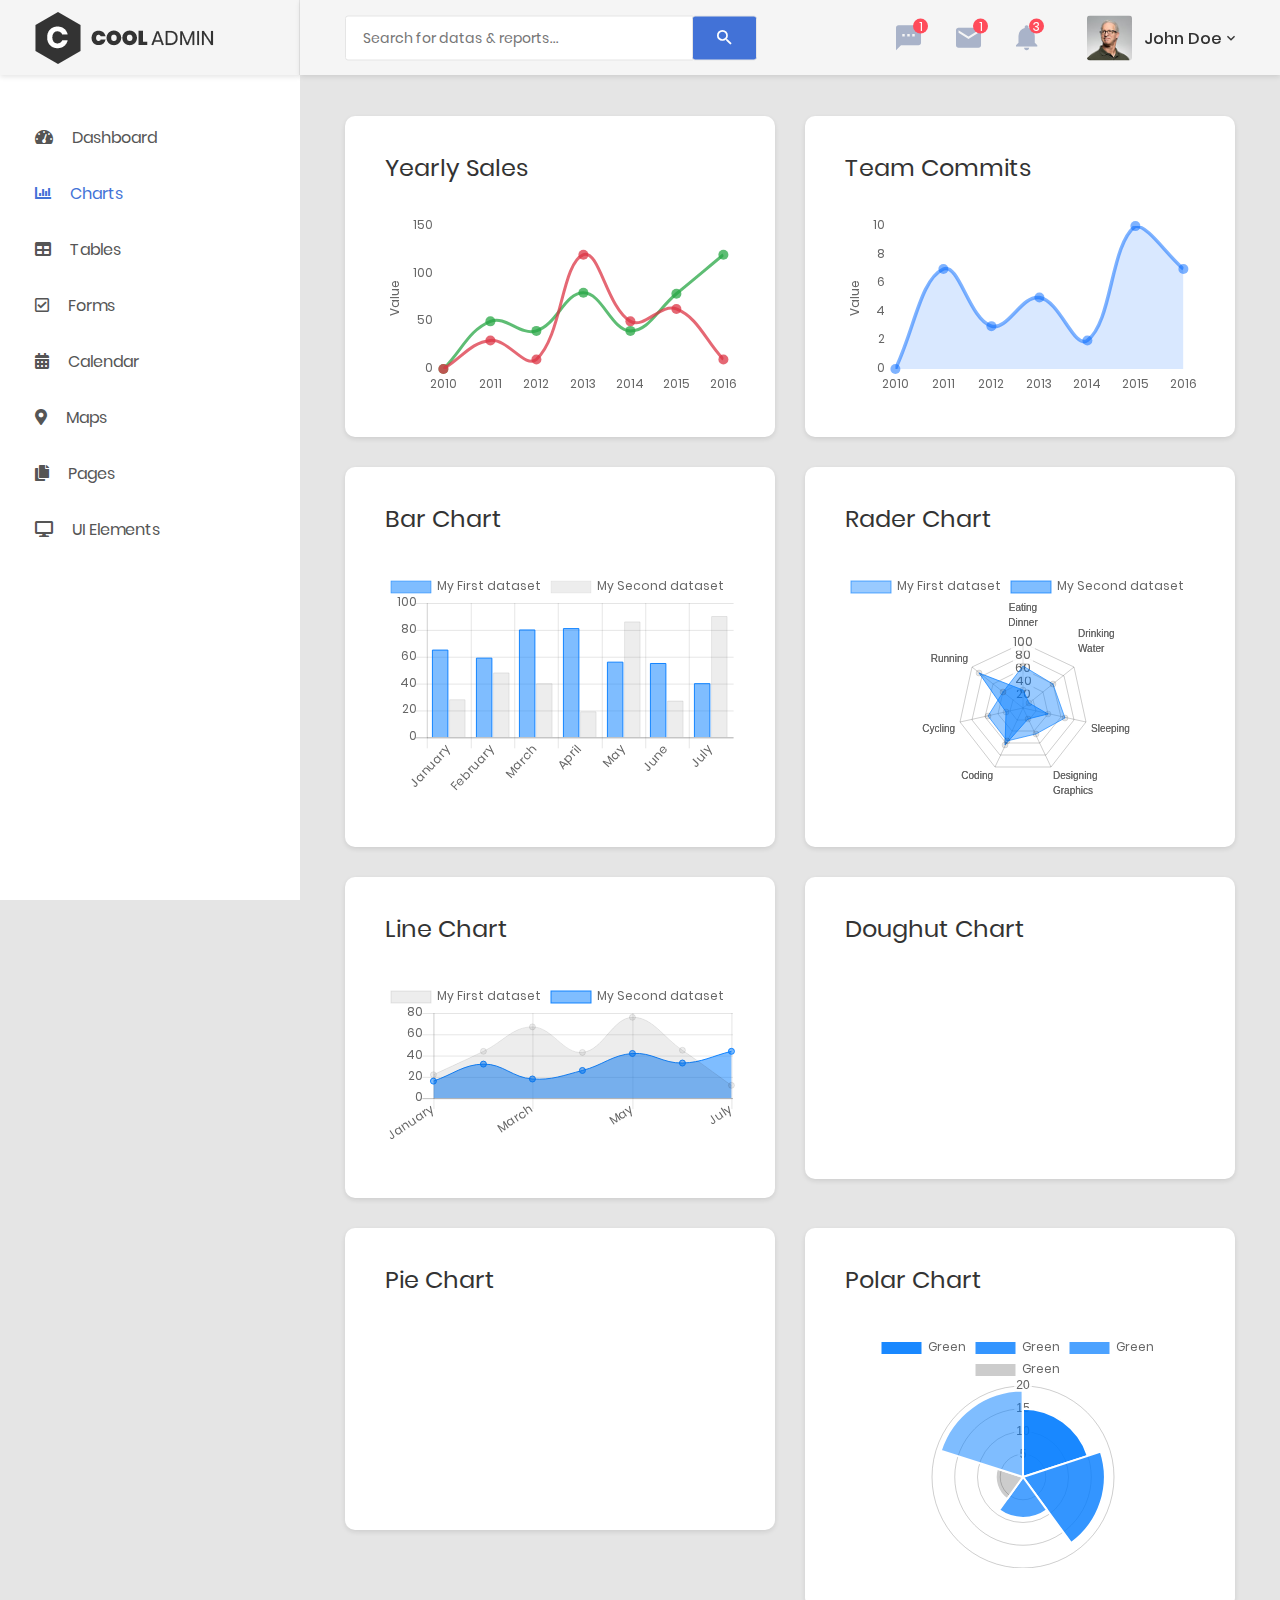
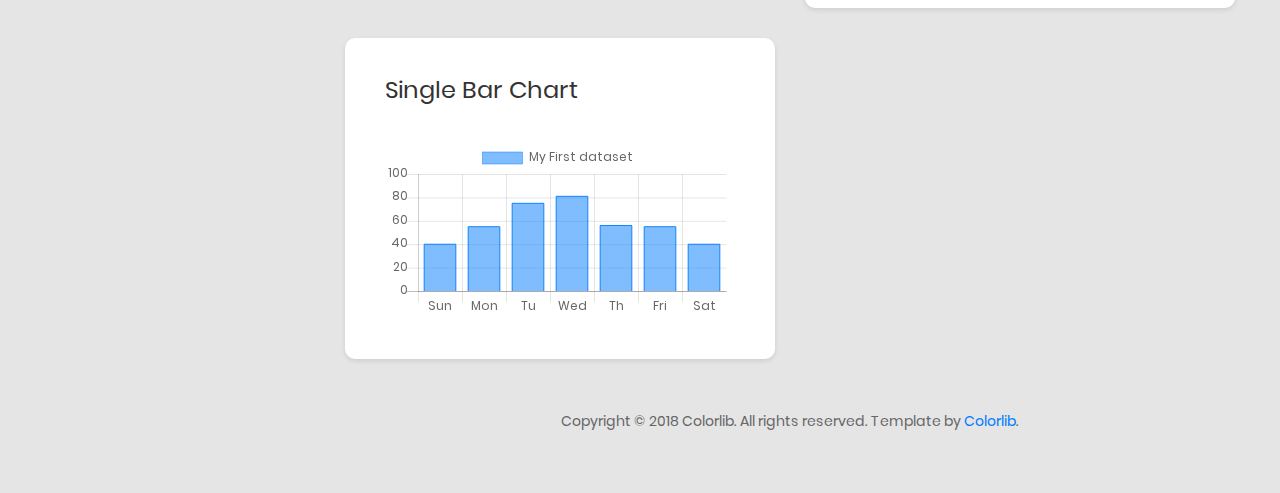
<file: chart.html>
<!DOCTYPE html>
<html lang="en">

<head>
    <!-- Required meta tags-->
    <meta charset="UTF-8">
    <meta name="viewport" content="width=device-width, initial-scale=1, shrink-to-fit=no">
    <meta name="description" content="au theme template">
    <meta name="author" content="Hau Nguyen">
    <meta name="keywords" content="au theme template">

    <!-- Title Page-->
    <title>Charts</title>

    <!-- Fontfaces CSS-->
    <link href="css/font-face.css" rel="stylesheet" media="all">
    <link href="vendor/font-awesome-4.7/css/font-awesome.min.css" rel="stylesheet" media="all">
    <link href="vendor/font-awesome-5/css/fontawesome-all.min.css" rel="stylesheet" media="all">
    <link href="vendor/mdi-font/css/material-design-iconic-font.min.css" rel="stylesheet" media="all">

    <!-- Bootstrap CSS-->
    <link href="vendor/bootstrap-4.1/bootstrap.min.css" rel="stylesheet" media="all">

    <!-- Vendor CSS-->
    <link href="vendor/animsition/animsition.min.css" rel="stylesheet" media="all">
    <link href="vendor/bootstrap-progressbar/bootstrap-progressbar-3.3.4.min.css" rel="stylesheet" media="all">
    <link href="vendor/wow/animate.css" rel="stylesheet" media="all">
    <link href="vendor/css-hamburgers/hamburgers.min.css" rel="stylesheet" media="all">
    <link href="vendor/slick/slick.css" rel="stylesheet" media="all">
    <link href="vendor/select2/select2.min.css" rel="stylesheet" media="all">
    <link href="vendor/perfect-scrollbar/perfect-scrollbar.css" rel="stylesheet" media="all">

    <!-- Main CSS-->
    <link href="css/theme.css" rel="stylesheet" media="all">

</head>

<body class="animsition">
    <div class="page-wrapper">
        <!-- HEADER MOBILE-->
        <header class="header-mobile d-block d-lg-none">
            <div class="header-mobile__bar">
                <div class="container-fluid">
                    <div class="header-mobile-inner">
                        <a class="logo" href="index.html">
                            <img src="images/icon/logo.png" alt="CoolAdmin" />
                        </a>
                        <button class="hamburger hamburger--slider" type="button">
                            <span class="hamburger-box">
                                <span class="hamburger-inner"></span>
                            </span>
                        </button>
                    </div>
                </div>
            </div>
            <nav class="navbar-mobile">
                <div class="container-fluid">
                    <ul class="navbar-mobile__list list-unstyled">
                        <li class="has-sub">
                            <a class="js-arrow" href="#">
                                <i class="fas fa-tachometer-alt"></i>Dashboard</a>
                            <ul class="navbar-mobile-sub__list list-unstyled js-sub-list">
                                <li>
                                    <a href="index.html">Dashboard 1</a>
                                </li>
                                <li>
                                    <a href="index2.html">Dashboard 2</a>
                                </li>
                                <li>
                                    <a href="index3.html">Dashboard 3</a>
                                </li>
                                <li>
                                    <a href="index4.html">Dashboard 4</a>
                                </li>
                            </ul>
                        </li>
                        <li>
                            <a href="chart.html">
                                <i class="fas fa-chart-bar"></i>Charts</a>
                        </li>
                        <li>
                            <a href="table.html">
                                <i class="fas fa-table"></i>Tables</a>
                        </li>
                        <li>
                            <a href="form.html">
                                <i class="far fa-check-square"></i>Forms</a>
                        </li>
                        <li>
                            <a href="#">
                                <i class="fas fa-calendar-alt"></i>Calendar</a>
                        </li>
                        <li>
                            <a href="map.html">
                                <i class="fas fa-map-marker-alt"></i>Maps</a>
                        </li>
                        <li class="has-sub">
                            <a class="js-arrow" href="#">
                                <i class="fas fa-copy"></i>Pages</a>
                            <ul class="navbar-mobile-sub__list list-unstyled js-sub-list">
                                <li>
                                    <a href="login.html">Login</a>
                                </li>
                                <li>
                                    <a href="register.html">Register</a>
                                </li>
                                <li>
                                    <a href="forget-pass.html">Forget Password</a>
                                </li>
                            </ul>
                        </li>
                        <li class="has-sub">
                            <a class="js-arrow" href="#">
                                <i class="fas fa-desktop"></i>UI Elements</a>
                            <ul class="navbar-mobile-sub__list list-unstyled js-sub-list">
                                <li>
                                    <a href="button.html">Button</a>
                                </li>
                                <li>
                                    <a href="badge.html">Badges</a>
                                </li>
                                <li>
                                    <a href="tab.html">Tabs</a>
                                </li>
                                <li>
                                    <a href="card.html">Cards</a>
                                </li>
                                <li>
                                    <a href="alert.html">Alerts</a>
                                </li>
                                <li>
                                    <a href="progress-bar.html">Progress Bars</a>
                                </li>
                                <li>
                                    <a href="modal.html">Modals</a>
                                </li>
                                <li>
                                    <a href="switch.html">Switchs</a>
                                </li>
                                <li>
                                    <a href="grid.html">Grids</a>
                                </li>
                                <li>
                                    <a href="fontawesome.html">Fontawesome Icon</a>
                                </li>
                                <li>
                                    <a href="typo.html">Typography</a>
                                </li>
                            </ul>
                        </li>
                    </ul>
                </div>
            </nav>
        </header>
        <!-- END HEADER MOBILE-->

        <!-- MENU SIDEBAR-->
        <aside class="menu-sidebar d-none d-lg-block">
            <div class="logo">
                <a href="#">
                    <img src="images/icon/logo.png" alt="Cool Admin" />
                </a>
            </div>
            <div class="menu-sidebar__content js-scrollbar1">
                <nav class="navbar-sidebar">
                    <ul class="list-unstyled navbar__list">
                        <li class="has-sub">
                            <a class="js-arrow" href="#">
                                <i class="fas fa-tachometer-alt"></i>Dashboard</a>
                            <ul class="list-unstyled navbar__sub-list js-sub-list">
                                <li>
                                    <a href="index.html">Dashboard 1</a>
                                </li>
                                <li>
                                    <a href="index2.html">Dashboard 2</a>
                                </li>
                                <li>
                                    <a href="index3.html">Dashboard 3</a>
                                </li>
                                <li>
                                    <a href="index4.html">Dashboard 4</a>
                                </li>
                            </ul>
                        </li>
                        <li class="active">
                            <a href="chart.html">
                                <i class="fas fa-chart-bar"></i>Charts</a>
                        </li>
                        <li>
                            <a href="table.html">
                                <i class="fas fa-table"></i>Tables</a>
                        </li>
                        <li>
                            <a href="form.html">
                                <i class="far fa-check-square"></i>Forms</a>
                        </li>
                        <li>
                            <a href="#">
                                <i class="fas fa-calendar-alt"></i>Calendar</a>
                        </li>
                        <li>
                            <a href="map.html">
                                <i class="fas fa-map-marker-alt"></i>Maps</a>
                        </li>
                        <li class="has-sub">
                            <a class="js-arrow" href="#">
                                <i class="fas fa-copy"></i>Pages</a>
                            <ul class="list-unstyled navbar__sub-list js-sub-list">
                                <li>
                                    <a href="login.html">Login</a>
                                </li>
                                <li>
                                    <a href="register.html">Register</a>
                                </li>
                                <li>
                                    <a href="forget-pass.html">Forget Password</a>
                                </li>
                            </ul>
                        </li>
                        <li class="has-sub">
                            <a class="js-arrow" href="#">
                                <i class="fas fa-desktop"></i>UI Elements</a>
                            <ul class="list-unstyled navbar__sub-list js-sub-list">
                                <li>
                                    <a href="button.html">Button</a>
                                </li>
                                <li>
                                    <a href="badge.html">Badges</a>
                                </li>
                                <li>
                                    <a href="tab.html">Tabs</a>
                                </li>
                                <li>
                                    <a href="card.html">Cards</a>
                                </li>
                                <li>
                                    <a href="alert.html">Alerts</a>
                                </li>
                                <li>
                                    <a href="progress-bar.html">Progress Bars</a>
                                </li>
                                <li>
                                    <a href="modal.html">Modals</a>
                                </li>
                                <li>
                                    <a href="switch.html">Switchs</a>
                                </li>
                                <li>
                                    <a href="grid.html">Grids</a>
                                </li>
                                <li>
                                    <a href="fontawesome.html">Fontawesome Icon</a>
                                </li>
                                <li>
                                    <a href="typo.html">Typography</a>
                                </li>
                            </ul>
                        </li>
                    </ul>
                </nav>
            </div>
        </aside>
        <!-- END MENU SIDEBAR-->

        <!-- PAGE CONTAINER-->
        <div class="page-container">
            <!-- HEADER DESKTOP-->
            <header class="header-desktop">
                <div class="section__content section__content--p30">
                    <div class="container-fluid">
                        <div class="header-wrap">
                            <form class="form-header" action="" method="POST">
                                <input class="au-input au-input--xl" type="text" name="search" placeholder="Search for datas &amp; reports..." />
                                <button class="au-btn--submit" type="submit">
                                    <i class="zmdi zmdi-search"></i>
                                </button>
                            </form>
                            <div class="header-button">
                                <div class="noti-wrap">
                                    <div class="noti__item js-item-menu">
                                        <i class="zmdi zmdi-comment-more"></i>
                                        <span class="quantity">1</span>
                                        <div class="mess-dropdown js-dropdown">
                                            <div class="mess__title">
                                                <p>You have 2 news message</p>
                                            </div>
                                            <div class="mess__item">
                                                <div class="image img-cir img-40">
                                                    <img src="images/icon/avatar-06.jpg" alt="Michelle Moreno" />
                                                </div>
                                                <div class="content">
                                                    <h6>Michelle Moreno</h6>
                                                    <p>Have sent a photo</p>
                                                    <span class="time">3 min ago</span>
                                                </div>
                                            </div>
                                            <div class="mess__item">
                                                <div class="image img-cir img-40">
                                                    <img src="images/icon/avatar-04.jpg" alt="Diane Myers" />
                                                </div>
                                                <div class="content">
                                                    <h6>Diane Myers</h6>
                                                    <p>You are now connected on message</p>
                                                    <span class="time">Yesterday</span>
                                                </div>
                                            </div>
                                            <div class="mess__footer">
                                                <a href="#">View all messages</a>
                                            </div>
                                        </div>
                                    </div>
                                    <div class="noti__item js-item-menu">
                                        <i class="zmdi zmdi-email"></i>
                                        <span class="quantity">1</span>
                                        <div class="email-dropdown js-dropdown">
                                            <div class="email__title">
                                                <p>You have 3 New Emails</p>
                                            </div>
                                            <div class="email__item">
                                                <div class="image img-cir img-40">
                                                    <img src="images/icon/avatar-06.jpg" alt="Cynthia Harvey" />
                                                </div>
                                                <div class="content">
                                                    <p>Meeting about new dashboard...</p>
                                                    <span>Cynthia Harvey, 3 min ago</span>
                                                </div>
                                            </div>
                                            <div class="email__item">
                                                <div class="image img-cir img-40">
                                                    <img src="images/icon/avatar-05.jpg" alt="Cynthia Harvey" />
                                                </div>
                                                <div class="content">
                                                    <p>Meeting about new dashboard...</p>
                                                    <span>Cynthia Harvey, Yesterday</span>
                                                </div>
                                            </div>
                                            <div class="email__item">
                                                <div class="image img-cir img-40">
                                                    <img src="images/icon/avatar-04.jpg" alt="Cynthia Harvey" />
                                                </div>
                                                <div class="content">
                                                    <p>Meeting about new dashboard...</p>
                                                    <span>Cynthia Harvey, April 12,,2018</span>
                                                </div>
                                            </div>
                                            <div class="email__footer">
                                                <a href="#">See all emails</a>
                                            </div>
                                        </div>
                                    </div>
                                    <div class="noti__item js-item-menu">
                                        <i class="zmdi zmdi-notifications"></i>
                                        <span class="quantity">3</span>
                                        <div class="notifi-dropdown js-dropdown">
                                            <div class="notifi__title">
                                                <p>You have 3 Notifications</p>
                                            </div>
                                            <div class="notifi__item">
                                                <div class="bg-c1 img-cir img-40">
                                                    <i class="zmdi zmdi-email-open"></i>
                                                </div>
                                                <div class="content">
                                                    <p>You got a email notification</p>
                                                    <span class="date">April 12, 2018 06:50</span>
                                                </div>
                                            </div>
                                            <div class="notifi__item">
                                                <div class="bg-c2 img-cir img-40">
                                                    <i class="zmdi zmdi-account-box"></i>
                                                </div>
                                                <div class="content">
                                                    <p>Your account has been blocked</p>
                                                    <span class="date">April 12, 2018 06:50</span>
                                                </div>
                                            </div>
                                            <div class="notifi__item">
                                                <div class="bg-c3 img-cir img-40">
                                                    <i class="zmdi zmdi-file-text"></i>
                                                </div>
                                                <div class="content">
                                                    <p>You got a new file</p>
                                                    <span class="date">April 12, 2018 06:50</span>
                                                </div>
                                            </div>
                                            <div class="notifi__footer">
                                                <a href="#">All notifications</a>
                                            </div>
                                        </div>
                                    </div>
                                </div>
                                <div class="account-wrap">
                                    <div class="account-item clearfix js-item-menu">
                                        <div class="image">
                                            <img src="images/icon/avatar-01.jpg" alt="John Doe" />
                                        </div>
                                        <div class="content">
                                            <a class="js-acc-btn" href="#">john doe</a>
                                        </div>
                                        <div class="account-dropdown js-dropdown">
                                            <div class="info clearfix">
                                                <div class="image">
                                                    <a href="#">
                                                        <img src="images/icon/avatar-01.jpg" alt="John Doe" />
                                                    </a>
                                                </div>
                                                <div class="content">
                                                    <h5 class="name">
                                                        <a href="#">john doe</a>
                                                    </h5>
                                                    <span class="email">johndoe@example.com</span>
                                                </div>
                                            </div>
                                            <div class="account-dropdown__body">
                                                <div class="account-dropdown__item">
                                                    <a href="#">
                                                        <i class="zmdi zmdi-account"></i>Account</a>
                                                </div>
                                                <div class="account-dropdown__item">
                                                    <a href="#">
                                                        <i class="zmdi zmdi-settings"></i>Setting</a>
                                                </div>
                                                <div class="account-dropdown__item">
                                                    <a href="#">
                                                        <i class="zmdi zmdi-money-box"></i>Billing</a>
                                                </div>
                                            </div>
                                            <div class="account-dropdown__footer">
                                                <a href="#">
                                                    <i class="zmdi zmdi-power"></i>Logout</a>
                                            </div>
                                        </div>
                                    </div>
                                </div>
                            </div>
                        </div>
                    </div>
                </div>
            </header>
            <!-- END HEADER DESKTOP-->

            <!-- MAIN CONTENT-->
            <div class="main-content">
                <div class="section__content section__content--p30">
                    <div class="container-fluid">
                        <div class="row">
                            <div class="col-lg-6">
                                <div class="au-card m-b-30">
                                    <div class="au-card-inner">
                                        <h3 class="title-2 m-b-40">Yearly Sales</h3>
                                        <canvas id="sales-chart"></canvas>
                                    </div>
                                </div>
                            </div>
                            <div class="col-lg-6">
                                <div class="au-card m-b-30">
                                    <div class="au-card-inner">
                                        <h3 class="title-2 m-b-40">Team Commits</h3>
                                        <canvas id="team-chart"></canvas>
                                    </div>
                                </div>
                            </div>
                            <div class="col-lg-6">
                                <div class="au-card m-b-30">
                                    <div class="au-card-inner">
                                        <h3 class="title-2 m-b-40">Bar chart</h3>
                                        <canvas id="barChart"></canvas>
                                    </div>
                                </div>
                            </div>
                            <div class="col-lg-6">
                                <div class="au-card m-b-30">
                                    <div class="au-card-inner">
                                        <h3 class="title-2 m-b-40">Rader chart</h3>
                                        <canvas id="radarChart"></canvas>
                                    </div>
                                </div>
                            </div>
                            <div class="col-lg-6">
                                <div class="au-card m-b-30">
                                    <div class="au-card-inner">
                                        <h3 class="title-2 m-b-40">Line Chart</h3>
                                        <canvas id="lineChart"></canvas>
                                    </div>
                                </div>
                            </div>
                            <div class="col-lg-6">
                                <div class="au-card m-b-30">
                                    <div class="au-card-inner">
                                        <h3 class="title-2 m-b-40">Doughut Chart</h3>
                                        <canvas id="doughutChart"></canvas>
                                    </div>
                                </div>
                            </div>
                            <div class="col-lg-6">
                                <div class="au-card m-b-30">
                                    <div class="au-card-inner">
                                        <h3 class="title-2 m-b-40">Pie Chart</h3>
                                        <canvas id="pieChart"></canvas>
                                    </div>
                                </div>
                            </div>
                            <div class="col-lg-6">
                                <div class="au-card m-b-30">
                                    <div class="au-card-inner">
                                        <h3 class="title-2 m-b-40">Polar Chart</h3>
                                        <canvas id="polarChart"></canvas>
                                    </div>
                                </div>
                            </div>
                            <div class="col-lg-6">
                                <div class="au-card m-b-30">
                                    <div class="au-card-inner">
                                        <h3 class="title-2 m-b-40">Single Bar Chart</h3>
                                        <canvas id="singelBarChart"></canvas>
                                    </div>
                                </div>
                            </div>
                        </div>
                        <div class="row">
                            <div class="col-md-12">
                                <div class="copyright">
                                    <p>Copyright © 2018 Colorlib. All rights reserved. Template by <a href="https://colorlib.com">Colorlib</a>.</p>
                                </div>
                            </div>
                        </div>
                    </div>
                </div>
            </div>
            <!-- END MAIN CONTENT-->
        </div>
        <!-- END PAGE CONTAINER-->

    </div>

    <!-- Jquery JS-->
    <script src="vendor/jquery-3.2.1.min.js"></script>
    <!-- Bootstrap JS-->
    <script src="vendor/bootstrap-4.1/popper.min.js"></script>
    <script src="vendor/bootstrap-4.1/bootstrap.min.js"></script>
    <!-- Vendor JS       -->
    <script src="vendor/slick/slick.min.js">
    </script>
    <script src="vendor/wow/wow.min.js"></script>
    <script src="vendor/animsition/animsition.min.js"></script>
    <script src="vendor/bootstrap-progressbar/bootstrap-progressbar.min.js">
    </script>
    <script src="vendor/counter-up/jquery.waypoints.min.js"></script>
    <script src="vendor/counter-up/jquery.counterup.min.js">
    </script>
    <script src="vendor/circle-progress/circle-progress.min.js"></script>
    <script src="vendor/perfect-scrollbar/perfect-scrollbar.js"></script>
    <script src="vendor/chartjs/Chart.bundle.min.js"></script>
    <script src="vendor/select2/select2.min.js">
    </script>

    <!-- Main JS-->
    <script src="js/main.js"></script>

</body>

</html>
<!-- end document-->
</file>
<file: css/font-face.css>
/* poppins-100 - latin */
@font-face {
  font-family: 'Poppins';
  font-style: normal;
  font-weight: 100;
  src: url('../fonts/poppins/poppins-v5-latin-100.eot'); /* IE9 Compat Modes */
  src: local('Poppins Thin'), local('Poppins-Thin'),
       url('../fonts/poppins/poppins-v5-latin-100.eot?#iefix') format('embedded-opentype'), /* IE6-IE8 */
       url('../fonts/poppins/poppins-v5-latin-100.woff2') format('woff2'), /* Super Modern Browsers */
       url('../fonts/poppins/poppins-v5-latin-100.woff') format('woff'), /* Modern Browsers */
       url('../fonts/poppins/poppins-v5-latin-100.ttf') format('truetype'), /* Safari, Android, iOS */
       url('../fonts/poppins/poppins-v5-latin-100.svg#Poppins') format('svg'); /* Legacy iOS */
}
/* poppins-200 - latin */
@font-face {
  font-family: 'Poppins';
  font-style: normal;
  font-weight: 200;
  src: url('../fonts/poppins/poppins-v5-latin-200.eot'); /* IE9 Compat Modes */
  src: local('Poppins ExtraLight'), local('Poppins-ExtraLight'),
       url('../fonts/poppins/poppins-v5-latin-200.eot?#iefix') format('embedded-opentype'), /* IE6-IE8 */
       url('../fonts/poppins/poppins-v5-latin-200.woff2') format('woff2'), /* Super Modern Browsers */
       url('../fonts/poppins/poppins-v5-latin-200.woff') format('woff'), /* Modern Browsers */
       url('../fonts/poppins/poppins-v5-latin-200.ttf') format('truetype'), /* Safari, Android, iOS */
       url('../fonts/poppins/poppins-v5-latin-200.svg#Poppins') format('svg'); /* Legacy iOS */
}
/* poppins-200italic - latin */
@font-face {
  font-family: 'Poppins';
  font-style: italic;
  font-weight: 200;
  src: url('../fonts/poppins/poppins-v5-latin-200italic.eot'); /* IE9 Compat Modes */
  src: local('Poppins ExtraLight Italic'), local('Poppins-ExtraLightItalic'),
       url('../fonts/poppins/poppins-v5-latin-200italic.eot?#iefix') format('embedded-opentype'), /* IE6-IE8 */
       url('../fonts/poppins/poppins-v5-latin-200italic.woff2') format('woff2'), /* Super Modern Browsers */
       url('../fonts/poppins/poppins-v5-latin-200italic.woff') format('woff'), /* Modern Browsers */
       url('../fonts/poppins/poppins-v5-latin-200italic.ttf') format('truetype'), /* Safari, Android, iOS */
       url('../fonts/poppins/poppins-v5-latin-200italic.svg#Poppins') format('svg'); /* Legacy iOS */
}
/* poppins-100italic - latin */
@font-face {
  font-family: 'Poppins';
  font-style: italic;
  font-weight: 100;
  src: url('../fonts/poppins/poppins-v5-latin-100italic.eot'); /* IE9 Compat Modes */
  src: local('Poppins Thin Italic'), local('Poppins-ThinItalic'),
       url('../fonts/poppins/poppins-v5-latin-100italic.eot?#iefix') format('embedded-opentype'), /* IE6-IE8 */
       url('../fonts/poppins/poppins-v5-latin-100italic.woff2') format('woff2'), /* Super Modern Browsers */
       url('../fonts/poppins/poppins-v5-latin-100italic.woff') format('woff'), /* Modern Browsers */
       url('../fonts/poppins/poppins-v5-latin-100italic.ttf') format('truetype'), /* Safari, Android, iOS */
       url('../fonts/poppins/poppins-v5-latin-100italic.svg#Poppins') format('svg'); /* Legacy iOS */
}
/* poppins-300 - latin */
@font-face {
  font-family: 'Poppins';
  font-style: normal;
  font-weight: 300;
  src: url('../fonts/poppins/poppins-v5-latin-300.eot'); /* IE9 Compat Modes */
  src: local('Poppins Light'), local('Poppins-Light'),
       url('../fonts/poppins/poppins-v5-latin-300.eot?#iefix') format('embedded-opentype'), /* IE6-IE8 */
       url('../fonts/poppins/poppins-v5-latin-300.woff2') format('woff2'), /* Super Modern Browsers */
       url('../fonts/poppins/poppins-v5-latin-300.woff') format('woff'), /* Modern Browsers */
       url('../fonts/poppins/poppins-v5-latin-300.ttf') format('truetype'), /* Safari, Android, iOS */
       url('../fonts/poppins/poppins-v5-latin-300.svg#Poppins') format('svg'); /* Legacy iOS */
}
/* poppins-300italic - latin */
@font-face {
  font-family: 'Poppins';
  font-style: italic;
  font-weight: 300;
  src: url('../fonts/poppins/poppins-v5-latin-300italic.eot'); /* IE9 Compat Modes */
  src: local('Poppins Light Italic'), local('Poppins-LightItalic'),
       url('../fonts/poppins/poppins-v5-latin-300italic.eot?#iefix') format('embedded-opentype'), /* IE6-IE8 */
       url('../fonts/poppins/poppins-v5-latin-300italic.woff2') format('woff2'), /* Super Modern Browsers */
       url('../fonts/poppins/poppins-v5-latin-300italic.woff') format('woff'), /* Modern Browsers */
       url('../fonts/poppins/poppins-v5-latin-300italic.ttf') format('truetype'), /* Safari, Android, iOS */
       url('../fonts/poppins/poppins-v5-latin-300italic.svg#Poppins') format('svg'); /* Legacy iOS */
}
/* poppins-regular - latin */
@font-face {
  font-family: 'Poppins';
  font-style: normal;
  font-weight: 400;
  src: url('../fonts/poppins/poppins-v5-latin-regular.eot'); /* IE9 Compat Modes */
  src: local('Poppins Regular'), local('Poppins-Regular'),
       url('../fonts/poppins/poppins-v5-latin-regular.eot?#iefix') format('embedded-opentype'), /* IE6-IE8 */
       url('../fonts/poppins/poppins-v5-latin-regular.woff2') format('woff2'), /* Super Modern Browsers */
       url('../fonts/poppins/poppins-v5-latin-regular.woff') format('woff'), /* Modern Browsers */
       url('../fonts/poppins/poppins-v5-latin-regular.ttf') format('truetype'), /* Safari, Android, iOS */
       url('../fonts/poppins/poppins-v5-latin-regular.svg#Poppins') format('svg'); /* Legacy iOS */
}
/* poppins-italic - latin */
@font-face {
  font-family: 'Poppins';
  font-style: italic;
  font-weight: 400;
  src: url('../fonts/poppins/poppins-v5-latin-italic.eot'); /* IE9 Compat Modes */
  src: local('Poppins Italic'), local('Poppins-Italic'),
       url('../fonts/poppins/poppins-v5-latin-italic.eot?#iefix') format('embedded-opentype'), /* IE6-IE8 */
       url('../fonts/poppins/poppins-v5-latin-italic.woff2') format('woff2'), /* Super Modern Browsers */
       url('../fonts/poppins/poppins-v5-latin-italic.woff') format('woff'), /* Modern Browsers */
       url('../fonts/poppins/poppins-v5-latin-italic.ttf') format('truetype'), /* Safari, Android, iOS */
       url('../fonts/poppins/poppins-v5-latin-italic.svg#Poppins') format('svg'); /* Legacy iOS */
}
/* poppins-500 - latin */
@font-face {
  font-family: 'Poppins';
  font-style: normal;
  font-weight: 500;
  src: url('../fonts/poppins/poppins-v5-latin-500.eot'); /* IE9 Compat Modes */
  src: local('Poppins Medium'), local('Poppins-Medium'),
       url('../fonts/poppins/poppins-v5-latin-500.eot?#iefix') format('embedded-opentype'), /* IE6-IE8 */
       url('../fonts/poppins/poppins-v5-latin-500.woff2') format('woff2'), /* Super Modern Browsers */
       url('../fonts/poppins/poppins-v5-latin-500.woff') format('woff'), /* Modern Browsers */
       url('../fonts/poppins/poppins-v5-latin-500.ttf') format('truetype'), /* Safari, Android, iOS */
       url('../fonts/poppins/poppins-v5-latin-500.svg#Poppins') format('svg'); /* Legacy iOS */
}
/* poppins-500italic - latin */
@font-face {
  font-family: 'Poppins';
  font-style: italic;
  font-weight: 500;
  src: url('../fonts/poppins/poppins-v5-latin-500italic.eot'); /* IE9 Compat Modes */
  src: local('Poppins Medium Italic'), local('Poppins-MediumItalic'),
       url('../fonts/poppins/poppins-v5-latin-500italic.eot?#iefix') format('embedded-opentype'), /* IE6-IE8 */
       url('../fonts/poppins/poppins-v5-latin-500italic.woff2') format('woff2'), /* Super Modern Browsers */
       url('../fonts/poppins/poppins-v5-latin-500italic.woff') format('woff'), /* Modern Browsers */
       url('../fonts/poppins/poppins-v5-latin-500italic.ttf') format('truetype'), /* Safari, Android, iOS */
       url('../fonts/poppins/poppins-v5-latin-500italic.svg#Poppins') format('svg'); /* Legacy iOS */
}
/* poppins-600 - latin */
@font-face {
  font-family: 'Poppins';
  font-style: normal;
  font-weight: 600;
  src: url('../fonts/poppins/poppins-v5-latin-600.eot'); /* IE9 Compat Modes */
  src: local('Poppins SemiBold'), local('Poppins-SemiBold'),
       url('../fonts/poppins/poppins-v5-latin-600.eot?#iefix') format('embedded-opentype'), /* IE6-IE8 */
       url('../fonts/poppins/poppins-v5-latin-600.woff2') format('woff2'), /* Super Modern Browsers */
       url('../fonts/poppins/poppins-v5-latin-600.woff') format('woff'), /* Modern Browsers */
       url('../fonts/poppins/poppins-v5-latin-600.ttf') format('truetype'), /* Safari, Android, iOS */
       url('../fonts/poppins/poppins-v5-latin-600.svg#Poppins') format('svg'); /* Legacy iOS */
}
/* poppins-600italic - latin */
@font-face {
  font-family: 'Poppins';
  font-style: italic;
  font-weight: 600;
  src: url('../fonts/poppins/poppins-v5-latin-600italic.eot'); /* IE9 Compat Modes */
  src: local('Poppins SemiBold Italic'), local('Poppins-SemiBoldItalic'),
       url('../fonts/poppins/poppins-v5-latin-600italic.eot?#iefix') format('embedded-opentype'), /* IE6-IE8 */
       url('../fonts/poppins/poppins-v5-latin-600italic.woff2') format('woff2'), /* Super Modern Browsers */
       url('../fonts/poppins/poppins-v5-latin-600italic.woff') format('woff'), /* Modern Browsers */
       url('../fonts/poppins/poppins-v5-latin-600italic.ttf') format('truetype'), /* Safari, Android, iOS */
       url('../fonts/poppins/poppins-v5-latin-600italic.svg#Poppins') format('svg'); /* Legacy iOS */
}
/* poppins-700 - latin */
@font-face {
  font-family: 'Poppins';
  font-style: normal;
  font-weight: 700;
  src: url('../fonts/poppins/poppins-v5-latin-700.eot'); /* IE9 Compat Modes */
  src: local('Poppins Bold'), local('Poppins-Bold'),
       url('../fonts/poppins/poppins-v5-latin-700.eot?#iefix') format('embedded-opentype'), /* IE6-IE8 */
       url('../fonts/poppins/poppins-v5-latin-700.woff2') format('woff2'), /* Super Modern Browsers */
       url('../fonts/poppins/poppins-v5-latin-700.woff') format('woff'), /* Modern Browsers */
       url('../fonts/poppins/poppins-v5-latin-700.ttf') format('truetype'), /* Safari, Android, iOS */
       url('../fonts/poppins/poppins-v5-latin-700.svg#Poppins') format('svg'); /* Legacy iOS */
}
/* poppins-700italic - latin */
@font-face {
  font-family: 'Poppins';
  font-style: italic;
  font-weight: 700;
  src: url('../fonts/poppins/poppins-v5-latin-700italic.eot'); /* IE9 Compat Modes */
  src: local('Poppins Bold Italic'), local('Poppins-BoldItalic'),
       url('../fonts/poppins/poppins-v5-latin-700italic.eot?#iefix') format('embedded-opentype'), /* IE6-IE8 */
       url('../fonts/poppins/poppins-v5-latin-700italic.woff2') format('woff2'), /* Super Modern Browsers */
       url('../fonts/poppins/poppins-v5-latin-700italic.woff') format('woff'), /* Modern Browsers */
       url('../fonts/poppins/poppins-v5-latin-700italic.ttf') format('truetype'), /* Safari, Android, iOS */
       url('../fonts/poppins/poppins-v5-latin-700italic.svg#Poppins') format('svg'); /* Legacy iOS */
}
/* poppins-800 - latin */
@font-face {
  font-family: 'Poppins';
  font-style: normal;
  font-weight: 800;
  src: url('../fonts/poppins/poppins-v5-latin-800.eot'); /* IE9 Compat Modes */
  src: local('Poppins ExtraBold'), local('Poppins-ExtraBold'),
       url('../fonts/poppins/poppins-v5-latin-800.eot?#iefix') format('embedded-opentype'), /* IE6-IE8 */
       url('../fonts/poppins/poppins-v5-latin-800.woff2') format('woff2'), /* Super Modern Browsers */
       url('../fonts/poppins/poppins-v5-latin-800.woff') format('woff'), /* Modern Browsers */
       url('../fonts/poppins/poppins-v5-latin-800.ttf') format('truetype'), /* Safari, Android, iOS */
       url('../fonts/poppins/poppins-v5-latin-800.svg#Poppins') format('svg'); /* Legacy iOS */
}
/* poppins-800italic - latin */
@font-face {
  font-family: 'Poppins';
  font-style: italic;
  font-weight: 800;
  src: url('../fonts/poppins/poppins-v5-latin-800italic.eot'); /* IE9 Compat Modes */
  src: local('Poppins ExtraBold Italic'), local('Poppins-ExtraBoldItalic'),
       url('../fonts/poppins/poppins-v5-latin-800italic.eot?#iefix') format('embedded-opentype'), /* IE6-IE8 */
       url('../fonts/poppins/poppins-v5-latin-800italic.woff2') format('woff2'), /* Super Modern Browsers */
       url('../fonts/poppins/poppins-v5-latin-800italic.woff') format('woff'), /* Modern Browsers */
       url('../fonts/poppins/poppins-v5-latin-800italic.ttf') format('truetype'), /* Safari, Android, iOS */
       url('../fonts/poppins/poppins-v5-latin-800italic.svg#Poppins') format('svg'); /* Legacy iOS */
}
/* poppins-900 - latin */
@font-face {
  font-family: 'Poppins';
  font-style: normal;
  font-weight: 900;
  src: url('../fonts/poppins/poppins-v5-latin-900.eot'); /* IE9 Compat Modes */
  src: local('Poppins Black'), local('Poppins-Black'),
       url('../fonts/poppins/poppins-v5-latin-900.eot?#iefix') format('embedded-opentype'), /* IE6-IE8 */
       url('../fonts/poppins/poppins-v5-latin-900.woff2') format('woff2'), /* Super Modern Browsers */
       url('../fonts/poppins/poppins-v5-latin-900.woff') format('woff'), /* Modern Browsers */
       url('../fonts/poppins/poppins-v5-latin-900.ttf') format('truetype'), /* Safari, Android, iOS */
       url('../fonts/poppins/poppins-v5-latin-900.svg#Poppins') format('svg'); /* Legacy iOS */
}
/* poppins-900italic - latin */
@font-face {
  font-family: 'Poppins';
  font-style: italic;
  font-weight: 900;
  src: url('../fonts/poppins/poppins-v5-latin-900italic.eot'); /* IE9 Compat Modes */
  src: local('Poppins Black Italic'), local('Poppins-BlackItalic'),
       url('../fonts/poppins/poppins-v5-latin-900italic.eot?#iefix') format('embedded-opentype'), /* IE6-IE8 */
       url('../fonts/poppins/poppins-v5-latin-900italic.woff2') format('woff2'), /* Super Modern Browsers */
       url('../fonts/poppins/poppins-v5-latin-900italic.woff') format('woff'), /* Modern Browsers */
       url('../fonts/poppins/poppins-v5-latin-900italic.ttf') format('truetype'), /* Safari, Android, iOS */
       url('../fonts/poppins/poppins-v5-latin-900italic.svg#Poppins') format('svg'); /* Legacy iOS */
}
</file>
<file: vendor/perfect-scrollbar/perfect-scrollbar.css>
/*
 * Container style
 */
.ps {
  overflow: hidden !important;
  overflow-anchor: none;
  -ms-overflow-style: none;
  touch-action: auto;
  -ms-touch-action: auto;
}

/*
 * Scrollbar rail styles
 */
.ps__rail-x {
  display: none;
  opacity: 0;
  transition: background-color .2s linear, opacity .2s linear;
  -webkit-transition: background-color .2s linear, opacity .2s linear;
  height: 15px;
  /* there must be 'bottom' or 'top' for ps__rail-x */
  bottom: 0px;
  /* please don't change 'position' */
  position: absolute;
}

.ps__rail-y {
  display: none;
  opacity: 0;
  transition: background-color .2s linear, opacity .2s linear;
  -webkit-transition: background-color .2s linear, opacity .2s linear;
  width: 15px;
  /* there must be 'right' or 'left' for ps__rail-y */
  right: 0;
  /* please don't change 'position' */
  position: absolute;
}

.ps--active-x > .ps__rail-x,
.ps--active-y > .ps__rail-y {
  display: block;
  background-color: transparent;
}

.ps:hover > .ps__rail-x,
.ps:hover > .ps__rail-y,
.ps--focus > .ps__rail-x,
.ps--focus > .ps__rail-y,
.ps--scrolling-x > .ps__rail-x,
.ps--scrolling-y > .ps__rail-y {
  opacity: 0.6;
}

.ps .ps__rail-x:hover,
.ps .ps__rail-y:hover,
.ps .ps__rail-x:focus,
.ps .ps__rail-y:focus,
.ps .ps__rail-x.ps--clicking,
.ps .ps__rail-y.ps--clicking {
  background-color: #eee;
  opacity: 0.9;
}

/*
 * Scrollbar thumb styles
 */
.ps__thumb-x {
  background-color: #aaa;
  border-radius: 6px;
  transition: background-color .2s linear, height .2s ease-in-out;
  -webkit-transition: background-color .2s linear, height .2s ease-in-out;
  height: 6px;
  /* there must be 'bottom' for ps__thumb-x */
  bottom: 2px;
  /* please don't change 'position' */
  position: absolute;
}

.ps__thumb-y {
  background-color: #aaa;
  border-radius: 6px;
  transition: background-color .2s linear, width .2s ease-in-out;
  -webkit-transition: background-color .2s linear, width .2s ease-in-out;
  width: 6px;
  /* there must be 'right' for ps__thumb-y */
  right: 2px;
  /* please don't change 'position' */
  position: absolute;
}

.ps__rail-x:hover > .ps__thumb-x,
.ps__rail-x:focus > .ps__thumb-x,
.ps__rail-x.ps--clicking .ps__thumb-x {
  background-color: #999;
  height: 11px;
}

.ps__rail-y:hover > .ps__thumb-y,
.ps__rail-y:focus > .ps__thumb-y,
.ps__rail-y.ps--clicking .ps__thumb-y {
  background-color: #999;
  width: 11px;
}

/* MS supports */
@supports (-ms-overflow-style: none) {
  .ps {
    overflow: auto !important;
  }
}

@media screen and (-ms-high-contrast: active), (-ms-high-contrast: none) {
  .ps {
    overflow: auto !important;
  }
}
</file>
<file: css/theme.css>
/*------------------------------------------------------------------
[Master Stylesheet]

Project:  CoolAdmin
Version:	1.0
Last change:	08/10/2018 [Add Define a table of contents Link]
Assigned to:	Hau Nguyen
Primary use:	Open Source
-------------------------------------------------------------------*/
/*------------------------------------------------------------------
[LAYOUT]

* body
    + Header / header
	+ Page Content / .page-content .name-page
        + Section Layouts / section .name-section
        ...
	+ Footer / footer

-------------------------------------------------------------------*/
/*------------------------------------------------------------------
# [Color codes]

# Text Color (text): #666666
# Text Color Deep (Text, title): #333333

------------------------------------------------------------------*/
/*------------------------------------------------------------------
[Typography]

Notes:	decreasing heading by 0.4em with every subsequent heading level
-------------------------------------------------------------------*/
/*-----------------------------------------------------*/
/*                   SETTINGS                          */
/*-----------------------------------------------------*/
/*-----------------------------------------------------*/
/*                   TOOLS                             */
/*-----------------------------------------------------*/
/*-----------------------------------------------------*/
/*                   GENERIC                           */
/*-----------------------------------------------------*/
/* ----- Normalize ----- */
* {
    margin: 0;
    padding: 0;
    -webkit-box-sizing: border-box;
    -moz-box-sizing: border-box;
    box-sizing: border-box;
}

ul {
    margin: 0;
}

button,
input[type='button'] {
    cursor: pointer;
}

button:focus,
input:focus,
textarea:focus {
    outline: none;
}

input, textarea {
    border: none;
}

button {
    border: none;
    background: none;
}

img {
    max-width: 100%;
    height: auto;
}

p {
    margin: 0;
}

.table-responsive {
    padding-right: 1px;
}

.card {
    -webkit-border-radius: 3px;
    -moz-border-radius: 3px;
    border-radius: 3px;
}

.btn {
    -webkit-border-radius: 3px;
    -moz-border-radius: 3px;
    border-radius: 3px;
}

/* ----- Typography ----- */
body {
    font-family: "Poppins", sans-serif;
    font-weight: 400;
    font-size: 16px;
    line-height: 1.625;
    color: #666;
    -webkit-font-smoothing: antialiased;
    -moz-osx-font-smoothing: grayscale;
}

h1,
h2,
h3,
h4,
h5,
h6 {
    color: #333333;
    font-weight: 700;
    margin: 0;
    line-height: 1.2;
}

h1 {
    font-size: 36px;
}

h2 {
    font-size: 30px;
}

h3 {
    font-size: 24px;
}

h4 {
    font-size: 18px;
}

h5 {
    font-size: 15px;
}

h6 {
    font-size: 13px;
}

blockquote {
    margin: 0;
}

strong {
    font-weight: 700;
}

/*-----------------------------------------------------*/
/*                   ELEMENTS                          */
/*-----------------------------------------------------*/
/* ----- Title ----- */
.title--sbold {
    font-weight: 600;
}

.title-1 {
    text-transform: capitalize;
    font-weight: 400;
    font-size: 30px;
}

.title-2 {
    text-transform: capitalize;
    font-weight: 400;
    font-size: 24px;
    line-height: 1;
}

.title-3 {
    text-transform: capitalize;
    font-weight: 400;
    font-size: 24px;
    color: #333;
}

.title-3 i {
    margin-right: 13px;
    vertical-align: baseline;
}

.title-4 {
    font-weight: 500;
    font-size: 30px;
    color: #393939;
}

.title-5 {
    text-transform: capitalize;
    font-size: 22px;
    font-weight: 500;
    color: #393939;
}

.title-6 {
    font-size: 24px;
    font-weight: 500;
    color: #fff;
}

.heading-title {
    font-size: 24px;
    font-weight: 500;
    color: #333;
    text-transform: capitalize;
    margin-bottom: 10px;
}

/* ----- Links ----- */
a {
    display: inline-block;
}

a:hover,
a:focus,
a:active {
    text-decoration: none;
    outline: none;
}

a:hover,
a {
    -webkit-transition: all 0.3s ease;
    -o-transition: all 0.3s ease;
    -moz-transition: all 0.3s ease;
    transition: all 0.3s ease;
}

/*-----------------------------------------------------*/
/*                   OBJECTS                           */
/*-----------------------------------------------------*/
/* ----- Section----- */
section {
    position: relative;
}

.section__content {
    position: relative;
    margin: 0 auto;
    z-index: 1;
}

.section__content--w1830 {
    max-width: 1830px;
}

.section__content--p30 {
    padding: 0 30px;
}

@media (max-width: 991px) {
    .section__content--p30 {
        padding: 0;
    }
}

.section__content--p35 {
    padding: 0 35px;
}

/* ----- Page Wrapper----- */
/*Override Grid Bootstrap*/
@media (min-width: 1200px) {
    .container {
        max-width: 1320px;
    }
}

/*Page Objects*/
.page-wrapper {
    overflow: hidden;
}

.page-container {
    background: #e5e5e5;
    padding-left: 300px;
}

@media (max-width: 991px) {
    .page-container {
        position: relative;
        top: 88px;
        padding-left: 0;
    }
}

.page-container2 {
    background: #f2f2f2;
    padding-left: 300px;
}

@media (max-width: 991px) {
    .page-container2 {
        position: relative;
        padding-left: 0;
    }
}

.page-container3 {
    background: #f7f7f7;
}

.main-content {
    padding-top: 116px;
    min-height: 100vh;
}

@media (max-width: 991px) {
    .main-content {
        padding-top: 50px;
    }
}

.page-content--bgf7 {
    background: #f7f7f7;
}

.page-content--bge5 {
    background: #e5e5e5;
    height: 100vh;
}

.login-wrap {
    max-width: 540px;
    padding-top: 8vh;
    margin: 0 auto;
}

.login-logo {
    text-align: center;
    margin-bottom: 30px;
}

.login-checkbox {
    display: -webkit-box;
    display: -webkit-flex;
    display: -moz-box;
    display: -ms-flexbox;
    display: flex;
    -webkit-box-pack: justify;
    -webkit-justify-content: space-between;
    -moz-box-pack: justify;
    -ms-flex-pack: justify;
    justify-content: space-between;
}

.login-checkbox label input[type="checkbox"] {
    margin-right: 8px;
}

.login-checkbox > label > a {
    color: #ff2e44;
}

@media (max-width: 991px) {
    .login-checkbox {
        -webkit-box-orient: vertical;
        -webkit-box-direction: normal;
        -webkit-flex-direction: column;
        -moz-box-orient: vertical;
        -moz-box-direction: normal;
        -ms-flex-direction: column;
        flex-direction: column;
    }
}

.login-form .form-group label {
    display: block;
}

.login-content {
    background: #fff;
    padding: 30px 30px 20px;
    -webkit-border-radius: 2px;
    -moz-border-radius: 2px;
    border-radius: 2px;
}

.social-login-content {
    border-top: 1px solid #e7e7e7;
    border-bottom: 1px solid #e7e7e7;
    padding: 20px 0px;
}

.register-link {
    padding-top: 15px;
    text-align: center;
    font-size: 14px;
}

.register-link > p > a {
    color: #ff2e44;
}

.fontawesome-list-wrap {
    background: #fff;
    border: 1px solid #C9CDD7;
    padding: 20px;
    -webkit-border-radius: 2px;
    -moz-border-radius: 2px;
    border-radius: 2px;
}

.fontawesome-list__title {
    padding-bottom: 20px;
    border-bottom: 1px solid #C9CDD7;
    margin-bottom: 20px;
    margin-top: 30px;
}

.fa-hover a {
    color: #666;
    font-size: 15px;
}

.fa-hover a i {
    margin-right: 10px;
}

.fa-hover a:hover {
    color: #333;
}

.main-content--pb30 {
    padding-bottom: 30px;
}

/*-----------------------------------------------------*/
/*                   COMPONENTS                        */
/*-----------------------------------------------------*/
/* ----- Buttons----- */
.au-btn {
    line-height: 45px;
    padding: 0 35px;
    text-transform: uppercase;
    color: #fff;
    -webkit-border-radius: 3px;
    -moz-border-radius: 3px;
    border-radius: 3px;
    -webkit-transition: all 0.3s ease;
    -o-transition: all 0.3s ease;
    -moz-transition: all 0.3s ease;
    transition: all 0.3s ease;
    cursor: pointer;
}

.au-btn:hover {
    color: #fff;
    background: #3868cd;
}

.au-btn--blue2 {
    background: #00aced;
}

.au-btn--blue2:hover {
    background: #00a2e3;
}

.au-btn--block {
    display: block;
    width: 100%;
}

.au-btn-icon i {
    vertical-align: baseline;
    margin-right: 5px;
}

.au-btn--blue {
    background: #4272d7;
}

.au-btn--green {
    background: #63c76a;
}

.au-btn--green:hover {
    background: #59bd60;
}

.au-btn-plus {
    position: absolute;
    height: 45px;
    width: 45px;
    background: #63c76a;
    -webkit-border-radius: 100%;
    -moz-border-radius: 100%;
    border-radius: 100%;
    -webkit-transition: all 0.3s ease;
    -o-transition: all 0.3s ease;
    -moz-transition: all 0.3s ease;
    transition: all 0.3s ease;
    bottom: -22.5px;
    right: 45px;
    z-index: 3;
}

.au-btn-plus i {
    position: absolute;
    top: 50%;
    left: 50%;
    -webkit-transform: translate(-50%, -50%);
    -moz-transform: translate(-50%, -50%);
    -ms-transform: translate(-50%, -50%);
    -o-transform: translate(-50%, -50%);
    transform: translate(-50%, -50%);
    font-size: 15px;
    font-weight: 500;
    color: #fff;
}

.au-btn-plus:hover {
    background: #59bd60;
}

.au-btn-load {
    background: #808080;
    padding: 0 40px;
    font-size: 15px;
    color: #fff;
}

.au-btn-load:hover {
    background: #767676;
}

.au-btn-filter {
    font-size: 14px;
    color: #808080;
    background: #fff;
    -webkit-border-radius: 3px;
    -moz-border-radius: 3px;
    border-radius: 3px;
    -webkit-box-shadow: 0px 10px 20px 0px rgba(0, 0, 0, 0.03);
    -moz-box-shadow: 0px 10px 20px 0px rgba(0, 0, 0, 0.03);
    box-shadow: 0px 10px 20px 0px rgba(0, 0, 0, 0.03);
    padding: 0 15px;
    line-height: 40px;
    text-transform: capitalize;
}

.au-btn-filter i {
    margin-right: 5px;
}

.au-btn--small {
    padding: 0 20px;
    line-height: 40px;
    font-size: 14px;
}

/*Page Loader*/
.page-loader {
    background: #f8f8f8;
    bottom: 0;
    left: 0;
    position: fixed;
    right: 0;
    top: 0;
    z-index: 99999;
}

.page-loader__spin {
    width: 35px;
    height: 35px;
    position: absolute;
    top: 50%;
    left: 50%;
    border-top: 6px solid #f6f6f6;
    border-right: 6px solid #f6f6f6;
    border-bottom: 6px solid #f6f6f6;
    border-left: 6px solid #1b1b1b;
    -webkit-border-radius: 50%;
    -moz-border-radius: 50%;
    border-radius: 50%;
    -webkit-animation: spinner 1000ms infinite linear;
    -moz-animation: spinner 1000ms infinite linear;
    -o-animation: spinner 1000ms infinite linear;
    animation: spinner 1000ms infinite linear;
    z-index: 100000;
}

@-webkit-keyframes spinner {
    0% {
        -webkit-transform: rotate(0deg);
        transform: rotate(0deg);
    }

    100% {
        -webkit-transform: rotate(360deg);
        transform: rotate(360deg);
    }
}

@-moz-keyframes spinner {
    0% {
        -webkit-transform: rotate(0deg);
        -moz-transform: rotate(0deg);
        transform: rotate(0deg);
    }

    100% {
        -webkit-transform: rotate(360deg);
        -moz-transform: rotate(360deg);
        transform: rotate(360deg);
    }
}

@-o-keyframes spinner {
    0% {
        -webkit-transform: rotate(0deg);
        -o-transform: rotate(0deg);
        transform: rotate(0deg);
    }

    100% {
        -webkit-transform: rotate(360deg);
        -o-transform: rotate(360deg);
        transform: rotate(360deg);
    }
}

@keyframes spinner {
    0% {
        -webkit-transform: rotate(0deg);
        -moz-transform: rotate(0deg);
        -o-transform: rotate(0deg);
        transform: rotate(0deg);
    }

    100% {
        -webkit-transform: rotate(360deg);
        -moz-transform: rotate(360deg);
        -o-transform: rotate(360deg);
        transform: rotate(360deg);
    }
}

/* ----- Form ----- */
.form-header {
    display: -webkit-box;
    display: -webkit-flex;
    display: -moz-box;
    display: -ms-flexbox;
    display: flex;
}

@media (max-width: 991px) {
    .form-header {
        -webkit-box-pack: center;
        -webkit-justify-content: center;
        -moz-box-pack: center;
        -ms-flex-pack: center;
        justify-content: center;
    }
}

.form-header2 .au-btn--submit {
    border: none;
    line-height: 45px;
}

.form-header2 .au-input {
    border-color: rgba(255, 255, 255, 0.2);
    background: rgba(255, 255, 255, 0.051);
    color: #999;
}

.form-header2 .au-input::-webkit-input-placeholder {
    /* WebKit, Blink, Edge */
    color: #999;
}

.form-header2 .au-input:-moz-placeholder {
    /* Mozilla Firefox 4 to 18 */
    color: #999;
    opacity: 1;
}

.form-header2 .au-input::-moz-placeholder {
    /* Mozilla Firefox 19+ */
    color: #999;
    opacity: 1;
}

.form-header2 .au-input:-ms-input-placeholder {
    /* Internet Explorer 10-11 */
    color: #999;
}

.form-header2 .au-input:-ms-input-placeholder {
    /* Microsoft Edge */
    color: #999;
}

/* ----- Input ----- */
.au-input {
    line-height: 43px;
    border: 1px solid #e5e5e5;
    font-size: 14px;
    color: #666;
    padding: 0 17px;
    -webkit-border-radius: 3px;
    -moz-border-radius: 3px;
    border-radius: 3px;
    -webkit-transition: all 0.5s ease;
    -o-transition: all 0.5s ease;
    -moz-transition: all 0.5s ease;
    transition: all 0.5s ease;
}

.au-input--style2 {
    color: #808080;
    line-height: 43px;
    border: 1px solid #e5e5e5;
    font-size: 14px;
    padding: 0 17px;
    -webkit-border-radius: 3px;
    -moz-border-radius: 3px;
    border-radius: 3px;
    -webkit-transition: all 0.5s ease;
    -o-transition: all 0.5s ease;
    -moz-transition: all 0.5s ease;
    transition: all 0.5s ease;
}

.au-input--full {
    width: 100%;
}

.au-input--h65 {
    line-height: 63px;
    font-size: 16px;
    color: #808080;
}

.au-input--w300 {
    min-width: 300px;
}

.au-input--w435 {
    min-width: 435px;
}

@media (max-width: 767px) {
    .au-input--w435 {
        min-width: 230px;
    }
}

.au-form-icon {
    position: relative;
}

.au-form-icon .au-input {
    padding-right: 80px;
}

.au-form-icon--sm {
    position: relative;
}

.au-form-icon--sm .au-input {
    padding-right: 43px;
}

.au-input-icon {
    position: absolute;
    top: 1px;
    right: 12px;
    width: 63px;
    height: 63px;
    line-height: 63px;
    text-align: center;
    display: block;
}

.au-input-icon i {
    font-size: 30px;
    color: #808080;
    position: absolute;
    top: 50%;
    left: 50%;
    -webkit-transform: translate(-50%, -50%);
    -moz-transform: translate(-50%, -50%);
    -ms-transform: translate(-50%, -50%);
    -o-transform: translate(-50%, -50%);
    transform: translate(-50%, -50%);
}

.au-input--xl {
    min-width: 935px;
}

@media (max-width: 1600px) {
    .au-input--xl {
        min-width: 350px;
    }
}

@media (max-width: 991px) {
    .au-input--xl {
        min-width: 350px;
    }
}

@media (max-width: 767px) {
    .au-input--xl {
        min-width: 150px;
    }
}

.au-btn--submit {
    position: relative;
    right: 0;
    min-width: 65px;
    line-height: 43px;
    border: 1px solid #e5e5e5;
    -webkit-border-radius: 3px;
    -moz-border-radius: 3px;
    border-radius: 3px;
    background: #4272d7;
    margin-left: -3px;
}

.au-btn--submit:hover {
    background: #3868cd;
}

.au-btn--submit > i {
    font-size: 20px;
    color: #fff;
    position: absolute;
    top: 50%;
    left: 50%;
    -webkit-transform: translate(-50%, -50%);
    -moz-transform: translate(-50%, -50%);
    -ms-transform: translate(-50%, -50%);
    -o-transform: translate(-50%, -50%);
    transform: translate(-50%, -50%);
}

.au-btn--submit2 {
    height: 43px;
    width: 43px;
    position: absolute;
    top: 1px;
    right: 0;
}

.au-btn--submit2 i {
    position: absolute;
    top: 50%;
    left: 50%;
    -webkit-transform: translate(-50%, -50%);
    -moz-transform: translate(-50%, -50%);
    -ms-transform: translate(-50%, -50%);
    -o-transform: translate(-50%, -50%);
    transform: translate(-50%, -50%);
    color: #4c4c4c;
    font-size: 20px;
}

.rs-select2--sm {
    width: 114px;
}

.rs-select2--md {
    width: 160px;
}

.select2-container {
    display: block;
    max-width: 100% !important;
    width: auto !important;
    outline: none;
}

.rs-select2--dark {
    display: inline-block;
}

@media (max-width: 767px) {
    .rs-select2--dark {
        display: block;
        margin-right: 0;
        margin-bottom: 10px;
    }
}

.rs-select2--dark .select2-container--default .select2-selection--single {
    border: none;
    outline: none;
    padding-left: 18px;
    -webkit-border-radius: 3px;
    -moz-border-radius: 3px;
    border-radius: 3px;
    height: 40px;
    background: #808080;
    display: -webkit-box;
    display: -webkit-flex;
    display: -moz-box;
    display: -ms-flexbox;
    display: flex;
    -webkit-box-align: center;
    -webkit-align-items: center;
    -moz-box-align: center;
    -ms-flex-align: center;
    align-items: center;
}

.rs-select2--dark .select2-container--default .select2-selection--single .select2-selection__rendered {
    color: #fff;
    font-size: 14px;
}

.rs-select2--dark .select2-container .select2-selection--single .select2-selection__rendered {
    padding: 0;
}

.rs-select2--dark .select2-container--default .select2-selection--single .select2-selection__arrow {
    height: 40px;
    top: 0;
    right: 13px;
}

.rs-select2--dark .select2-container--default .select2-selection--single .select2-selection__arrow b {
    border-color: #fff transparent transparent transparent;
}

.rs-select2--dark .select2-container--default.select2-container--open .select2-selection--single .select2-selection__arrow b {
    border-color: transparent transparent #fff transparent;
}

.rs-select2--dark .select2-container--open .select2-dropdown,
.rs-select2--trans .select2-container--open .select2-dropdown,
.rs-select2--light .select2-container--open .select2-dropdown,
.rs-select2--trans .select2-container--open .select2-dropdown {
    font-size: 14px;
    box-shadow: 0px 2px 15px 3px rgba(0,0,0,0.1);
    border-radius: 4px;
    border-top-left-radius: 4px;
    border-top-right-radius: 4px;
    border: 1px solid #e0e0e0;
    margin-top: 8px;
    overflow: hidden;
}

.rs-select2--dark .select2-container--open .select2-dropdown .select2-results__option ,
.rs-select2--trans .select2-container--open .select2-dropdown .select2-results__option,
.rs-select2--light .select2-container--open .select2-dropdown .select2-results__option {
    padding: 8px 16px;
}

.select2-container--default .select2-results__option--highlighted[aria-selected] {
    background: #4272d7;
}

.select2-container--default.select2-container--open.select2-container--below .select2-selection--single,
.select2-container--default.select2-container--open.select2-container--below .select2-selection--multiple {
    border-bottom-left-radius: 3px;
    border-bottom-right-radius: 3px;
 }

.rs-select2--border .select2-container--default .select2-selection--single,

.rs-select2--dark2 .select2-container--default .select2-selection--single {
    background: #555;
}

.rs-select2--light {
    display: inline-block;
}

@media (max-width: 767px) {
    .rs-select2--light {
        display: block;
        margin-right: 0;
        margin-bottom: 10px;
    }
}

.rs-select2--light .select2-container--default .select2-selection--single {
    border: none;
    outline: none;
    padding-left: 18px;
    -webkit-border-radius: 3px;
    -moz-border-radius: 3px;
    border-radius: 3px;
    height: 40px;
    background: #fff;
    display: -webkit-box;
    display: -webkit-flex;
    display: -moz-box;
    display: -ms-flexbox;
    display: flex;
    -webkit-box-align: center;
    -webkit-align-items: center;
    -moz-box-align: center;
    -ms-flex-align: center;
    align-items: center;
    -webkit-box-shadow: 0px 10px 20px 0px rgba(0, 0, 0, 0.03);
    -moz-box-shadow: 0px 10px 20px 0px rgba(0, 0, 0, 0.03);
    box-shadow: 0px 10px 20px 0px rgba(0, 0, 0, 0.03);
}

.rs-select2--light .select2-container--default .select2-selection--single .select2-selection__rendered {
    color: #808080;
    font-size: 14px;
}

.rs-select2--light .select2-container .select2-selection--single .select2-selection__rendered {
    padding: 0;
}

.rs-select2--light .select2-container--default .select2-selection--single .select2-selection__arrow {
    height: 40px;
    top: 0;
    right: 13px;
}

.rs-select2--light .select2-container--default .select2-selection--single .select2-selection__arrow b {
    border-color: #808080 transparent transparent transparent;
}

.rs-select2--light .select2-container--default.select2-container--open .select2-selection--single .select2-selection__arrow b {
    border-color: transparent transparent #808080 transparent;
}

.rs-select2--light v .select2-container--open .select2-dropdown {
    font-size: 14px;
}

.rs-select2--border .select2-container--default .select2-selection--single {
    background: transparent;
    border: 1px solid #e5e5e5;
}

.rs-select2--border .select2-container--default .select2-selection--single .select2-selection__rendered {
    color: #808080;
}

.rs-select2--border .select2-container--default .select2-selection--single .select2-selection__arrow b {
    border-color: #808080 transparent transparent transparent;
}

.rs-select2--border .select2-container--default.select2-container--open .select2-selection--single .select2-selection__arrow b {
    border-color: transparent transparent #808080 transparent;
}

.rs-select2--trans .select2-container--default .select2-selection--single {
    border: none;
    outline: none;
}

.rs-select2--trans .select2-container--default .select2-selection--single .select2-selection__rendered {
    color: #808080;
    font-size: 14px;
    padding-left: 0;
}

.rs-select2--trans .select2-container--open .select2-dropdown {
    font-size: 14px;
}

.au-checkbox {
    display: block;
    position: relative;
    cursor: pointer;
    font-size: 22px;
    -webkit-user-select: none;
    -moz-user-select: none;
    -ms-user-select: none;
    user-select: none;
}

.au-checkbox input {
    position: absolute;
    opacity: 0;
    cursor: pointer;
}

.au-checkmark {
    position: absolute;
    top: 0;
    left: 0;
    height: 22px;
    width: 22px;
    background-color: #fff;
    border: 2px solid #e5e5e5;
    -webkit-border-radius: 2px;
    -moz-border-radius: 2px;
    border-radius: 2px;
}

.au-checkbox:hover input ~ .au-checkmark {
    background-color: transparent;
}

.au-checkbox input:checked ~ .au-checkmark {
    background-color: transparent;
}

.au-checkmark:after {
    content: "";
    position: absolute;
    display: none;
}

.au-checkbox input:checked ~ .au-checkmark:after {
    display: block;
}

.au-checkbox .au-checkmark:after {
    left: 5px;
    top: -1px;
    width: 9px;
    height: 15px;
    border: solid #00ad5f;
    border-width: 0 4px 4px 0;
    -webkit-border-radius: 2px;
    -moz-border-radius: 2px;
    border-radius: 2px;
    -webkit-transform: rotate(45deg);
    -moz-transform: rotate(45deg);
    -ms-transform: rotate(45deg);
    -o-transform: rotate(45deg);
    transform: rotate(45deg);
}

.form-control {
    -webkit-border-radius: 2px;
    -moz-border-radius: 2px;
    border-radius: 2px;
}

.card {
    margin-bottom: 30px;
}

.input-group-addon {
    background-color: transparent;
    border-left: 0;
}

.input-group-addon, .input-group-btn {
    white-space: nowrap;
    vertical-align: middle;
}

.input-group-addon {
    padding: .5rem .75rem;
    margin-bottom: 0;
    font-size: 1rem;
    font-weight: 400;
    line-height: 1.25;
    color: #495057;
    text-align: center;
    background-color: #e9ecef;
    border: 1px solid rgba(0, 0, 0, 0.15);
    -webkit-border-radius: .25rem;
    -moz-border-radius: .25rem;
    border-radius: .25rem;
}

/* ----- Header ----- */
.header-desktop {
    background: #f5f5f5;
    -webkit-box-shadow: 0px 2px 5px 0px rgba(0, 0, 0, 0.1);
    -moz-box-shadow: 0px 2px 5px 0px rgba(0, 0, 0, 0.1);
    box-shadow: 0px 2px 5px 0px rgba(0, 0, 0, 0.1);
    position: fixed;
    top: 0;
    right: 0;
    left: 300px;
    height: 75px;
    z-index: 3;
}

.header-desktop .section__content {
    overflow: visible;
    position: absolute;
    top: 50%;
    left: 0;
    right: 0;
    -webkit-transform: translateY(-50%);
    -moz-transform: translateY(-50%);
    -ms-transform: translateY(-50%);
    -o-transform: translateY(-50%);
    transform: translateY(-50%);
}

@media (max-width: 991px) {
    .header-desktop {
        position: relative;
        top: 0;
        left: 0;
        height: 170px;
    }
}

.header-desktop .mess-dropdown {
    top: 51px;
}

.header-desktop .email-dropdown {
    top: 51px;
}

.header-desktop .notifi-dropdown {
    top: 51px;
}

@media (max-width: 991px) {
    .logo {
        text-align: center;
    }
}

.header-wrap {
    display: -webkit-box;
    display: -webkit-flex;
    display: -moz-box;
    display: -ms-flexbox;
    display: flex;
    -webkit-box-align: center;
    -webkit-align-items: center;
    -moz-box-align: center;
    -ms-flex-align: center;
    align-items: center;
    -webkit-box-pack: justify;
    -webkit-justify-content: space-between;
    -moz-box-pack: justify;
    -ms-flex-pack: justify;
    justify-content: space-between;
}

@media (min-width: 992px) and (max-width: 1199px) {
    .header-wrap .account-item > .content {
        display: none;
    }
}

@media (max-width: 991px) {
    .header-wrap {
        -webkit-box-orient: vertical;
        -webkit-box-direction: normal;
        -webkit-flex-direction: column;
        -moz-box-orient: vertical;
        -moz-box-direction: normal;
        -ms-flex-direction: column;
        flex-direction: column;
    }

    .header-wrap .mess-dropdown {
        left: 0;
    }

    .header-wrap .mess-dropdown::before {
        left: 0;
    }

    .header-wrap .notifi-dropdown {
        left: -83px;
    }

    .header-wrap .notifi-dropdown::before {
        left: 79px;
    }
}

.header-button {
    display: -webkit-box;
    display: -webkit-flex;
    display: -moz-box;
    display: -ms-flexbox;
    display: flex;
    -webkit-box-align: center;
    -webkit-align-items: center;
    -moz-box-align: center;
    -ms-flex-align: center;
    align-items: center;
}

@media (max-width: 991px) {
    .header-button {
        margin-top: 30px;
        width: 100%;
        -webkit-box-pack: justify;
        -webkit-justify-content: space-between;
        -moz-box-pack: justify;
        -ms-flex-pack: justify;
        justify-content: space-between;
    }
}

.noti-wrap {
    height: 45px;
    display: -webkit-box;
    display: -webkit-flex;
    display: -moz-box;
    display: -ms-flexbox;
    display: flex;
    -webkit-box-align: center;
    -webkit-align-items: center;
    -moz-box-align: center;
    -ms-flex-align: center;
    align-items: center;
}

.noti-wrap .noti__item:last-child {
    margin-right: 50px;
}

@media (max-width: 1200px) {
    .noti-wrap .noti__item:last-child {
        margin-right: 30px;
    }
}

@media (max-width: 991px) {
    .noti-wrap .noti__item:last-child {
        margin-right: 0;
    }
}

.noti__item {
    position: relative;
    margin-right: 35px;
    display: inline-block;
    cursor: pointer;
}

@media (max-width: 1200px) {
    .noti__item {
        margin-right: 25px;
    }
}

@media (max-width: 767px) {
    .noti__item {
        margin-right: 20px;
    }
}

.noti__item:hover i {
    color: #999;
}

.noti__item i {
    font-size: 30px;
    color: #a9b3c9;
    -webkit-transition: all 0.5s ease;
    -o-transition: all 0.5s ease;
    -moz-transition: all 0.5s ease;
    transition: all 0.5s ease;
    vertical-align: middle;
}

@media (max-width: 767px) {
    .noti__item i {
        font-size: 24px;
    }
}

.noti__item .quantity {
    position: absolute;
    display: inline-block;
    top: -4px;
    right: -7px;
    height: 15px;
    width: 15px;
    line-height: 15px;
    text-align: center;
    background: #ff4b5a;
    color: #fff;
    -webkit-border-radius: 100%;
    -moz-border-radius: 100%;
    border-radius: 100%;
    font-size: 12px;
}

.account-wrap {
    position: relative;
}

.account-item {
    cursor: pointer;
}

.account-item .image {
    width: 45px;
    height: 45px;
    float: left;
    overflow: hidden;
    -webkit-border-radius: 3px;
    -moz-border-radius: 3px;
    border-radius: 3px;
}

.account-item .image > img {
    width: 100%;
}

.account-item > .content {
    margin-left: 45px;
    padding: 9px 0;
    padding-left: 12px;
}

.account-item > .content > a {
    color: #333;
    text-transform: capitalize;
    font-weight: 500;
}

.account-item > .content > a:after {
    font-family: "Material-Design-Iconic-Font";
    font-weight: 500;
    content: '\f2f9';
    display: inline-block;
    font-size: 16px;
    margin-left: 5px;
}

.account-item > .content > a:hover {
    color: #666;
}

.account-dropdown {
    min-width: 305px;
    position: absolute;
    top: 58px;
    right: 0;
    background: #fff;
    -webkit-box-shadow: 0px 5px 10px 0px rgba(0, 0, 0, 0.1);
    -moz-box-shadow: 0px 5px 10px 0px rgba(0, 0, 0, 0.1);
    box-shadow: 0px 5px 10px 0px rgba(0, 0, 0, 0.1);
    -webkit-transform: scale(0);
    -moz-transform: scale(0);
    -ms-transform: scale(0);
    -o-transform: scale(0);
    transform: scale(0);
    -webkit-transition: all 0.4s ease;
    -o-transition: all 0.4s ease;
    -moz-transition: all 0.4s ease;
    transition: all 0.4s ease;
    -webkit-transform-origin: right top;
    -moz-transform-origin: right top;
    -ms-transform-origin: right top;
    -o-transform-origin: right top;
    transform-origin: right top;
    z-index: 3;
}

.account-dropdown .info {
    padding: 25px;
    border-top: 1px solid #f5f5f5;
    border-bottom: 1px solid #f2f2f2;
}

.account-dropdown .info .image {
    float: left;
    height: 65px;
    width: 65px;
    overflow: hidden;
    -webkit-border-radius: 3px;
    -moz-border-radius: 3px;
    border-radius: 3px;
}

.account-dropdown .info .content {
    margin-left: 65px;
    padding: 11px 0;
    padding-left: 12px;
}

.account-dropdown .info .content .name {
    line-height: -webkit-calc(20/16);
    line-height: -moz-calc(20/16);
    line-height: calc(20/16);
}

.account-dropdown .info .content .name a {
    color: #333;
    font-weight: 500;
    text-transform: capitalize;
}

.account-dropdown .info .content .name a:hover {
    color: #666;
}

.account-dropdown .info .content .email {
    font-size: 13px;
    color: #999;
    line-height: -webkit-calc(20/13);
    line-height: -moz-calc(20/13);
    line-height: calc(20/13);
}

.account-dropdown:after {
    content: '';
    display: block;
    width: 19px;
    height: 19px;
    border-bottom: 9px solid #fff;
    border-top: 9px solid transparent;
    border-left: 9px solid transparent;
    border-right: 9px solid transparent;
    position: absolute;
    top: -18px;
    right: 33px;
}

.account-dropdown__item a {
    display: block;
    color: #333;
    padding: 15px 25px;
    font-size: 14px;
}

.account-dropdown__item a:hover {
    background: #4272d7;
    color: #fff;
}

.account-dropdown__item a i {
    line-height: 1;
    margin-right: 20px;
    font-size: 18px;
    vertical-align: middle;
}

.account-dropdown__body {
    padding: 12px 0;
}

.account-dropdown__footer {
    border-top: 1px solid #f2f2f2;
}

.account-dropdown__footer a {
    display: block;
    color: #333;
    padding: 15px 25px;
    font-size: 14px;
}

.account-dropdown__footer a:hover {
    background: #4272d7;
    color: #fff;
}

.account-dropdown__footer a i {
    line-height: 1;
    margin-right: 20px;
    font-size: 18px;
    vertical-align: middle;
}

.menu-sidebar {
    width: 300px;
    position: fixed;
    left: 0;
    top: 0;
    bottom: 0;
    background: #fff;
    overflow-y: auto;
}

.menu-sidebar .logo {
    background: #f5f5f5;
    height: 75px;
    padding: 0 35px;
    display: -webkit-box;
    display: -webkit-flex;
    display: -moz-box;
    display: -ms-flexbox;
    display: flex;
    -webkit-box-align: center;
    -webkit-align-items: center;
    -moz-box-align: center;
    -ms-flex-align: center;
    align-items: center;
    -webkit-box-shadow: 0px 2px 5px 0px rgba(0, 0, 0, 0.1);
    -moz-box-shadow: 0px 2px 5px 0px rgba(0, 0, 0, 0.1);
    box-shadow: 0px 2px 5px 0px rgba(0, 0, 0, 0.1);
    border-right: 1px solid #e5e5e5;
    position: relative;
    z-index: 3;
}

.menu-sidebar .navbar__list .navbar__sub-list {
    display: none;
    padding-left: 34px;
}

.menu-sidebar .navbar__list .navbar__sub-list li a {
    padding: 11.5px 0;
}

.menu-sidebar__content {
    position: relative;
    height: -webkit-calc(100vh - 75px);
    height: -moz-calc(100vh - 75px);
    height: calc(100vh - 75px);
}

.navbar-sidebar {
    padding: 35px;
    padding-bottom: 0;
}

.navbar-sidebar .navbar__list li a {
    display: block;
    color: #555;
    font-size: 16px;
    padding: 15px 0;
}

.navbar-sidebar .navbar__list li a i {
    margin-right: 19px;
}

.navbar-sidebar .navbar__list li a:hover {
    color: #4272d7;
}

.navbar-sidebar .navbar__list li.active > a {
    color: #4272d7;
}

.has-sub {
    position: relative;
}

.header-mobile {
    position: absolute;
    top: 0;
    left: 0;
    right: 0;
}

.header-mobile .header-mobile__bar {
    padding: 15px 0;
}

.header-mobile .header-mobile-inner {
    display: -webkit-box;
    display: -webkit-flex;
    display: -moz-box;
    display: -ms-flexbox;
    display: flex;
    -webkit-box-align: center;
    -webkit-align-items: center;
    -moz-box-align: center;
    -ms-flex-align: center;
    align-items: center;
    -webkit-box-pack: justify;
    -webkit-justify-content: space-between;
    -moz-box-pack: justify;
    -ms-flex-pack: justify;
    justify-content: space-between;
}

.header-mobile .hamburger {
    width: 36px;
    height: 36px;
    padding: 0;
    line-height: 1;
    vertical-align: top;
    background: #fff;
    display: -webkit-box;
    display: -webkit-flex;
    display: -moz-box;
    display: -ms-flexbox;
    display: flex;
    -webkit-box-pack: center;
    -webkit-justify-content: center;
    -moz-box-pack: center;
    -ms-flex-pack: center;
    justify-content: center;
    -webkit-box-align: center;
    -webkit-align-items: center;
    -moz-box-align: center;
    -ms-flex-align: center;
    align-items: center;
}

.header-mobile .hamburger .hamburger-box {
    width: 20px;
    height: 15px;
}

.header-mobile .hamburger .hamburger-box .hamburger-inner {
    width: 20px;
    height: 2px;
    -webkit-border-radius: 0;
    -moz-border-radius: 0;
    border-radius: 0;
}

.header-mobile .hamburger .hamburger-box .hamburger-inner:before {
    width: 20px;
    height: 2px;
    top: 6px;
}

.header-mobile .hamburger .hamburger-box .hamburger-inner:after {
    top: 12px;
    width: 20px;
    height: 2px;
}

.header-mobile .navbar-mobile {
    display: none;
    position: absolute;
    width: 100%;
    top: 88px;
    z-index: 20;
}

.header-mobile .navbar-mobile .navbar-mobile__list {
    background: #f8f8f8;
}

.header-mobile .navbar-mobile .navbar-mobile__list > li > a {
    padding-left: 15px !important;
}

.header-mobile .navbar-mobile .navbar-mobile__list li a {
    color: #555;
    display: block;
    padding: 10px 15px;
    padding-right: 25px;
    padding-left: 0;
    border-bottom: 1px solid #e6e6e6;
    text-transform: capitalize;
    line-height: inherit;
}

.header-mobile .navbar-mobile .navbar-mobile__list li a:hover {
    color: #4272d7;
}

.header-mobile .navbar-mobile .navbar-mobile__list li a > i {
    margin-right: 19px;
}

.header-mobile .navbar-mobile .navbar-mobile__list li.has-dropdown > a:after {
    content: '\f105';
    font-family: FontAwesome, cursive;
    float: right;
    font-size: 16px;
    line-height: 22px;
    -webkit-transition: all 0.3s ease;
    -o-transition: all 0.3s ease;
    -moz-transition: all 0.3s ease;
    transition: all 0.3s ease;
}

.header-mobile .navbar-mobile .navbar-mobile__list li.has-dropdown > a.active::after {
    -webkit-transform: rotate(90deg);
    -moz-transform: rotate(90deg);
    -ms-transform: rotate(90deg);
    -o-transform: rotate(90deg);
    transform: rotate(90deg);
}

.header-mobile .navbar-mobile .navbar-mobile__dropdown {
    padding-left: 35px;
    display: none;
}

.navbar-mobile-sub__list {
    display: none;
    padding-left: 30px;
    background: #fff;
}

.header-mobile .navbar-mobile .navbar-mobile-sub__list li a {
    padding-left: 15px;
}

.header-mobile-2 {
    background: #393939;
    position: static;
}

.header-mobile-2.header-mobile .navbar-mobile {
    top: 82px;
}

.header-mobile-2.header-mobile .hamburger {
    background: transparent;
}

.header-mobile-2.header-mobile .hamburger .hamburger-box .hamburger-inner {
    background: #fff;
}

.header-mobile-2.header-mobile .hamburger .hamburger-box .hamburger-inner::before {
    background: #fff;
}

.header-mobile-2.header-mobile .hamburger .hamburger-box .hamburger-inner::after {
    background: #fff;
}

.sub-header-mobile-2 {
    background: #fff;
    padding: 15px;
}

.sub-header-mobile-2 .header__tool {
    -webkit-box-pack: end;
    -webkit-justify-content: flex-end;
    -moz-box-pack: end;
    -ms-flex-pack: end;
    justify-content: flex-end;
}

.sub-header-mobile-2 .header__tool .header-button-item {
    color: #a9b3c9;
}

.sub-header-mobile-2 .header__tool .account-wrap .account-item--style2 .content a {
    color: #333;
}

.sub-header-mobile-2 .header__tool .notifi-dropdown {
    top: 49px;
}

.sub-header-mobile-2 .header__tool .setting-dropdown {
    top: 49px;
}

.hamburger.is-active .hamburger-box .hamburger-inner:after {
    -webkit-transform: translate3d(0, -12px, 0) rotate(-90deg);
    -moz-transform: translate3d(0, -12px, 0) rotate(-90deg);
    transform: translate3d(0, -12px, 0) rotate(-90deg);
}

.mess-dropdown, .email-dropdown, .notifi-dropdown, .setting-dropdown {
    position: absolute;
    z-index: 9999;
    min-width: 340px;
    background: #fff;
    -webkit-box-shadow: 0px 5px 10px 0px rgba(0, 0, 0, 0.1);
    -moz-box-shadow: 0px 5px 10px 0px rgba(0, 0, 0, 0.1);
    box-shadow: 0px 5px 10px 0px rgba(0, 0, 0, 0.1);
    border: 1px solid #e5e5e5;
    -webkit-transform: scale(0);
    -moz-transform: scale(0);
    -ms-transform: scale(0);
    -o-transform: scale(0);
    transform: scale(0);
    -webkit-transition: all 0.4s ease;
    -o-transition: all 0.4s ease;
    -moz-transition: all 0.4s ease;
    transition: all 0.4s ease;
    -webkit-transform-origin: left top;
    -moz-transform-origin: left top;
    -ms-transform-origin: left top;
    -o-transform-origin: left top;
    transform-origin: left top;
    top: 100%;
    left: 0;
}

.mess-dropdown:before, .email-dropdown:before, .notifi-dropdown:before, .setting-dropdown:before {
    content: '';
    display: block;
    width: 19px;
    height: 19px;
    border-bottom: 9px solid #fff;
    border-top: 9px solid transparent;
    border-left: 9px solid transparent;
    border-right: 9px solid transparent;
    position: absolute;
    top: -17px;
    left: 55px;
    z-index: 3;
}

.mess__title, .email__title, .notifi__title {
    padding: 22px;
    border-bottom: 1px solid #f2f2f2;
    cursor: default;
}

.mess__title p, .email__title p, .notifi__title p {
    line-height: -webkit-calc(29/14);
    line-height: -moz-calc(29/14);
    line-height: calc(29/14);
    font-size: 14px;
    color: #808080;
}

.mess__footer a, .email__footer a, .notifi__footer a {
    display: block;
    text-transform: capitalize;
    text-align: center;
    font-size: 14px;
    color: #4272d7;
    padding: 24px 0;
}

.mess__footer a:hover, .email__footer a:hover, .notifi__footer a:hover {
    color: #3868cd;
}

.mess-dropdown {
    top: 49px;
    left: -55px;
}

.mess__item {
    padding: 19px 22px;
    padding-bottom: 14px;
    border-bottom: 1px solid #f2f2f2;
    display: -webkit-box;
    display: -webkit-flex;
    display: -moz-box;
    display: -ms-flexbox;
    display: flex;
    -webkit-transition: all 0.5s ease;
    -o-transition: all 0.5s ease;
    -moz-transition: all 0.5s ease;
    transition: all 0.5s ease;
}

.mess__item:hover {
    background: #f7f7f7;
}

.mess__item .image {
    margin-right: 15px;
}

.mess__item .content {
    width: -webkit-calc(100% - 55px);
    width: -moz-calc(100% - 55px);
    width: calc(100% - 55px);
    text-align: left;
}

.mess__item .content h6 {
    font-size: 14px;
    font-weight: 600;
    padding-top: 4px;
}

.mess__item .content p {
    font-size: 14px;
    color: #555;
    line-height: -webkit-calc(24/14);
    line-height: -moz-calc(24/14);
    line-height: calc(24/14);
    margin-bottom: 4px;
}

.mess__item .content .time {
    font-size: 12px;
    color: #999;
}

.email-dropdown {
    top: 49px;
    left: -53px;
}

.email__item {
    display: -webkit-box;
    display: -webkit-flex;
    display: -moz-box;
    display: -ms-flexbox;
    display: flex;
    padding: 19px 22px;
    padding-bottom: 14px;
    border-bottom: 1px solid #f2f2f2;
    -webkit-transition: all 0.5s ease;
    -o-transition: all 0.5s ease;
    -moz-transition: all 0.5s ease;
    transition: all 0.5s ease;
}

.email__item:hover {
    background: #f7f7f7;
}

.email__item .image {
    margin-right: 15px;
}

.email__item .content {
    width: -webkit-calc(100% - 55px);
    width: -moz-calc(100% - 55px);
    width: calc(100% - 55px);
    text-align: left;
    font-size: 14px;
}

.email__item .content p {
    color: #555;
    line-height: 1;
    padding-top: 4px;
    margin-bottom: 3px;
}

.email__item .content span {
    font-size: 12px;
    color: #999;
}

.notifi-dropdown {
    left: -117px;
    top: 49px;
}

.notifi-dropdown::before {
    left: 63px;
}

.notifi__item {
    display: -webkit-box;
    display: -webkit-flex;
    display: -moz-box;
    display: -ms-flexbox;
    display: flex;
    padding: 19px 22px;
    padding-bottom: 14px;
    border-bottom: 1px solid #f2f2f2;
    -webkit-transition: all 0.5s ease;
    -o-transition: all 0.5s ease;
    -moz-transition: all 0.5s ease;
    transition: all 0.5s ease;
}

.notifi__item:hover {
    background: #f7f7f7;
}

.notifi__item .img-cir {
    position: relative;
    margin-right: 15px;
}

.notifi__item .img-cir i {
    font-size: 22px;
    color: #fff;
    position: absolute;
    top: 50%;
    left: 50%;
    -webkit-transform: translate(-50%, -50%);
    -moz-transform: translate(-50%, -50%);
    -ms-transform: translate(-50%, -50%);
    -o-transform: translate(-50%, -50%);
    transform: translate(-50%, -50%);
}

.notifi__item .content {
    width: -webkit-calc(100% - 55px);
    width: -moz-calc(100% - 55px);
    width: calc(100% - 55px);
    text-align: left;
    font-size: 14px;
}

.notifi__item .content p {
    color: #555;
    line-height: 1;
    padding-top: 5px;
    margin-bottom: 2px;
}

.notifi__item .content .date {
    font-size: 12px;
    color: #999;
}

.show-dropdown .js-dropdown {
    -webkit-transform: scale(1);
    -moz-transform: scale(1);
    -ms-transform: scale(1);
    -o-transform: scale(1);
    transform: scale(1);
}

.menu-sidebar-min {
    position: fixed;
    top: 0;
    left: 0;
    height: 100%;
}

.menu-sidebar2 {
    width: 300px;
    position: fixed;
    left: 0;
    top: 0;
    bottom: 0;
    background: #fff;
    overflow-y: auto;
    height: 100vh;
    -webkit-transition: all 0.5s ease;
    -o-transition: all 0.5s ease;
    -moz-transition: all 0.5s ease;
    transition: all 0.5s ease;
    z-index: 1000;
}

.menu-sidebar2 .logo {
    height: 75px;
    display: -webkit-box;
    display: -webkit-flex;
    display: -moz-box;
    display: -ms-flexbox;
    display: flex;
    -webkit-box-align: center;
    -webkit-align-items: center;
    -moz-box-align: center;
    -ms-flex-align: center;
    align-items: center;
    background: #365cad;
    padding: 0 35px;
}

@media (max-width: 991px) {
    .menu-sidebar2 {
        top: 0;
        right: -300px;
        left: auto;
        -webkit-box-shadow: 0px 5px 10px 0px rgba(0, 0, 0, 0.1);
        -moz-box-shadow: 0px 5px 10px 0px rgba(0, 0, 0, 0.1);
        box-shadow: 0px 5px 10px 0px rgba(0, 0, 0, 0.1);
    }

    .menu-sidebar2.show-sidebar {
        right: 0;
    }
}

.account2 {
    padding: 38px;
    display: -webkit-box;
    display: -webkit-flex;
    display: -moz-box;
    display: -ms-flexbox;
    display: flex;
    -webkit-box-pack: center;
    -webkit-justify-content: center;
    -moz-box-pack: center;
    -ms-flex-pack: center;
    justify-content: center;
    -webkit-box-align: center;
    -webkit-align-items: center;
    -moz-box-align: center;
    -ms-flex-align: center;
    align-items: center;
    -webkit-box-orient: vertical;
    -webkit-box-direction: normal;
    -webkit-flex-direction: column;
    -moz-box-orient: vertical;
    -moz-box-direction: normal;
    -ms-flex-direction: column;
    flex-direction: column;
    border-bottom: 1px  solid #f2f2f2;
}

.account2 .name {
    text-transform: capitalize;
    font-weight: 500;
    font-size: 20px;
    margin-top: 20px;
    margin-bottom: 5px;
}

.account2 > a {
    font-size: 14px;
    color: #999;
}

.account2 > a:hover {
    color: #666;
}

.menu-sidebar2__content {
    height: -webkit-calc(100vh - 75px);
    height: -moz-calc(100vh - 75px);
    height: calc(100vh - 75px);
    border-right: 1px solid #e5e5e5;
    position: relative;
}

.navbar-sidebar2 .navbar__list li {
    position: relative;
    cursor: pointer;
}

.navbar-sidebar2 .navbar__list li .arrow {
    position: absolute;
    right: 15px;
    top: 0;
    text-align: center;
    vertical-align: middle;
    height: 63px;
    width: 63px;
    line-height: 63px;
    -webkit-transition: all 0.5s ease;
    -o-transition: all 0.5s ease;
    -moz-transition: all 0.5s ease;
    transition: all 0.5s ease;
}

.navbar-sidebar2 .navbar__list li .arrow.up {
    -webkit-transform: rotate(-180deg);
    -moz-transform: rotate(-180deg);
    -ms-transform: rotate(-180deg);
    -o-transform: rotate(-180deg);
    transform: rotate(-180deg);
}

.navbar-sidebar2 .navbar__list li .arrow i {
    font-size: 16px;
    color: #999;
}

.navbar-sidebar2 .navbar__list li:hover > a {
    color: #4272d7;
}

.navbar-sidebar2 .navbar__list li a {
    font-size: 16px;
    color: #555;
    display: block;
    padding: 18px 35px;
    border-bottom: 1px solid #f2f2f2;
}

.navbar-sidebar2 .navbar__list li a > i {
    margin-right: 20px;
}

.navbar-sidebar2 .navbar__list li.active > a {
    color: #4272d7;
}

.navbar-sidebar2 .navbar__sub-list {
    display: none;
}

.navbar-sidebar2 .navbar__sub-list li {
    background: #f5f5f5;
}

.navbar-sidebar2 .navbar__sub-list li a {
    border-color: #ebebeb;
}

.inbox-num {
    position: absolute;
    top: 50%;
    -webkit-transform: translateY(-50%);
    -moz-transform: translateY(-50%);
    -ms-transform: translateY(-50%);
    -o-transform: translateY(-50%);
    transform: translateY(-50%);
    right: 34px;
    width: 30px;
    height: 30px;
    background: #ff4b5a;
    text-align: center;
    line-height: 30px;
    font-size: 14px;
    color: #fff;
    -webkit-border-radius: 3px;
    -moz-border-radius: 3px;
    border-radius: 3px;
}

.header-desktop2 {
    height: 75px;
    background: #4272d7;
    position: fixed;
    z-index: 1001;
    top: 0;
    right: 0;
    left: 300px;
}

@media (max-width: 991px) {
    .header-desktop2 {
        left: 0;
        position: relative;
    }
}

.header-desktop2 .section__content {
    top: 50%;
    -webkit-transform: translateY(-50%);
    -moz-transform: translateY(-50%);
    -ms-transform: translateY(-50%);
    -o-transform: translateY(-50%);
    transform: translateY(-50%);
}

.header-wrap2 {
    display: -webkit-box;
    display: -webkit-flex;
    display: -moz-box;
    display: -ms-flexbox;
    display: flex;
    -webkit-box-pack: end;
    -webkit-justify-content: flex-end;
    -moz-box-pack: end;
    -ms-flex-pack: end;
    justify-content: flex-end;
}

@media (max-width: 991px) {
    .header-wrap2 {
        -webkit-box-pack: justify;
        -webkit-justify-content: space-between;
        -moz-box-pack: justify;
        -ms-flex-pack: justify;
        justify-content: space-between;
    }
}

.header-button .notifi-dropdown::before {
    left: 117px;
}

.header-button2 {
    display: -webkit-box;
    display: -webkit-flex;
    display: -moz-box;
    display: -ms-flexbox;
    display: flex;
}

.header-button2 .header-button-item:last-child {
    margin-right: 0;
}

.header-button2 .header-button-item {
    cursor: pointer;
}

.header-button2 .header-button-item i {
    vertical-align: middle;
}

.header-button2 .header-button-item .search-dropdown {
    top: 52px;
}

@media (max-width: 991px) {
    .header-button2 .header-button-item .search-dropdown {
        top: 63px;
        right: -75px;
        -webkit-transform-origin: 70% top;
        -moz-transform-origin: 70% top;
        -ms-transform-origin: 70% top;
        -o-transform-origin: 70% top;
        transform-origin: 70% top;
    }

    .header-button2 .header-button-item .search-dropdown::before {
        right: 79px;
    }
}

.header-button2 .header-button-item .notifi-dropdown {
    top: 52px;
    left: auto;
    right: -68px;
    -webkit-transform-origin: right top;
    -moz-transform-origin: right top;
    -ms-transform-origin: right top;
    -o-transform-origin: right top;
    transform-origin: right top;
}

.header-button2 .header-button-item .notifi-dropdown::before {
    margin-left: 0;
    left: auto;
    right: 68px;
}

@media (max-width: 991px) {
    .header-button2 .header-button-item .notifi-dropdown {
        top: 63px;
        right: -48px;
        -webkit-transform-origin: 80% top;
        -moz-transform-origin: 80% top;
        -ms-transform-origin: 80% top;
        -o-transform-origin: 80% top;
        transform-origin: 80% top;
    }

    .header-button2 .header-button-item .notifi-dropdown::before {
        margin-left: 0;
        left: auto;
        right: 45px;
    }
}

.header-button-item {
    font-size: 30px;
    color: #fff;
    margin-right: 34px;
    position: relative;
    display: -webkit-box;
    display: -webkit-flex;
    display: -moz-box;
    display: -ms-flexbox;
    display: flex;
    -webkit-box-align: center;
    -webkit-align-items: center;
    -moz-box-align: center;
    -ms-flex-align: center;
    align-items: center;
}

@media (max-width: 767px) {
    .header-button-item {
        font-size: 22px;
        margin-right: 15px;
    }
}

.has-noti > i {
    position: relative;
}

.has-noti > i:after {
    content: '';
    height: 8px;
    width: 8px;
    background: #ff4b5a;
    position: absolute;
    -webkit-border-radius: 100%;
    -moz-border-radius: 100%;
    border-radius: 100%;
    top: 0;
    right: -6px;
}

.search-dropdown {
    -webkit-box-shadow: 0px 5px 10px 0px rgba(0, 0, 0, 0.1);
    -moz-box-shadow: 0px 5px 10px 0px rgba(0, 0, 0, 0.1);
    box-shadow: 0px 5px 10px 0px rgba(0, 0, 0, 0.1);
    min-width: 340px;
    position: absolute;
    top: 61px;
    right: -125px;
    -webkit-transform: scale(0);
    -moz-transform: scale(0);
    -ms-transform: scale(0);
    -o-transform: scale(0);
    transform: scale(0);
    -webkit-transform-origin: center top;
    -moz-transform-origin: center top;
    -ms-transform-origin: center top;
    -o-transform-origin: center top;
    transform-origin: center top;
    -webkit-transition: all 0.4s ease;
    -o-transition: all 0.4s ease;
    -moz-transition: all 0.4s ease;
    transition: all 0.4s ease;
    z-index: 5;
}

.search-dropdown::before {
    content: '';
    display: block;
    width: 19px;
    height: 19px;
    border-bottom: 9px solid #fff;
    border-top: 9px solid transparent;
    border-left: 9px solid transparent;
    border-right: 9px solid transparent;
    position: absolute;
    top: -18px;
    right: 125px;
}

.search-dropdown form {
    height: 63px;
}

.search-dropdown form .au-input {
    padding-left: 53px;
    font-size: 14px;
    border: none;
    color: #666;
}

.search-dropdown .search-dropdown__icon {
    position: absolute;
    top: 0;
    left: 26px;
    font-size: 24px;
    color: #c9c9c9;
    height: 63px;
    line-height: 63px;
}

.setting-menu {
    position: fixed;
    min-width: 300px;
    right: -300px;
    top: 54px;
    background: #fff;
    text-align: left;
    -webkit-box-shadow: 0px 5px 10px 0px rgba(0, 0, 0, 0.1);
    -moz-box-shadow: 0px 5px 10px 0px rgba(0, 0, 0, 0.1);
    box-shadow: 0px 5px 10px 0px rgba(0, 0, 0, 0.1);
    height: -webkit-calc(100vh - 75px);
    height: -moz-calc(100vh - 75px);
    height: calc(100vh - 75px);
    -webkit-transition: all .5s ease;
    -o-transition: all .5s ease;
    -moz-transition: all .5s ease;
    transition: all .5s ease;
}

.setting-menu:before {
    content: '';
    display: block;
    width: 19px;
    height: 19px;
    border-bottom: 9px solid #fff;
    border-top: 9px solid transparent;
    border-left: 9px solid transparent;
    border-right: 9px solid transparent;
    position: absolute;
    top: -18px;
    right: 47px;
}

.setting-menu .account-dropdown__body {
    border-bottom: 1px solid #f2f2f2;
}

.setting-menu .account-dropdown__item a {
    color: #555;
}

.setting-menu .account-dropdown__item a:hover {
    color: #fff;
}

.show-sidebar {
    right: 0;
}

.header-desktop3 {
    background: #393939;
    display: -webkit-box;
    display: -webkit-flex;
    display: -moz-box;
    display: -ms-flexbox;
    display: flex;
    -webkit-box-align: center;
    -webkit-align-items: center;
    -moz-box-align: center;
    -ms-flex-align: center;
    align-items: center;
    height: 76px;
    position: -webkit-sticky;
    position: sticky;
    top: 0;
    z-index: 999;
    -webkit-box-shadow: 0px 2px 5px 0px rgba(0, 0, 0, 0.1);
    -moz-box-shadow: 0px 2px 5px 0px rgba(0, 0, 0, 0.1);
    box-shadow: 0px 2px 5px 0px rgba(0, 0, 0, 0.1);
}

.header-desktop3 .section__content {
    position: absolute;
    top: 50%;
    -webkit-transform: translateY(-50%);
    -moz-transform: translateY(-50%);
    -ms-transform: translateY(-50%);
    -o-transform: translateY(-50%);
    transform: translateY(-50%);
    left: 0;
    right: 0;
}

@media (max-width: 1315px) and (min-width: 992px) {
    .header-desktop3 .section__content {
        padding: 0 15px;
    }
}

.header-desktop3 .header-button-item {
    color: #ccc;
}

.header3-wrap {
    display: -webkit-box;
    display: -webkit-flex;
    display: -moz-box;
    display: -ms-flexbox;
    display: flex;
    -webkit-box-pack: justify;
    -webkit-justify-content: space-between;
    -moz-box-pack: justify;
    -ms-flex-pack: justify;
    justify-content: space-between;
    position: relative;
}

.header3-wrap .header__navbar {
    width: 100%;
    position: absolute;
    left: 50%;
    -webkit-transform: translateX(-50%);
    -moz-transform: translateX(-50%);
    -ms-transform: translateX(-50%);
    -o-transform: translateX(-50%);
    transform: translateX(-50%);
    top: -12px;
}

.header__logo {
    display: -webkit-box;
    display: -webkit-flex;
    display: -moz-box;
    display: -ms-flexbox;
    display: flex;
    -webkit-box-align: center;
    -webkit-align-items: center;
    -moz-box-align: center;
    -ms-flex-align: center;
    align-items: center;
    position: relative;
    z-index: 3;
}

.header__navbar ul {
    display: -webkit-box;
    display: -webkit-flex;
    display: -moz-box;
    display: -ms-flexbox;
    display: flex;
    -webkit-box-pack: center;
    -webkit-justify-content: center;
    -moz-box-pack: center;
    -ms-flex-pack: center;
    justify-content: center;
    -webkit-box-align: center;
    -webkit-align-items: center;
    -moz-box-align: center;
    -ms-flex-align: center;
    align-items: center;
}

.header__navbar ul li {
    position: relative;
}

.header__navbar ul li:last-child a {
    border-right: 1px solid rgba(255, 255, 255, 0.102);
}

.header__navbar ul li a {
    display: block;
    font-size: 16px;
    color: #ccc;
    padding: 25px 30px;
    border-left: 1px solid rgba(255, 255, 255, 0.102);
}

.header__navbar ul li a i {
    margin-right: 13px;
}

.header__navbar ul li a:hover {
    color: #4272d7;
}

.header__navbar ul li a:hover .bot-line {
    -webkit-transform: scale(1);
    -moz-transform: scale(1);
    -ms-transform: scale(1);
    -o-transform: scale(1);
    transform: scale(1);
    opacity: 1;
    -webkit-transition: all 0.3s ease;
    -o-transition: all 0.3s ease;
    -moz-transition: all 0.3s ease;
    transition: all 0.3s ease;
}

@media (max-width: 1570px) and (min-width: 992px) {
    .header__navbar ul li a {
        padding: 25px 15px;
    }
}

@media (max-width: 1315px) and (min-width: 992px) {
    .header__navbar ul li a {
        font-size: 13px;
        padding: 27px 15px;
    }

    .header__navbar ul li a i {
        margin-right: 5px;
    }
}

.header__navbar ul li.active > a {
    color: #4272d7;
}

.header__navbar ul li.active > a .bot-line {
    -webkit-transform: scale(1);
    -moz-transform: scale(1);
    -ms-transform: scale(1);
    -o-transform: scale(1);
    transform: scale(1);
    opacity: 1;
    -webkit-transition: all 0.3s ease;
    -o-transition: all 0.3s ease;
    -moz-transition: all 0.3s ease;
    transition: all 0.3s ease;
}

.header__navbar ul.header3-sub-list {
    display: block;
}

.header__navbar li.has-sub:hover > .header3-sub-list {
    opacity: 1;
    -webkit-transform: scaleY(1);
    -moz-transform: scaleY(1);
    -ms-transform: scaleY(1);
    -o-transform: scaleY(1);
    transform: scaleY(1);
    -webkit-transition: all .3s ease;
    -o-transition: all .3s ease;
    -moz-transition: all .3s ease;
    transition: all .3s ease;
}

.header__navbar .header3-sub-list {
    position: absolute;
    min-width: 260px;
    background: #fff;
    -webkit-box-shadow: 0px 3px 20px 0px rgba(0, 0, 0, 0.1);
    -moz-box-shadow: 0px 3px 20px 0px rgba(0, 0, 0, 0.1);
    box-shadow: 0px 3px 20px 0px rgba(0, 0, 0, 0.1);
    z-index: 1000;
    opacity: 0;
    -webkit-transform: scaleY(0);
    -moz-transform: scaleY(0);
    -ms-transform: scaleY(0);
    -o-transform: scaleY(0);
    transform: scaleY(0);
    -webkit-transform-origin: top center;
    -moz-transform-origin: top center;
    -ms-transform-origin: top center;
    -o-transform-origin: top center;
    transform-origin: top center;
    -webkit-transition: all .3s ease;
    -o-transition: all .3s ease;
    -moz-transition: all .3s ease;
    transition: all .3s ease;
}

.header__navbar .header3-sub-list li a {
    font-size: 15px;
    color: #777777;
    padding: 10px 22px;
    border: none;
    border-bottom: 1px solid #e1e6eb;
}

.header__navbar .header3-sub-list li a:hover {
    color: #4272d7;
    background: #f7f7f7;
}

.header__tool {
    display: -webkit-box;
    display: -webkit-flex;
    display: -moz-box;
    display: -ms-flexbox;
    display: flex;
    -webkit-box-align: center;
    -webkit-align-items: center;
    -moz-box-align: center;
    -ms-flex-align: center;
    align-items: center;
}

.header__tool .notifi-dropdown {
    left: -68px;
    top: 53px;
}

.header__tool .notifi-dropdown::before {
    left: 70px;
}

.header__tool .header-button-item {
    margin-right: 40px;
}

@media (max-width: 1570px) and (min-width: 992px) {
    .header__tool .header-button-item {
        margin-right: 20px;
    }
}

@media (max-width: 1315px) and (min-width: 992px) {
    .header__tool .header-button-item {
        margin-right: 20px;
        font-size: 24px;
    }
}

@media (max-width: 1315px) and (min-width: 992px) {
    .header__tool .account-item > .content {
        display: none;
    }
}

.bot-line {
    position: absolute;
    width: 100%;
    height: 3px;
    background: #4272d7;
    left: 0;
    bottom: 0;
    opacity: 0;
    -webkit-transform: scale(0);
    -moz-transform: scale(0);
    -ms-transform: scale(0);
    -o-transform: scale(0);
    transform: scale(0);
    -webkit-transition: all 0.3s ease;
    -o-transition: all 0.3s ease;
    -moz-transition: all 0.3s ease;
    transition: all 0.3s ease;
    -webkit-transform-origin: top center;
    -moz-transform-origin: top center;
    -ms-transform-origin: top center;
    -o-transform-origin: top center;
    transform-origin: top center;
}

.setting-dropdown {
    top: 54px;
    left: -97px;
    border: none;
    min-width: 305px;
}

.setting-dropdown::before {
    left: 99px;
}

.setting-dropdown .account-dropdown__body {
    border-bottom: 1px solid #f2f2f2;
}

.setting-dropdown .account-dropdown__body:last-child {
    border-bottom: none;
}

.setting-dropdown .account-dropdown__item a {
    color: #555;
}

.setting-dropdown .account-dropdown__item a:hover {
    color: #fff;
}

.header-button-item {
    cursor: pointer;
}

.notifi-dropdown--no-bor {
    border: none;
}

.notifi-dropdown .notifi__item {
    cursor: pointer;
}

.account-item--style2 .image {
    -webkit-border-radius: 100%;
    -moz-border-radius: 100%;
    border-radius: 100%;
}

.account-item--style2 .content a {
    font-size: 16px;
    color: #ccc;
    font-weight: 500;
}

.account-item--style2 .content a:hover {
    color: #fff;
}

.account-item--style2 .account-dropdown {
    top: 61px;
}

.account-item--style2 .account-dropdown .info .image {
    -webkit-border-radius: 100%;
    -moz-border-radius: 100%;
    border-radius: 100%;
}

.header-desktop4 {
    -webkit-box-shadow: 0px 2px 5px 0px rgba(0, 0, 0, 0.1);
    -moz-box-shadow: 0px 2px 5px 0px rgba(0, 0, 0, 0.1);
    box-shadow: 0px 2px 5px 0px rgba(0, 0, 0, 0.1);
    position: -webkit-sticky;
    position: sticky;
    top: 0;
    z-index: 999;
    background: #fff;
}

@media (max-width: 991px) {
    .header-desktop4 {
        position: static;
    }
}

.header4-wrap {
    display: -webkit-box;
    display: -webkit-flex;
    display: -moz-box;
    display: -ms-flexbox;
    display: flex;
    -webkit-box-pack: justify;
    -webkit-justify-content: space-between;
    -moz-box-pack: justify;
    -ms-flex-pack: justify;
    justify-content: space-between;
}

.header4-wrap .header__logo {
    margin: 11.5px 0;
}

.header4-wrap .header__tool .header-button-item {
    color: #a9b3c9;
}

@media (max-width: 991px) {
    .header4-wrap .header__tool .header-button-item {
        margin-right: 20px;
    }
}

.header4-wrap .header__tool .notifi-dropdown {
    top: 51px;
}

@media (max-width: 991px) {
    .header4-wrap .header__tool .notifi-dropdown {
        left: -220px;
        -webkit-transform-origin: 60% 0%;
        -moz-transform-origin: 60% 0%;
        -ms-transform-origin: 60% 0%;
        -o-transform-origin: 60% 0%;
        transform-origin: 60% 0%;
    }
}

.header4-wrap .header__tool .setting-dropdown {
    border: 1px solid #e5e5e5;
    top: 51px;
}

@media (max-width: 991px) {
    .header4-wrap .header__tool .setting-dropdown {
        left: -240px;
        -webkit-transform-origin: 85% 0%;
        -moz-transform-origin: 85% 0%;
        -ms-transform-origin: 85% 0%;
        -o-transform-origin: 85% 0%;
        transform-origin: 85% 0%;
    }
}

.header4-wrap .header__tool .account-dropdown {
    top: 59px;
}

@media (max-width: 1315px) and (min-width: 992px) {
    .header4-wrap .header__tool .account-item > .content {
        display: block;
    }
}

@media (max-width: 991px) {
    .header4-wrap .header__tool .account-item > .content {
        display: none;
    }
}

.header4-wrap .header__tool .account-item--style2 .content a {
    color: #333;
}

.header4-wrap .header__tool .account-item--style2 .content a:hover {
    color: #222;
}

.navbar-sidebar3 {
    padding-right: 20px;
}

.navbar-sidebar3 .navbar__list li.active > a {
    background: #4272d7;
    color: #fff;
}

.navbar-sidebar3 .navbar__list li.active > a > .arrow > i {
    color: #fff;
}

.navbar-sidebar3 .navbar__list li a {
    -webkit-border-radius: 3px;
    -moz-border-radius: 3px;
    border-radius: 3px;
    padding: 18px 27px;
    border-bottom: none;
}

.navbar-sidebar3 .navbar__sub-list {
    padding-left: 36px;
    padding-top: 10px;
    padding-bottom: 10px;
}

.navbar-sidebar3 .navbar__sub-list li {
    background: transparent;
}

.navbar-sidebar3 .navbar__sub-list li a {
    padding: 11.5px 27px;
}

.navbar-sidebar3 .has-sub.open > a {
    background: #fff;
    border: 1px solid #e5e5e5;
}

@media (max-width: 1199px) {
    .navbar-sidebar3 {
        padding-right: 0;
        margin-bottom: 30px;
    }
}

/* ----- Overview ----- */
.overview-wrap {
    display: -webkit-box;
    display: -webkit-flex;
    display: -moz-box;
    display: -ms-flexbox;
    display: flex;
    -webkit-box-pack: justify;
    -webkit-justify-content: space-between;
    -moz-box-pack: justify;
    -ms-flex-pack: justify;
    justify-content: space-between;
    -webkit-box-align: center;
    -webkit-align-items: center;
    -moz-box-align: center;
    -ms-flex-align: center;
    align-items: center;
}

@media (max-width: 767px) {
    .overview-wrap {
        -webkit-box-orient: vertical;
        -webkit-box-direction: normal;
        -webkit-flex-direction: column;
        -moz-box-orient: vertical;
        -moz-box-direction: normal;
        -ms-flex-direction: column;
        flex-direction: column;
    }

    .overview-wrap .button {
        -webkit-box-ordinal-group: 2;
        -webkit-order: 1;
        -moz-box-ordinal-group: 2;
        -ms-flex-order: 1;
        order: 1;
    }

    .overview-wrap h2 {
        -webkit-box-ordinal-group: 3;
        -webkit-order: 2;
        -moz-box-ordinal-group: 3;
        -ms-flex-order: 2;
        order: 2;
    }
}

.overview-item {
    -webkit-border-radius: 10px;
    -moz-border-radius: 10px;
    border-radius: 10px;
    padding: 30px;
    padding-bottom: 0;
    -webkit-box-shadow: 0px 2px 5px 0px rgba(0, 0, 0, 0.1);
    -moz-box-shadow: 0px 2px 5px 0px rgba(0, 0, 0, 0.1);
    box-shadow: 0px 2px 5px 0px rgba(0, 0, 0, 0.1);
    margin-bottom: 40px;
}

@media (min-width: 992px) and (max-width: 1519px) {
    .overview-item {
        padding-left: 15px;
        padding-right: 15px;
    }
}

.overview-item--c1 {
    background-image: -moz-linear-gradient(90deg, #3f5efb 0%, #fc466b 100%);
    background-image: -webkit-linear-gradient(90deg, #3f5efb 0%, #fc466b 100%);
    background-image: -ms-linear-gradient(90deg, #3f5efb 0%, #fc466b 100%);
}

.overview-item--c2 {
    background-image: -moz-linear-gradient(90deg, #11998e 0%, #38ef7d 100%);
    background-image: -webkit-linear-gradient(90deg, #11998e 0%, #38ef7d 100%);
    background-image: -ms-linear-gradient(90deg, #11998e 0%, #38ef7d 100%);
}

.overview-item--c3 {
    background-image: -moz-linear-gradient(90deg, #ee0979 0%, #ff6a00 100%);
    background-image: -webkit-linear-gradient(90deg, #ee0979 0%, #ff6a00 100%);
    background-image: -ms-linear-gradient(90deg, #ee0979 0%, #ff6a00 100%);
}

.overview-item--c4 {
    background-image: -moz-linear-gradient(90deg, #45b649 0%, #dce35b 100%);
    background-image: -webkit-linear-gradient(90deg, #45b649 0%, #dce35b 100%);
    background-image: -ms-linear-gradient(90deg, #45b649 0%, #dce35b 100%);
}

.overview-box .icon {
    display: inline-block;
    vertical-align: top;
    margin-right: 15px;
}

.overview-box .icon i {
    font-size: 60px;
    color: #fff;
}

@media (min-width: 992px) and (max-width: 1199px) {
    .overview-box .icon {
        margin-right: 3px;
    }

    .overview-box .icon i {
        font-size: 30px;
    }
}

@media (max-width: 991px) {
    .overview-box .icon {
        font-size: 46px;
    }
}

.overview-box .text {
    font-weight: 300;
    display: inline-block;
}

.overview-box .text h2 {
    font-weight: 300;
    color: #fff;
    font-size: 36px;
    line-height: 1;
    margin-bottom: 5px;
}

.overview-box .text span {
    font-size: 18px;
    color: rgba(255, 255, 255, 0.6);
}

@media (min-width: 992px) and (max-width: 1199px) {
    .overview-box .text {
        display: inline-block;
    }

    .overview-box .text h2 {
        font-size: 20px;
        margin-bottom: 0;
    }

    .overview-box .text span {
        font-size: 14px;
    }
}

@media (max-width: 991px) {
    .overview-box .text h2 {
        font-size: 26px;
    }

    .overview-box .text span {
        font-size: 15px;
    }
}

.overview-chart {
    height: 115px;
    position: relative;
}

.overview-chart canvas {
    width: 100%;
}

/* ----- Card ----- */
.au-card {
    -webkit-box-shadow: 0px 2px 5px 0px rgba(0, 0, 0, 0.1);
    -moz-box-shadow: 0px 2px 5px 0px rgba(0, 0, 0, 0.1);
    box-shadow: 0px 2px 5px 0px rgba(0, 0, 0, 0.1);
    padding: 40px;
    padding-right: 35px;
    -webkit-border-radius: 10px;
    -moz-border-radius: 10px;
    border-radius: 10px;
    background: #fff;
    overflow: hidden;
}

.au-card--border {
    -webkit-border-radius: 3px;
    -moz-border-radius: 3px;
    border-radius: 3px;
}

.au-card--border .au-card-title {
    -webkit-border-top-left-radius: 3px;
    -moz-border-radius-topleft: 3px;
    border-top-left-radius: 3px;
    -webkit-border-top-right-radius: 3px;
    -moz-border-radius-topright: 3px;
    border-top-right-radius: 3px;
}

.au-card--border .au-card-title .bg-overlay {
    -webkit-border-top-left-radius: 3px;
    -moz-border-radius-topleft: 3px;
    border-top-left-radius: 3px;
    -webkit-border-top-right-radius: 3px;
    -moz-border-radius-topright: 3px;
    border-top-right-radius: 3px;
}

.au-card-bordered {
    border: 1px solid #e5e5e5;
    background: #fff;
    padding: 40px;
    padding-top: 42px;
    padding-right: 55px;
    margin-bottom: 40px;
}

.au-card--bg-blue {
    background-image: -moz-linear-gradient(90deg, #396afc 0%, #2948ff 100%);
    background-image: -webkit-linear-gradient(90deg, #396afc 0%, #2948ff 100%);
    background-image: -ms-linear-gradient(90deg, #396afc 0%, #2948ff 100%);
}

.au-card-top-countries {
    padding: 40px;
    padding-top: 25px;
    padding-bottom: 29px;
}

.au-card--no-shadow {
    -webkit-box-shadow: none;
    -moz-box-shadow: none;
    box-shadow: none;
}

.au-card--no-pad {
    padding: 0;
}

.au-card-title {
    position: relative;
    padding: 40px;
    padding-top: 45px;
    padding-bottom: 47px;
    -webkit-background-size: cover;
    -moz-background-size: cover;
    -o-background-size: cover;
    background-size: cover;
    background-position: center center;
    background-repeat: no-repeat;
    -webkit-border-top-left-radius: 10px;
    -moz-border-radius-topleft: 10px;
    border-top-left-radius: 10px;
    -webkit-border-top-right-radius: 10px;
    -moz-border-radius-topright: 10px;
    border-top-right-radius: 10px;
    -webkit-box-shadow: 0px 2px 5px 0px rgba(0, 0, 0, 0.1);
    -moz-box-shadow: 0px 2px 5px 0px rgba(0, 0, 0, 0.1);
    box-shadow: 0px 2px 5px 0px rgba(0, 0, 0, 0.1);
}

.au-card-title .bg-overlay {
    -webkit-border-top-left-radius: 10px;
    -moz-border-radius-topleft: 10px;
    border-top-left-radius: 10px;
    -webkit-border-top-right-radius: 10px;
    -moz-border-radius-topright: 10px;
    border-top-right-radius: 10px;
}

.au-card-title h3 {
    position: relative;
    z-index: 2;
    color: #fff;
    font-weight: 400;
}

.au-card-title h3 i {
    color: #fff;
    font-size: 24px;
    margin-right: 12px;
}

.au-task {
    color: #808080;
}

.au-task--border .au-task__title {
    border-left: 1px solid #e5e5e5;
    border-right: 1px solid #e5e5e5;
}

.au-task--border .au-task-list {
    border-left: 1px solid #e5e5e5;
    border-right: 1px solid #e5e5e5;
}

.au-task--border .au-task__footer {
    border: 1px solid #e5e5e5;
    border-top: none;
}

.au-task__title {
    padding: 27px 15px;
    padding-left: 40px;
    padding-bottom: 22px;
    border-bottom: 1px solid #f2f2f2;
    font-size: 14px;
}

.au-task-list {
    height: 424px;
    position: relative;
    overflow-y: auto;
}

.au-task__item {
    border-bottom: 1px solid #f2f2f2;
    -webkit-transition: all 0.5s ease;
    -o-transition: all 0.5s ease;
    -moz-transition: all 0.5s ease;
    transition: all 0.5s ease;
}

.au-task__item:hover {
    background: #f7f7f7;
}

.au-task__item-inner {
    padding: 26px 15px;
    padding-left: 40px;
}

.au-task__item-inner .task {
    font-size: 16px;
    margin-bottom: 6px;
}

.au-task__item-inner .task a {
    font-size: 16px;
    color: #808080;
    font-weight: 400;
}

.au-task__item-inner .task a:hover {
    color: #333;
}

.au-task__item-inner .time {
    font-size: 14px;
    color: #555;
    text-transform: uppercase;
    font-weight: 600;
}

.au-task__item--danger .au-task__item-inner {
    border-left: 3px solid #fa4251;
}

.au-task__item--warning .au-task__item-inner {
    border-left: 3px solid #ffa037;
}

.au-task__item--primary .au-task__item-inner {
    border-left: 3px solid #4272d7;
}

.au-task__item--success .au-task__item-inner {
    border-left: 3px solid #00ad5f;
}

.au-task__footer {
    text-align: center;
    padding-top: 35px;
    padding-bottom: 45px;
}

.au-message__footer {
    text-align: center;
    padding-top: 35px;
    padding-bottom: 45px;
}

.au-message p {
    color: #808080;
}

.au-message-list {
    height: 424px;
    position: relative;
    overflow-y: auto;
}

.au-message__noti {
    padding: 25px 15px;
    padding-left: 40px;
    padding-bottom: 22px;
    border-bottom: 1px solid #f2f2f2;
}

.au-message__noti p {
    font-size: 14px;
}

.au-message__noti p span {
    font-weight: 600;
}

.au-message__item {
    border-bottom: 1px solid #f2f2f2;
    cursor: pointer;
    -webkit-transition: all 0.5s ease;
    -o-transition: all 0.5s ease;
    -moz-transition: all 0.5s ease;
    transition: all 0.5s ease;
}

.au-message__item:hover {
    background: #f7f7f7;
}

.au-message__item-inner {
    display: -webkit-box;
    display: -webkit-flex;
    display: -moz-box;
    display: -ms-flexbox;
    display: flex;
    -webkit-box-pack: justify;
    -webkit-justify-content: space-between;
    -moz-box-pack: justify;
    -ms-flex-pack: justify;
    justify-content: space-between;
    -webkit-box-align: center;
    -webkit-align-items: center;
    -moz-box-align: center;
    -ms-flex-align: center;
    align-items: center;
    padding: 19px 40px;
    padding-right: 50px;
    padding-bottom: 25px;
}

@media (min-width: 992px) and (max-width: 1199px) {
    .au-message__item-inner {
        padding: 15px;
        padding-right: 10px;
        padding-bottom: 15px;
    }
}

@media (max-width: 767px) {
    .au-message__item-inner {
        padding: 15px;
        padding-right: 10px;
        padding-bottom: 15px;
        -webkit-box-orient: vertical;
        -webkit-box-direction: normal;
        -webkit-flex-direction: column;
        -moz-box-orient: vertical;
        -moz-box-direction: normal;
        -ms-flex-direction: column;
        flex-direction: column;
        -webkit-box-align: start;
        -webkit-align-items: flex-start;
        -moz-box-align: start;
        -ms-flex-align: start;
        align-items: flex-start;
    }
}

.au-message__item-time {
    margin-top: 26px;
}

.au-message__item-time span {
    font-size: 14px;
    color: #808080;
}

.au-message__item-text .text {
    margin-left: 60px;
    padding: 7px 0;
    padding-left: 23px;
}

.au-message__item-text .text .name {
    font-size: 16px;
    font-weight: 600;
    color: #666;
    margin-bottom: 2px;
}

.au-message__item-text .text p {
    color: #808080;
}

@media (max-width: 767px) {
    .au-message__item-text .text {
        margin: 0;
        padding: 0;
    }
}

.avatar-wrap {
    position: relative;
    float: left;
}

@media (max-width: 767px) {
    .avatar-wrap {
        float: none;
        display: inline-block;
        margin-bottom: 20px;
    }
}

.online .avatar::after {
    background: #63c76a;
}

.avatar {
    height: 60px;
    width: 60px;
    -webkit-border-radius: 100%;
    -moz-border-radius: 100%;
    border-radius: 100%;
    overflow: hidden;
}

.avatar::after {
    content: '';
    display: block;
    height: 15px;
    width: 15px;
    background: #ccc;
    border: 2px solid #fff;
    -webkit-border-radius: 100%;
    -moz-border-radius: 100%;
    border-radius: 100%;
    position: absolute;
    bottom: 0;
    right: 0;
}

.avatar--small {
    height: 50px;
    width: 50px;
}

.avatar--tiny {
    height: 32px;
    width: 32px;
}

.avatar--tiny::after {
    display: none;
}

.au-message__item.unread .au-message__item-inner {
    border-left: 3px solid #999;
}

.au-message__item.unread .au-message__item-text .text .name {
    color: #333;
}

.au-message__item.unread .au-message__item-text .text p {
    color: #333;
}

.au-chat--border .au-chat__title {
    border-left: 1px solid #e5e5e5;
    border-right: 1px solid #e5e5e5;
}

.au-chat--border .au-chat__content {
    border-left: 1px solid #e5e5e5;
    border-right: 1px solid #e5e5e5;
}

.au-chat--border .au-chat-textfield {
    border: 1px solid #e5e5e5;
    border-top: none;
}

.au-chat__title {
    border-bottom: 1px solid #f2f2f2;
}

.au-chat-info {
    display: -webkit-box;
    display: -webkit-flex;
    display: -moz-box;
    display: -ms-flexbox;
    display: flex;
    -webkit-box-align: center;
    -webkit-align-items: center;
    -moz-box-align: center;
    -ms-flex-align: center;
    align-items: center;
    padding: 12px 40px;
}

.au-chat-info .avatar-wrap {
    float: none;
    display: inline-block;
    margin-bottom: 0;
}

.au-chat-info .nick {
    margin-left: 15px;
}

.au-chat-info .nick a {
    font-weight: 600;
    font-size: 16px;
    color: #333;
}

.au-chat-info .nick a:hover {
    color: #666;
}

.au-chat__content {
    height: 400px;
    overflow: auto;
    padding: 30px 40px;
    padding-bottom: 0;
    position: relative;
}

.au-chat__content2 .recei-mess {
    max-width: 240px;
    -webkit-border-top-left-radius: 3px;
    -moz-border-radius-topleft: 3px;
    border-top-left-radius: 3px;
    -webkit-border-bottom-left-radius: 3px;
    -moz-border-radius-bottomleft: 3px;
    border-bottom-left-radius: 3px;
    -webkit-border-top-right-radius: 15px;
    -moz-border-radius-topright: 15px;
    border-top-right-radius: 15px;
    -webkit-border-bottom-right-radius: 15px;
    -moz-border-radius-bottomright: 15px;
    border-bottom-right-radius: 15px;
}

.au-chat__content2 .send-mess {
    max-width: 240px;
    -webkit-border-top-right-radius: 3px;
    -moz-border-radius-topright: 3px;
    border-top-right-radius: 3px;
    -webkit-border-bottom-right-radius: 3px;
    -moz-border-radius-bottomright: 3px;
    border-bottom-right-radius: 3px;
    -webkit-border-top-left-radius: 15px;
    -moz-border-radius-topleft: 15px;
    border-top-left-radius: 15px;
    -webkit-border-bottom-left-radius: 15px;
    -moz-border-radius-bottomleft: 15px;
    border-bottom-left-radius: 15px;
}

.mess-time {
    font-size: 14px;
    color: #999;
}

.recei-mess-wrap {
    text-align: center;
}

.recei-mess {
    background: #f2f2f2;
    -webkit-border-radius: 8px;
    -moz-border-radius: 8px;
    border-radius: 8px;
    padding: 12px 25px;
    max-width: 390px;
    margin-bottom: 2px;
    text-align: left;
}

.recei-mess__inner {
    display: -webkit-box;
    display: -webkit-flex;
    display: -moz-box;
    display: -ms-flexbox;
    display: flex;
    margin-top: 6px;
}

.recei-mess__inner .avatar--tiny {
    -webkit-align-self: flex-end;
    -ms-flex-item-align: end;
    align-self: flex-end;
    justify-self: flex-start;
    margin-right: 10px;
}

.recei-mess-list {
    width: -webkit-calc(100% - 42px);
    width: -moz-calc(100% - 42px);
    width: calc(100% - 42px);
}

.recei-mess-list .recei-mess:last-child {
    margin-bottom: 0;
}

.send-mess-wrap {
    text-align: center;
    margin-top: 20px;
}

.send-mess__inner {
    margin-top: 6px;
    display: -webkit-box;
    display: -webkit-flex;
    display: -moz-box;
    display: -ms-flexbox;
    display: flex;
    -webkit-box-pack: end;
    -webkit-justify-content: flex-end;
    -moz-box-pack: end;
    -ms-flex-pack: end;
    justify-content: flex-end;
}

.send-mess {
    background: #4272d7;
    color: #fff;
    -webkit-border-radius: 8px;
    -moz-border-radius: 8px;
    border-radius: 8px;
    padding: 12px 25px;
    max-width: 390px;
    margin-bottom: 2px;
    text-align: left;
}

.au-chat-textfield {
    padding: 40px;
    padding-top: 32px;
    padding-bottom: 50px;
}

.au-inbox-wrap {
    display: -webkit-box;
    display: -webkit-flex;
    display: -moz-box;
    display: -ms-flexbox;
    display: flex;
    width: 200%;
    -webkit-transition: all 0.5s ease;
    -o-transition: all 0.5s ease;
    -moz-transition: all 0.5s ease;
    transition: all 0.5s ease;
}

.au-inbox-wrap.show-chat-box {
    -webkit-transform: translateX(-50%);
    -moz-transform: translateX(-50%);
    -ms-transform: translateX(-50%);
    -o-transform: translateX(-50%);
    transform: translateX(-50%);
}

.au-message {
    width: 50%;
}

.au-chat {
    width: 50%;
}

.task-progress {
    border: 1px solid  #e5e5e5;
    background: #fff;
    padding: 40px;
    padding-top: 42px;
    padding-right: 55px;
    padding-bottom: 74px;
    margin-bottom: 40px;
}

.task-progress .title-3 {
    margin-bottom: 32px;
}

.task-progress .au-progress {
    padding: 11px 0;
}

.recent-report2 {
    border: 1px solid #e5e5e5;
    background: #fff;
    padding: 40px;
    padding-top: 42px;
    padding-right: 55px;
    padding-bottom: 51px;
    margin-bottom: 40px;
}

.recent-report2 .recent-rep2-chart {
    height: 230px;
}

.recent-report2 .chart-info {
    margin-bottom: 45px;
}

@media (min-width: 992px) and (max-width: 1519px) {
    .recent-report2 .chart-info {
        -webkit-box-orient: vertical;
        -webkit-box-direction: normal;
        -webkit-flex-direction: column;
        -moz-box-orient: vertical;
        -moz-box-direction: normal;
        -ms-flex-direction: column;
        flex-direction: column;
    }
}

@media (max-width: 991px) {
    .recent-report2 .chart-info {
        -webkit-box-orient: vertical;
        -webkit-box-direction: normal;
        -webkit-flex-direction: column;
        -moz-box-orient: vertical;
        -moz-box-direction: normal;
        -ms-flex-direction: column;
        flex-direction: column;
    }
}

.recent-report2 .chart-info__left {
    -webkit-align-self: flex-end;
    -ms-flex-item-align: end;
    align-self: flex-end;
    margin-bottom: -5px;
}

@media (min-width: 992px) and (max-width: 1519px) {
    .recent-report2 .chart-info__left {
        -webkit-align-self: auto;
        -ms-flex-item-align: auto;
        align-self: auto;
        margin-bottom: 30px;
        margin-top: 20px;
    }
}

@media (max-width: 991px) {
    .recent-report2 .chart-info__left {
        -webkit-align-self: auto;
        -ms-flex-item-align: auto;
        align-self: auto;
        margin-bottom: 30px;
        margin-top: 20px;
    }
}

.user-data {
    border: 1px solid #e5e5e5;
    background: #fff;
    padding-top: 44px;
}

.user-data .title-3 {
    padding-left: 40px;
    padding-right: 55px;
}

.user-data .filters {
    padding-left: 40px;
    padding-right: 55px;
}

.user-data__footer {
    padding: 29px 0;
    text-align: center;
}

.map-data {
    border: 1px solid #e5e5e5;
    background: #fff;
    padding: 40px;
    padding-top: 44px;
    padding-right: 60px;
}

.recent-report3, .chart-percent-3 {
    background: #fff;
    border: 1px solid #e5e5e5;
    -webkit-border-radius: 2px;
    -moz-border-radius: 2px;
    border-radius: 2px;
    padding-top: 45px;
    padding-left: 40px;
    padding-right: 50px;
    padding-bottom: 50px;
}

.recent-report3 .title-wrap {
    display: -webkit-box;
    display: -webkit-flex;
    display: -moz-box;
    display: -ms-flexbox;
    display: flex;
    -webkit-box-pack: justify;
    -webkit-justify-content: space-between;
    -moz-box-pack: justify;
    -ms-flex-pack: justify;
    justify-content: space-between;
    margin-bottom: 27px;
}

.recent-report3 .title-wrap .chart-info-wrap {
    margin-top: 3px;
}

.recent-report3 .title-wrap .chart-note {
    font-size: 14px;
    margin-right: 30px;
}

.chart-percent-3 {
    padding-bottom: 60px;
}

.chart-percent-3 .chart-note {
    display: block;
    font-size: 14px;
}

/* ----- Charts ----- */
#chartjs-tooltip {
    opacity: 1;
    position: absolute;
    background: rgba(0, 0, 0, 0.7);
    color: white;
    -webkit-border-radius: 3px;
    -moz-border-radius: 3px;
    border-radius: 3px;
    -webkit-transition: all .1s ease;
    -o-transition: all .1s ease;
    -moz-transition: all .1s ease;
    transition: all .1s ease;
    pointer-events: none;
    -webkit-transform: translate(-50%, 0);
    -moz-transform: translate(-50%, 0);
    -ms-transform: translate(-50%, 0);
    -o-transform: translate(-50%, 0);
    transform: translate(-50%, 0);
}

.recent-report {
    padding-bottom: 65px;
    margin-bottom: 60px;
}

.chart-info {
    display: -webkit-box;
    display: -webkit-flex;
    display: -moz-box;
    display: -ms-flexbox;
    display: flex;
    -webkit-box-pack: justify;
    -webkit-justify-content: space-between;
    -moz-box-pack: justify;
    -ms-flex-pack: justify;
    justify-content: space-between;
    -webkit-box-align: baseline;
    -webkit-align-items: baseline;
    -moz-box-align: baseline;
    -ms-flex-align: baseline;
    align-items: baseline;
    margin-bottom: 30px;
    font-size: 14px;
}

.chart-note {
    text-transform: capitalize;
    display: inline-block;
    margin-right: 12px;
    font-size: 14px;
}

.chart-note .dot {
    margin-right: 7px;
}

.chart-statis {
    display: inline-block;
    margin-right: 35px;
}

.chart-statis i {
    font-size: 18px;
    margin-right: 5px;
}

.chart-statis .label {
    display: block;
    text-transform: capitalize;
    line-height: 1.2;
}

.chart-statis .index {
    font-size: 18px;
    color: #333;
}

.recent-report__chart canvas {
    height: 250px;
    width: 100%;
}

.chart-percent-card {
    margin-bottom: 60px;
    padding-top: 47px;
}

.chart-percent-card .chart-note {
    margin-bottom: 8px;
}

.incre i {
    color: #63c76a;
}

.decre i {
    color: #ff4b5a;
}

.dot {
    display: inline-block;
    width: 10px;
    height: 10px;
    -webkit-border-radius: 100%;
    -moz-border-radius: 100%;
    border-radius: 100%;
}

.dot--blue {
    background: #00b5e9;
}

.dot--green {
    background: #00ad5f;
}

.dot--red {
    background: #fa4251;
}

.chart-note-wrap {
    margin-top: 20px;
}

.percent-chart {
    padding-right: 65px;
    padding-bottom: 40px;
    padding-top: 27px;
}

@media (min-width: 992px) and (max-width: 1519px) {
    .percent-chart {
        padding-right: 0;
    }
}

.statistic-chart {
    padding-top: 22px;
}

.statistic-chart-1, .top-campaign, .chart-percent-2 {
    background: #fff;
    padding: 0 40px;
    padding-top: 45px;
    padding-bottom: 50px;
    -webkit-box-shadow: 0px 10px 20px 0px rgba(0, 0, 0, 0.03);
    -moz-box-shadow: 0px 10px 20px 0px rgba(0, 0, 0, 0.03);
    box-shadow: 0px 10px 20px 0px rgba(0, 0, 0, 0.03);
    -webkit-border-radius: 3px;
    -moz-border-radius: 3px;
    border-radius: 3px;
}

.statistic-chart-1 {
    padding-bottom: 42px;
    margin-bottom: 40px;
}

.statistic-chart-1-note {
    margin-top: 18px;
    padding-left: 8px;
}

.statistic-chart-1-note span {
    font-size: 14px;
    color: #808080;
}

.statistic-chart-1-note .big {
    font-size: 18px;
    color: #393939;
}

.top-campaign {
    padding-bottom: 97px;
    margin-bottom: 40px;
}

.chart-percent-2 {
    margin-bottom: 40px;
    padding-bottom: 70px;
}

.chart-percent-2 .chart-info {
    -webkit-box-pack: center;
    -webkit-justify-content: center;
    -moz-box-pack: center;
    -ms-flex-pack: center;
    justify-content: center;
    margin-bottom: 0;
    margin-top: 30px;
}

.chart-percent-2 .chart-info .chart-note {
    margin-right: 34px;
}

.chart-percent-2 .chart-info .chart-note:last-child {
    margin-right: 0;
}

/* ----- Table ----- */
.table {
    margin: 0;
}

.table-responsive.table--no-card {
    -webkit-border-radius: 10px;
    -moz-border-radius: 10px;
    border-radius: 10px;
    -webkit-box-shadow: 0px 2px 5px 0px rgba(0, 0, 0, 0.1);
    -moz-box-shadow: 0px 2px 5px 0px rgba(0, 0, 0, 0.1);
    box-shadow: 0px 2px 5px 0px rgba(0, 0, 0, 0.1);
}

.table-earning thead th {
    background: #333;
    font-size: 16px;
    color: #fff;
    vertical-align: middle;
    font-weight: 400;
    text-transform: capitalize;
    line-height: 1;
    padding: 22px 40px;
    white-space: nowrap;
}

.table-earning thead th.text-right {
    padding-left: 15px;
    padding-right: 65px;
}

.table-earning tbody td {
    color: #808080;
    padding: 12px 40px;
    white-space: nowrap;
}

.table-earning tbody td.text-right {
    padding-left: 15px;
    padding-right: 65px;
}

.table-earning tbody tr:hover td {
    color: #555;
    cursor: pointer;
}

.table-striped tbody tr:nth-of-type(odd) {
    background-color: #fff;
}

.table-striped tbody tr:nth-of-type(even) {
    background-color: #f5f5f5;
}

.table-top-countries tbody td {
    white-space: nowrap;
    font-size: 14px;
    color: #fff;
    padding: 14px 5px;
    border-top: none;
    border-bottom: 1px solid rgba(255, 255, 255, 0.2);
}

.table-top-countries tbody tr:last-child td {
    border-bottom: none;
}

.table-wrap {
    display: -webkit-box;
    display: -webkit-flex;
    display: -moz-box;
    display: -ms-flexbox;
    display: flex;
    -webkit-box-pack: justify;
    -webkit-justify-content: space-between;
    -moz-box-pack: justify;
    -ms-flex-pack: justify;
    justify-content: space-between;
}

@media (min-width: 992px) and (max-width: 1519px) {
    .table-wrap {
        -webkit-box-orient: vertical;
        -webkit-box-direction: normal;
        -webkit-flex-direction: column;
        -moz-box-orient: vertical;
        -moz-box-direction: normal;
        -ms-flex-direction: column;
        flex-direction: column;
    }
}

@media (max-width: 991px) {
    .table-wrap {
        -webkit-box-orient: vertical;
        -webkit-box-direction: normal;
        -webkit-flex-direction: column;
        -moz-box-orient: vertical;
        -moz-box-direction: normal;
        -ms-flex-direction: column;
        flex-direction: column;
    }
}

.table-style1 {
    max-width: 280px;
    margin-bottom: 30px;
}

.table-style1 .table tr:last-child td {
    border-bottom: none;
}

.table-style1 .table tr td:last-child {
    padding-right: 30px;
}

.table-style1 .table td {
    font-size: 14px;
    color: #808080;
    border-top: none;
    border-bottom: 1px solid #f2f2f2;
    padding: 12px 6px;
    vertical-align: middle;
}

.table-data {
    height: 472px;
    overflow-y: auto;
}

.table-data thead tr td {
    font-size: 12px;
    font-weight: 600;
    color: #808080;
    text-transform: uppercase;
}

.table-data .table td {
    border-top: none;
    border-bottom: 1px solid #f2f2f2;
    padding-top: 23px;
    padding-bottom: 33px;
    padding-left: 40px;
    padding-right: 10px;
}

.table-data .table tr td:last-child {
    padding-right: 24px;
}

.table-data tbody tr:hover td .more {
    -webkit-transform: scale(1);
    -moz-transform: scale(1);
    -ms-transform: scale(1);
    -o-transform: scale(1);
    transform: scale(1);
}

.table-data__info h6 {
    font-size: 14px;
    color: #808080;
    text-transform: capitalize;
    font-weight: 400;
}

.table-data__info span a {
    font-size: 12px;
    color: #999;
}

.table-data__info span a:hover {
    color: #666;
}

.more {
    display: inline-block;
    cursor: pointer;
    width: 30px;
    height: 30px;
    background: #e5e5e5;
    -webkit-border-radius: 100%;
    -moz-border-radius: 100%;
    border-radius: 100%;
    position: relative;
    -webkit-transition: all 0.4s ease;
    -o-transition: all 0.4s ease;
    -moz-transition: all 0.4s ease;
    transition: all 0.4s ease;
    -webkit-transform: scale(0);
    -moz-transform: scale(0);
    -ms-transform: scale(0);
    -o-transform: scale(0);
    transform: scale(0);
}

.more i {
    font-size: 20px;
    color: #808080;
    position: absolute;
    top: 50%;
    left: 50%;
    -webkit-transform: translate(-50%, -50%);
    -moz-transform: translate(-50%, -50%);
    -ms-transform: translate(-50%, -50%);
    -o-transform: translate(-50%, -50%);
    transform: translate(-50%, -50%);
}

.role {
    display: inline-block;
    line-height: 30px;
    font-size: 14px;
    color: #fff;
    padding: 0 15px;
    -webkit-border-radius: 3px;
    -moz-border-radius: 3px;
    border-radius: 3px;
    text-transform: capitalize;
}

.role.admin {
    background: #fa4251;
}

.role.user {
    background: #00b5e9;
}

.role.member {
    background: #57b846;
}

.table-top-campaign.table td {
    border-top: none;
    border-bottom: 1px solid #e5e5e5;
    font-size: 14px;
    padding: 12px 6px;
}

.table-top-campaign.table tr td:first-child {
    color: #808080;
}

.table-top-campaign.table tr td:last-child {
    color: #4272d7;
    text-align: right;
}

.table-top-campaign.table tr:last-child td {
    border-bottom: none;
}

@media (min-width: 1200px) {
    .table-responsive-data2 {
        overflow: visible;
    }
}

.table-data2 {
    border-collapse: collapse;
    overflow: visible;
}

.table-data2.table thead th {
    font-size: 12px;
    color: #555;
    text-transform: uppercase;
    border: none;
    font-weight: 600;
    vertical-align: top;
    padding: 15px 40px;
    padding-right: 10px;
}

.table-data2.table thead th:first-child {
    padding-right: 0;
}

.table-data2.table tbody {
    background: #fff;
}

.table-data2.table tbody tr td:first-child {
    -webkit-border-top-left-radius: 3px;
    -moz-border-radius-topleft: 3px;
    border-top-left-radius: 3px;
    -webkit-border-bottom-left-radius: 3px;
    -moz-border-radius-bottomleft: 3px;
    border-bottom-left-radius: 3px;
    vertical-align: top;
}

.table-data2.table tbody tr td:first-child .au-checkbox {
    margin-top: 5px;
}

@media (max-width: 1199px) {
    .table-data2.table tbody tr td:first-child {
        vertical-align: middle;
    }

    .table-data2.table tbody tr td:first-child .au-checkbox {
        margin-top: 0;
    }
}

.table-data2.table tbody tr td:last-child {
    -webkit-border-top-right-radius: 3px;
    -moz-border-radius-topright: 3px;
    border-top-right-radius: 3px;
    -webkit-border-bottom-right-radius: 3px;
    -moz-border-radius-bottomright: 3px;
    border-bottom-right-radius: 3px;
    padding-right: 35px;
}

.table-data2.table tbody td {
    font-size: 14px;
    color: #808080;
    vertical-align: middle;
    padding: 25px 40px;
    padding-right: 10px;
    border: none;
}

.table-data2.table tbody td.desc {
    color: #4272d7;
}

.table-data2 .spacer {
    height: 5px;
    background: transparent;
}

.tr-shadow {
    -webkit-box-shadow: 0px 10px 20px 0px rgba(0, 0, 0, 0.03);
    -moz-box-shadow: 0px 10px 20px 0px rgba(0, 0, 0, 0.03);
    box-shadow: 0px 10px 20px 0px rgba(0, 0, 0, 0.03);
}

.table-data__tool {
    display: -webkit-box;
    display: -webkit-flex;
    display: -moz-box;
    display: -ms-flexbox;
    display: flex;
    -webkit-box-pack: justify;
    -webkit-justify-content: space-between;
    -moz-box-pack: justify;
    -ms-flex-pack: justify;
    justify-content: space-between;
    margin-bottom: 28px;
}

.table-data__tool .table-data__tool-left > div {
    margin-right: 12px;
}

.table-data__tool .table-data__tool-right > button {
    margin-right: 12px;
}

@media (max-width: 991px) {
    .table-data__tool {
        -webkit-box-orient: vertical;
        -webkit-box-direction: normal;
        -webkit-flex-direction: column;
        -moz-box-orient: vertical;
        -moz-box-direction: normal;
        -ms-flex-direction: column;
        flex-direction: column;
    }

    .table-data__tool .table-data__tool-right {
        margin-top: 10px;
    }

    .table-data__tool .table-data__tool-right > button {
        margin-right: 0;
        margin-bottom: 10px;
    }
}

.table-data-feature {
    display: -webkit-box;
    display: -webkit-flex;
    display: -moz-box;
    display: -ms-flexbox;
    display: flex;
    -webkit-box-pack: end;
    -webkit-justify-content: flex-end;
    -moz-box-pack: end;
    -ms-flex-pack: end;
    justify-content: flex-end;
}

.table-data-feature .item {
    display: block;
    height: 30px;
    width: 30px;
    position: relative;
    -webkit-border-radius: 100%;
    -moz-border-radius: 100%;
    border-radius: 100%;
    background: #e5e5e5;
    margin-right: 5px;
}

.table-data-feature .item:last-child {
    margin-right: 0;
}

.table-data-feature .item i {
    font-size: 20px;
    color: #808080;
    position: absolute;
    top: 50%;
    left: 50%;
    -webkit-transform: translate(-50%, -50%);
    -moz-transform: translate(-50%, -50%);
    -ms-transform: translate(-50%, -50%);
    -o-transform: translate(-50%, -50%);
    transform: translate(-50%, -50%);
}

.block-email {
    font-size: 14px;
    color: #808080;
    display: inline-block;
    background: #f2f2f2;
    -webkit-border-radius: 2px;
    -moz-border-radius: 2px;
    border-radius: 2px;
    line-height: 30px;
    padding: 0 14px;
}

.status--process {
    color: #00ad5f;
}

.status--denied {
    color: #fa4251;
}

.table-data3 thead {
    background: #333;
}

/* Formatação do Header */
.table-data3 tbody tr th{ 
    background: #333 !important;
    font-size: 16px !important;
    color: #fff !important;
    font-weight: 400 !important;
    text-transform: capitalize !important;
    padding: 18px 40px !important;
    padding-right: 10px !important;
}


.table-data3 thead tr th {
    font-size: 16px;
    color: #fff;
    font-weight: 400;
    text-transform: capitalize;
    padding: 18px 40px;
    padding-right: 10px;
}

.table-data3 thead tr th:first-child {
    -webkit-border-top-left-radius: 3px;
    -moz-border-radius-topleft: 3px;
    border-top-left-radius: 3px;
}

.table-data3 thead tr th:last-child {
    -webkit-border-top-right-radius: 3px;
    -moz-border-radius-topright: 3px;
    border-top-right-radius: 3px;
}

.table-data3 thead tr th:last-child {
    text-align: right;
    padding-right: 50px;
}

.table-data3 tbody tr td:last-child {
    text-align: right;
    padding-right: 50px;
}

.table-data3 tbody tr {
    border-left: 1px solid #e5e5e5;
    border-right: 1px solid #e5e5e5;
}

.table-data3 tbody tr:last-child td:first-child {
    -webkit-border-bottom-left-radius: 8px;
    -moz-border-radius-bottomleft: 8px;
    border-bottom-left-radius: 8px;
}

.table-data3 tbody tr:last-child td:last-child {
    -webkit-border-bottom-right-radius: 8px;
    -moz-border-radius-bottomright: 8px;
    border-bottom-right-radius: 8px;
}

.table-data3 tbody td {
    border-bottom: 1px solid #f5f5f5;
    background: #fff;
    font-size: 14px;
    color: #808080;
    padding: 12px 40px;
    padding-right: 10px;
}

.table-data3 tbody td.process {
    color: #00ad5f;
}

.table-data3 tbody td.denied {
    color: #fa4251;
}

/* ----- Footer ----- */
.copyright {
    text-align: center;
    padding: 60px 0;
    padding-top: 20px;
}

.copyright p {
    font-size: 14px;
    color: #666;
    line-height: -webkit-calc(24/14);
    line-height: -moz-calc(24/14);
    line-height: calc(24/14);
}

/* ----- Breadcrumb ----- */
.au-breadcrumb {
    height: 75px;
    background: #fff;
    position: relative;
    z-index: 0;
}

@media (max-width: 991px) {
    .au-breadcrumb {
        height: 130px;
    }

    .au-breadcrumb.m-t-75 {
        margin-top: 0;
    }
}

.au-breadcrumb .section__content {
    top: 50%;
    -webkit-transform: translateY(-50%);
    -moz-transform: translateY(-50%);
    -ms-transform: translateY(-50%);
    -o-transform: translateY(-50%);
    transform: translateY(-50%);
}

.au-breadcrumb-content {
    display: -webkit-box;
    display: -webkit-flex;
    display: -moz-box;
    display: -ms-flexbox;
    display: flex;
    -webkit-box-pack: justify;
    -webkit-justify-content: space-between;
    -moz-box-pack: justify;
    -ms-flex-pack: justify;
    justify-content: space-between;
    -webkit-box-align: center;
    -webkit-align-items: center;
    -moz-box-align: center;
    -ms-flex-align: center;
    align-items: center;
}

@media (max-width: 991px) {
    .au-breadcrumb-content {
        -webkit-box-orient: vertical;
        -webkit-box-direction: normal;
        -webkit-flex-direction: column;
        -moz-box-orient: vertical;
        -moz-box-direction: normal;
        -ms-flex-direction: column;
        flex-direction: column;
        -webkit-box-pack: center;
        -webkit-justify-content: center;
        -moz-box-pack: center;
        -ms-flex-pack: center;
        justify-content: center;
    }

    .au-breadcrumb-content .au-breadcrumb-left {
        -webkit-box-ordinal-group: 3;
        -webkit-order: 2;
        -moz-box-ordinal-group: 3;
        -ms-flex-order: 2;
        order: 2;
    }

    .au-breadcrumb-content > button {
        margin-bottom: 15px;
    }
}

.au-breadcrumb-span {
    font-size: 14px;
    color: #999;
    display: inline-block;
}

.au-breadcrumb__list {
    display: inline-block;
    margin-left: 5px;
}

.au-breadcrumb__list li {
    font-size: 14px;
    color: #999;
}

.au-breadcrumb__list .list-inline-item:not(:last-child) {
    margin-right: 5px;
}

.au-breadcrumb__list .active a {
    color: #999;
}

.au-breadcrumb__list .active a:hover {
    color: #333;
}

.au-breadcrumb2 {
    padding-top: 48px;
    padding-bottom: 50px;
}

.au-breadcrumb2 .au-breadcrumb-span {
    color: #808080;
}

.au-breadcrumb2 .au-breadcrumb__list .active a {
    color: #808080;
}

.au-breadcrumb2 .au-breadcrumb__list .active a:hover {
    color: #666;
}

.au-breadcrumb2 .au-breadcrumb__list li {
    color: #808080;
}

@media (max-width: 991px) {
    .au-breadcrumb2 .au-breadcrumb-left {
        margin-top: 20px;
    }
}

.au-breadcrumb3 .au-breadcrumb__list .active a:hover {
    color: #ccc;
}

.line-seprate {
    height: 1px;
    width: 100%;
    background: #e5e5e5;
    border: none;
    margin-top: 20px;
    margin-bottom: 0;
}

.welcome2 {
    background: #393939;
}

.welcome2-inner {
    display: -webkit-box;
    display: -webkit-flex;
    display: -moz-box;
    display: -ms-flexbox;
    display: flex;
    -webkit-box-pack: justify;
    -webkit-justify-content: space-between;
    -moz-box-pack: justify;
    -ms-flex-pack: justify;
    justify-content: space-between;
}

.welcome2-inner .welcome2-greeting {
    width: -webkit-calc(100% - 500px);
    width: -moz-calc(100% - 500px);
    width: calc(100% - 500px);
}

.welcome2-inner form {
    height: 45px;
}

@media (max-width: 991px) {
    .welcome2-inner {
        -webkit-box-orient: vertical;
        -webkit-box-direction: reverse;
        -webkit-flex-direction: column-reverse;
        -moz-box-orient: vertical;
        -moz-box-direction: reverse;
        -ms-flex-direction: column-reverse;
        flex-direction: column-reverse;
    }

    .welcome2-inner.m-t-60 {
        margin-top: 0;
    }

    .welcome2-inner .welcome2-greeting {
        width: 100%;
    }

    .welcome2-inner form {
        margin-bottom: 30px;
        margin-top: 30px;
        -webkit-align-self: flex-start;
        -ms-flex-item-align: start;
        align-self: flex-start;
    }
}

.welcome2-greeting h1 {
    margin-bottom: 12px;
}

.welcome2-greeting p {
    font-size: 14px;
    color: #808080;
}

/* ----- Statistic ----- */
.statistic {
    padding-top: 57px;
}

.statistic__item {
    border: 1px solid #e5e5e5;
    background: #fff;
    padding: 20px 30px;
    position: relative;
    min-height: 180px;
    overflow: hidden;
    margin-bottom: 40px;
}

@media (min-width: 992px) and (max-width: 1199px) {
    .statistic__item {
        padding: 20px 10px;
    }
}

.statistic__item h2 {
    font-size: 36px;
    font-weight: 300;
    color: #4272d7;
}

@media (min-width: 992px) and (max-width: 1199px) {
    .statistic__item h2 {
        font-size: 22px;
    }
}

.statistic__item .desc {
    font-size: 18px;
    text-transform: uppercase;
    font-weight: 300;
    color: rgba(128, 128, 128, 0.6);
}

@media (min-width: 992px) and (max-width: 1199px) {
    .statistic__item .desc {
        font-size: 13px;
    }
}

.statistic__item .icon {
    display: inline-block;
    position: absolute;
    bottom: -50px;
    right: -7px;
}

.statistic__item .icon i {
    font-size: 180px;
    color: #808080;
    opacity: .2;
    line-height: 1;
    vertical-align: baseline;
}

.statistic__item--green {
    background: #00b26f;
}

.statistic__item--orange {
    background: #ff8300;
}

.statistic__item--blue {
    background: #00b5e9;
}

.statistic__item--red {
    background: #fa4251;
}

/* ----- Statistic 2 ----- */
.statistic2 {
    padding-top: 50px;
}

.statistic2 .statistic__item {
    border: none;
    -webkit-border-radius: 3px;
    -moz-border-radius: 3px;
    border-radius: 3px;
    -webkit-box-shadow: 0px 10px 20px 0px rgba(0, 0, 0, 0.03);
    -moz-box-shadow: 0px 10px 20px 0px rgba(0, 0, 0, 0.03);
    box-shadow: 0px 10px 20px 0px rgba(0, 0, 0, 0.03);
}

.statistic2 .statistic__item h2 {
    color: #fff;
}

.statistic2 .statistic__item .desc {
    color: rgba(255, 255, 255, 0.6);
}

/* ----- Progress ----- */
.au-progress .au-progress__bar {
    height: 10px;
    position: relative;
    background: #d9d9d9;
    -webkit-border-radius: 5px;
    -moz-border-radius: 5px;
    border-radius: 5px;
}

.au-progress .au-progress__bar .au-progress__inner {
    position: absolute;
    width: 0;
    top: 0;
    left: 0;
    bottom: 0;
    -webkit-border-radius: 5px;
    -moz-border-radius: 5px;
    border-radius: 5px;
    -webkit-transition: width 1s ease-in-out;
    -o-transition: width 1s ease-in-out;
    -moz-transition: width 1s ease-in-out;
    transition: width 1s ease-in-out;
    background-color: #4272d7;
    overflow: visible;
}

.au-progress__title {
    font-size: 14px;
    color: #808080;
    display: inline-block;
    margin-bottom: 9px;
}

.au-progress__value {
    font-size: 14px;
    color: #808080;
    position: absolute;
    top: -28px;
    right: -15px;
}

/* ----- Alert ----- */
.au-alert {
    border: 1px solid #fff;
    background: #fff;
    border-left: 3px solid #fff;
    -webkit-border-radius: 0;
    -moz-border-radius: 0;
    border-radius: 0;
    margin: 0;
    -webkit-border-top-right-radius: 3px;
    -moz-border-radius-topright: 3px;
    border-top-right-radius: 3px;
    -webkit-border-bottom-right-radius: 3px;
    -moz-border-radius-bottomright: 3px;
    border-bottom-right-radius: 3px;
    padding: 0;
    padding: 15px 30px;
}

.au-alert.alert-dismissible .close {
    font-size: 16px;
    color: black;
    opacity: 0.2;
    padding: 0 23px;
    top: 0;
    bottom: 0;
}

.au-alert > i {
    font-size: 30px;
    color: #00ad5f;
    vertical-align: middle;
    margin-right: 10px;
}

.au-alert .content {
    font-size: 16px;
    color: #808080;
}

.au-alert-success {
    background: #e5f6eb;
    border-color: #d9f1e3;
    border-left-color: #00ad5f;
}

.au-alert--70per {
    width: 70.5%;
    margin: 0 auto;
}

@media (max-width: 991px) {
    .au-alert--70per {
        width: 95%;
    }
}

/* Switch */
.switch.switch-default {
    position: relative;
    display: inline-block;
    vertical-align: top;
    width: 40px;
    height: 24px;
    background-color: transparent;
    cursor: pointer;
}

.switch.switch-default .switch-input {
    position: absolute;
    top: 0;
    left: 0;
    opacity: 0;
}

.switch.switch-default .switch-label {
    position: relative;
    display: block;
    height: inherit;
    font-size: 10px;
    font-weight: 600;
    text-transform: uppercase;
    background-color: #fff;
    border: 1px solid #f2f2f2;
    -webkit-border-radius: 2px;
    -moz-border-radius: 2px;
    border-radius: 2px;
    -webkit-transition: opacity background .15s ease-out;
    -o-transition: opacity background .15s ease-out;
    -moz-transition: opacity background .15s ease-out;
    transition: opacity background .15s ease-out;
}

.switch.switch-default .switch-input:checked ~ .switch-label::before {
    opacity: 0;
}

.switch.switch-default .switch-input:checked ~ .switch-label::after {
    opacity: 1;
}

.switch.switch-default .switch-handle {
    position: absolute;
    top: 2px;
    left: 2px;
    width: 20px;
    height: 20px;
    background: #fff;
    border: 1px solid #f2f2f2;
    -webkit-border-radius: 1px;
    -moz-border-radius: 1px;
    border-radius: 1px;
    -webkit-transition: left .15s ease-out;
    -o-transition: left .15s ease-out;
    -moz-transition: left .15s ease-out;
    transition: left .15s ease-out;
}

.switch.switch-default .switch-input:checked ~ .switch-handle {
    left: 18px;
}

.switch.switch-default.switch-lg {
    width: 48px;
    height: 28px;
}

.switch.switch-default.switch-lg .switch-label {
    font-size: 12px;
}

.switch.switch-default.switch-lg .switch-handle {
    width: 24px;
    height: 24px;
}

.switch.switch-default.switch-lg .switch-input:checked ~ .switch-handle {
    left: 22px;
}

.switch.switch-default.switch-sm {
    width: 32px;
    height: 20px;
}

.switch.switch-default.switch-sm .switch-label {
    font-size: 8px;
}

.switch.switch-default.switch-sm .switch-handle {
    width: 16px;
    height: 16px;
}

.switch.switch-default.switch-sm .switch-input:checked ~ .switch-handle {
    left: 14px;
}

.switch.switch-default.switch-xs {
    width: 24px;
    height: 16px;
}

.switch.switch-default.switch-xs .switch-label {
    font-size: 7px;
}

.switch.switch-default.switch-xs .switch-handle {
    width: 12px;
    height: 12px;
}

.switch.switch-default.switch-xs .switch-input:checked ~ .switch-handle {
    left: 10px;
}

.switch.switch-text {
    position: relative;
    display: inline-block;
    vertical-align: top;
    width: 48px;
    height: 24px;
    background-color: transparent;
    cursor: pointer;
}

.switch.switch-text .switch-input {
    position: absolute;
    top: 0;
    left: 0;
    opacity: 0;
}

.switch.switch-text .switch-label {
    position: relative;
    display: block;
    height: inherit;
    font-size: 10px;
    font-weight: 600;
    text-transform: uppercase;
    background-color: #fff;
    border: 1px solid #f2f2f2;
    -webkit-border-radius: 2px;
    -moz-border-radius: 2px;
    border-radius: 2px;
    -webkit-transition: opacity background .15s ease-out;
    -o-transition: opacity background .15s ease-out;
    -moz-transition: opacity background .15s ease-out;
    transition: opacity background .15s ease-out;
}

.switch.switch-text .switch-label::before,
  .switch.switch-text .switch-label::after {
    position: absolute;
    top: 50%;
    width: 50%;
    margin-top: -.5em;
    line-height: 1;
    text-align: center;
    -webkit-transition: inherit;
    -o-transition: inherit;
    -moz-transition: inherit;
    transition: inherit;
}

.switch.switch-text .switch-label::before {
    right: 1px;
    color: #e9ecef;
    content: attr(data-off);
}

.switch.switch-text .switch-label::after {
    left: 1px;
    color: #fff;
    content: attr(data-on);
    opacity: 0;
}

.switch.switch-text .switch-input:checked ~ .switch-label::before {
    opacity: 0;
}

.switch.switch-text .switch-input:checked ~ .switch-label::after {
    opacity: 1;
}

.switch.switch-text .switch-handle {
    position: absolute;
    top: 2px;
    left: 2px;
    width: 20px;
    height: 20px;
    background: #fff;
    border: 1px solid #f2f2f2;
    -webkit-border-radius: 1px;
    -moz-border-radius: 1px;
    border-radius: 1px;
    -webkit-transition: left .15s ease-out;
    -o-transition: left .15s ease-out;
    -moz-transition: left .15s ease-out;
    transition: left .15s ease-out;
}

.switch.switch-text .switch-input:checked ~ .switch-handle {
    left: 26px;
}

.switch.switch-text.switch-lg {
    width: 56px;
    height: 28px;
}

.switch.switch-text.switch-lg .switch-label {
    font-size: 12px;
}

.switch.switch-text.switch-lg .switch-handle {
    width: 24px;
    height: 24px;
}

.switch.switch-text.switch-lg .switch-input:checked ~ .switch-handle {
    left: 30px;
}

.switch.switch-text.switch-sm {
    width: 40px;
    height: 20px;
}

.switch.switch-text.switch-sm .switch-label {
    font-size: 8px;
}

.switch.switch-text.switch-sm .switch-handle {
    width: 16px;
    height: 16px;
}

.switch.switch-text.switch-sm .switch-input:checked ~ .switch-handle {
    left: 22px;
}

.switch.switch-text.switch-xs {
    width: 32px;
    height: 16px;
}

.switch.switch-text.switch-xs .switch-label {
    font-size: 7px;
}

.switch.switch-text.switch-xs .switch-handle {
    width: 12px;
    height: 12px;
}

.switch.switch-text.switch-xs .switch-input:checked ~ .switch-handle {
    left: 18px;
}

.switch.switch-icon {
    position: relative;
    display: inline-block;
    vertical-align: top;
    width: 48px;
    height: 24px;
    background-color: transparent;
    cursor: pointer;
}

.switch.switch-icon .switch-input {
    position: absolute;
    top: 0;
    left: 0;
    opacity: 0;
}

.switch.switch-icon .switch-label {
    position: relative;
    display: block;
    height: inherit;
    font-family: FontAwesome;
    font-size: 10px;
    font-weight: 600;
    text-transform: uppercase;
    background-color: #fff;
    border: 1px solid #f2f2f2;
    -webkit-border-radius: 2px;
    -moz-border-radius: 2px;
    border-radius: 2px;
    -webkit-transition: opacity background .15s ease-out;
    -o-transition: opacity background .15s ease-out;
    -moz-transition: opacity background .15s ease-out;
    transition: opacity background .15s ease-out;
}

.switch.switch-icon .switch-label::before,
  .switch.switch-icon .switch-label::after {
    position: absolute;
    top: 50%;
    width: 50%;
    margin-top: -.5em;
    line-height: 1;
    text-align: center;
    -webkit-transition: inherit;
    -o-transition: inherit;
    -moz-transition: inherit;
    transition: inherit;
}

.switch.switch-icon .switch-label::before {
    right: 1px;
    color: #e9ecef;
    content: attr(data-off);
}

.switch.switch-icon .switch-label::after {
    left: 1px;
    color: #fff;
    content: attr(data-on);
    opacity: 0;
}

.switch.switch-icon .switch-input:checked ~ .switch-label::before {
    opacity: 0;
}

.switch.switch-icon .switch-input:checked ~ .switch-label::after {
    opacity: 1;
}

.switch.switch-icon .switch-handle {
    position: absolute;
    top: 2px;
    left: 2px;
    width: 20px;
    height: 20px;
    background: #fff;
    border: 1px solid #f2f2f2;
    -webkit-border-radius: 1px;
    -moz-border-radius: 1px;
    border-radius: 1px;
    -webkit-transition: left .15s ease-out;
    -o-transition: left .15s ease-out;
    -moz-transition: left .15s ease-out;
    transition: left .15s ease-out;
}

.switch.switch-icon .switch-input:checked ~ .switch-handle {
    left: 26px;
}

.switch.switch-icon.switch-lg {
    width: 56px;
    height: 28px;
}

.switch.switch-icon.switch-lg .switch-label {
    font-size: 12px;
}

.switch.switch-icon.switch-lg .switch-handle {
    width: 24px;
    height: 24px;
}

.switch.switch-icon.switch-lg .switch-input:checked ~ .switch-handle {
    left: 30px;
}

.switch.switch-icon.switch-sm {
    width: 40px;
    height: 20px;
}

.switch.switch-icon.switch-sm .switch-label {
    font-size: 8px;
}

.switch.switch-icon.switch-sm .switch-handle {
    width: 16px;
    height: 16px;
}

.switch.switch-icon.switch-sm .switch-input:checked ~ .switch-handle {
    left: 22px;
}

.switch.switch-icon.switch-xs {
    width: 32px;
    height: 16px;
}

.switch.switch-icon.switch-xs .switch-label {
    font-size: 7px;
}

.switch.switch-icon.switch-xs .switch-handle {
    width: 12px;
    height: 12px;
}

.switch.switch-icon.switch-xs .switch-input:checked ~ .switch-handle {
    left: 18px;
}

.switch.switch-3d {
    position: relative;
    display: inline-block;
    vertical-align: top;
    width: 40px;
    height: 24px;
    background-color: transparent;
    cursor: pointer;
}

.switch.switch-3d .switch-input {
    position: absolute;
    top: 0;
    left: 0;
    opacity: 0;
}

.switch.switch-3d .switch-label {
    position: relative;
    display: block;
    height: inherit;
    font-size: 10px;
    font-weight: 600;
    text-transform: uppercase;
    background-color: #f8f9fa;
    border: 1px solid #f2f2f2;
    -webkit-border-radius: 2px;
    -moz-border-radius: 2px;
    border-radius: 2px;
    -webkit-transition: opacity background .15s ease-out;
    -o-transition: opacity background .15s ease-out;
    -moz-transition: opacity background .15s ease-out;
    transition: opacity background .15s ease-out;
}

.switch.switch-3d .switch-input:checked ~ .switch-label::before {
    opacity: 0;
}

.switch.switch-3d .switch-input:checked ~ .switch-label::after {
    opacity: 1;
}

.switch.switch-3d .switch-handle {
    position: absolute;
    top: 0;
    left: 0;
    width: 24px;
    height: 24px;
    background: #fff;
    border: 1px solid #f2f2f2;
    -webkit-border-radius: 1px;
    -moz-border-radius: 1px;
    border-radius: 1px;
    -webkit-transition: left .15s ease-out;
    -o-transition: left .15s ease-out;
    -moz-transition: left .15s ease-out;
    transition: left .15s ease-out;
    border: 0;
    -webkit-box-shadow: 0 2px 5px rgba(0, 0, 0, 0.3);
    -moz-box-shadow: 0 2px 5px rgba(0, 0, 0, 0.3);
    box-shadow: 0 2px 5px rgba(0, 0, 0, 0.3);
}

.switch.switch-3d .switch-input:checked ~ .switch-handle {
    left: 16px;
}

.switch.switch-3d.switch-lg {
    width: 48px;
    height: 28px;
}

.switch.switch-3d.switch-lg .switch-label {
    font-size: 12px;
}

.switch.switch-3d.switch-lg .switch-handle {
    width: 28px;
    height: 28px;
}

.switch.switch-3d.switch-lg .switch-input:checked ~ .switch-handle {
    left: 20px;
}

.switch.switch-3d.switch-sm {
    width: 32px;
    height: 20px;
}

.switch.switch-3d.switch-sm .switch-label {
    font-size: 8px;
}

.switch.switch-3d.switch-sm .switch-handle {
    width: 20px;
    height: 20px;
}

.switch.switch-3d.switch-sm .switch-input:checked ~ .switch-handle {
    left: 12px;
}

.switch.switch-3d.switch-xs {
    width: 24px;
    height: 16px;
}

.switch.switch-3d.switch-xs .switch-label {
    font-size: 7px;
}

.switch.switch-3d.switch-xs .switch-handle {
    width: 16px;
    height: 16px;
}

.switch.switch-3d.switch-xs .switch-input:checked ~ .switch-handle {
    left: 8px;
}

.switch-pill .switch-label, .switch.switch-3d .switch-label,
.switch-pill .switch-handle,
.switch.switch-3d .switch-handle {
    -webkit-border-radius: 50em !important;
    -moz-border-radius: 50em !important;
    border-radius: 50em !important;
}

.switch-pill .switch-label::before, .switch.switch-3d .switch-label::before {
    right: 2px !important;
}

.switch-pill .switch-label::after, .switch.switch-3d .switch-label::after {
    left: 2px !important;
}

.switch-primary > .switch-input:checked ~ .switch-label {
    background: #4272d7 !important;
    border-color: #2858be;
}

.switch-primary > .switch-input:checked ~ .switch-handle {
    border-color: #2858be;
}

.switch-primary-outline > .switch-input:checked ~ .switch-label {
    background: #fff !important;
    border-color: #4272d7;
}

.switch-primary-outline > .switch-input:checked ~ .switch-label::after {
    color: #4272d7;
}

.switch-primary-outline > .switch-input:checked ~ .switch-handle {
    border-color: #4272d7;
}

.switch-primary-outline-alt > .switch-input:checked ~ .switch-label {
    background: #fff !important;
    border-color: #4272d7;
}

.switch-primary-outline-alt > .switch-input:checked ~ .switch-label::after {
    color: #4272d7;
}

.switch-primary-outline-alt > .switch-input:checked ~ .switch-handle {
    background: #4272d7 !important;
    border-color: #4272d7;
}

.switch-secondary > .switch-input:checked ~ .switch-label {
    background: #868e96 !important;
    border-color: #6c757d;
}

.switch-secondary > .switch-input:checked ~ .switch-handle {
    border-color: #6c757d;
}

.switch-secondary-outline > .switch-input:checked ~ .switch-label {
    background: #fff !important;
    border-color: #868e96;
}

.switch-secondary-outline > .switch-input:checked ~ .switch-label::after {
    color: #868e96;
}

.switch-secondary-outline > .switch-input:checked ~ .switch-handle {
    border-color: #868e96;
}

.switch-secondary-outline-alt > .switch-input:checked ~ .switch-label {
    background: #fff !important;
    border-color: #868e96;
}

.switch-secondary-outline-alt > .switch-input:checked ~ .switch-label::after {
    color: #868e96;
}

.switch-secondary-outline-alt > .switch-input:checked ~ .switch-handle {
    background: #868e96 !important;
    border-color: #868e96;
}

.switch-success > .switch-input:checked ~ .switch-label {
    background: #28a745 !important;
    border-color: #1e7e34;
}

.switch-success > .switch-input:checked ~ .switch-handle {
    border-color: #1e7e34;
}

.switch-success-outline > .switch-input:checked ~ .switch-label {
    background: #fff !important;
    border-color: #28a745;
}

.switch-success-outline > .switch-input:checked ~ .switch-label::after {
    color: #28a745;
}

.switch-success-outline > .switch-input:checked ~ .switch-handle {
    border-color: #28a745;
}

.switch-success-outline-alt > .switch-input:checked ~ .switch-label {
    background: #fff !important;
    border-color: #28a745;
}

.switch-success-outline-alt > .switch-input:checked ~ .switch-label::after {
    color: #28a745;
}

.switch-success-outline-alt > .switch-input:checked ~ .switch-handle {
    background: #28a745 !important;
    border-color: #28a745;
}

.switch-info > .switch-input:checked ~ .switch-label {
    background: #17a2b8 !important;
    border-color: #117a8b;
}

.switch-info > .switch-input:checked ~ .switch-handle {
    border-color: #117a8b;
}

.switch-info-outline > .switch-input:checked ~ .switch-label {
    background: #fff !important;
    border-color: #17a2b8;
}

.switch-info-outline > .switch-input:checked ~ .switch-label::after {
    color: #17a2b8;
}

.switch-info-outline > .switch-input:checked ~ .switch-handle {
    border-color: #17a2b8;
}

.switch-info-outline-alt > .switch-input:checked ~ .switch-label {
    background: #fff !important;
    border-color: #17a2b8;
}

.switch-info-outline-alt > .switch-input:checked ~ .switch-label::after {
    color: #17a2b8;
}

.switch-info-outline-alt > .switch-input:checked ~ .switch-handle {
    background: #17a2b8 !important;
    border-color: #17a2b8;
}

.switch-warning > .switch-input:checked ~ .switch-label {
    background: #ffc107 !important;
    border-color: #d39e00;
}

.switch-warning > .switch-input:checked ~ .switch-handle {
    border-color: #d39e00;
}

.switch-warning-outline > .switch-input:checked ~ .switch-label {
    background: #fff !important;
    border-color: #ffc107;
}

.switch-warning-outline > .switch-input:checked ~ .switch-label::after {
    color: #ffc107;
}

.switch-warning-outline > .switch-input:checked ~ .switch-handle {
    border-color: #ffc107;
}

.switch-warning-outline-alt > .switch-input:checked ~ .switch-label {
    background: #fff !important;
    border-color: #ffc107;
}

.switch-warning-outline-alt > .switch-input:checked ~ .switch-label::after {
    color: #ffc107;
}

.switch-warning-outline-alt > .switch-input:checked ~ .switch-handle {
    background: #ffc107 !important;
    border-color: #ffc107;
}

.switch-danger > .switch-input:checked ~ .switch-label {
    background: #ff4b5a !important;
    border-color: #ff182b;
}

.switch-danger > .switch-input:checked ~ .switch-handle {
    border-color: #ff182b;
}

.switch-danger-outline > .switch-input:checked ~ .switch-label {
    background: #fff !important;
    border-color: #ff4b5a;
}

.switch-danger-outline > .switch-input:checked ~ .switch-label::after {
    color: #ff4b5a;
}

.switch-danger-outline > .switch-input:checked ~ .switch-handle {
    border-color: #ff4b5a;
}

.switch-danger-outline-alt > .switch-input:checked ~ .switch-label {
    background: #fff !important;
    border-color: #ff4b5a;
}

.switch-danger-outline-alt > .switch-input:checked ~ .switch-label::after {
    color: #ff4b5a;
}

.switch-danger-outline-alt > .switch-input:checked ~ .switch-handle {
    background: #ff4b5a !important;
    border-color: #ff4b5a;
}

.switch-light > .switch-input:checked ~ .switch-label {
    background: #f8f9fa !important;
    border-color: #dae0e5;
}

.switch-light > .switch-input:checked ~ .switch-handle {
    border-color: #dae0e5;
}

.switch-light-outline > .switch-input:checked ~ .switch-label {
    background: #fff !important;
    border-color: #f8f9fa;
}

.switch-light-outline > .switch-input:checked ~ .switch-label::after {
    color: #f8f9fa;
}

.switch-light-outline > .switch-input:checked ~ .switch-handle {
    border-color: #f8f9fa;
}

.switch-light-outline-alt > .switch-input:checked ~ .switch-label {
    background: #fff !important;
    border-color: #f8f9fa;
}

.switch-light-outline-alt > .switch-input:checked ~ .switch-label::after {
    color: #f8f9fa;
}

.switch-light-outline-alt > .switch-input:checked ~ .switch-handle {
    background: #f8f9fa !important;
    border-color: #f8f9fa;
}

.switch-dark > .switch-input:checked ~ .switch-label {
    background: #343a40 !important;
    border-color: #1d2124;
}

.switch-dark > .switch-input:checked ~ .switch-handle {
    border-color: #1d2124;
}

.switch-dark-outline > .switch-input:checked ~ .switch-label {
    background: #fff !important;
    border-color: #343a40;
}

.switch-dark-outline > .switch-input:checked ~ .switch-label::after {
    color: #343a40;
}

.switch-dark-outline > .switch-input:checked ~ .switch-handle {
    border-color: #343a40;
}

.switch-dark-outline-alt > .switch-input:checked ~ .switch-label {
    background: #fff !important;
    border-color: #343a40;
}

.switch-dark-outline-alt > .switch-input:checked ~ .switch-label::after {
    color: #343a40;
}

.switch-dark-outline-alt > .switch-input:checked ~ .switch-handle {
    background: #343a40 !important;
    border-color: #343a40;
}

/*-----------------------------------------------------*/
/*                   TRUMPS                            */
/*-----------------------------------------------------*/
/*Padding, margin*/
.p-b-0 {
    padding-bottom: 0px;
}

.p-t-0 {
    padding-top: 0px;
}

.p-r-0 {
    padding-right: 0px;
}

.p-l-0 {
    padding-left: 0px;
}

.m-b-0 {
    margin-bottom: 0px;
}

.m-t-0 {
    margin-top: 0px;
}

.m-r-0 {
    margin-right: 0px;
}

.m-l-0 {
    margin-left: 0px;
}

.p-b-5 {
    padding-bottom: 5px;
}

.p-t-5 {
    padding-top: 5px;
}

.p-r-5 {
    padding-right: 5px;
}

.p-l-5 {
    padding-left: 5px;
}

.m-b-5 {
    margin-bottom: 5px;
}

.m-t-5 {
    margin-top: 5px;
}

.m-r-5 {
    margin-right: 5px;
}

.m-l-5 {
    margin-left: 5px;
}

.p-b-10 {
    padding-bottom: 10px;
}

.p-t-10 {
    padding-top: 10px;
}

.p-r-10 {
    padding-right: 10px;
}

.p-l-10 {
    padding-left: 10px;
}

.m-b-10 {
    margin-bottom: 10px;
}

.m-t-10 {
    margin-top: 10px;
}

.m-r-10 {
    margin-right: 10px;
}

.m-l-10 {
    margin-left: 10px;
}

.p-b-15 {
    padding-bottom: 15px;
}

.p-t-15 {
    padding-top: 15px;
}

.p-r-15 {
    padding-right: 15px;
}

.p-l-15 {
    padding-left: 15px;
}

.m-b-15 {
    margin-bottom: 15px;
}

.m-t-15 {
    margin-top: 15px;
}

.m-r-15 {
    margin-right: 15px;
}

.m-l-15 {
    margin-left: 15px;
}

.p-b-20 {
    padding-bottom: 20px;
}

.p-t-20 {
    padding-top: 20px;
}

.p-r-20 {
    padding-right: 20px;
}

.p-l-20 {
    padding-left: 20px;
}

.m-b-20 {
    margin-bottom: 20px;
}

.m-t-20 {
    margin-top: 20px;
}

.m-r-20 {
    margin-right: 20px;
}

.m-l-20 {
    margin-left: 20px;
}

.p-b-25 {
    padding-bottom: 25px;
}

.p-t-25 {
    padding-top: 25px;
}

.p-r-25 {
    padding-right: 25px;
}

.p-l-25 {
    padding-left: 25px;
}

.m-b-25 {
    margin-bottom: 25px;
}

.m-t-25 {
    margin-top: 25px;
}

.m-r-25 {
    margin-right: 25px;
}

.m-l-25 {
    margin-left: 25px;
}

.p-b-30 {
    padding-bottom: 30px;
}

.p-t-30 {
    padding-top: 30px;
}

.p-r-30 {
    padding-right: 30px;
}

.p-l-30 {
    padding-left: 30px;
}

.m-b-30 {
    margin-bottom: 30px;
}

.m-t-30 {
    margin-top: 30px;
}

.m-r-30 {
    margin-right: 30px;
}

.m-l-30 {
    margin-left: 30px;
}

.p-b-35 {
    padding-bottom: 35px;
}

.p-t-35 {
    padding-top: 35px;
}

.p-r-35 {
    padding-right: 35px;
}

.p-l-35 {
    padding-left: 35px;
}

.m-b-35 {
    margin-bottom: 35px;
}

.m-t-35 {
    margin-top: 35px;
}

.m-r-35 {
    margin-right: 35px;
}

.m-l-35 {
    margin-left: 35px;
}

.p-b-40 {
    padding-bottom: 40px;
}

.p-t-40 {
    padding-top: 40px;
}

.p-r-40 {
    padding-right: 40px;
}

.p-l-40 {
    padding-left: 40px;
}

.m-b-40 {
    margin-bottom: 40px;
}

.m-t-40 {
    margin-top: 40px;
}

.m-r-40 {
    margin-right: 40px;
}

.m-l-40 {
    margin-left: 40px;
}

.p-b-45 {
    padding-bottom: 45px;
}

.p-t-45 {
    padding-top: 45px;
}

.p-r-45 {
    padding-right: 45px;
}

.p-l-45 {
    padding-left: 45px;
}

.m-b-45 {
    margin-bottom: 45px;
}

.m-t-45 {
    margin-top: 45px;
}

.m-r-45 {
    margin-right: 45px;
}

.m-l-45 {
    margin-left: 45px;
}

.p-b-50 {
    padding-bottom: 50px;
}

.p-t-50 {
    padding-top: 50px;
}

.p-r-50 {
    padding-right: 50px;
}

.p-l-50 {
    padding-left: 50px;
}

.m-b-50 {
    margin-bottom: 50px;
}

.m-t-50 {
    margin-top: 50px;
}

.m-r-50 {
    margin-right: 50px;
}

.m-l-50 {
    margin-left: 50px;
}

.p-b-55 {
    padding-bottom: 55px;
}

.p-t-55 {
    padding-top: 55px;
}

.p-r-55 {
    padding-right: 55px;
}

.p-l-55 {
    padding-left: 55px;
}

.m-b-55 {
    margin-bottom: 55px;
}

.m-t-55 {
    margin-top: 55px;
}

.m-r-55 {
    margin-right: 55px;
}

.m-l-55 {
    margin-left: 55px;
}

.p-b-60 {
    padding-bottom: 60px;
}

.p-t-60 {
    padding-top: 60px;
}

.p-r-60 {
    padding-right: 60px;
}

.p-l-60 {
    padding-left: 60px;
}

.m-b-60 {
    margin-bottom: 60px;
}

.m-t-60 {
    margin-top: 60px;
}

.m-r-60 {
    margin-right: 60px;
}

.m-l-60 {
    margin-left: 60px;
}

.p-b-65 {
    padding-bottom: 65px;
}

.p-t-65 {
    padding-top: 65px;
}

.p-r-65 {
    padding-right: 65px;
}

.p-l-65 {
    padding-left: 65px;
}

.m-b-65 {
    margin-bottom: 65px;
}

.m-t-65 {
    margin-top: 65px;
}

.m-r-65 {
    margin-right: 65px;
}

.m-l-65 {
    margin-left: 65px;
}

.p-b-70 {
    padding-bottom: 70px;
}

.p-t-70 {
    padding-top: 70px;
}

.p-r-70 {
    padding-right: 70px;
}

.p-l-70 {
    padding-left: 70px;
}

.m-b-70 {
    margin-bottom: 70px;
}

.m-t-70 {
    margin-top: 70px;
}

.m-r-70 {
    margin-right: 70px;
}

.m-l-70 {
    margin-left: 70px;
}

.p-b-75 {
    padding-bottom: 75px;
}

.p-t-75 {
    padding-top: 75px;
}

.p-r-75 {
    padding-right: 75px;
}

.p-l-75 {
    padding-left: 75px;
}

.m-b-75 {
    margin-bottom: 75px;
}

.m-t-75 {
    margin-top: 75px;
}

.m-r-75 {
    margin-right: 75px;
}

.m-l-75 {
    margin-left: 75px;
}

.p-b-80 {
    padding-bottom: 80px;
}

.p-t-80 {
    padding-top: 80px;
}

.p-r-80 {
    padding-right: 80px;
}

.p-l-80 {
    padding-left: 80px;
}

.m-b-80 {
    margin-bottom: 80px;
}

.m-t-80 {
    margin-top: 80px;
}

.m-r-80 {
    margin-right: 80px;
}

.m-l-80 {
    margin-left: 80px;
}

.p-b-85 {
    padding-bottom: 85px;
}

.p-t-85 {
    padding-top: 85px;
}

.p-r-85 {
    padding-right: 85px;
}

.p-l-85 {
    padding-left: 85px;
}

.m-b-85 {
    margin-bottom: 85px;
}

.m-t-85 {
    margin-top: 85px;
}

.m-r-85 {
    margin-right: 85px;
}

.m-l-85 {
    margin-left: 85px;
}

.p-b-90 {
    padding-bottom: 90px;
}

.p-t-90 {
    padding-top: 90px;
}

.p-r-90 {
    padding-right: 90px;
}

.p-l-90 {
    padding-left: 90px;
}

.m-b-90 {
    margin-bottom: 90px;
}

.m-t-90 {
    margin-top: 90px;
}

.m-r-90 {
    margin-right: 90px;
}

.m-l-90 {
    margin-left: 90px;
}

.p-b-95 {
    padding-bottom: 95px;
}

.p-t-95 {
    padding-top: 95px;
}

.p-r-95 {
    padding-right: 95px;
}

.p-l-95 {
    padding-left: 95px;
}

.m-b-95 {
    margin-bottom: 95px;
}

.m-t-95 {
    margin-top: 95px;
}

.m-r-95 {
    margin-right: 95px;
}

.m-l-95 {
    margin-left: 95px;
}

.p-b-100 {
    padding-bottom: 100px;
}

.p-t-100 {
    padding-top: 100px;
}

.p-r-100 {
    padding-right: 100px;
}

.p-l-100 {
    padding-left: 100px;
}

.m-b-100 {
    margin-bottom: 100px;
}

.m-t-100 {
    margin-top: 100px;
}

.m-r-100 {
    margin-right: 100px;
}

.m-l-100 {
    margin-left: 100px;
}

.p-b-105 {
    padding-bottom: 105px;
}

.p-t-105 {
    padding-top: 105px;
}

.p-r-105 {
    padding-right: 105px;
}

.p-l-105 {
    padding-left: 105px;
}

.m-b-105 {
    margin-bottom: 105px;
}

.m-t-105 {
    margin-top: 105px;
}

.m-r-105 {
    margin-right: 105px;
}

.m-l-105 {
    margin-left: 105px;
}

.p-b-110 {
    padding-bottom: 110px;
}

.p-t-110 {
    padding-top: 110px;
}

.p-r-110 {
    padding-right: 110px;
}

.p-l-110 {
    padding-left: 110px;
}

.m-b-110 {
    margin-bottom: 110px;
}

.m-t-110 {
    margin-top: 110px;
}

.m-r-110 {
    margin-right: 110px;
}

.m-l-110 {
    margin-left: 110px;
}

.p-b-115 {
    padding-bottom: 115px;
}

.p-t-115 {
    padding-top: 115px;
}

.p-r-115 {
    padding-right: 115px;
}

.p-l-115 {
    padding-left: 115px;
}

.m-b-115 {
    margin-bottom: 115px;
}

.m-t-115 {
    margin-top: 115px;
}

.m-r-115 {
    margin-right: 115px;
}

.m-l-115 {
    margin-left: 115px;
}

.p-b-120 {
    padding-bottom: 120px;
}

.p-t-120 {
    padding-top: 120px;
}

.p-r-120 {
    padding-right: 120px;
}

.p-l-120 {
    padding-left: 120px;
}

.m-b-120 {
    margin-bottom: 120px;
}

.m-t-120 {
    margin-top: 120px;
}

.m-r-120 {
    margin-right: 120px;
}

.m-l-120 {
    margin-left: 120px;
}

.p-b-125 {
    padding-bottom: 125px;
}

.p-t-125 {
    padding-top: 125px;
}

.p-r-125 {
    padding-right: 125px;
}

.p-l-125 {
    padding-left: 125px;
}

.m-b-125 {
    margin-bottom: 125px;
}

.m-t-125 {
    margin-top: 125px;
}

.m-r-125 {
    margin-right: 125px;
}

.m-l-125 {
    margin-left: 125px;
}

.p-b-130 {
    padding-bottom: 130px;
}

.p-t-130 {
    padding-top: 130px;
}

.p-r-130 {
    padding-right: 130px;
}

.p-l-130 {
    padding-left: 130px;
}

.m-b-130 {
    margin-bottom: 130px;
}

.m-t-130 {
    margin-top: 130px;
}

.m-r-130 {
    margin-right: 130px;
}

.m-l-130 {
    margin-left: 130px;
}

.p-b-135 {
    padding-bottom: 135px;
}

.p-t-135 {
    padding-top: 135px;
}

.p-r-135 {
    padding-right: 135px;
}

.p-l-135 {
    padding-left: 135px;
}

.m-b-135 {
    margin-bottom: 135px;
}

.m-t-135 {
    margin-top: 135px;
}

.m-r-135 {
    margin-right: 135px;
}

.m-l-135 {
    margin-left: 135px;
}

.p-b-140 {
    padding-bottom: 140px;
}

.p-t-140 {
    padding-top: 140px;
}

.p-r-140 {
    padding-right: 140px;
}

.p-l-140 {
    padding-left: 140px;
}

.m-b-140 {
    margin-bottom: 140px;
}

.m-t-140 {
    margin-top: 140px;
}

.m-r-140 {
    margin-right: 140px;
}

.m-l-140 {
    margin-left: 140px;
}

.p-b-145 {
    padding-bottom: 145px;
}

.p-t-145 {
    padding-top: 145px;
}

.p-r-145 {
    padding-right: 145px;
}

.p-l-145 {
    padding-left: 145px;
}

.m-b-145 {
    margin-bottom: 145px;
}

.m-t-145 {
    margin-top: 145px;
}

.m-r-145 {
    margin-right: 145px;
}

.m-l-145 {
    margin-left: 145px;
}

.p-b-150 {
    padding-bottom: 150px;
}

.p-t-150 {
    padding-top: 150px;
}

.p-r-150 {
    padding-right: 150px;
}

.p-l-150 {
    padding-left: 150px;
}

.m-b-150 {
    margin-bottom: 150px;
}

.m-t-150 {
    margin-top: 150px;
}

.m-r-150 {
    margin-right: 150px;
}

.m-l-150 {
    margin-left: 150px;
}

.p-b-155 {
    padding-bottom: 155px;
}

.p-t-155 {
    padding-top: 155px;
}

.p-r-155 {
    padding-right: 155px;
}

.p-l-155 {
    padding-left: 155px;
}

.m-b-155 {
    margin-bottom: 155px;
}

.m-t-155 {
    margin-top: 155px;
}

.m-r-155 {
    margin-right: 155px;
}

.m-l-155 {
    margin-left: 155px;
}

.p-b-160 {
    padding-bottom: 160px;
}

.p-t-160 {
    padding-top: 160px;
}

.p-r-160 {
    padding-right: 160px;
}

.p-l-160 {
    padding-left: 160px;
}

.m-b-160 {
    margin-bottom: 160px;
}

.m-t-160 {
    margin-top: 160px;
}

.m-r-160 {
    margin-right: 160px;
}

.m-l-160 {
    margin-left: 160px;
}

.p-b-165 {
    padding-bottom: 165px;
}

.p-t-165 {
    padding-top: 165px;
}

.p-r-165 {
    padding-right: 165px;
}

.p-l-165 {
    padding-left: 165px;
}

.m-b-165 {
    margin-bottom: 165px;
}

.m-t-165 {
    margin-top: 165px;
}

.m-r-165 {
    margin-right: 165px;
}

.m-l-165 {
    margin-left: 165px;
}

.p-b-170 {
    padding-bottom: 170px;
}

.p-t-170 {
    padding-top: 170px;
}

.p-r-170 {
    padding-right: 170px;
}

.p-l-170 {
    padding-left: 170px;
}

.m-b-170 {
    margin-bottom: 170px;
}

.m-t-170 {
    margin-top: 170px;
}

.m-r-170 {
    margin-right: 170px;
}

.m-l-170 {
    margin-left: 170px;
}

.p-b-175 {
    padding-bottom: 175px;
}

.p-t-175 {
    padding-top: 175px;
}

.p-r-175 {
    padding-right: 175px;
}

.p-l-175 {
    padding-left: 175px;
}

.m-b-175 {
    margin-bottom: 175px;
}

.m-t-175 {
    margin-top: 175px;
}

.m-r-175 {
    margin-right: 175px;
}

.m-l-175 {
    margin-left: 175px;
}

.p-b-180 {
    padding-bottom: 180px;
}

.p-t-180 {
    padding-top: 180px;
}

.p-r-180 {
    padding-right: 180px;
}

.p-l-180 {
    padding-left: 180px;
}

.m-b-180 {
    margin-bottom: 180px;
}

.m-t-180 {
    margin-top: 180px;
}

.m-r-180 {
    margin-right: 180px;
}

.m-l-180 {
    margin-left: 180px;
}

.p-b-185 {
    padding-bottom: 185px;
}

.p-t-185 {
    padding-top: 185px;
}

.p-r-185 {
    padding-right: 185px;
}

.p-l-185 {
    padding-left: 185px;
}

.m-b-185 {
    margin-bottom: 185px;
}

.m-t-185 {
    margin-top: 185px;
}

.m-r-185 {
    margin-right: 185px;
}

.m-l-185 {
    margin-left: 185px;
}

.p-b-190 {
    padding-bottom: 190px;
}

.p-t-190 {
    padding-top: 190px;
}

.p-r-190 {
    padding-right: 190px;
}

.p-l-190 {
    padding-left: 190px;
}

.m-b-190 {
    margin-bottom: 190px;
}

.m-t-190 {
    margin-top: 190px;
}

.m-r-190 {
    margin-right: 190px;
}

.m-l-190 {
    margin-left: 190px;
}

.p-b-195 {
    padding-bottom: 195px;
}

.p-t-195 {
    padding-top: 195px;
}

.p-r-195 {
    padding-right: 195px;
}

.p-l-195 {
    padding-left: 195px;
}

.m-b-195 {
    margin-bottom: 195px;
}

.m-t-195 {
    margin-top: 195px;
}

.m-r-195 {
    margin-right: 195px;
}

.m-l-195 {
    margin-left: 195px;
}

.p-b-200 {
    padding-bottom: 200px;
}

.p-t-200 {
    padding-top: 200px;
}

.p-r-200 {
    padding-right: 200px;
}

.p-l-200 {
    padding-left: 200px;
}

.m-b-200 {
    margin-bottom: 200px;
}

.m-t-200 {
    margin-top: 200px;
}

.m-r-200 {
    margin-right: 200px;
}

.m-l-200 {
    margin-left: 200px;
}

.p-b-205 {
    padding-bottom: 205px;
}

.p-t-205 {
    padding-top: 205px;
}

.p-r-205 {
    padding-right: 205px;
}

.p-l-205 {
    padding-left: 205px;
}

.m-b-205 {
    margin-bottom: 205px;
}

.m-t-205 {
    margin-top: 205px;
}

.m-r-205 {
    margin-right: 205px;
}

.m-l-205 {
    margin-left: 205px;
}

.p-b-210 {
    padding-bottom: 210px;
}

.p-t-210 {
    padding-top: 210px;
}

.p-r-210 {
    padding-right: 210px;
}

.p-l-210 {
    padding-left: 210px;
}

.m-b-210 {
    margin-bottom: 210px;
}

.m-t-210 {
    margin-top: 210px;
}

.m-r-210 {
    margin-right: 210px;
}

.m-l-210 {
    margin-left: 210px;
}

.p-b-215 {
    padding-bottom: 215px;
}

.p-t-215 {
    padding-top: 215px;
}

.p-r-215 {
    padding-right: 215px;
}

.p-l-215 {
    padding-left: 215px;
}

.m-b-215 {
    margin-bottom: 215px;
}

.m-t-215 {
    margin-top: 215px;
}

.m-r-215 {
    margin-right: 215px;
}

.m-l-215 {
    margin-left: 215px;
}

.p-b-220 {
    padding-bottom: 220px;
}

.p-t-220 {
    padding-top: 220px;
}

.p-r-220 {
    padding-right: 220px;
}

.p-l-220 {
    padding-left: 220px;
}

.m-b-220 {
    margin-bottom: 220px;
}

.m-t-220 {
    margin-top: 220px;
}

.m-r-220 {
    margin-right: 220px;
}

.m-l-220 {
    margin-left: 220px;
}

.p-b-225 {
    padding-bottom: 225px;
}

.p-t-225 {
    padding-top: 225px;
}

.p-r-225 {
    padding-right: 225px;
}

.p-l-225 {
    padding-left: 225px;
}

.m-b-225 {
    margin-bottom: 225px;
}

.m-t-225 {
    margin-top: 225px;
}

.m-r-225 {
    margin-right: 225px;
}

.m-l-225 {
    margin-left: 225px;
}

.p-b-230 {
    padding-bottom: 230px;
}

.p-t-230 {
    padding-top: 230px;
}

.p-r-230 {
    padding-right: 230px;
}

.p-l-230 {
    padding-left: 230px;
}

.m-b-230 {
    margin-bottom: 230px;
}

.m-t-230 {
    margin-top: 230px;
}

.m-r-230 {
    margin-right: 230px;
}

.m-l-230 {
    margin-left: 230px;
}

.p-b-235 {
    padding-bottom: 235px;
}

.p-t-235 {
    padding-top: 235px;
}

.p-r-235 {
    padding-right: 235px;
}

.p-l-235 {
    padding-left: 235px;
}

.m-b-235 {
    margin-bottom: 235px;
}

.m-t-235 {
    margin-top: 235px;
}

.m-r-235 {
    margin-right: 235px;
}

.m-l-235 {
    margin-left: 235px;
}

.p-b-240 {
    padding-bottom: 240px;
}

.p-t-240 {
    padding-top: 240px;
}

.p-r-240 {
    padding-right: 240px;
}

.p-l-240 {
    padding-left: 240px;
}

.m-b-240 {
    margin-bottom: 240px;
}

.m-t-240 {
    margin-top: 240px;
}

.m-r-240 {
    margin-right: 240px;
}

.m-l-240 {
    margin-left: 240px;
}

.p-b-245 {
    padding-bottom: 245px;
}

.p-t-245 {
    padding-top: 245px;
}

.p-r-245 {
    padding-right: 245px;
}

.p-l-245 {
    padding-left: 245px;
}

.m-b-245 {
    margin-bottom: 245px;
}

.m-t-245 {
    margin-top: 245px;
}

.m-r-245 {
    margin-right: 245px;
}

.m-l-245 {
    margin-left: 245px;
}

.p-b-250 {
    padding-bottom: 250px;
}

.p-t-250 {
    padding-top: 250px;
}

.p-r-250 {
    padding-right: 250px;
}

.p-l-250 {
    padding-left: 250px;
}

.m-b-250 {
    margin-bottom: 250px;
}

.m-t-250 {
    margin-top: 250px;
}

.m-r-250 {
    margin-right: 250px;
}

.m-l-250 {
    margin-left: 250px;
}

@media (max-width: 1023px) {
    .p-lg-b-0 {
        padding-bottom: 0px;
    }

    .p-lg-t-0 {
        padding-top: 0px;
    }

    .p-lg-r-0 {
        padding-right: 0px;
    }

    .p-lg-l-0 {
        padding-left: 0px;
    }

    .m-lg-b-0 {
        margin-bottom: 0px;
    }

    .m-lg-t-0 {
        margin-top: 0px;
    }

    .m-lg-r-0 {
        margin-right: 0px;
    }

    .m-lg-l-0 {
        margin-left: 0px;
    }
}

@media (max-width: 991px) {
    .p-md-b-0 {
        padding-bottom: 0px;
    }

    .p-md-t-0 {
        padding-top: 0px;
    }

    .p-md-r-0 {
        padding-right: 0px;
    }

    .p-md-l-0 {
        padding-left: 0px;
    }

    .m-md-b-0 {
        margin-bottom: 0px;
    }

    .m-md-t-0 {
        margin-top: 0px;
    }

    .m-md-r-0 {
        margin-right: 0px;
    }

    .m-md-l-0 {
        margin-left: 0px;
    }
}

@media (max-width: 767px) {
    .p-sm-b-0 {
        padding-bottom: 0px;
    }

    .p-sm-t-0 {
        padding-top: 0px;
    }

    .p-sm-r-0 {
        padding-right: 0px;
    }

    .p-sm-l-0 {
        padding-left: 0px;
    }

    .m-sm-b-0 {
        margin-bottom: 0px;
    }

    .m-sm-t-0 {
        margin-top: 0px;
    }

    .m-sm-r-0 {
        margin-right: 0px;
    }

    .m-sm-l-0 {
        margin-left: 0px;
    }
}

@media (max-width: 575px) {
    .p-xs-b-0 {
        padding-bottom: 0px;
    }

    .p-xs-t-0 {
        padding-top: 0px;
    }

    .p-xs-r-0 {
        padding-right: 0px;
    }

    .p-xs-l-0 {
        padding-left: 0px;
    }

    .m-xs-b-0 {
        margin-bottom: 0px;
    }

    .m-xs-t-0 {
        margin-top: 0px;
    }

    .m-xs-r-0 {
        margin-right: 0px;
    }

    .m-xs-l-0 {
        margin-left: 0px;
    }
}

@media (max-width: 1023px) {
    .p-lg-b-5 {
        padding-bottom: 5px;
    }

    .p-lg-t-5 {
        padding-top: 5px;
    }

    .p-lg-r-5 {
        padding-right: 5px;
    }

    .p-lg-l-5 {
        padding-left: 5px;
    }

    .m-lg-b-5 {
        margin-bottom: 5px;
    }

    .m-lg-t-5 {
        margin-top: 5px;
    }

    .m-lg-r-5 {
        margin-right: 5px;
    }

    .m-lg-l-5 {
        margin-left: 5px;
    }
}

@media (max-width: 991px) {
    .p-md-b-5 {
        padding-bottom: 5px;
    }

    .p-md-t-5 {
        padding-top: 5px;
    }

    .p-md-r-5 {
        padding-right: 5px;
    }

    .p-md-l-5 {
        padding-left: 5px;
    }

    .m-md-b-5 {
        margin-bottom: 5px;
    }

    .m-md-t-5 {
        margin-top: 5px;
    }

    .m-md-r-5 {
        margin-right: 5px;
    }

    .m-md-l-5 {
        margin-left: 5px;
    }
}

@media (max-width: 767px) {
    .p-sm-b-5 {
        padding-bottom: 5px;
    }

    .p-sm-t-5 {
        padding-top: 5px;
    }

    .p-sm-r-5 {
        padding-right: 5px;
    }

    .p-sm-l-5 {
        padding-left: 5px;
    }

    .m-sm-b-5 {
        margin-bottom: 5px;
    }

    .m-sm-t-5 {
        margin-top: 5px;
    }

    .m-sm-r-5 {
        margin-right: 5px;
    }

    .m-sm-l-5 {
        margin-left: 5px;
    }
}

@media (max-width: 575px) {
    .p-xs-b-5 {
        padding-bottom: 5px;
    }

    .p-xs-t-5 {
        padding-top: 5px;
    }

    .p-xs-r-5 {
        padding-right: 5px;
    }

    .p-xs-l-5 {
        padding-left: 5px;
    }

    .m-xs-b-5 {
        margin-bottom: 5px;
    }

    .m-xs-t-5 {
        margin-top: 5px;
    }

    .m-xs-r-5 {
        margin-right: 5px;
    }

    .m-xs-l-5 {
        margin-left: 5px;
    }
}

@media (max-width: 1023px) {
    .p-lg-b-10 {
        padding-bottom: 10px;
    }

    .p-lg-t-10 {
        padding-top: 10px;
    }

    .p-lg-r-10 {
        padding-right: 10px;
    }

    .p-lg-l-10 {
        padding-left: 10px;
    }

    .m-lg-b-10 {
        margin-bottom: 10px;
    }

    .m-lg-t-10 {
        margin-top: 10px;
    }

    .m-lg-r-10 {
        margin-right: 10px;
    }

    .m-lg-l-10 {
        margin-left: 10px;
    }
}

@media (max-width: 991px) {
    .p-md-b-10 {
        padding-bottom: 10px;
    }

    .p-md-t-10 {
        padding-top: 10px;
    }

    .p-md-r-10 {
        padding-right: 10px;
    }

    .p-md-l-10 {
        padding-left: 10px;
    }

    .m-md-b-10 {
        margin-bottom: 10px;
    }

    .m-md-t-10 {
        margin-top: 10px;
    }

    .m-md-r-10 {
        margin-right: 10px;
    }

    .m-md-l-10 {
        margin-left: 10px;
    }
}

@media (max-width: 767px) {
    .p-sm-b-10 {
        padding-bottom: 10px;
    }

    .p-sm-t-10 {
        padding-top: 10px;
    }

    .p-sm-r-10 {
        padding-right: 10px;
    }

    .p-sm-l-10 {
        padding-left: 10px;
    }

    .m-sm-b-10 {
        margin-bottom: 10px;
    }

    .m-sm-t-10 {
        margin-top: 10px;
    }

    .m-sm-r-10 {
        margin-right: 10px;
    }

    .m-sm-l-10 {
        margin-left: 10px;
    }
}

@media (max-width: 575px) {
    .p-xs-b-10 {
        padding-bottom: 10px;
    }

    .p-xs-t-10 {
        padding-top: 10px;
    }

    .p-xs-r-10 {
        padding-right: 10px;
    }

    .p-xs-l-10 {
        padding-left: 10px;
    }

    .m-xs-b-10 {
        margin-bottom: 10px;
    }

    .m-xs-t-10 {
        margin-top: 10px;
    }

    .m-xs-r-10 {
        margin-right: 10px;
    }

    .m-xs-l-10 {
        margin-left: 10px;
    }
}

@media (max-width: 1023px) {
    .p-lg-b-15 {
        padding-bottom: 15px;
    }

    .p-lg-t-15 {
        padding-top: 15px;
    }

    .p-lg-r-15 {
        padding-right: 15px;
    }

    .p-lg-l-15 {
        padding-left: 15px;
    }

    .m-lg-b-15 {
        margin-bottom: 15px;
    }

    .m-lg-t-15 {
        margin-top: 15px;
    }

    .m-lg-r-15 {
        margin-right: 15px;
    }

    .m-lg-l-15 {
        margin-left: 15px;
    }
}

@media (max-width: 991px) {
    .p-md-b-15 {
        padding-bottom: 15px;
    }

    .p-md-t-15 {
        padding-top: 15px;
    }

    .p-md-r-15 {
        padding-right: 15px;
    }

    .p-md-l-15 {
        padding-left: 15px;
    }

    .m-md-b-15 {
        margin-bottom: 15px;
    }

    .m-md-t-15 {
        margin-top: 15px;
    }

    .m-md-r-15 {
        margin-right: 15px;
    }

    .m-md-l-15 {
        margin-left: 15px;
    }
}

@media (max-width: 767px) {
    .p-sm-b-15 {
        padding-bottom: 15px;
    }

    .p-sm-t-15 {
        padding-top: 15px;
    }

    .p-sm-r-15 {
        padding-right: 15px;
    }

    .p-sm-l-15 {
        padding-left: 15px;
    }

    .m-sm-b-15 {
        margin-bottom: 15px;
    }

    .m-sm-t-15 {
        margin-top: 15px;
    }

    .m-sm-r-15 {
        margin-right: 15px;
    }

    .m-sm-l-15 {
        margin-left: 15px;
    }
}

@media (max-width: 575px) {
    .p-xs-b-15 {
        padding-bottom: 15px;
    }

    .p-xs-t-15 {
        padding-top: 15px;
    }

    .p-xs-r-15 {
        padding-right: 15px;
    }

    .p-xs-l-15 {
        padding-left: 15px;
    }

    .m-xs-b-15 {
        margin-bottom: 15px;
    }

    .m-xs-t-15 {
        margin-top: 15px;
    }

    .m-xs-r-15 {
        margin-right: 15px;
    }

    .m-xs-l-15 {
        margin-left: 15px;
    }
}

@media (max-width: 1023px) {
    .p-lg-b-20 {
        padding-bottom: 20px;
    }

    .p-lg-t-20 {
        padding-top: 20px;
    }

    .p-lg-r-20 {
        padding-right: 20px;
    }

    .p-lg-l-20 {
        padding-left: 20px;
    }

    .m-lg-b-20 {
        margin-bottom: 20px;
    }

    .m-lg-t-20 {
        margin-top: 20px;
    }

    .m-lg-r-20 {
        margin-right: 20px;
    }

    .m-lg-l-20 {
        margin-left: 20px;
    }
}

@media (max-width: 991px) {
    .p-md-b-20 {
        padding-bottom: 20px;
    }

    .p-md-t-20 {
        padding-top: 20px;
    }

    .p-md-r-20 {
        padding-right: 20px;
    }

    .p-md-l-20 {
        padding-left: 20px;
    }

    .m-md-b-20 {
        margin-bottom: 20px;
    }

    .m-md-t-20 {
        margin-top: 20px;
    }

    .m-md-r-20 {
        margin-right: 20px;
    }

    .m-md-l-20 {
        margin-left: 20px;
    }
}

@media (max-width: 767px) {
    .p-sm-b-20 {
        padding-bottom: 20px;
    }

    .p-sm-t-20 {
        padding-top: 20px;
    }

    .p-sm-r-20 {
        padding-right: 20px;
    }

    .p-sm-l-20 {
        padding-left: 20px;
    }

    .m-sm-b-20 {
        margin-bottom: 20px;
    }

    .m-sm-t-20 {
        margin-top: 20px;
    }

    .m-sm-r-20 {
        margin-right: 20px;
    }

    .m-sm-l-20 {
        margin-left: 20px;
    }
}

@media (max-width: 575px) {
    .p-xs-b-20 {
        padding-bottom: 20px;
    }

    .p-xs-t-20 {
        padding-top: 20px;
    }

    .p-xs-r-20 {
        padding-right: 20px;
    }

    .p-xs-l-20 {
        padding-left: 20px;
    }

    .m-xs-b-20 {
        margin-bottom: 20px;
    }

    .m-xs-t-20 {
        margin-top: 20px;
    }

    .m-xs-r-20 {
        margin-right: 20px;
    }

    .m-xs-l-20 {
        margin-left: 20px;
    }
}

@media (max-width: 1023px) {
    .p-lg-b-25 {
        padding-bottom: 25px;
    }

    .p-lg-t-25 {
        padding-top: 25px;
    }

    .p-lg-r-25 {
        padding-right: 25px;
    }

    .p-lg-l-25 {
        padding-left: 25px;
    }

    .m-lg-b-25 {
        margin-bottom: 25px;
    }

    .m-lg-t-25 {
        margin-top: 25px;
    }

    .m-lg-r-25 {
        margin-right: 25px;
    }

    .m-lg-l-25 {
        margin-left: 25px;
    }
}

@media (max-width: 991px) {
    .p-md-b-25 {
        padding-bottom: 25px;
    }

    .p-md-t-25 {
        padding-top: 25px;
    }

    .p-md-r-25 {
        padding-right: 25px;
    }

    .p-md-l-25 {
        padding-left: 25px;
    }

    .m-md-b-25 {
        margin-bottom: 25px;
    }

    .m-md-t-25 {
        margin-top: 25px;
    }

    .m-md-r-25 {
        margin-right: 25px;
    }

    .m-md-l-25 {
        margin-left: 25px;
    }
}

@media (max-width: 767px) {
    .p-sm-b-25 {
        padding-bottom: 25px;
    }

    .p-sm-t-25 {
        padding-top: 25px;
    }

    .p-sm-r-25 {
        padding-right: 25px;
    }

    .p-sm-l-25 {
        padding-left: 25px;
    }

    .m-sm-b-25 {
        margin-bottom: 25px;
    }

    .m-sm-t-25 {
        margin-top: 25px;
    }

    .m-sm-r-25 {
        margin-right: 25px;
    }

    .m-sm-l-25 {
        margin-left: 25px;
    }
}

@media (max-width: 575px) {
    .p-xs-b-25 {
        padding-bottom: 25px;
    }

    .p-xs-t-25 {
        padding-top: 25px;
    }

    .p-xs-r-25 {
        padding-right: 25px;
    }

    .p-xs-l-25 {
        padding-left: 25px;
    }

    .m-xs-b-25 {
        margin-bottom: 25px;
    }

    .m-xs-t-25 {
        margin-top: 25px;
    }

    .m-xs-r-25 {
        margin-right: 25px;
    }

    .m-xs-l-25 {
        margin-left: 25px;
    }
}

@media (max-width: 1023px) {
    .p-lg-b-30 {
        padding-bottom: 30px;
    }

    .p-lg-t-30 {
        padding-top: 30px;
    }

    .p-lg-r-30 {
        padding-right: 30px;
    }

    .p-lg-l-30 {
        padding-left: 30px;
    }

    .m-lg-b-30 {
        margin-bottom: 30px;
    }

    .m-lg-t-30 {
        margin-top: 30px;
    }

    .m-lg-r-30 {
        margin-right: 30px;
    }

    .m-lg-l-30 {
        margin-left: 30px;
    }
}

@media (max-width: 991px) {
    .p-md-b-30 {
        padding-bottom: 30px;
    }

    .p-md-t-30 {
        padding-top: 30px;
    }

    .p-md-r-30 {
        padding-right: 30px;
    }

    .p-md-l-30 {
        padding-left: 30px;
    }

    .m-md-b-30 {
        margin-bottom: 30px;
    }

    .m-md-t-30 {
        margin-top: 30px;
    }

    .m-md-r-30 {
        margin-right: 30px;
    }

    .m-md-l-30 {
        margin-left: 30px;
    }
}

@media (max-width: 767px) {
    .p-sm-b-30 {
        padding-bottom: 30px;
    }

    .p-sm-t-30 {
        padding-top: 30px;
    }

    .p-sm-r-30 {
        padding-right: 30px;
    }

    .p-sm-l-30 {
        padding-left: 30px;
    }

    .m-sm-b-30 {
        margin-bottom: 30px;
    }

    .m-sm-t-30 {
        margin-top: 30px;
    }

    .m-sm-r-30 {
        margin-right: 30px;
    }

    .m-sm-l-30 {
        margin-left: 30px;
    }
}

@media (max-width: 575px) {
    .p-xs-b-30 {
        padding-bottom: 30px;
    }

    .p-xs-t-30 {
        padding-top: 30px;
    }

    .p-xs-r-30 {
        padding-right: 30px;
    }

    .p-xs-l-30 {
        padding-left: 30px;
    }

    .m-xs-b-30 {
        margin-bottom: 30px;
    }

    .m-xs-t-30 {
        margin-top: 30px;
    }

    .m-xs-r-30 {
        margin-right: 30px;
    }

    .m-xs-l-30 {
        margin-left: 30px;
    }
}

@media (max-width: 1023px) {
    .p-lg-b-35 {
        padding-bottom: 35px;
    }

    .p-lg-t-35 {
        padding-top: 35px;
    }

    .p-lg-r-35 {
        padding-right: 35px;
    }

    .p-lg-l-35 {
        padding-left: 35px;
    }

    .m-lg-b-35 {
        margin-bottom: 35px;
    }

    .m-lg-t-35 {
        margin-top: 35px;
    }

    .m-lg-r-35 {
        margin-right: 35px;
    }

    .m-lg-l-35 {
        margin-left: 35px;
    }
}

@media (max-width: 991px) {
    .p-md-b-35 {
        padding-bottom: 35px;
    }

    .p-md-t-35 {
        padding-top: 35px;
    }

    .p-md-r-35 {
        padding-right: 35px;
    }

    .p-md-l-35 {
        padding-left: 35px;
    }

    .m-md-b-35 {
        margin-bottom: 35px;
    }

    .m-md-t-35 {
        margin-top: 35px;
    }

    .m-md-r-35 {
        margin-right: 35px;
    }

    .m-md-l-35 {
        margin-left: 35px;
    }
}

@media (max-width: 767px) {
    .p-sm-b-35 {
        padding-bottom: 35px;
    }

    .p-sm-t-35 {
        padding-top: 35px;
    }

    .p-sm-r-35 {
        padding-right: 35px;
    }

    .p-sm-l-35 {
        padding-left: 35px;
    }

    .m-sm-b-35 {
        margin-bottom: 35px;
    }

    .m-sm-t-35 {
        margin-top: 35px;
    }

    .m-sm-r-35 {
        margin-right: 35px;
    }

    .m-sm-l-35 {
        margin-left: 35px;
    }
}

@media (max-width: 575px) {
    .p-xs-b-35 {
        padding-bottom: 35px;
    }

    .p-xs-t-35 {
        padding-top: 35px;
    }

    .p-xs-r-35 {
        padding-right: 35px;
    }

    .p-xs-l-35 {
        padding-left: 35px;
    }

    .m-xs-b-35 {
        margin-bottom: 35px;
    }

    .m-xs-t-35 {
        margin-top: 35px;
    }

    .m-xs-r-35 {
        margin-right: 35px;
    }

    .m-xs-l-35 {
        margin-left: 35px;
    }
}

@media (max-width: 1023px) {
    .p-lg-b-40 {
        padding-bottom: 40px;
    }

    .p-lg-t-40 {
        padding-top: 40px;
    }

    .p-lg-r-40 {
        padding-right: 40px;
    }

    .p-lg-l-40 {
        padding-left: 40px;
    }

    .m-lg-b-40 {
        margin-bottom: 40px;
    }

    .m-lg-t-40 {
        margin-top: 40px;
    }

    .m-lg-r-40 {
        margin-right: 40px;
    }

    .m-lg-l-40 {
        margin-left: 40px;
    }
}

@media (max-width: 991px) {
    .p-md-b-40 {
        padding-bottom: 40px;
    }

    .p-md-t-40 {
        padding-top: 40px;
    }

    .p-md-r-40 {
        padding-right: 40px;
    }

    .p-md-l-40 {
        padding-left: 40px;
    }

    .m-md-b-40 {
        margin-bottom: 40px;
    }

    .m-md-t-40 {
        margin-top: 40px;
    }

    .m-md-r-40 {
        margin-right: 40px;
    }

    .m-md-l-40 {
        margin-left: 40px;
    }
}

@media (max-width: 767px) {
    .p-sm-b-40 {
        padding-bottom: 40px;
    }

    .p-sm-t-40 {
        padding-top: 40px;
    }

    .p-sm-r-40 {
        padding-right: 40px;
    }

    .p-sm-l-40 {
        padding-left: 40px;
    }

    .m-sm-b-40 {
        margin-bottom: 40px;
    }

    .m-sm-t-40 {
        margin-top: 40px;
    }

    .m-sm-r-40 {
        margin-right: 40px;
    }

    .m-sm-l-40 {
        margin-left: 40px;
    }
}

@media (max-width: 575px) {
    .p-xs-b-40 {
        padding-bottom: 40px;
    }

    .p-xs-t-40 {
        padding-top: 40px;
    }

    .p-xs-r-40 {
        padding-right: 40px;
    }

    .p-xs-l-40 {
        padding-left: 40px;
    }

    .m-xs-b-40 {
        margin-bottom: 40px;
    }

    .m-xs-t-40 {
        margin-top: 40px;
    }

    .m-xs-r-40 {
        margin-right: 40px;
    }

    .m-xs-l-40 {
        margin-left: 40px;
    }
}

@media (max-width: 1023px) {
    .p-lg-b-45 {
        padding-bottom: 45px;
    }

    .p-lg-t-45 {
        padding-top: 45px;
    }

    .p-lg-r-45 {
        padding-right: 45px;
    }

    .p-lg-l-45 {
        padding-left: 45px;
    }

    .m-lg-b-45 {
        margin-bottom: 45px;
    }

    .m-lg-t-45 {
        margin-top: 45px;
    }

    .m-lg-r-45 {
        margin-right: 45px;
    }

    .m-lg-l-45 {
        margin-left: 45px;
    }
}

@media (max-width: 991px) {
    .p-md-b-45 {
        padding-bottom: 45px;
    }

    .p-md-t-45 {
        padding-top: 45px;
    }

    .p-md-r-45 {
        padding-right: 45px;
    }

    .p-md-l-45 {
        padding-left: 45px;
    }

    .m-md-b-45 {
        margin-bottom: 45px;
    }

    .m-md-t-45 {
        margin-top: 45px;
    }

    .m-md-r-45 {
        margin-right: 45px;
    }

    .m-md-l-45 {
        margin-left: 45px;
    }
}

@media (max-width: 767px) {
    .p-sm-b-45 {
        padding-bottom: 45px;
    }

    .p-sm-t-45 {
        padding-top: 45px;
    }

    .p-sm-r-45 {
        padding-right: 45px;
    }

    .p-sm-l-45 {
        padding-left: 45px;
    }

    .m-sm-b-45 {
        margin-bottom: 45px;
    }

    .m-sm-t-45 {
        margin-top: 45px;
    }

    .m-sm-r-45 {
        margin-right: 45px;
    }

    .m-sm-l-45 {
        margin-left: 45px;
    }
}

@media (max-width: 575px) {
    .p-xs-b-45 {
        padding-bottom: 45px;
    }

    .p-xs-t-45 {
        padding-top: 45px;
    }

    .p-xs-r-45 {
        padding-right: 45px;
    }

    .p-xs-l-45 {
        padding-left: 45px;
    }

    .m-xs-b-45 {
        margin-bottom: 45px;
    }

    .m-xs-t-45 {
        margin-top: 45px;
    }

    .m-xs-r-45 {
        margin-right: 45px;
    }

    .m-xs-l-45 {
        margin-left: 45px;
    }
}

@media (max-width: 1023px) {
    .p-lg-b-50 {
        padding-bottom: 50px;
    }

    .p-lg-t-50 {
        padding-top: 50px;
    }

    .p-lg-r-50 {
        padding-right: 50px;
    }

    .p-lg-l-50 {
        padding-left: 50px;
    }

    .m-lg-b-50 {
        margin-bottom: 50px;
    }

    .m-lg-t-50 {
        margin-top: 50px;
    }

    .m-lg-r-50 {
        margin-right: 50px;
    }

    .m-lg-l-50 {
        margin-left: 50px;
    }
}

@media (max-width: 991px) {
    .p-md-b-50 {
        padding-bottom: 50px;
    }

    .p-md-t-50 {
        padding-top: 50px;
    }

    .p-md-r-50 {
        padding-right: 50px;
    }

    .p-md-l-50 {
        padding-left: 50px;
    }

    .m-md-b-50 {
        margin-bottom: 50px;
    }

    .m-md-t-50 {
        margin-top: 50px;
    }

    .m-md-r-50 {
        margin-right: 50px;
    }

    .m-md-l-50 {
        margin-left: 50px;
    }
}

@media (max-width: 767px) {
    .p-sm-b-50 {
        padding-bottom: 50px;
    }

    .p-sm-t-50 {
        padding-top: 50px;
    }

    .p-sm-r-50 {
        padding-right: 50px;
    }

    .p-sm-l-50 {
        padding-left: 50px;
    }

    .m-sm-b-50 {
        margin-bottom: 50px;
    }

    .m-sm-t-50 {
        margin-top: 50px;
    }

    .m-sm-r-50 {
        margin-right: 50px;
    }

    .m-sm-l-50 {
        margin-left: 50px;
    }
}

@media (max-width: 575px) {
    .p-xs-b-50 {
        padding-bottom: 50px;
    }

    .p-xs-t-50 {
        padding-top: 50px;
    }

    .p-xs-r-50 {
        padding-right: 50px;
    }

    .p-xs-l-50 {
        padding-left: 50px;
    }

    .m-xs-b-50 {
        margin-bottom: 50px;
    }

    .m-xs-t-50 {
        margin-top: 50px;
    }

    .m-xs-r-50 {
        margin-right: 50px;
    }

    .m-xs-l-50 {
        margin-left: 50px;
    }
}

@media (max-width: 1023px) {
    .p-lg-b-55 {
        padding-bottom: 55px;
    }

    .p-lg-t-55 {
        padding-top: 55px;
    }

    .p-lg-r-55 {
        padding-right: 55px;
    }

    .p-lg-l-55 {
        padding-left: 55px;
    }

    .m-lg-b-55 {
        margin-bottom: 55px;
    }

    .m-lg-t-55 {
        margin-top: 55px;
    }

    .m-lg-r-55 {
        margin-right: 55px;
    }

    .m-lg-l-55 {
        margin-left: 55px;
    }
}

@media (max-width: 991px) {
    .p-md-b-55 {
        padding-bottom: 55px;
    }

    .p-md-t-55 {
        padding-top: 55px;
    }

    .p-md-r-55 {
        padding-right: 55px;
    }

    .p-md-l-55 {
        padding-left: 55px;
    }

    .m-md-b-55 {
        margin-bottom: 55px;
    }

    .m-md-t-55 {
        margin-top: 55px;
    }

    .m-md-r-55 {
        margin-right: 55px;
    }

    .m-md-l-55 {
        margin-left: 55px;
    }
}

@media (max-width: 767px) {
    .p-sm-b-55 {
        padding-bottom: 55px;
    }

    .p-sm-t-55 {
        padding-top: 55px;
    }

    .p-sm-r-55 {
        padding-right: 55px;
    }

    .p-sm-l-55 {
        padding-left: 55px;
    }

    .m-sm-b-55 {
        margin-bottom: 55px;
    }

    .m-sm-t-55 {
        margin-top: 55px;
    }

    .m-sm-r-55 {
        margin-right: 55px;
    }

    .m-sm-l-55 {
        margin-left: 55px;
    }
}

@media (max-width: 575px) {
    .p-xs-b-55 {
        padding-bottom: 55px;
    }

    .p-xs-t-55 {
        padding-top: 55px;
    }

    .p-xs-r-55 {
        padding-right: 55px;
    }

    .p-xs-l-55 {
        padding-left: 55px;
    }

    .m-xs-b-55 {
        margin-bottom: 55px;
    }

    .m-xs-t-55 {
        margin-top: 55px;
    }

    .m-xs-r-55 {
        margin-right: 55px;
    }

    .m-xs-l-55 {
        margin-left: 55px;
    }
}

@media (max-width: 1023px) {
    .p-lg-b-60 {
        padding-bottom: 60px;
    }

    .p-lg-t-60 {
        padding-top: 60px;
    }

    .p-lg-r-60 {
        padding-right: 60px;
    }

    .p-lg-l-60 {
        padding-left: 60px;
    }

    .m-lg-b-60 {
        margin-bottom: 60px;
    }

    .m-lg-t-60 {
        margin-top: 60px;
    }

    .m-lg-r-60 {
        margin-right: 60px;
    }

    .m-lg-l-60 {
        margin-left: 60px;
    }
}

@media (max-width: 991px) {
    .p-md-b-60 {
        padding-bottom: 60px;
    }

    .p-md-t-60 {
        padding-top: 60px;
    }

    .p-md-r-60 {
        padding-right: 60px;
    }

    .p-md-l-60 {
        padding-left: 60px;
    }

    .m-md-b-60 {
        margin-bottom: 60px;
    }

    .m-md-t-60 {
        margin-top: 60px;
    }

    .m-md-r-60 {
        margin-right: 60px;
    }

    .m-md-l-60 {
        margin-left: 60px;
    }
}

@media (max-width: 767px) {
    .p-sm-b-60 {
        padding-bottom: 60px;
    }

    .p-sm-t-60 {
        padding-top: 60px;
    }

    .p-sm-r-60 {
        padding-right: 60px;
    }

    .p-sm-l-60 {
        padding-left: 60px;
    }

    .m-sm-b-60 {
        margin-bottom: 60px;
    }

    .m-sm-t-60 {
        margin-top: 60px;
    }

    .m-sm-r-60 {
        margin-right: 60px;
    }

    .m-sm-l-60 {
        margin-left: 60px;
    }
}

@media (max-width: 575px) {
    .p-xs-b-60 {
        padding-bottom: 60px;
    }

    .p-xs-t-60 {
        padding-top: 60px;
    }

    .p-xs-r-60 {
        padding-right: 60px;
    }

    .p-xs-l-60 {
        padding-left: 60px;
    }

    .m-xs-b-60 {
        margin-bottom: 60px;
    }

    .m-xs-t-60 {
        margin-top: 60px;
    }

    .m-xs-r-60 {
        margin-right: 60px;
    }

    .m-xs-l-60 {
        margin-left: 60px;
    }
}

@media (max-width: 1023px) {
    .p-lg-b-65 {
        padding-bottom: 65px;
    }

    .p-lg-t-65 {
        padding-top: 65px;
    }

    .p-lg-r-65 {
        padding-right: 65px;
    }

    .p-lg-l-65 {
        padding-left: 65px;
    }

    .m-lg-b-65 {
        margin-bottom: 65px;
    }

    .m-lg-t-65 {
        margin-top: 65px;
    }

    .m-lg-r-65 {
        margin-right: 65px;
    }

    .m-lg-l-65 {
        margin-left: 65px;
    }
}

@media (max-width: 991px) {
    .p-md-b-65 {
        padding-bottom: 65px;
    }

    .p-md-t-65 {
        padding-top: 65px;
    }

    .p-md-r-65 {
        padding-right: 65px;
    }

    .p-md-l-65 {
        padding-left: 65px;
    }

    .m-md-b-65 {
        margin-bottom: 65px;
    }

    .m-md-t-65 {
        margin-top: 65px;
    }

    .m-md-r-65 {
        margin-right: 65px;
    }

    .m-md-l-65 {
        margin-left: 65px;
    }
}

@media (max-width: 767px) {
    .p-sm-b-65 {
        padding-bottom: 65px;
    }

    .p-sm-t-65 {
        padding-top: 65px;
    }

    .p-sm-r-65 {
        padding-right: 65px;
    }

    .p-sm-l-65 {
        padding-left: 65px;
    }

    .m-sm-b-65 {
        margin-bottom: 65px;
    }

    .m-sm-t-65 {
        margin-top: 65px;
    }

    .m-sm-r-65 {
        margin-right: 65px;
    }

    .m-sm-l-65 {
        margin-left: 65px;
    }
}

@media (max-width: 575px) {
    .p-xs-b-65 {
        padding-bottom: 65px;
    }

    .p-xs-t-65 {
        padding-top: 65px;
    }

    .p-xs-r-65 {
        padding-right: 65px;
    }

    .p-xs-l-65 {
        padding-left: 65px;
    }

    .m-xs-b-65 {
        margin-bottom: 65px;
    }

    .m-xs-t-65 {
        margin-top: 65px;
    }

    .m-xs-r-65 {
        margin-right: 65px;
    }

    .m-xs-l-65 {
        margin-left: 65px;
    }
}

@media (max-width: 1023px) {
    .p-lg-b-70 {
        padding-bottom: 70px;
    }

    .p-lg-t-70 {
        padding-top: 70px;
    }

    .p-lg-r-70 {
        padding-right: 70px;
    }

    .p-lg-l-70 {
        padding-left: 70px;
    }

    .m-lg-b-70 {
        margin-bottom: 70px;
    }

    .m-lg-t-70 {
        margin-top: 70px;
    }

    .m-lg-r-70 {
        margin-right: 70px;
    }

    .m-lg-l-70 {
        margin-left: 70px;
    }
}

@media (max-width: 991px) {
    .p-md-b-70 {
        padding-bottom: 70px;
    }

    .p-md-t-70 {
        padding-top: 70px;
    }

    .p-md-r-70 {
        padding-right: 70px;
    }

    .p-md-l-70 {
        padding-left: 70px;
    }

    .m-md-b-70 {
        margin-bottom: 70px;
    }

    .m-md-t-70 {
        margin-top: 70px;
    }

    .m-md-r-70 {
        margin-right: 70px;
    }

    .m-md-l-70 {
        margin-left: 70px;
    }
}

@media (max-width: 767px) {
    .p-sm-b-70 {
        padding-bottom: 70px;
    }

    .p-sm-t-70 {
        padding-top: 70px;
    }

    .p-sm-r-70 {
        padding-right: 70px;
    }

    .p-sm-l-70 {
        padding-left: 70px;
    }

    .m-sm-b-70 {
        margin-bottom: 70px;
    }

    .m-sm-t-70 {
        margin-top: 70px;
    }

    .m-sm-r-70 {
        margin-right: 70px;
    }

    .m-sm-l-70 {
        margin-left: 70px;
    }
}

@media (max-width: 575px) {
    .p-xs-b-70 {
        padding-bottom: 70px;
    }

    .p-xs-t-70 {
        padding-top: 70px;
    }

    .p-xs-r-70 {
        padding-right: 70px;
    }

    .p-xs-l-70 {
        padding-left: 70px;
    }

    .m-xs-b-70 {
        margin-bottom: 70px;
    }

    .m-xs-t-70 {
        margin-top: 70px;
    }

    .m-xs-r-70 {
        margin-right: 70px;
    }

    .m-xs-l-70 {
        margin-left: 70px;
    }
}

@media (max-width: 1023px) {
    .p-lg-b-75 {
        padding-bottom: 75px;
    }

    .p-lg-t-75 {
        padding-top: 75px;
    }

    .p-lg-r-75 {
        padding-right: 75px;
    }

    .p-lg-l-75 {
        padding-left: 75px;
    }

    .m-lg-b-75 {
        margin-bottom: 75px;
    }

    .m-lg-t-75 {
        margin-top: 75px;
    }

    .m-lg-r-75 {
        margin-right: 75px;
    }

    .m-lg-l-75 {
        margin-left: 75px;
    }
}

@media (max-width: 991px) {
    .p-md-b-75 {
        padding-bottom: 75px;
    }

    .p-md-t-75 {
        padding-top: 75px;
    }

    .p-md-r-75 {
        padding-right: 75px;
    }

    .p-md-l-75 {
        padding-left: 75px;
    }

    .m-md-b-75 {
        margin-bottom: 75px;
    }

    .m-md-t-75 {
        margin-top: 75px;
    }

    .m-md-r-75 {
        margin-right: 75px;
    }

    .m-md-l-75 {
        margin-left: 75px;
    }
}

@media (max-width: 767px) {
    .p-sm-b-75 {
        padding-bottom: 75px;
    }

    .p-sm-t-75 {
        padding-top: 75px;
    }

    .p-sm-r-75 {
        padding-right: 75px;
    }

    .p-sm-l-75 {
        padding-left: 75px;
    }

    .m-sm-b-75 {
        margin-bottom: 75px;
    }

    .m-sm-t-75 {
        margin-top: 75px;
    }

    .m-sm-r-75 {
        margin-right: 75px;
    }

    .m-sm-l-75 {
        margin-left: 75px;
    }
}

@media (max-width: 575px) {
    .p-xs-b-75 {
        padding-bottom: 75px;
    }

    .p-xs-t-75 {
        padding-top: 75px;
    }

    .p-xs-r-75 {
        padding-right: 75px;
    }

    .p-xs-l-75 {
        padding-left: 75px;
    }

    .m-xs-b-75 {
        margin-bottom: 75px;
    }

    .m-xs-t-75 {
        margin-top: 75px;
    }

    .m-xs-r-75 {
        margin-right: 75px;
    }

    .m-xs-l-75 {
        margin-left: 75px;
    }
}

@media (max-width: 1023px) {
    .p-lg-b-80 {
        padding-bottom: 80px;
    }

    .p-lg-t-80 {
        padding-top: 80px;
    }

    .p-lg-r-80 {
        padding-right: 80px;
    }

    .p-lg-l-80 {
        padding-left: 80px;
    }

    .m-lg-b-80 {
        margin-bottom: 80px;
    }

    .m-lg-t-80 {
        margin-top: 80px;
    }

    .m-lg-r-80 {
        margin-right: 80px;
    }

    .m-lg-l-80 {
        margin-left: 80px;
    }
}

@media (max-width: 991px) {
    .p-md-b-80 {
        padding-bottom: 80px;
    }

    .p-md-t-80 {
        padding-top: 80px;
    }

    .p-md-r-80 {
        padding-right: 80px;
    }

    .p-md-l-80 {
        padding-left: 80px;
    }

    .m-md-b-80 {
        margin-bottom: 80px;
    }

    .m-md-t-80 {
        margin-top: 80px;
    }

    .m-md-r-80 {
        margin-right: 80px;
    }

    .m-md-l-80 {
        margin-left: 80px;
    }
}

@media (max-width: 767px) {
    .p-sm-b-80 {
        padding-bottom: 80px;
    }

    .p-sm-t-80 {
        padding-top: 80px;
    }

    .p-sm-r-80 {
        padding-right: 80px;
    }

    .p-sm-l-80 {
        padding-left: 80px;
    }

    .m-sm-b-80 {
        margin-bottom: 80px;
    }

    .m-sm-t-80 {
        margin-top: 80px;
    }

    .m-sm-r-80 {
        margin-right: 80px;
    }

    .m-sm-l-80 {
        margin-left: 80px;
    }
}

@media (max-width: 575px) {
    .p-xs-b-80 {
        padding-bottom: 80px;
    }

    .p-xs-t-80 {
        padding-top: 80px;
    }

    .p-xs-r-80 {
        padding-right: 80px;
    }

    .p-xs-l-80 {
        padding-left: 80px;
    }

    .m-xs-b-80 {
        margin-bottom: 80px;
    }

    .m-xs-t-80 {
        margin-top: 80px;
    }

    .m-xs-r-80 {
        margin-right: 80px;
    }

    .m-xs-l-80 {
        margin-left: 80px;
    }
}

@media (max-width: 1023px) {
    .p-lg-b-85 {
        padding-bottom: 85px;
    }

    .p-lg-t-85 {
        padding-top: 85px;
    }

    .p-lg-r-85 {
        padding-right: 85px;
    }

    .p-lg-l-85 {
        padding-left: 85px;
    }

    .m-lg-b-85 {
        margin-bottom: 85px;
    }

    .m-lg-t-85 {
        margin-top: 85px;
    }

    .m-lg-r-85 {
        margin-right: 85px;
    }

    .m-lg-l-85 {
        margin-left: 85px;
    }
}

@media (max-width: 991px) {
    .p-md-b-85 {
        padding-bottom: 85px;
    }

    .p-md-t-85 {
        padding-top: 85px;
    }

    .p-md-r-85 {
        padding-right: 85px;
    }

    .p-md-l-85 {
        padding-left: 85px;
    }

    .m-md-b-85 {
        margin-bottom: 85px;
    }

    .m-md-t-85 {
        margin-top: 85px;
    }

    .m-md-r-85 {
        margin-right: 85px;
    }

    .m-md-l-85 {
        margin-left: 85px;
    }
}

@media (max-width: 767px) {
    .p-sm-b-85 {
        padding-bottom: 85px;
    }

    .p-sm-t-85 {
        padding-top: 85px;
    }

    .p-sm-r-85 {
        padding-right: 85px;
    }

    .p-sm-l-85 {
        padding-left: 85px;
    }

    .m-sm-b-85 {
        margin-bottom: 85px;
    }

    .m-sm-t-85 {
        margin-top: 85px;
    }

    .m-sm-r-85 {
        margin-right: 85px;
    }

    .m-sm-l-85 {
        margin-left: 85px;
    }
}

@media (max-width: 575px) {
    .p-xs-b-85 {
        padding-bottom: 85px;
    }

    .p-xs-t-85 {
        padding-top: 85px;
    }

    .p-xs-r-85 {
        padding-right: 85px;
    }

    .p-xs-l-85 {
        padding-left: 85px;
    }

    .m-xs-b-85 {
        margin-bottom: 85px;
    }

    .m-xs-t-85 {
        margin-top: 85px;
    }

    .m-xs-r-85 {
        margin-right: 85px;
    }

    .m-xs-l-85 {
        margin-left: 85px;
    }
}

@media (max-width: 1023px) {
    .p-lg-b-90 {
        padding-bottom: 90px;
    }

    .p-lg-t-90 {
        padding-top: 90px;
    }

    .p-lg-r-90 {
        padding-right: 90px;
    }

    .p-lg-l-90 {
        padding-left: 90px;
    }

    .m-lg-b-90 {
        margin-bottom: 90px;
    }

    .m-lg-t-90 {
        margin-top: 90px;
    }

    .m-lg-r-90 {
        margin-right: 90px;
    }

    .m-lg-l-90 {
        margin-left: 90px;
    }
}

@media (max-width: 991px) {
    .p-md-b-90 {
        padding-bottom: 90px;
    }

    .p-md-t-90 {
        padding-top: 90px;
    }

    .p-md-r-90 {
        padding-right: 90px;
    }

    .p-md-l-90 {
        padding-left: 90px;
    }

    .m-md-b-90 {
        margin-bottom: 90px;
    }

    .m-md-t-90 {
        margin-top: 90px;
    }

    .m-md-r-90 {
        margin-right: 90px;
    }

    .m-md-l-90 {
        margin-left: 90px;
    }
}

@media (max-width: 767px) {
    .p-sm-b-90 {
        padding-bottom: 90px;
    }

    .p-sm-t-90 {
        padding-top: 90px;
    }

    .p-sm-r-90 {
        padding-right: 90px;
    }

    .p-sm-l-90 {
        padding-left: 90px;
    }

    .m-sm-b-90 {
        margin-bottom: 90px;
    }

    .m-sm-t-90 {
        margin-top: 90px;
    }

    .m-sm-r-90 {
        margin-right: 90px;
    }

    .m-sm-l-90 {
        margin-left: 90px;
    }
}

@media (max-width: 575px) {
    .p-xs-b-90 {
        padding-bottom: 90px;
    }

    .p-xs-t-90 {
        padding-top: 90px;
    }

    .p-xs-r-90 {
        padding-right: 90px;
    }

    .p-xs-l-90 {
        padding-left: 90px;
    }

    .m-xs-b-90 {
        margin-bottom: 90px;
    }

    .m-xs-t-90 {
        margin-top: 90px;
    }

    .m-xs-r-90 {
        margin-right: 90px;
    }

    .m-xs-l-90 {
        margin-left: 90px;
    }
}

@media (max-width: 1023px) {
    .p-lg-b-95 {
        padding-bottom: 95px;
    }

    .p-lg-t-95 {
        padding-top: 95px;
    }

    .p-lg-r-95 {
        padding-right: 95px;
    }

    .p-lg-l-95 {
        padding-left: 95px;
    }

    .m-lg-b-95 {
        margin-bottom: 95px;
    }

    .m-lg-t-95 {
        margin-top: 95px;
    }

    .m-lg-r-95 {
        margin-right: 95px;
    }

    .m-lg-l-95 {
        margin-left: 95px;
    }
}

@media (max-width: 991px) {
    .p-md-b-95 {
        padding-bottom: 95px;
    }

    .p-md-t-95 {
        padding-top: 95px;
    }

    .p-md-r-95 {
        padding-right: 95px;
    }

    .p-md-l-95 {
        padding-left: 95px;
    }

    .m-md-b-95 {
        margin-bottom: 95px;
    }

    .m-md-t-95 {
        margin-top: 95px;
    }

    .m-md-r-95 {
        margin-right: 95px;
    }

    .m-md-l-95 {
        margin-left: 95px;
    }
}

@media (max-width: 767px) {
    .p-sm-b-95 {
        padding-bottom: 95px;
    }

    .p-sm-t-95 {
        padding-top: 95px;
    }

    .p-sm-r-95 {
        padding-right: 95px;
    }

    .p-sm-l-95 {
        padding-left: 95px;
    }

    .m-sm-b-95 {
        margin-bottom: 95px;
    }

    .m-sm-t-95 {
        margin-top: 95px;
    }

    .m-sm-r-95 {
        margin-right: 95px;
    }

    .m-sm-l-95 {
        margin-left: 95px;
    }
}

@media (max-width: 575px) {
    .p-xs-b-95 {
        padding-bottom: 95px;
    }

    .p-xs-t-95 {
        padding-top: 95px;
    }

    .p-xs-r-95 {
        padding-right: 95px;
    }

    .p-xs-l-95 {
        padding-left: 95px;
    }

    .m-xs-b-95 {
        margin-bottom: 95px;
    }

    .m-xs-t-95 {
        margin-top: 95px;
    }

    .m-xs-r-95 {
        margin-right: 95px;
    }

    .m-xs-l-95 {
        margin-left: 95px;
    }
}

@media (max-width: 1023px) {
    .p-lg-b-100 {
        padding-bottom: 100px;
    }

    .p-lg-t-100 {
        padding-top: 100px;
    }

    .p-lg-r-100 {
        padding-right: 100px;
    }

    .p-lg-l-100 {
        padding-left: 100px;
    }

    .m-lg-b-100 {
        margin-bottom: 100px;
    }

    .m-lg-t-100 {
        margin-top: 100px;
    }

    .m-lg-r-100 {
        margin-right: 100px;
    }

    .m-lg-l-100 {
        margin-left: 100px;
    }
}

@media (max-width: 991px) {
    .p-md-b-100 {
        padding-bottom: 100px;
    }

    .p-md-t-100 {
        padding-top: 100px;
    }

    .p-md-r-100 {
        padding-right: 100px;
    }

    .p-md-l-100 {
        padding-left: 100px;
    }

    .m-md-b-100 {
        margin-bottom: 100px;
    }

    .m-md-t-100 {
        margin-top: 100px;
    }

    .m-md-r-100 {
        margin-right: 100px;
    }

    .m-md-l-100 {
        margin-left: 100px;
    }
}

@media (max-width: 767px) {
    .p-sm-b-100 {
        padding-bottom: 100px;
    }

    .p-sm-t-100 {
        padding-top: 100px;
    }

    .p-sm-r-100 {
        padding-right: 100px;
    }

    .p-sm-l-100 {
        padding-left: 100px;
    }

    .m-sm-b-100 {
        margin-bottom: 100px;
    }

    .m-sm-t-100 {
        margin-top: 100px;
    }

    .m-sm-r-100 {
        margin-right: 100px;
    }

    .m-sm-l-100 {
        margin-left: 100px;
    }
}

@media (max-width: 575px) {
    .p-xs-b-100 {
        padding-bottom: 100px;
    }

    .p-xs-t-100 {
        padding-top: 100px;
    }

    .p-xs-r-100 {
        padding-right: 100px;
    }

    .p-xs-l-100 {
        padding-left: 100px;
    }

    .m-xs-b-100 {
        margin-bottom: 100px;
    }

    .m-xs-t-100 {
        margin-top: 100px;
    }

    .m-xs-r-100 {
        margin-right: 100px;
    }

    .m-xs-l-100 {
        margin-left: 100px;
    }
}

@media (max-width: 1023px) {
    .p-lg-b-105 {
        padding-bottom: 105px;
    }

    .p-lg-t-105 {
        padding-top: 105px;
    }

    .p-lg-r-105 {
        padding-right: 105px;
    }

    .p-lg-l-105 {
        padding-left: 105px;
    }

    .m-lg-b-105 {
        margin-bottom: 105px;
    }

    .m-lg-t-105 {
        margin-top: 105px;
    }

    .m-lg-r-105 {
        margin-right: 105px;
    }

    .m-lg-l-105 {
        margin-left: 105px;
    }
}

@media (max-width: 991px) {
    .p-md-b-105 {
        padding-bottom: 105px;
    }

    .p-md-t-105 {
        padding-top: 105px;
    }

    .p-md-r-105 {
        padding-right: 105px;
    }

    .p-md-l-105 {
        padding-left: 105px;
    }

    .m-md-b-105 {
        margin-bottom: 105px;
    }

    .m-md-t-105 {
        margin-top: 105px;
    }

    .m-md-r-105 {
        margin-right: 105px;
    }

    .m-md-l-105 {
        margin-left: 105px;
    }
}

@media (max-width: 767px) {
    .p-sm-b-105 {
        padding-bottom: 105px;
    }

    .p-sm-t-105 {
        padding-top: 105px;
    }

    .p-sm-r-105 {
        padding-right: 105px;
    }

    .p-sm-l-105 {
        padding-left: 105px;
    }

    .m-sm-b-105 {
        margin-bottom: 105px;
    }

    .m-sm-t-105 {
        margin-top: 105px;
    }

    .m-sm-r-105 {
        margin-right: 105px;
    }

    .m-sm-l-105 {
        margin-left: 105px;
    }
}

@media (max-width: 575px) {
    .p-xs-b-105 {
        padding-bottom: 105px;
    }

    .p-xs-t-105 {
        padding-top: 105px;
    }

    .p-xs-r-105 {
        padding-right: 105px;
    }

    .p-xs-l-105 {
        padding-left: 105px;
    }

    .m-xs-b-105 {
        margin-bottom: 105px;
    }

    .m-xs-t-105 {
        margin-top: 105px;
    }

    .m-xs-r-105 {
        margin-right: 105px;
    }

    .m-xs-l-105 {
        margin-left: 105px;
    }
}

@media (max-width: 1023px) {
    .p-lg-b-110 {
        padding-bottom: 110px;
    }

    .p-lg-t-110 {
        padding-top: 110px;
    }

    .p-lg-r-110 {
        padding-right: 110px;
    }

    .p-lg-l-110 {
        padding-left: 110px;
    }

    .m-lg-b-110 {
        margin-bottom: 110px;
    }

    .m-lg-t-110 {
        margin-top: 110px;
    }

    .m-lg-r-110 {
        margin-right: 110px;
    }

    .m-lg-l-110 {
        margin-left: 110px;
    }
}

@media (max-width: 991px) {
    .p-md-b-110 {
        padding-bottom: 110px;
    }

    .p-md-t-110 {
        padding-top: 110px;
    }

    .p-md-r-110 {
        padding-right: 110px;
    }

    .p-md-l-110 {
        padding-left: 110px;
    }

    .m-md-b-110 {
        margin-bottom: 110px;
    }

    .m-md-t-110 {
        margin-top: 110px;
    }

    .m-md-r-110 {
        margin-right: 110px;
    }

    .m-md-l-110 {
        margin-left: 110px;
    }
}

@media (max-width: 767px) {
    .p-sm-b-110 {
        padding-bottom: 110px;
    }

    .p-sm-t-110 {
        padding-top: 110px;
    }

    .p-sm-r-110 {
        padding-right: 110px;
    }

    .p-sm-l-110 {
        padding-left: 110px;
    }

    .m-sm-b-110 {
        margin-bottom: 110px;
    }

    .m-sm-t-110 {
        margin-top: 110px;
    }

    .m-sm-r-110 {
        margin-right: 110px;
    }

    .m-sm-l-110 {
        margin-left: 110px;
    }
}

@media (max-width: 575px) {
    .p-xs-b-110 {
        padding-bottom: 110px;
    }

    .p-xs-t-110 {
        padding-top: 110px;
    }

    .p-xs-r-110 {
        padding-right: 110px;
    }

    .p-xs-l-110 {
        padding-left: 110px;
    }

    .m-xs-b-110 {
        margin-bottom: 110px;
    }

    .m-xs-t-110 {
        margin-top: 110px;
    }

    .m-xs-r-110 {
        margin-right: 110px;
    }

    .m-xs-l-110 {
        margin-left: 110px;
    }
}

@media (max-width: 1023px) {
    .p-lg-b-115 {
        padding-bottom: 115px;
    }

    .p-lg-t-115 {
        padding-top: 115px;
    }

    .p-lg-r-115 {
        padding-right: 115px;
    }

    .p-lg-l-115 {
        padding-left: 115px;
    }

    .m-lg-b-115 {
        margin-bottom: 115px;
    }

    .m-lg-t-115 {
        margin-top: 115px;
    }

    .m-lg-r-115 {
        margin-right: 115px;
    }

    .m-lg-l-115 {
        margin-left: 115px;
    }
}

@media (max-width: 991px) {
    .p-md-b-115 {
        padding-bottom: 115px;
    }

    .p-md-t-115 {
        padding-top: 115px;
    }

    .p-md-r-115 {
        padding-right: 115px;
    }

    .p-md-l-115 {
        padding-left: 115px;
    }

    .m-md-b-115 {
        margin-bottom: 115px;
    }

    .m-md-t-115 {
        margin-top: 115px;
    }

    .m-md-r-115 {
        margin-right: 115px;
    }

    .m-md-l-115 {
        margin-left: 115px;
    }
}

@media (max-width: 767px) {
    .p-sm-b-115 {
        padding-bottom: 115px;
    }

    .p-sm-t-115 {
        padding-top: 115px;
    }

    .p-sm-r-115 {
        padding-right: 115px;
    }

    .p-sm-l-115 {
        padding-left: 115px;
    }

    .m-sm-b-115 {
        margin-bottom: 115px;
    }

    .m-sm-t-115 {
        margin-top: 115px;
    }

    .m-sm-r-115 {
        margin-right: 115px;
    }

    .m-sm-l-115 {
        margin-left: 115px;
    }
}

@media (max-width: 575px) {
    .p-xs-b-115 {
        padding-bottom: 115px;
    }

    .p-xs-t-115 {
        padding-top: 115px;
    }

    .p-xs-r-115 {
        padding-right: 115px;
    }

    .p-xs-l-115 {
        padding-left: 115px;
    }

    .m-xs-b-115 {
        margin-bottom: 115px;
    }

    .m-xs-t-115 {
        margin-top: 115px;
    }

    .m-xs-r-115 {
        margin-right: 115px;
    }

    .m-xs-l-115 {
        margin-left: 115px;
    }
}

@media (max-width: 1023px) {
    .p-lg-b-120 {
        padding-bottom: 120px;
    }

    .p-lg-t-120 {
        padding-top: 120px;
    }

    .p-lg-r-120 {
        padding-right: 120px;
    }

    .p-lg-l-120 {
        padding-left: 120px;
    }

    .m-lg-b-120 {
        margin-bottom: 120px;
    }

    .m-lg-t-120 {
        margin-top: 120px;
    }

    .m-lg-r-120 {
        margin-right: 120px;
    }

    .m-lg-l-120 {
        margin-left: 120px;
    }
}

@media (max-width: 991px) {
    .p-md-b-120 {
        padding-bottom: 120px;
    }

    .p-md-t-120 {
        padding-top: 120px;
    }

    .p-md-r-120 {
        padding-right: 120px;
    }

    .p-md-l-120 {
        padding-left: 120px;
    }

    .m-md-b-120 {
        margin-bottom: 120px;
    }

    .m-md-t-120 {
        margin-top: 120px;
    }

    .m-md-r-120 {
        margin-right: 120px;
    }

    .m-md-l-120 {
        margin-left: 120px;
    }
}

@media (max-width: 767px) {
    .p-sm-b-120 {
        padding-bottom: 120px;
    }

    .p-sm-t-120 {
        padding-top: 120px;
    }

    .p-sm-r-120 {
        padding-right: 120px;
    }

    .p-sm-l-120 {
        padding-left: 120px;
    }

    .m-sm-b-120 {
        margin-bottom: 120px;
    }

    .m-sm-t-120 {
        margin-top: 120px;
    }

    .m-sm-r-120 {
        margin-right: 120px;
    }

    .m-sm-l-120 {
        margin-left: 120px;
    }
}

@media (max-width: 575px) {
    .p-xs-b-120 {
        padding-bottom: 120px;
    }

    .p-xs-t-120 {
        padding-top: 120px;
    }

    .p-xs-r-120 {
        padding-right: 120px;
    }

    .p-xs-l-120 {
        padding-left: 120px;
    }

    .m-xs-b-120 {
        margin-bottom: 120px;
    }

    .m-xs-t-120 {
        margin-top: 120px;
    }

    .m-xs-r-120 {
        margin-right: 120px;
    }

    .m-xs-l-120 {
        margin-left: 120px;
    }
}

@media (max-width: 1023px) {
    .p-lg-b-125 {
        padding-bottom: 125px;
    }

    .p-lg-t-125 {
        padding-top: 125px;
    }

    .p-lg-r-125 {
        padding-right: 125px;
    }

    .p-lg-l-125 {
        padding-left: 125px;
    }

    .m-lg-b-125 {
        margin-bottom: 125px;
    }

    .m-lg-t-125 {
        margin-top: 125px;
    }

    .m-lg-r-125 {
        margin-right: 125px;
    }

    .m-lg-l-125 {
        margin-left: 125px;
    }
}

@media (max-width: 991px) {
    .p-md-b-125 {
        padding-bottom: 125px;
    }

    .p-md-t-125 {
        padding-top: 125px;
    }

    .p-md-r-125 {
        padding-right: 125px;
    }

    .p-md-l-125 {
        padding-left: 125px;
    }

    .m-md-b-125 {
        margin-bottom: 125px;
    }

    .m-md-t-125 {
        margin-top: 125px;
    }

    .m-md-r-125 {
        margin-right: 125px;
    }

    .m-md-l-125 {
        margin-left: 125px;
    }
}

@media (max-width: 767px) {
    .p-sm-b-125 {
        padding-bottom: 125px;
    }

    .p-sm-t-125 {
        padding-top: 125px;
    }

    .p-sm-r-125 {
        padding-right: 125px;
    }

    .p-sm-l-125 {
        padding-left: 125px;
    }

    .m-sm-b-125 {
        margin-bottom: 125px;
    }

    .m-sm-t-125 {
        margin-top: 125px;
    }

    .m-sm-r-125 {
        margin-right: 125px;
    }

    .m-sm-l-125 {
        margin-left: 125px;
    }
}

@media (max-width: 575px) {
    .p-xs-b-125 {
        padding-bottom: 125px;
    }

    .p-xs-t-125 {
        padding-top: 125px;
    }

    .p-xs-r-125 {
        padding-right: 125px;
    }

    .p-xs-l-125 {
        padding-left: 125px;
    }

    .m-xs-b-125 {
        margin-bottom: 125px;
    }

    .m-xs-t-125 {
        margin-top: 125px;
    }

    .m-xs-r-125 {
        margin-right: 125px;
    }

    .m-xs-l-125 {
        margin-left: 125px;
    }
}

@media (max-width: 1023px) {
    .p-lg-b-130 {
        padding-bottom: 130px;
    }

    .p-lg-t-130 {
        padding-top: 130px;
    }

    .p-lg-r-130 {
        padding-right: 130px;
    }

    .p-lg-l-130 {
        padding-left: 130px;
    }

    .m-lg-b-130 {
        margin-bottom: 130px;
    }

    .m-lg-t-130 {
        margin-top: 130px;
    }

    .m-lg-r-130 {
        margin-right: 130px;
    }

    .m-lg-l-130 {
        margin-left: 130px;
    }
}

@media (max-width: 991px) {
    .p-md-b-130 {
        padding-bottom: 130px;
    }

    .p-md-t-130 {
        padding-top: 130px;
    }

    .p-md-r-130 {
        padding-right: 130px;
    }

    .p-md-l-130 {
        padding-left: 130px;
    }

    .m-md-b-130 {
        margin-bottom: 130px;
    }

    .m-md-t-130 {
        margin-top: 130px;
    }

    .m-md-r-130 {
        margin-right: 130px;
    }

    .m-md-l-130 {
        margin-left: 130px;
    }
}

@media (max-width: 767px) {
    .p-sm-b-130 {
        padding-bottom: 130px;
    }

    .p-sm-t-130 {
        padding-top: 130px;
    }

    .p-sm-r-130 {
        padding-right: 130px;
    }

    .p-sm-l-130 {
        padding-left: 130px;
    }

    .m-sm-b-130 {
        margin-bottom: 130px;
    }

    .m-sm-t-130 {
        margin-top: 130px;
    }

    .m-sm-r-130 {
        margin-right: 130px;
    }

    .m-sm-l-130 {
        margin-left: 130px;
    }
}

@media (max-width: 575px) {
    .p-xs-b-130 {
        padding-bottom: 130px;
    }

    .p-xs-t-130 {
        padding-top: 130px;
    }

    .p-xs-r-130 {
        padding-right: 130px;
    }

    .p-xs-l-130 {
        padding-left: 130px;
    }

    .m-xs-b-130 {
        margin-bottom: 130px;
    }

    .m-xs-t-130 {
        margin-top: 130px;
    }

    .m-xs-r-130 {
        margin-right: 130px;
    }

    .m-xs-l-130 {
        margin-left: 130px;
    }
}

@media (max-width: 1023px) {
    .p-lg-b-135 {
        padding-bottom: 135px;
    }

    .p-lg-t-135 {
        padding-top: 135px;
    }

    .p-lg-r-135 {
        padding-right: 135px;
    }

    .p-lg-l-135 {
        padding-left: 135px;
    }

    .m-lg-b-135 {
        margin-bottom: 135px;
    }

    .m-lg-t-135 {
        margin-top: 135px;
    }

    .m-lg-r-135 {
        margin-right: 135px;
    }

    .m-lg-l-135 {
        margin-left: 135px;
    }
}

@media (max-width: 991px) {
    .p-md-b-135 {
        padding-bottom: 135px;
    }

    .p-md-t-135 {
        padding-top: 135px;
    }

    .p-md-r-135 {
        padding-right: 135px;
    }

    .p-md-l-135 {
        padding-left: 135px;
    }

    .m-md-b-135 {
        margin-bottom: 135px;
    }

    .m-md-t-135 {
        margin-top: 135px;
    }

    .m-md-r-135 {
        margin-right: 135px;
    }

    .m-md-l-135 {
        margin-left: 135px;
    }
}

@media (max-width: 767px) {
    .p-sm-b-135 {
        padding-bottom: 135px;
    }

    .p-sm-t-135 {
        padding-top: 135px;
    }

    .p-sm-r-135 {
        padding-right: 135px;
    }

    .p-sm-l-135 {
        padding-left: 135px;
    }

    .m-sm-b-135 {
        margin-bottom: 135px;
    }

    .m-sm-t-135 {
        margin-top: 135px;
    }

    .m-sm-r-135 {
        margin-right: 135px;
    }

    .m-sm-l-135 {
        margin-left: 135px;
    }
}

@media (max-width: 575px) {
    .p-xs-b-135 {
        padding-bottom: 135px;
    }

    .p-xs-t-135 {
        padding-top: 135px;
    }

    .p-xs-r-135 {
        padding-right: 135px;
    }

    .p-xs-l-135 {
        padding-left: 135px;
    }

    .m-xs-b-135 {
        margin-bottom: 135px;
    }

    .m-xs-t-135 {
        margin-top: 135px;
    }

    .m-xs-r-135 {
        margin-right: 135px;
    }

    .m-xs-l-135 {
        margin-left: 135px;
    }
}

@media (max-width: 1023px) {
    .p-lg-b-140 {
        padding-bottom: 140px;
    }

    .p-lg-t-140 {
        padding-top: 140px;
    }

    .p-lg-r-140 {
        padding-right: 140px;
    }

    .p-lg-l-140 {
        padding-left: 140px;
    }

    .m-lg-b-140 {
        margin-bottom: 140px;
    }

    .m-lg-t-140 {
        margin-top: 140px;
    }

    .m-lg-r-140 {
        margin-right: 140px;
    }

    .m-lg-l-140 {
        margin-left: 140px;
    }
}

@media (max-width: 991px) {
    .p-md-b-140 {
        padding-bottom: 140px;
    }

    .p-md-t-140 {
        padding-top: 140px;
    }

    .p-md-r-140 {
        padding-right: 140px;
    }

    .p-md-l-140 {
        padding-left: 140px;
    }

    .m-md-b-140 {
        margin-bottom: 140px;
    }

    .m-md-t-140 {
        margin-top: 140px;
    }

    .m-md-r-140 {
        margin-right: 140px;
    }

    .m-md-l-140 {
        margin-left: 140px;
    }
}

@media (max-width: 767px) {
    .p-sm-b-140 {
        padding-bottom: 140px;
    }

    .p-sm-t-140 {
        padding-top: 140px;
    }

    .p-sm-r-140 {
        padding-right: 140px;
    }

    .p-sm-l-140 {
        padding-left: 140px;
    }

    .m-sm-b-140 {
        margin-bottom: 140px;
    }

    .m-sm-t-140 {
        margin-top: 140px;
    }

    .m-sm-r-140 {
        margin-right: 140px;
    }

    .m-sm-l-140 {
        margin-left: 140px;
    }
}

@media (max-width: 575px) {
    .p-xs-b-140 {
        padding-bottom: 140px;
    }

    .p-xs-t-140 {
        padding-top: 140px;
    }

    .p-xs-r-140 {
        padding-right: 140px;
    }

    .p-xs-l-140 {
        padding-left: 140px;
    }

    .m-xs-b-140 {
        margin-bottom: 140px;
    }

    .m-xs-t-140 {
        margin-top: 140px;
    }

    .m-xs-r-140 {
        margin-right: 140px;
    }

    .m-xs-l-140 {
        margin-left: 140px;
    }
}

@media (max-width: 1023px) {
    .p-lg-b-145 {
        padding-bottom: 145px;
    }

    .p-lg-t-145 {
        padding-top: 145px;
    }

    .p-lg-r-145 {
        padding-right: 145px;
    }

    .p-lg-l-145 {
        padding-left: 145px;
    }

    .m-lg-b-145 {
        margin-bottom: 145px;
    }

    .m-lg-t-145 {
        margin-top: 145px;
    }

    .m-lg-r-145 {
        margin-right: 145px;
    }

    .m-lg-l-145 {
        margin-left: 145px;
    }
}

@media (max-width: 991px) {
    .p-md-b-145 {
        padding-bottom: 145px;
    }

    .p-md-t-145 {
        padding-top: 145px;
    }

    .p-md-r-145 {
        padding-right: 145px;
    }

    .p-md-l-145 {
        padding-left: 145px;
    }

    .m-md-b-145 {
        margin-bottom: 145px;
    }

    .m-md-t-145 {
        margin-top: 145px;
    }

    .m-md-r-145 {
        margin-right: 145px;
    }

    .m-md-l-145 {
        margin-left: 145px;
    }
}

@media (max-width: 767px) {
    .p-sm-b-145 {
        padding-bottom: 145px;
    }

    .p-sm-t-145 {
        padding-top: 145px;
    }

    .p-sm-r-145 {
        padding-right: 145px;
    }

    .p-sm-l-145 {
        padding-left: 145px;
    }

    .m-sm-b-145 {
        margin-bottom: 145px;
    }

    .m-sm-t-145 {
        margin-top: 145px;
    }

    .m-sm-r-145 {
        margin-right: 145px;
    }

    .m-sm-l-145 {
        margin-left: 145px;
    }
}

@media (max-width: 575px) {
    .p-xs-b-145 {
        padding-bottom: 145px;
    }

    .p-xs-t-145 {
        padding-top: 145px;
    }

    .p-xs-r-145 {
        padding-right: 145px;
    }

    .p-xs-l-145 {
        padding-left: 145px;
    }

    .m-xs-b-145 {
        margin-bottom: 145px;
    }

    .m-xs-t-145 {
        margin-top: 145px;
    }

    .m-xs-r-145 {
        margin-right: 145px;
    }

    .m-xs-l-145 {
        margin-left: 145px;
    }
}

@media (max-width: 1023px) {
    .p-lg-b-150 {
        padding-bottom: 150px;
    }

    .p-lg-t-150 {
        padding-top: 150px;
    }

    .p-lg-r-150 {
        padding-right: 150px;
    }

    .p-lg-l-150 {
        padding-left: 150px;
    }

    .m-lg-b-150 {
        margin-bottom: 150px;
    }

    .m-lg-t-150 {
        margin-top: 150px;
    }

    .m-lg-r-150 {
        margin-right: 150px;
    }

    .m-lg-l-150 {
        margin-left: 150px;
    }
}

@media (max-width: 991px) {
    .p-md-b-150 {
        padding-bottom: 150px;
    }

    .p-md-t-150 {
        padding-top: 150px;
    }

    .p-md-r-150 {
        padding-right: 150px;
    }

    .p-md-l-150 {
        padding-left: 150px;
    }

    .m-md-b-150 {
        margin-bottom: 150px;
    }

    .m-md-t-150 {
        margin-top: 150px;
    }

    .m-md-r-150 {
        margin-right: 150px;
    }

    .m-md-l-150 {
        margin-left: 150px;
    }
}

@media (max-width: 767px) {
    .p-sm-b-150 {
        padding-bottom: 150px;
    }

    .p-sm-t-150 {
        padding-top: 150px;
    }

    .p-sm-r-150 {
        padding-right: 150px;
    }

    .p-sm-l-150 {
        padding-left: 150px;
    }

    .m-sm-b-150 {
        margin-bottom: 150px;
    }

    .m-sm-t-150 {
        margin-top: 150px;
    }

    .m-sm-r-150 {
        margin-right: 150px;
    }

    .m-sm-l-150 {
        margin-left: 150px;
    }
}

@media (max-width: 575px) {
    .p-xs-b-150 {
        padding-bottom: 150px;
    }

    .p-xs-t-150 {
        padding-top: 150px;
    }

    .p-xs-r-150 {
        padding-right: 150px;
    }

    .p-xs-l-150 {
        padding-left: 150px;
    }

    .m-xs-b-150 {
        margin-bottom: 150px;
    }

    .m-xs-t-150 {
        margin-top: 150px;
    }

    .m-xs-r-150 {
        margin-right: 150px;
    }

    .m-xs-l-150 {
        margin-left: 150px;
    }
}

@media (max-width: 1023px) {
    .p-lg-b-155 {
        padding-bottom: 155px;
    }

    .p-lg-t-155 {
        padding-top: 155px;
    }

    .p-lg-r-155 {
        padding-right: 155px;
    }

    .p-lg-l-155 {
        padding-left: 155px;
    }

    .m-lg-b-155 {
        margin-bottom: 155px;
    }

    .m-lg-t-155 {
        margin-top: 155px;
    }

    .m-lg-r-155 {
        margin-right: 155px;
    }

    .m-lg-l-155 {
        margin-left: 155px;
    }
}

@media (max-width: 991px) {
    .p-md-b-155 {
        padding-bottom: 155px;
    }

    .p-md-t-155 {
        padding-top: 155px;
    }

    .p-md-r-155 {
        padding-right: 155px;
    }

    .p-md-l-155 {
        padding-left: 155px;
    }

    .m-md-b-155 {
        margin-bottom: 155px;
    }

    .m-md-t-155 {
        margin-top: 155px;
    }

    .m-md-r-155 {
        margin-right: 155px;
    }

    .m-md-l-155 {
        margin-left: 155px;
    }
}

@media (max-width: 767px) {
    .p-sm-b-155 {
        padding-bottom: 155px;
    }

    .p-sm-t-155 {
        padding-top: 155px;
    }

    .p-sm-r-155 {
        padding-right: 155px;
    }

    .p-sm-l-155 {
        padding-left: 155px;
    }

    .m-sm-b-155 {
        margin-bottom: 155px;
    }

    .m-sm-t-155 {
        margin-top: 155px;
    }

    .m-sm-r-155 {
        margin-right: 155px;
    }

    .m-sm-l-155 {
        margin-left: 155px;
    }
}

@media (max-width: 575px) {
    .p-xs-b-155 {
        padding-bottom: 155px;
    }

    .p-xs-t-155 {
        padding-top: 155px;
    }

    .p-xs-r-155 {
        padding-right: 155px;
    }

    .p-xs-l-155 {
        padding-left: 155px;
    }

    .m-xs-b-155 {
        margin-bottom: 155px;
    }

    .m-xs-t-155 {
        margin-top: 155px;
    }

    .m-xs-r-155 {
        margin-right: 155px;
    }

    .m-xs-l-155 {
        margin-left: 155px;
    }
}

@media (max-width: 1023px) {
    .p-lg-b-160 {
        padding-bottom: 160px;
    }

    .p-lg-t-160 {
        padding-top: 160px;
    }

    .p-lg-r-160 {
        padding-right: 160px;
    }

    .p-lg-l-160 {
        padding-left: 160px;
    }

    .m-lg-b-160 {
        margin-bottom: 160px;
    }

    .m-lg-t-160 {
        margin-top: 160px;
    }

    .m-lg-r-160 {
        margin-right: 160px;
    }

    .m-lg-l-160 {
        margin-left: 160px;
    }
}

@media (max-width: 991px) {
    .p-md-b-160 {
        padding-bottom: 160px;
    }

    .p-md-t-160 {
        padding-top: 160px;
    }

    .p-md-r-160 {
        padding-right: 160px;
    }

    .p-md-l-160 {
        padding-left: 160px;
    }

    .m-md-b-160 {
        margin-bottom: 160px;
    }

    .m-md-t-160 {
        margin-top: 160px;
    }

    .m-md-r-160 {
        margin-right: 160px;
    }

    .m-md-l-160 {
        margin-left: 160px;
    }
}

@media (max-width: 767px) {
    .p-sm-b-160 {
        padding-bottom: 160px;
    }

    .p-sm-t-160 {
        padding-top: 160px;
    }

    .p-sm-r-160 {
        padding-right: 160px;
    }

    .p-sm-l-160 {
        padding-left: 160px;
    }

    .m-sm-b-160 {
        margin-bottom: 160px;
    }

    .m-sm-t-160 {
        margin-top: 160px;
    }

    .m-sm-r-160 {
        margin-right: 160px;
    }

    .m-sm-l-160 {
        margin-left: 160px;
    }
}

@media (max-width: 575px) {
    .p-xs-b-160 {
        padding-bottom: 160px;
    }

    .p-xs-t-160 {
        padding-top: 160px;
    }

    .p-xs-r-160 {
        padding-right: 160px;
    }

    .p-xs-l-160 {
        padding-left: 160px;
    }

    .m-xs-b-160 {
        margin-bottom: 160px;
    }

    .m-xs-t-160 {
        margin-top: 160px;
    }

    .m-xs-r-160 {
        margin-right: 160px;
    }

    .m-xs-l-160 {
        margin-left: 160px;
    }
}

@media (max-width: 1023px) {
    .p-lg-b-165 {
        padding-bottom: 165px;
    }

    .p-lg-t-165 {
        padding-top: 165px;
    }

    .p-lg-r-165 {
        padding-right: 165px;
    }

    .p-lg-l-165 {
        padding-left: 165px;
    }

    .m-lg-b-165 {
        margin-bottom: 165px;
    }

    .m-lg-t-165 {
        margin-top: 165px;
    }

    .m-lg-r-165 {
        margin-right: 165px;
    }

    .m-lg-l-165 {
        margin-left: 165px;
    }
}

@media (max-width: 991px) {
    .p-md-b-165 {
        padding-bottom: 165px;
    }

    .p-md-t-165 {
        padding-top: 165px;
    }

    .p-md-r-165 {
        padding-right: 165px;
    }

    .p-md-l-165 {
        padding-left: 165px;
    }

    .m-md-b-165 {
        margin-bottom: 165px;
    }

    .m-md-t-165 {
        margin-top: 165px;
    }

    .m-md-r-165 {
        margin-right: 165px;
    }

    .m-md-l-165 {
        margin-left: 165px;
    }
}

@media (max-width: 767px) {
    .p-sm-b-165 {
        padding-bottom: 165px;
    }

    .p-sm-t-165 {
        padding-top: 165px;
    }

    .p-sm-r-165 {
        padding-right: 165px;
    }

    .p-sm-l-165 {
        padding-left: 165px;
    }

    .m-sm-b-165 {
        margin-bottom: 165px;
    }

    .m-sm-t-165 {
        margin-top: 165px;
    }

    .m-sm-r-165 {
        margin-right: 165px;
    }

    .m-sm-l-165 {
        margin-left: 165px;
    }
}

@media (max-width: 575px) {
    .p-xs-b-165 {
        padding-bottom: 165px;
    }

    .p-xs-t-165 {
        padding-top: 165px;
    }

    .p-xs-r-165 {
        padding-right: 165px;
    }

    .p-xs-l-165 {
        padding-left: 165px;
    }

    .m-xs-b-165 {
        margin-bottom: 165px;
    }

    .m-xs-t-165 {
        margin-top: 165px;
    }

    .m-xs-r-165 {
        margin-right: 165px;
    }

    .m-xs-l-165 {
        margin-left: 165px;
    }
}

@media (max-width: 1023px) {
    .p-lg-b-170 {
        padding-bottom: 170px;
    }

    .p-lg-t-170 {
        padding-top: 170px;
    }

    .p-lg-r-170 {
        padding-right: 170px;
    }

    .p-lg-l-170 {
        padding-left: 170px;
    }

    .m-lg-b-170 {
        margin-bottom: 170px;
    }

    .m-lg-t-170 {
        margin-top: 170px;
    }

    .m-lg-r-170 {
        margin-right: 170px;
    }

    .m-lg-l-170 {
        margin-left: 170px;
    }
}

@media (max-width: 991px) {
    .p-md-b-170 {
        padding-bottom: 170px;
    }

    .p-md-t-170 {
        padding-top: 170px;
    }

    .p-md-r-170 {
        padding-right: 170px;
    }

    .p-md-l-170 {
        padding-left: 170px;
    }

    .m-md-b-170 {
        margin-bottom: 170px;
    }

    .m-md-t-170 {
        margin-top: 170px;
    }

    .m-md-r-170 {
        margin-right: 170px;
    }

    .m-md-l-170 {
        margin-left: 170px;
    }
}

@media (max-width: 767px) {
    .p-sm-b-170 {
        padding-bottom: 170px;
    }

    .p-sm-t-170 {
        padding-top: 170px;
    }

    .p-sm-r-170 {
        padding-right: 170px;
    }

    .p-sm-l-170 {
        padding-left: 170px;
    }

    .m-sm-b-170 {
        margin-bottom: 170px;
    }

    .m-sm-t-170 {
        margin-top: 170px;
    }

    .m-sm-r-170 {
        margin-right: 170px;
    }

    .m-sm-l-170 {
        margin-left: 170px;
    }
}

@media (max-width: 575px) {
    .p-xs-b-170 {
        padding-bottom: 170px;
    }

    .p-xs-t-170 {
        padding-top: 170px;
    }

    .p-xs-r-170 {
        padding-right: 170px;
    }

    .p-xs-l-170 {
        padding-left: 170px;
    }

    .m-xs-b-170 {
        margin-bottom: 170px;
    }

    .m-xs-t-170 {
        margin-top: 170px;
    }

    .m-xs-r-170 {
        margin-right: 170px;
    }

    .m-xs-l-170 {
        margin-left: 170px;
    }
}

@media (max-width: 1023px) {
    .p-lg-b-175 {
        padding-bottom: 175px;
    }

    .p-lg-t-175 {
        padding-top: 175px;
    }

    .p-lg-r-175 {
        padding-right: 175px;
    }

    .p-lg-l-175 {
        padding-left: 175px;
    }

    .m-lg-b-175 {
        margin-bottom: 175px;
    }

    .m-lg-t-175 {
        margin-top: 175px;
    }

    .m-lg-r-175 {
        margin-right: 175px;
    }

    .m-lg-l-175 {
        margin-left: 175px;
    }
}

@media (max-width: 991px) {
    .p-md-b-175 {
        padding-bottom: 175px;
    }

    .p-md-t-175 {
        padding-top: 175px;
    }

    .p-md-r-175 {
        padding-right: 175px;
    }

    .p-md-l-175 {
        padding-left: 175px;
    }

    .m-md-b-175 {
        margin-bottom: 175px;
    }

    .m-md-t-175 {
        margin-top: 175px;
    }

    .m-md-r-175 {
        margin-right: 175px;
    }

    .m-md-l-175 {
        margin-left: 175px;
    }
}

@media (max-width: 767px) {
    .p-sm-b-175 {
        padding-bottom: 175px;
    }

    .p-sm-t-175 {
        padding-top: 175px;
    }

    .p-sm-r-175 {
        padding-right: 175px;
    }

    .p-sm-l-175 {
        padding-left: 175px;
    }

    .m-sm-b-175 {
        margin-bottom: 175px;
    }

    .m-sm-t-175 {
        margin-top: 175px;
    }

    .m-sm-r-175 {
        margin-right: 175px;
    }

    .m-sm-l-175 {
        margin-left: 175px;
    }
}

@media (max-width: 575px) {
    .p-xs-b-175 {
        padding-bottom: 175px;
    }

    .p-xs-t-175 {
        padding-top: 175px;
    }

    .p-xs-r-175 {
        padding-right: 175px;
    }

    .p-xs-l-175 {
        padding-left: 175px;
    }

    .m-xs-b-175 {
        margin-bottom: 175px;
    }

    .m-xs-t-175 {
        margin-top: 175px;
    }

    .m-xs-r-175 {
        margin-right: 175px;
    }

    .m-xs-l-175 {
        margin-left: 175px;
    }
}

@media (max-width: 1023px) {
    .p-lg-b-180 {
        padding-bottom: 180px;
    }

    .p-lg-t-180 {
        padding-top: 180px;
    }

    .p-lg-r-180 {
        padding-right: 180px;
    }

    .p-lg-l-180 {
        padding-left: 180px;
    }

    .m-lg-b-180 {
        margin-bottom: 180px;
    }

    .m-lg-t-180 {
        margin-top: 180px;
    }

    .m-lg-r-180 {
        margin-right: 180px;
    }

    .m-lg-l-180 {
        margin-left: 180px;
    }
}

@media (max-width: 991px) {
    .p-md-b-180 {
        padding-bottom: 180px;
    }

    .p-md-t-180 {
        padding-top: 180px;
    }

    .p-md-r-180 {
        padding-right: 180px;
    }

    .p-md-l-180 {
        padding-left: 180px;
    }

    .m-md-b-180 {
        margin-bottom: 180px;
    }

    .m-md-t-180 {
        margin-top: 180px;
    }

    .m-md-r-180 {
        margin-right: 180px;
    }

    .m-md-l-180 {
        margin-left: 180px;
    }
}

@media (max-width: 767px) {
    .p-sm-b-180 {
        padding-bottom: 180px;
    }

    .p-sm-t-180 {
        padding-top: 180px;
    }

    .p-sm-r-180 {
        padding-right: 180px;
    }

    .p-sm-l-180 {
        padding-left: 180px;
    }

    .m-sm-b-180 {
        margin-bottom: 180px;
    }

    .m-sm-t-180 {
        margin-top: 180px;
    }

    .m-sm-r-180 {
        margin-right: 180px;
    }

    .m-sm-l-180 {
        margin-left: 180px;
    }
}

@media (max-width: 575px) {
    .p-xs-b-180 {
        padding-bottom: 180px;
    }

    .p-xs-t-180 {
        padding-top: 180px;
    }

    .p-xs-r-180 {
        padding-right: 180px;
    }

    .p-xs-l-180 {
        padding-left: 180px;
    }

    .m-xs-b-180 {
        margin-bottom: 180px;
    }

    .m-xs-t-180 {
        margin-top: 180px;
    }

    .m-xs-r-180 {
        margin-right: 180px;
    }

    .m-xs-l-180 {
        margin-left: 180px;
    }
}

@media (max-width: 1023px) {
    .p-lg-b-185 {
        padding-bottom: 185px;
    }

    .p-lg-t-185 {
        padding-top: 185px;
    }

    .p-lg-r-185 {
        padding-right: 185px;
    }

    .p-lg-l-185 {
        padding-left: 185px;
    }

    .m-lg-b-185 {
        margin-bottom: 185px;
    }

    .m-lg-t-185 {
        margin-top: 185px;
    }

    .m-lg-r-185 {
        margin-right: 185px;
    }

    .m-lg-l-185 {
        margin-left: 185px;
    }
}

@media (max-width: 991px) {
    .p-md-b-185 {
        padding-bottom: 185px;
    }

    .p-md-t-185 {
        padding-top: 185px;
    }

    .p-md-r-185 {
        padding-right: 185px;
    }

    .p-md-l-185 {
        padding-left: 185px;
    }

    .m-md-b-185 {
        margin-bottom: 185px;
    }

    .m-md-t-185 {
        margin-top: 185px;
    }

    .m-md-r-185 {
        margin-right: 185px;
    }

    .m-md-l-185 {
        margin-left: 185px;
    }
}

@media (max-width: 767px) {
    .p-sm-b-185 {
        padding-bottom: 185px;
    }

    .p-sm-t-185 {
        padding-top: 185px;
    }

    .p-sm-r-185 {
        padding-right: 185px;
    }

    .p-sm-l-185 {
        padding-left: 185px;
    }

    .m-sm-b-185 {
        margin-bottom: 185px;
    }

    .m-sm-t-185 {
        margin-top: 185px;
    }

    .m-sm-r-185 {
        margin-right: 185px;
    }

    .m-sm-l-185 {
        margin-left: 185px;
    }
}

@media (max-width: 575px) {
    .p-xs-b-185 {
        padding-bottom: 185px;
    }

    .p-xs-t-185 {
        padding-top: 185px;
    }

    .p-xs-r-185 {
        padding-right: 185px;
    }

    .p-xs-l-185 {
        padding-left: 185px;
    }

    .m-xs-b-185 {
        margin-bottom: 185px;
    }

    .m-xs-t-185 {
        margin-top: 185px;
    }

    .m-xs-r-185 {
        margin-right: 185px;
    }

    .m-xs-l-185 {
        margin-left: 185px;
    }
}

@media (max-width: 1023px) {
    .p-lg-b-190 {
        padding-bottom: 190px;
    }

    .p-lg-t-190 {
        padding-top: 190px;
    }

    .p-lg-r-190 {
        padding-right: 190px;
    }

    .p-lg-l-190 {
        padding-left: 190px;
    }

    .m-lg-b-190 {
        margin-bottom: 190px;
    }

    .m-lg-t-190 {
        margin-top: 190px;
    }

    .m-lg-r-190 {
        margin-right: 190px;
    }

    .m-lg-l-190 {
        margin-left: 190px;
    }
}

@media (max-width: 991px) {
    .p-md-b-190 {
        padding-bottom: 190px;
    }

    .p-md-t-190 {
        padding-top: 190px;
    }

    .p-md-r-190 {
        padding-right: 190px;
    }

    .p-md-l-190 {
        padding-left: 190px;
    }

    .m-md-b-190 {
        margin-bottom: 190px;
    }

    .m-md-t-190 {
        margin-top: 190px;
    }

    .m-md-r-190 {
        margin-right: 190px;
    }

    .m-md-l-190 {
        margin-left: 190px;
    }
}

@media (max-width: 767px) {
    .p-sm-b-190 {
        padding-bottom: 190px;
    }

    .p-sm-t-190 {
        padding-top: 190px;
    }

    .p-sm-r-190 {
        padding-right: 190px;
    }

    .p-sm-l-190 {
        padding-left: 190px;
    }

    .m-sm-b-190 {
        margin-bottom: 190px;
    }

    .m-sm-t-190 {
        margin-top: 190px;
    }

    .m-sm-r-190 {
        margin-right: 190px;
    }

    .m-sm-l-190 {
        margin-left: 190px;
    }
}

@media (max-width: 575px) {
    .p-xs-b-190 {
        padding-bottom: 190px;
    }

    .p-xs-t-190 {
        padding-top: 190px;
    }

    .p-xs-r-190 {
        padding-right: 190px;
    }

    .p-xs-l-190 {
        padding-left: 190px;
    }

    .m-xs-b-190 {
        margin-bottom: 190px;
    }

    .m-xs-t-190 {
        margin-top: 190px;
    }

    .m-xs-r-190 {
        margin-right: 190px;
    }

    .m-xs-l-190 {
        margin-left: 190px;
    }
}

@media (max-width: 1023px) {
    .p-lg-b-195 {
        padding-bottom: 195px;
    }

    .p-lg-t-195 {
        padding-top: 195px;
    }

    .p-lg-r-195 {
        padding-right: 195px;
    }

    .p-lg-l-195 {
        padding-left: 195px;
    }

    .m-lg-b-195 {
        margin-bottom: 195px;
    }

    .m-lg-t-195 {
        margin-top: 195px;
    }

    .m-lg-r-195 {
        margin-right: 195px;
    }

    .m-lg-l-195 {
        margin-left: 195px;
    }
}

@media (max-width: 991px) {
    .p-md-b-195 {
        padding-bottom: 195px;
    }

    .p-md-t-195 {
        padding-top: 195px;
    }

    .p-md-r-195 {
        padding-right: 195px;
    }

    .p-md-l-195 {
        padding-left: 195px;
    }

    .m-md-b-195 {
        margin-bottom: 195px;
    }

    .m-md-t-195 {
        margin-top: 195px;
    }

    .m-md-r-195 {
        margin-right: 195px;
    }

    .m-md-l-195 {
        margin-left: 195px;
    }
}

@media (max-width: 767px) {
    .p-sm-b-195 {
        padding-bottom: 195px;
    }

    .p-sm-t-195 {
        padding-top: 195px;
    }

    .p-sm-r-195 {
        padding-right: 195px;
    }

    .p-sm-l-195 {
        padding-left: 195px;
    }

    .m-sm-b-195 {
        margin-bottom: 195px;
    }

    .m-sm-t-195 {
        margin-top: 195px;
    }

    .m-sm-r-195 {
        margin-right: 195px;
    }

    .m-sm-l-195 {
        margin-left: 195px;
    }
}

@media (max-width: 575px) {
    .p-xs-b-195 {
        padding-bottom: 195px;
    }

    .p-xs-t-195 {
        padding-top: 195px;
    }

    .p-xs-r-195 {
        padding-right: 195px;
    }

    .p-xs-l-195 {
        padding-left: 195px;
    }

    .m-xs-b-195 {
        margin-bottom: 195px;
    }

    .m-xs-t-195 {
        margin-top: 195px;
    }

    .m-xs-r-195 {
        margin-right: 195px;
    }

    .m-xs-l-195 {
        margin-left: 195px;
    }
}

@media (max-width: 1023px) {
    .p-lg-b-200 {
        padding-bottom: 200px;
    }

    .p-lg-t-200 {
        padding-top: 200px;
    }

    .p-lg-r-200 {
        padding-right: 200px;
    }

    .p-lg-l-200 {
        padding-left: 200px;
    }

    .m-lg-b-200 {
        margin-bottom: 200px;
    }

    .m-lg-t-200 {
        margin-top: 200px;
    }

    .m-lg-r-200 {
        margin-right: 200px;
    }

    .m-lg-l-200 {
        margin-left: 200px;
    }
}

@media (max-width: 991px) {
    .p-md-b-200 {
        padding-bottom: 200px;
    }

    .p-md-t-200 {
        padding-top: 200px;
    }

    .p-md-r-200 {
        padding-right: 200px;
    }

    .p-md-l-200 {
        padding-left: 200px;
    }

    .m-md-b-200 {
        margin-bottom: 200px;
    }

    .m-md-t-200 {
        margin-top: 200px;
    }

    .m-md-r-200 {
        margin-right: 200px;
    }

    .m-md-l-200 {
        margin-left: 200px;
    }
}

@media (max-width: 767px) {
    .p-sm-b-200 {
        padding-bottom: 200px;
    }

    .p-sm-t-200 {
        padding-top: 200px;
    }

    .p-sm-r-200 {
        padding-right: 200px;
    }

    .p-sm-l-200 {
        padding-left: 200px;
    }

    .m-sm-b-200 {
        margin-bottom: 200px;
    }

    .m-sm-t-200 {
        margin-top: 200px;
    }

    .m-sm-r-200 {
        margin-right: 200px;
    }

    .m-sm-l-200 {
        margin-left: 200px;
    }
}

@media (max-width: 575px) {
    .p-xs-b-200 {
        padding-bottom: 200px;
    }

    .p-xs-t-200 {
        padding-top: 200px;
    }

    .p-xs-r-200 {
        padding-right: 200px;
    }

    .p-xs-l-200 {
        padding-left: 200px;
    }

    .m-xs-b-200 {
        margin-bottom: 200px;
    }

    .m-xs-t-200 {
        margin-top: 200px;
    }

    .m-xs-r-200 {
        margin-right: 200px;
    }

    .m-xs-l-200 {
        margin-left: 200px;
    }
}

@media (max-width: 1023px) {
    .p-lg-b-205 {
        padding-bottom: 205px;
    }

    .p-lg-t-205 {
        padding-top: 205px;
    }

    .p-lg-r-205 {
        padding-right: 205px;
    }

    .p-lg-l-205 {
        padding-left: 205px;
    }

    .m-lg-b-205 {
        margin-bottom: 205px;
    }

    .m-lg-t-205 {
        margin-top: 205px;
    }

    .m-lg-r-205 {
        margin-right: 205px;
    }

    .m-lg-l-205 {
        margin-left: 205px;
    }
}

@media (max-width: 991px) {
    .p-md-b-205 {
        padding-bottom: 205px;
    }

    .p-md-t-205 {
        padding-top: 205px;
    }

    .p-md-r-205 {
        padding-right: 205px;
    }

    .p-md-l-205 {
        padding-left: 205px;
    }

    .m-md-b-205 {
        margin-bottom: 205px;
    }

    .m-md-t-205 {
        margin-top: 205px;
    }

    .m-md-r-205 {
        margin-right: 205px;
    }

    .m-md-l-205 {
        margin-left: 205px;
    }
}

@media (max-width: 767px) {
    .p-sm-b-205 {
        padding-bottom: 205px;
    }

    .p-sm-t-205 {
        padding-top: 205px;
    }

    .p-sm-r-205 {
        padding-right: 205px;
    }

    .p-sm-l-205 {
        padding-left: 205px;
    }

    .m-sm-b-205 {
        margin-bottom: 205px;
    }

    .m-sm-t-205 {
        margin-top: 205px;
    }

    .m-sm-r-205 {
        margin-right: 205px;
    }

    .m-sm-l-205 {
        margin-left: 205px;
    }
}

@media (max-width: 575px) {
    .p-xs-b-205 {
        padding-bottom: 205px;
    }

    .p-xs-t-205 {
        padding-top: 205px;
    }

    .p-xs-r-205 {
        padding-right: 205px;
    }

    .p-xs-l-205 {
        padding-left: 205px;
    }

    .m-xs-b-205 {
        margin-bottom: 205px;
    }

    .m-xs-t-205 {
        margin-top: 205px;
    }

    .m-xs-r-205 {
        margin-right: 205px;
    }

    .m-xs-l-205 {
        margin-left: 205px;
    }
}

@media (max-width: 1023px) {
    .p-lg-b-210 {
        padding-bottom: 210px;
    }

    .p-lg-t-210 {
        padding-top: 210px;
    }

    .p-lg-r-210 {
        padding-right: 210px;
    }

    .p-lg-l-210 {
        padding-left: 210px;
    }

    .m-lg-b-210 {
        margin-bottom: 210px;
    }

    .m-lg-t-210 {
        margin-top: 210px;
    }

    .m-lg-r-210 {
        margin-right: 210px;
    }

    .m-lg-l-210 {
        margin-left: 210px;
    }
}

@media (max-width: 991px) {
    .p-md-b-210 {
        padding-bottom: 210px;
    }

    .p-md-t-210 {
        padding-top: 210px;
    }

    .p-md-r-210 {
        padding-right: 210px;
    }

    .p-md-l-210 {
        padding-left: 210px;
    }

    .m-md-b-210 {
        margin-bottom: 210px;
    }

    .m-md-t-210 {
        margin-top: 210px;
    }

    .m-md-r-210 {
        margin-right: 210px;
    }

    .m-md-l-210 {
        margin-left: 210px;
    }
}

@media (max-width: 767px) {
    .p-sm-b-210 {
        padding-bottom: 210px;
    }

    .p-sm-t-210 {
        padding-top: 210px;
    }

    .p-sm-r-210 {
        padding-right: 210px;
    }

    .p-sm-l-210 {
        padding-left: 210px;
    }

    .m-sm-b-210 {
        margin-bottom: 210px;
    }

    .m-sm-t-210 {
        margin-top: 210px;
    }

    .m-sm-r-210 {
        margin-right: 210px;
    }

    .m-sm-l-210 {
        margin-left: 210px;
    }
}

@media (max-width: 575px) {
    .p-xs-b-210 {
        padding-bottom: 210px;
    }

    .p-xs-t-210 {
        padding-top: 210px;
    }

    .p-xs-r-210 {
        padding-right: 210px;
    }

    .p-xs-l-210 {
        padding-left: 210px;
    }

    .m-xs-b-210 {
        margin-bottom: 210px;
    }

    .m-xs-t-210 {
        margin-top: 210px;
    }

    .m-xs-r-210 {
        margin-right: 210px;
    }

    .m-xs-l-210 {
        margin-left: 210px;
    }
}

@media (max-width: 1023px) {
    .p-lg-b-215 {
        padding-bottom: 215px;
    }

    .p-lg-t-215 {
        padding-top: 215px;
    }

    .p-lg-r-215 {
        padding-right: 215px;
    }

    .p-lg-l-215 {
        padding-left: 215px;
    }

    .m-lg-b-215 {
        margin-bottom: 215px;
    }

    .m-lg-t-215 {
        margin-top: 215px;
    }

    .m-lg-r-215 {
        margin-right: 215px;
    }

    .m-lg-l-215 {
        margin-left: 215px;
    }
}

@media (max-width: 991px) {
    .p-md-b-215 {
        padding-bottom: 215px;
    }

    .p-md-t-215 {
        padding-top: 215px;
    }

    .p-md-r-215 {
        padding-right: 215px;
    }

    .p-md-l-215 {
        padding-left: 215px;
    }

    .m-md-b-215 {
        margin-bottom: 215px;
    }

    .m-md-t-215 {
        margin-top: 215px;
    }

    .m-md-r-215 {
        margin-right: 215px;
    }

    .m-md-l-215 {
        margin-left: 215px;
    }
}

@media (max-width: 767px) {
    .p-sm-b-215 {
        padding-bottom: 215px;
    }

    .p-sm-t-215 {
        padding-top: 215px;
    }

    .p-sm-r-215 {
        padding-right: 215px;
    }

    .p-sm-l-215 {
        padding-left: 215px;
    }

    .m-sm-b-215 {
        margin-bottom: 215px;
    }

    .m-sm-t-215 {
        margin-top: 215px;
    }

    .m-sm-r-215 {
        margin-right: 215px;
    }

    .m-sm-l-215 {
        margin-left: 215px;
    }
}

@media (max-width: 575px) {
    .p-xs-b-215 {
        padding-bottom: 215px;
    }

    .p-xs-t-215 {
        padding-top: 215px;
    }

    .p-xs-r-215 {
        padding-right: 215px;
    }

    .p-xs-l-215 {
        padding-left: 215px;
    }

    .m-xs-b-215 {
        margin-bottom: 215px;
    }

    .m-xs-t-215 {
        margin-top: 215px;
    }

    .m-xs-r-215 {
        margin-right: 215px;
    }

    .m-xs-l-215 {
        margin-left: 215px;
    }
}

@media (max-width: 1023px) {
    .p-lg-b-220 {
        padding-bottom: 220px;
    }

    .p-lg-t-220 {
        padding-top: 220px;
    }

    .p-lg-r-220 {
        padding-right: 220px;
    }

    .p-lg-l-220 {
        padding-left: 220px;
    }

    .m-lg-b-220 {
        margin-bottom: 220px;
    }

    .m-lg-t-220 {
        margin-top: 220px;
    }

    .m-lg-r-220 {
        margin-right: 220px;
    }

    .m-lg-l-220 {
        margin-left: 220px;
    }
}

@media (max-width: 991px) {
    .p-md-b-220 {
        padding-bottom: 220px;
    }

    .p-md-t-220 {
        padding-top: 220px;
    }

    .p-md-r-220 {
        padding-right: 220px;
    }

    .p-md-l-220 {
        padding-left: 220px;
    }

    .m-md-b-220 {
        margin-bottom: 220px;
    }

    .m-md-t-220 {
        margin-top: 220px;
    }

    .m-md-r-220 {
        margin-right: 220px;
    }

    .m-md-l-220 {
        margin-left: 220px;
    }
}

@media (max-width: 767px) {
    .p-sm-b-220 {
        padding-bottom: 220px;
    }

    .p-sm-t-220 {
        padding-top: 220px;
    }

    .p-sm-r-220 {
        padding-right: 220px;
    }

    .p-sm-l-220 {
        padding-left: 220px;
    }

    .m-sm-b-220 {
        margin-bottom: 220px;
    }

    .m-sm-t-220 {
        margin-top: 220px;
    }

    .m-sm-r-220 {
        margin-right: 220px;
    }

    .m-sm-l-220 {
        margin-left: 220px;
    }
}

@media (max-width: 575px) {
    .p-xs-b-220 {
        padding-bottom: 220px;
    }

    .p-xs-t-220 {
        padding-top: 220px;
    }

    .p-xs-r-220 {
        padding-right: 220px;
    }

    .p-xs-l-220 {
        padding-left: 220px;
    }

    .m-xs-b-220 {
        margin-bottom: 220px;
    }

    .m-xs-t-220 {
        margin-top: 220px;
    }

    .m-xs-r-220 {
        margin-right: 220px;
    }

    .m-xs-l-220 {
        margin-left: 220px;
    }
}

@media (max-width: 1023px) {
    .p-lg-b-225 {
        padding-bottom: 225px;
    }

    .p-lg-t-225 {
        padding-top: 225px;
    }

    .p-lg-r-225 {
        padding-right: 225px;
    }

    .p-lg-l-225 {
        padding-left: 225px;
    }

    .m-lg-b-225 {
        margin-bottom: 225px;
    }

    .m-lg-t-225 {
        margin-top: 225px;
    }

    .m-lg-r-225 {
        margin-right: 225px;
    }

    .m-lg-l-225 {
        margin-left: 225px;
    }
}

@media (max-width: 991px) {
    .p-md-b-225 {
        padding-bottom: 225px;
    }

    .p-md-t-225 {
        padding-top: 225px;
    }

    .p-md-r-225 {
        padding-right: 225px;
    }

    .p-md-l-225 {
        padding-left: 225px;
    }

    .m-md-b-225 {
        margin-bottom: 225px;
    }

    .m-md-t-225 {
        margin-top: 225px;
    }

    .m-md-r-225 {
        margin-right: 225px;
    }

    .m-md-l-225 {
        margin-left: 225px;
    }
}

@media (max-width: 767px) {
    .p-sm-b-225 {
        padding-bottom: 225px;
    }

    .p-sm-t-225 {
        padding-top: 225px;
    }

    .p-sm-r-225 {
        padding-right: 225px;
    }

    .p-sm-l-225 {
        padding-left: 225px;
    }

    .m-sm-b-225 {
        margin-bottom: 225px;
    }

    .m-sm-t-225 {
        margin-top: 225px;
    }

    .m-sm-r-225 {
        margin-right: 225px;
    }

    .m-sm-l-225 {
        margin-left: 225px;
    }
}

@media (max-width: 575px) {
    .p-xs-b-225 {
        padding-bottom: 225px;
    }

    .p-xs-t-225 {
        padding-top: 225px;
    }

    .p-xs-r-225 {
        padding-right: 225px;
    }

    .p-xs-l-225 {
        padding-left: 225px;
    }

    .m-xs-b-225 {
        margin-bottom: 225px;
    }

    .m-xs-t-225 {
        margin-top: 225px;
    }

    .m-xs-r-225 {
        margin-right: 225px;
    }

    .m-xs-l-225 {
        margin-left: 225px;
    }
}

@media (max-width: 1023px) {
    .p-lg-b-230 {
        padding-bottom: 230px;
    }

    .p-lg-t-230 {
        padding-top: 230px;
    }

    .p-lg-r-230 {
        padding-right: 230px;
    }

    .p-lg-l-230 {
        padding-left: 230px;
    }

    .m-lg-b-230 {
        margin-bottom: 230px;
    }

    .m-lg-t-230 {
        margin-top: 230px;
    }

    .m-lg-r-230 {
        margin-right: 230px;
    }

    .m-lg-l-230 {
        margin-left: 230px;
    }
}

@media (max-width: 991px) {
    .p-md-b-230 {
        padding-bottom: 230px;
    }

    .p-md-t-230 {
        padding-top: 230px;
    }

    .p-md-r-230 {
        padding-right: 230px;
    }

    .p-md-l-230 {
        padding-left: 230px;
    }

    .m-md-b-230 {
        margin-bottom: 230px;
    }

    .m-md-t-230 {
        margin-top: 230px;
    }

    .m-md-r-230 {
        margin-right: 230px;
    }

    .m-md-l-230 {
        margin-left: 230px;
    }
}

@media (max-width: 767px) {
    .p-sm-b-230 {
        padding-bottom: 230px;
    }

    .p-sm-t-230 {
        padding-top: 230px;
    }

    .p-sm-r-230 {
        padding-right: 230px;
    }

    .p-sm-l-230 {
        padding-left: 230px;
    }

    .m-sm-b-230 {
        margin-bottom: 230px;
    }

    .m-sm-t-230 {
        margin-top: 230px;
    }

    .m-sm-r-230 {
        margin-right: 230px;
    }

    .m-sm-l-230 {
        margin-left: 230px;
    }
}

@media (max-width: 575px) {
    .p-xs-b-230 {
        padding-bottom: 230px;
    }

    .p-xs-t-230 {
        padding-top: 230px;
    }

    .p-xs-r-230 {
        padding-right: 230px;
    }

    .p-xs-l-230 {
        padding-left: 230px;
    }

    .m-xs-b-230 {
        margin-bottom: 230px;
    }

    .m-xs-t-230 {
        margin-top: 230px;
    }

    .m-xs-r-230 {
        margin-right: 230px;
    }

    .m-xs-l-230 {
        margin-left: 230px;
    }
}

@media (max-width: 1023px) {
    .p-lg-b-235 {
        padding-bottom: 235px;
    }

    .p-lg-t-235 {
        padding-top: 235px;
    }

    .p-lg-r-235 {
        padding-right: 235px;
    }

    .p-lg-l-235 {
        padding-left: 235px;
    }

    .m-lg-b-235 {
        margin-bottom: 235px;
    }

    .m-lg-t-235 {
        margin-top: 235px;
    }

    .m-lg-r-235 {
        margin-right: 235px;
    }

    .m-lg-l-235 {
        margin-left: 235px;
    }
}

@media (max-width: 991px) {
    .p-md-b-235 {
        padding-bottom: 235px;
    }

    .p-md-t-235 {
        padding-top: 235px;
    }

    .p-md-r-235 {
        padding-right: 235px;
    }

    .p-md-l-235 {
        padding-left: 235px;
    }

    .m-md-b-235 {
        margin-bottom: 235px;
    }

    .m-md-t-235 {
        margin-top: 235px;
    }

    .m-md-r-235 {
        margin-right: 235px;
    }

    .m-md-l-235 {
        margin-left: 235px;
    }
}

@media (max-width: 767px) {
    .p-sm-b-235 {
        padding-bottom: 235px;
    }

    .p-sm-t-235 {
        padding-top: 235px;
    }

    .p-sm-r-235 {
        padding-right: 235px;
    }

    .p-sm-l-235 {
        padding-left: 235px;
    }

    .m-sm-b-235 {
        margin-bottom: 235px;
    }

    .m-sm-t-235 {
        margin-top: 235px;
    }

    .m-sm-r-235 {
        margin-right: 235px;
    }

    .m-sm-l-235 {
        margin-left: 235px;
    }
}

@media (max-width: 575px) {
    .p-xs-b-235 {
        padding-bottom: 235px;
    }

    .p-xs-t-235 {
        padding-top: 235px;
    }

    .p-xs-r-235 {
        padding-right: 235px;
    }

    .p-xs-l-235 {
        padding-left: 235px;
    }

    .m-xs-b-235 {
        margin-bottom: 235px;
    }

    .m-xs-t-235 {
        margin-top: 235px;
    }

    .m-xs-r-235 {
        margin-right: 235px;
    }

    .m-xs-l-235 {
        margin-left: 235px;
    }
}

@media (max-width: 1023px) {
    .p-lg-b-240 {
        padding-bottom: 240px;
    }

    .p-lg-t-240 {
        padding-top: 240px;
    }

    .p-lg-r-240 {
        padding-right: 240px;
    }

    .p-lg-l-240 {
        padding-left: 240px;
    }

    .m-lg-b-240 {
        margin-bottom: 240px;
    }

    .m-lg-t-240 {
        margin-top: 240px;
    }

    .m-lg-r-240 {
        margin-right: 240px;
    }

    .m-lg-l-240 {
        margin-left: 240px;
    }
}

@media (max-width: 991px) {
    .p-md-b-240 {
        padding-bottom: 240px;
    }

    .p-md-t-240 {
        padding-top: 240px;
    }

    .p-md-r-240 {
        padding-right: 240px;
    }

    .p-md-l-240 {
        padding-left: 240px;
    }

    .m-md-b-240 {
        margin-bottom: 240px;
    }

    .m-md-t-240 {
        margin-top: 240px;
    }

    .m-md-r-240 {
        margin-right: 240px;
    }

    .m-md-l-240 {
        margin-left: 240px;
    }
}

@media (max-width: 767px) {
    .p-sm-b-240 {
        padding-bottom: 240px;
    }

    .p-sm-t-240 {
        padding-top: 240px;
    }

    .p-sm-r-240 {
        padding-right: 240px;
    }

    .p-sm-l-240 {
        padding-left: 240px;
    }

    .m-sm-b-240 {
        margin-bottom: 240px;
    }

    .m-sm-t-240 {
        margin-top: 240px;
    }

    .m-sm-r-240 {
        margin-right: 240px;
    }

    .m-sm-l-240 {
        margin-left: 240px;
    }
}

@media (max-width: 575px) {
    .p-xs-b-240 {
        padding-bottom: 240px;
    }

    .p-xs-t-240 {
        padding-top: 240px;
    }

    .p-xs-r-240 {
        padding-right: 240px;
    }

    .p-xs-l-240 {
        padding-left: 240px;
    }

    .m-xs-b-240 {
        margin-bottom: 240px;
    }

    .m-xs-t-240 {
        margin-top: 240px;
    }

    .m-xs-r-240 {
        margin-right: 240px;
    }

    .m-xs-l-240 {
        margin-left: 240px;
    }
}

@media (max-width: 1023px) {
    .p-lg-b-245 {
        padding-bottom: 245px;
    }

    .p-lg-t-245 {
        padding-top: 245px;
    }

    .p-lg-r-245 {
        padding-right: 245px;
    }

    .p-lg-l-245 {
        padding-left: 245px;
    }

    .m-lg-b-245 {
        margin-bottom: 245px;
    }

    .m-lg-t-245 {
        margin-top: 245px;
    }

    .m-lg-r-245 {
        margin-right: 245px;
    }

    .m-lg-l-245 {
        margin-left: 245px;
    }
}

@media (max-width: 991px) {
    .p-md-b-245 {
        padding-bottom: 245px;
    }

    .p-md-t-245 {
        padding-top: 245px;
    }

    .p-md-r-245 {
        padding-right: 245px;
    }

    .p-md-l-245 {
        padding-left: 245px;
    }

    .m-md-b-245 {
        margin-bottom: 245px;
    }

    .m-md-t-245 {
        margin-top: 245px;
    }

    .m-md-r-245 {
        margin-right: 245px;
    }

    .m-md-l-245 {
        margin-left: 245px;
    }
}

@media (max-width: 767px) {
    .p-sm-b-245 {
        padding-bottom: 245px;
    }

    .p-sm-t-245 {
        padding-top: 245px;
    }

    .p-sm-r-245 {
        padding-right: 245px;
    }

    .p-sm-l-245 {
        padding-left: 245px;
    }

    .m-sm-b-245 {
        margin-bottom: 245px;
    }

    .m-sm-t-245 {
        margin-top: 245px;
    }

    .m-sm-r-245 {
        margin-right: 245px;
    }

    .m-sm-l-245 {
        margin-left: 245px;
    }
}

@media (max-width: 575px) {
    .p-xs-b-245 {
        padding-bottom: 245px;
    }

    .p-xs-t-245 {
        padding-top: 245px;
    }

    .p-xs-r-245 {
        padding-right: 245px;
    }

    .p-xs-l-245 {
        padding-left: 245px;
    }

    .m-xs-b-245 {
        margin-bottom: 245px;
    }

    .m-xs-t-245 {
        margin-top: 245px;
    }

    .m-xs-r-245 {
        margin-right: 245px;
    }

    .m-xs-l-245 {
        margin-left: 245px;
    }
}

@media (max-width: 1023px) {
    .p-lg-b-250 {
        padding-bottom: 250px;
    }

    .p-lg-t-250 {
        padding-top: 250px;
    }

    .p-lg-r-250 {
        padding-right: 250px;
    }

    .p-lg-l-250 {
        padding-left: 250px;
    }

    .m-lg-b-250 {
        margin-bottom: 250px;
    }

    .m-lg-t-250 {
        margin-top: 250px;
    }

    .m-lg-r-250 {
        margin-right: 250px;
    }

    .m-lg-l-250 {
        margin-left: 250px;
    }
}

@media (max-width: 991px) {
    .p-md-b-250 {
        padding-bottom: 250px;
    }

    .p-md-t-250 {
        padding-top: 250px;
    }

    .p-md-r-250 {
        padding-right: 250px;
    }

    .p-md-l-250 {
        padding-left: 250px;
    }

    .m-md-b-250 {
        margin-bottom: 250px;
    }

    .m-md-t-250 {
        margin-top: 250px;
    }

    .m-md-r-250 {
        margin-right: 250px;
    }

    .m-md-l-250 {
        margin-left: 250px;
    }
}

@media (max-width: 767px) {
    .p-sm-b-250 {
        padding-bottom: 250px;
    }

    .p-sm-t-250 {
        padding-top: 250px;
    }

    .p-sm-r-250 {
        padding-right: 250px;
    }

    .p-sm-l-250 {
        padding-left: 250px;
    }

    .m-sm-b-250 {
        margin-bottom: 250px;
    }

    .m-sm-t-250 {
        margin-top: 250px;
    }

    .m-sm-r-250 {
        margin-right: 250px;
    }

    .m-sm-l-250 {
        margin-left: 250px;
    }
}

@media (max-width: 575px) {
    .p-xs-b-250 {
        padding-bottom: 250px;
    }

    .p-xs-t-250 {
        padding-top: 250px;
    }

    .p-xs-r-250 {
        padding-right: 250px;
    }

    .p-xs-l-250 {
        padding-left: 250px;
    }

    .m-xs-b-250 {
        margin-bottom: 250px;
    }

    .m-xs-t-250 {
        margin-top: 250px;
    }

    .m-xs-r-250 {
        margin-right: 250px;
    }

    .m-xs-l-250 {
        margin-left: 250px;
    }
}

/* Background*/
.bg-white {
    background: #fff;
}

.bg-overlay {
    position: absolute;
    width: 100%;
    height: 100%;
    top: 0;
    left: 0;
    z-index: 0;
}

.bg-overlay--blue {
    background: rgba(49, 89, 253, 0.9);
}

.bg-c1 {
    background: #00ad5f;
}

.bg-c2 {
    background: #fa4251;
}

.bg-c3 {
    background: #ff8300;
}

.bg-flat-color-1 {
    background: #20a8d8;
}

.bg-flat-color-2 {
    background: #63c2de;
}

.bg-flat-color-3 {
    background: #ffc107;
}

.bg-flat-color-4 {
    background: #f86c6b;
}

.bg-flat-color-5 {
    background: #4dbd74;
}

/*Image*/
.img-radius {
    -webkit-border-radius: 5px;
    -moz-border-radius: 5px;
    border-radius: 5px;
    overflow: hidden;
}

.img-cir {
    -webkit-border-radius: 100%;
    -moz-border-radius: 100%;
    border-radius: 100%;
    overflow: hidden;
}

.img-40 {
    height: 40px;
    width: 40px;
}

.img-120 {
    width: 120px;
    height: 120px;
}

.vmap {
    width: 100%;
    height: 400px;
}

.vue-lists ul, .vue-lists ol {
    padding-left: 30px;
}
</file>
<file: vendor/mdi-font/css/material-design-iconic-font.min.css>
@font-face{font-family:Material-Design-Iconic-Font;src:url(../fonts/Material-Design-Iconic-Font.woff2?v=2.2.0) format('woff2'),url(../fonts/Material-Design-Iconic-Font.woff?v=2.2.0) format('woff'),url(../fonts/Material-Design-Iconic-Font.ttf?v=2.2.0) format('truetype')}.zmdi{display:inline-block;font:normal normal normal 14px/1 'Material-Design-Iconic-Font';font-size:inherit;text-rendering:auto;-webkit-font-smoothing:antialiased;-moz-osx-font-smoothing:grayscale}.zmdi-hc-lg{font-size:1.33333333em;line-height:.75em;vertical-align:-15%}.zmdi-hc-2x{font-size:2em}.zmdi-hc-3x{font-size:3em}.zmdi-hc-4x{font-size:4em}.zmdi-hc-5x{font-size:5em}.zmdi-hc-fw{width:1.28571429em;text-align:center}.zmdi-hc-ul{padding-left:0;margin-left:2.14285714em;list-style-type:none}.zmdi-hc-ul>li{position:relative}.zmdi-hc-li{position:absolute;left:-2.14285714em;width:2.14285714em;top:.14285714em;text-align:center}.zmdi-hc-li.zmdi-hc-lg{left:-1.85714286em}.zmdi-hc-border{padding:.1em .25em;border:solid .1em #9e9e9e;border-radius:2px}.zmdi-hc-border-circle{padding:.1em .25em;border:solid .1em #9e9e9e;border-radius:50%}.zmdi.pull-left{float:left;margin-right:.15em}.zmdi.pull-right{float:right;margin-left:.15em}.zmdi-hc-spin{-webkit-animation:zmdi-spin 1.5s infinite linear;animation:zmdi-spin 1.5s infinite linear}.zmdi-hc-spin-reverse{-webkit-animation:zmdi-spin-reverse 1.5s infinite linear;animation:zmdi-spin-reverse 1.5s infinite linear}@-webkit-keyframes zmdi-spin{0%{-webkit-transform:rotate(0deg);transform:rotate(0deg)}100%{-webkit-transform:rotate(359deg);transform:rotate(359deg)}}@keyframes zmdi-spin{0%{-webkit-transform:rotate(0deg);transform:rotate(0deg)}100%{-webkit-transform:rotate(359deg);transform:rotate(359deg)}}@-webkit-keyframes zmdi-spin-reverse{0%{-webkit-transform:rotate(0deg);transform:rotate(0deg)}100%{-webkit-transform:rotate(-359deg);transform:rotate(-359deg)}}@keyframes zmdi-spin-reverse{0%{-webkit-transform:rotate(0deg);transform:rotate(0deg)}100%{-webkit-transform:rotate(-359deg);transform:rotate(-359deg)}}.zmdi-hc-rotate-90{-webkit-transform:rotate(90deg);-ms-transform:rotate(90deg);transform:rotate(90deg)}.zmdi-hc-rotate-180{-webkit-transform:rotate(180deg);-ms-transform:rotate(180deg);transform:rotate(180deg)}.zmdi-hc-rotate-270{-webkit-transform:rotate(270deg);-ms-transform:rotate(270deg);transform:rotate(270deg)}.zmdi-hc-flip-horizontal{-webkit-transform:scale(-1,1);-ms-transform:scale(-1,1);transform:scale(-1,1)}.zmdi-hc-flip-vertical{-webkit-transform:scale(1,-1);-ms-transform:scale(1,-1);transform:scale(1,-1)}.zmdi-hc-stack{position:relative;display:inline-block;width:2em;height:2em;line-height:2em;vertical-align:middle}.zmdi-hc-stack-1x,.zmdi-hc-stack-2x{position:absolute;left:0;width:100%;text-align:center}.zmdi-hc-stack-1x{line-height:inherit}.zmdi-hc-stack-2x{font-size:2em}.zmdi-hc-inverse{color:#fff}.zmdi-3d-rotation:before{content:'\f101'}.zmdi-airplane-off:before{content:'\f102'}.zmdi-airplane:before{content:'\f103'}.zmdi-album:before{content:'\f104'}.zmdi-archive:before{content:'\f105'}.zmdi-assignment-account:before{content:'\f106'}.zmdi-assignment-alert:before{content:'\f107'}.zmdi-assignment-check:before{content:'\f108'}.zmdi-assignment-o:before{content:'\f109'}.zmdi-assignment-return:before{content:'\f10a'}.zmdi-assignment-returned:before{content:'\f10b'}.zmdi-assignment:before{content:'\f10c'}.zmdi-attachment-alt:before{content:'\f10d'}.zmdi-attachment:before{content:'\f10e'}.zmdi-audio:before{content:'\f10f'}.zmdi-badge-check:before{content:'\f110'}.zmdi-balance-wallet:before{content:'\f111'}.zmdi-balance:before{content:'\f112'}.zmdi-battery-alert:before{content:'\f113'}.zmdi-battery-flash:before{content:'\f114'}.zmdi-battery-unknown:before{content:'\f115'}.zmdi-battery:before{content:'\f116'}.zmdi-bike:before{content:'\f117'}.zmdi-block-alt:before{content:'\f118'}.zmdi-block:before{content:'\f119'}.zmdi-boat:before{content:'\f11a'}.zmdi-book-image:before{content:'\f11b'}.zmdi-book:before{content:'\f11c'}.zmdi-bookmark-outline:before{content:'\f11d'}.zmdi-bookmark:before{content:'\f11e'}.zmdi-brush:before{content:'\f11f'}.zmdi-bug:before{content:'\f120'}.zmdi-bus:before{content:'\f121'}.zmdi-cake:before{content:'\f122'}.zmdi-car-taxi:before{content:'\f123'}.zmdi-car-wash:before{content:'\f124'}.zmdi-car:before{content:'\f125'}.zmdi-card-giftcard:before{content:'\f126'}.zmdi-card-membership:before{content:'\f127'}.zmdi-card-travel:before{content:'\f128'}.zmdi-card:before{content:'\f129'}.zmdi-case-check:before{content:'\f12a'}.zmdi-case-download:before{content:'\f12b'}.zmdi-case-play:before{content:'\f12c'}.zmdi-case:before{content:'\f12d'}.zmdi-cast-connected:before{content:'\f12e'}.zmdi-cast:before{content:'\f12f'}.zmdi-chart-donut:before{content:'\f130'}.zmdi-chart:before{content:'\f131'}.zmdi-city-alt:before{content:'\f132'}.zmdi-city:before{content:'\f133'}.zmdi-close-circle-o:before{content:'\f134'}.zmdi-close-circle:before{content:'\f135'}.zmdi-close:before{content:'\f136'}.zmdi-cocktail:before{content:'\f137'}.zmdi-code-setting:before{content:'\f138'}.zmdi-code-smartphone:before{content:'\f139'}.zmdi-code:before{content:'\f13a'}.zmdi-coffee:before{content:'\f13b'}.zmdi-collection-bookmark:before{content:'\f13c'}.zmdi-collection-case-play:before{content:'\f13d'}.zmdi-collection-folder-image:before{content:'\f13e'}.zmdi-collection-image-o:before{content:'\f13f'}.zmdi-collection-image:before{content:'\f140'}.zmdi-collection-item-1:before{content:'\f141'}.zmdi-collection-item-2:before{content:'\f142'}.zmdi-collection-item-3:before{content:'\f143'}.zmdi-collection-item-4:before{content:'\f144'}.zmdi-collection-item-5:before{content:'\f145'}.zmdi-collection-item-6:before{content:'\f146'}.zmdi-collection-item-7:before{content:'\f147'}.zmdi-collection-item-8:before{content:'\f148'}.zmdi-collection-item-9-plus:before{content:'\f149'}.zmdi-collection-item-9:before{content:'\f14a'}.zmdi-collection-item:before{content:'\f14b'}.zmdi-collection-music:before{content:'\f14c'}.zmdi-collection-pdf:before{content:'\f14d'}.zmdi-collection-plus:before{content:'\f14e'}.zmdi-collection-speaker:before{content:'\f14f'}.zmdi-collection-text:before{content:'\f150'}.zmdi-collection-video:before{content:'\f151'}.zmdi-compass:before{content:'\f152'}.zmdi-cutlery:before{content:'\f153'}.zmdi-delete:before{content:'\f154'}.zmdi-dialpad:before{content:'\f155'}.zmdi-dns:before{content:'\f156'}.zmdi-drink:before{content:'\f157'}.zmdi-edit:before{content:'\f158'}.zmdi-email-open:before{content:'\f159'}.zmdi-email:before{content:'\f15a'}.zmdi-eye-off:before{content:'\f15b'}.zmdi-eye:before{content:'\f15c'}.zmdi-eyedropper:before{content:'\f15d'}.zmdi-favorite-outline:before{content:'\f15e'}.zmdi-favorite:before{content:'\f15f'}.zmdi-filter-list:before{content:'\f160'}.zmdi-fire:before{content:'\f161'}.zmdi-flag:before{content:'\f162'}.zmdi-flare:before{content:'\f163'}.zmdi-flash-auto:before{content:'\f164'}.zmdi-flash-off:before{content:'\f165'}.zmdi-flash:before{content:'\f166'}.zmdi-flip:before{content:'\f167'}.zmdi-flower-alt:before{content:'\f168'}.zmdi-flower:before{content:'\f169'}.zmdi-font:before{content:'\f16a'}.zmdi-fullscreen-alt:before{content:'\f16b'}.zmdi-fullscreen-exit:before{content:'\f16c'}.zmdi-fullscreen:before{content:'\f16d'}.zmdi-functions:before{content:'\f16e'}.zmdi-gas-station:before{content:'\f16f'}.zmdi-gesture:before{content:'\f170'}.zmdi-globe-alt:before{content:'\f171'}.zmdi-globe-lock:before{content:'\f172'}.zmdi-globe:before{content:'\f173'}.zmdi-graduation-cap:before{content:'\f174'}.zmdi-home:before{content:'\f175'}.zmdi-hospital-alt:before{content:'\f176'}.zmdi-hospital:before{content:'\f177'}.zmdi-hotel:before{content:'\f178'}.zmdi-hourglass-alt:before{content:'\f179'}.zmdi-hourglass-outline:before{content:'\f17a'}.zmdi-hourglass:before{content:'\f17b'}.zmdi-http:before{content:'\f17c'}.zmdi-image-alt:before{content:'\f17d'}.zmdi-image-o:before{content:'\f17e'}.zmdi-image:before{content:'\f17f'}.zmdi-inbox:before{content:'\f180'}.zmdi-invert-colors-off:before{content:'\f181'}.zmdi-invert-colors:before{content:'\f182'}.zmdi-key:before{content:'\f183'}.zmdi-label-alt-outline:before{content:'\f184'}.zmdi-label-alt:before{content:'\f185'}.zmdi-label-heart:before{content:'\f186'}.zmdi-label:before{content:'\f187'}.zmdi-labels:before{content:'\f188'}.zmdi-lamp:before{content:'\f189'}.zmdi-landscape:before{content:'\f18a'}.zmdi-layers-off:before{content:'\f18b'}.zmdi-layers:before{content:'\f18c'}.zmdi-library:before{content:'\f18d'}.zmdi-link:before{content:'\f18e'}.zmdi-lock-open:before{content:'\f18f'}.zmdi-lock-outline:before{content:'\f190'}.zmdi-lock:before{content:'\f191'}.zmdi-mail-reply-all:before{content:'\f192'}.zmdi-mail-reply:before{content:'\f193'}.zmdi-mail-send:before{content:'\f194'}.zmdi-mall:before{content:'\f195'}.zmdi-map:before{content:'\f196'}.zmdi-menu:before{content:'\f197'}.zmdi-money-box:before{content:'\f198'}.zmdi-money-off:before{content:'\f199'}.zmdi-money:before{content:'\f19a'}.zmdi-more-vert:before{content:'\f19b'}.zmdi-more:before{content:'\f19c'}.zmdi-movie-alt:before{content:'\f19d'}.zmdi-movie:before{content:'\f19e'}.zmdi-nature-people:before{content:'\f19f'}.zmdi-nature:before{content:'\f1a0'}.zmdi-navigation:before{content:'\f1a1'}.zmdi-open-in-browser:before{content:'\f1a2'}.zmdi-open-in-new:before{content:'\f1a3'}.zmdi-palette:before{content:'\f1a4'}.zmdi-parking:before{content:'\f1a5'}.zmdi-pin-account:before{content:'\f1a6'}.zmdi-pin-assistant:before{content:'\f1a7'}.zmdi-pin-drop:before{content:'\f1a8'}.zmdi-pin-help:before{content:'\f1a9'}.zmdi-pin-off:before{content:'\f1aa'}.zmdi-pin:before{content:'\f1ab'}.zmdi-pizza:before{content:'\f1ac'}.zmdi-plaster:before{content:'\f1ad'}.zmdi-power-setting:before{content:'\f1ae'}.zmdi-power:before{content:'\f1af'}.zmdi-print:before{content:'\f1b0'}.zmdi-puzzle-piece:before{content:'\f1b1'}.zmdi-quote:before{content:'\f1b2'}.zmdi-railway:before{content:'\f1b3'}.zmdi-receipt:before{content:'\f1b4'}.zmdi-refresh-alt:before{content:'\f1b5'}.zmdi-refresh-sync-alert:before{content:'\f1b6'}.zmdi-refresh-sync-off:before{content:'\f1b7'}.zmdi-refresh-sync:before{content:'\f1b8'}.zmdi-refresh:before{content:'\f1b9'}.zmdi-roller:before{content:'\f1ba'}.zmdi-ruler:before{content:'\f1bb'}.zmdi-scissors:before{content:'\f1bc'}.zmdi-screen-rotation-lock:before{content:'\f1bd'}.zmdi-screen-rotation:before{content:'\f1be'}.zmdi-search-for:before{content:'\f1bf'}.zmdi-search-in-file:before{content:'\f1c0'}.zmdi-search-in-page:before{content:'\f1c1'}.zmdi-search-replace:before{content:'\f1c2'}.zmdi-search:before{content:'\f1c3'}.zmdi-seat:before{content:'\f1c4'}.zmdi-settings-square:before{content:'\f1c5'}.zmdi-settings:before{content:'\f1c6'}.zmdi-shield-check:before{content:'\f1c7'}.zmdi-shield-security:before{content:'\f1c8'}.zmdi-shopping-basket:before{content:'\f1c9'}.zmdi-shopping-cart-plus:before{content:'\f1ca'}.zmdi-shopping-cart:before{content:'\f1cb'}.zmdi-sign-in:before{content:'\f1cc'}.zmdi-sort-amount-asc:before{content:'\f1cd'}.zmdi-sort-amount-desc:before{content:'\f1ce'}.zmdi-sort-asc:before{content:'\f1cf'}.zmdi-sort-desc:before{content:'\f1d0'}.zmdi-spellcheck:before{content:'\f1d1'}.zmdi-storage:before{content:'\f1d2'}.zmdi-store-24:before{content:'\f1d3'}.zmdi-store:before{content:'\f1d4'}.zmdi-subway:before{content:'\f1d5'}.zmdi-sun:before{content:'\f1d6'}.zmdi-tab-unselected:before{content:'\f1d7'}.zmdi-tab:before{content:'\f1d8'}.zmdi-tag-close:before{content:'\f1d9'}.zmdi-tag-more:before{content:'\f1da'}.zmdi-tag:before{content:'\f1db'}.zmdi-thumb-down:before{content:'\f1dc'}.zmdi-thumb-up-down:before{content:'\f1dd'}.zmdi-thumb-up:before{content:'\f1de'}.zmdi-ticket-star:before{content:'\f1df'}.zmdi-toll:before{content:'\f1e0'}.zmdi-toys:before{content:'\f1e1'}.zmdi-traffic:before{content:'\f1e2'}.zmdi-translate:before{content:'\f1e3'}.zmdi-triangle-down:before{content:'\f1e4'}.zmdi-triangle-up:before{content:'\f1e5'}.zmdi-truck:before{content:'\f1e6'}.zmdi-turning-sign:before{content:'\f1e7'}.zmdi-wallpaper:before{content:'\f1e8'}.zmdi-washing-machine:before{content:'\f1e9'}.zmdi-window-maximize:before{content:'\f1ea'}.zmdi-window-minimize:before{content:'\f1eb'}.zmdi-window-restore:before{content:'\f1ec'}.zmdi-wrench:before{content:'\f1ed'}.zmdi-zoom-in:before{content:'\f1ee'}.zmdi-zoom-out:before{content:'\f1ef'}.zmdi-alert-circle-o:before{content:'\f1f0'}.zmdi-alert-circle:before{content:'\f1f1'}.zmdi-alert-octagon:before{content:'\f1f2'}.zmdi-alert-polygon:before{content:'\f1f3'}.zmdi-alert-triangle:before{content:'\f1f4'}.zmdi-help-outline:before{content:'\f1f5'}.zmdi-help:before{content:'\f1f6'}.zmdi-info-outline:before{content:'\f1f7'}.zmdi-info:before{content:'\f1f8'}.zmdi-notifications-active:before{content:'\f1f9'}.zmdi-notifications-add:before{content:'\f1fa'}.zmdi-notifications-none:before{content:'\f1fb'}.zmdi-notifications-off:before{content:'\f1fc'}.zmdi-notifications-paused:before{content:'\f1fd'}.zmdi-notifications:before{content:'\f1fe'}.zmdi-account-add:before{content:'\f1ff'}.zmdi-account-box-mail:before{content:'\f200'}.zmdi-account-box-o:before{content:'\f201'}.zmdi-account-box-phone:before{content:'\f202'}.zmdi-account-box:before{content:'\f203'}.zmdi-account-calendar:before{content:'\f204'}.zmdi-account-circle:before{content:'\f205'}.zmdi-account-o:before{content:'\f206'}.zmdi-account:before{content:'\f207'}.zmdi-accounts-add:before{content:'\f208'}.zmdi-accounts-alt:before{content:'\f209'}.zmdi-accounts-list-alt:before{content:'\f20a'}.zmdi-accounts-list:before{content:'\f20b'}.zmdi-accounts-outline:before{content:'\f20c'}.zmdi-accounts:before{content:'\f20d'}.zmdi-face:before{content:'\f20e'}.zmdi-female:before{content:'\f20f'}.zmdi-male-alt:before{content:'\f210'}.zmdi-male-female:before{content:'\f211'}.zmdi-male:before{content:'\f212'}.zmdi-mood-bad:before{content:'\f213'}.zmdi-mood:before{content:'\f214'}.zmdi-run:before{content:'\f215'}.zmdi-walk:before{content:'\f216'}.zmdi-cloud-box:before{content:'\f217'}.zmdi-cloud-circle:before{content:'\f218'}.zmdi-cloud-done:before{content:'\f219'}.zmdi-cloud-download:before{content:'\f21a'}.zmdi-cloud-off:before{content:'\f21b'}.zmdi-cloud-outline-alt:before{content:'\f21c'}.zmdi-cloud-outline:before{content:'\f21d'}.zmdi-cloud-upload:before{content:'\f21e'}.zmdi-cloud:before{content:'\f21f'}.zmdi-download:before{content:'\f220'}.zmdi-file-plus:before{content:'\f221'}.zmdi-file-text:before{content:'\f222'}.zmdi-file:before{content:'\f223'}.zmdi-folder-outline:before{content:'\f224'}.zmdi-folder-person:before{content:'\f225'}.zmdi-folder-star-alt:before{content:'\f226'}.zmdi-folder-star:before{content:'\f227'}.zmdi-folder:before{content:'\f228'}.zmdi-gif:before{content:'\f229'}.zmdi-upload:before{content:'\f22a'}.zmdi-border-all:before{content:'\f22b'}.zmdi-border-bottom:before{content:'\f22c'}.zmdi-border-clear:before{content:'\f22d'}.zmdi-border-color:before{content:'\f22e'}.zmdi-border-horizontal:before{content:'\f22f'}.zmdi-border-inner:before{content:'\f230'}.zmdi-border-left:before{content:'\f231'}.zmdi-border-outer:before{content:'\f232'}.zmdi-border-right:before{content:'\f233'}.zmdi-border-style:before{content:'\f234'}.zmdi-border-top:before{content:'\f235'}.zmdi-border-vertical:before{content:'\f236'}.zmdi-copy:before{content:'\f237'}.zmdi-crop:before{content:'\f238'}.zmdi-format-align-center:before{content:'\f239'}.zmdi-format-align-justify:before{content:'\f23a'}.zmdi-format-align-left:before{content:'\f23b'}.zmdi-format-align-right:before{content:'\f23c'}.zmdi-format-bold:before{content:'\f23d'}.zmdi-format-clear-all:before{content:'\f23e'}.zmdi-format-clear:before{content:'\f23f'}.zmdi-format-color-fill:before{content:'\f240'}.zmdi-format-color-reset:before{content:'\f241'}.zmdi-format-color-text:before{content:'\f242'}.zmdi-format-indent-decrease:before{content:'\f243'}.zmdi-format-indent-increase:before{content:'\f244'}.zmdi-format-italic:before{content:'\f245'}.zmdi-format-line-spacing:before{content:'\f246'}.zmdi-format-list-bulleted:before{content:'\f247'}.zmdi-format-list-numbered:before{content:'\f248'}.zmdi-format-ltr:before{content:'\f249'}.zmdi-format-rtl:before{content:'\f24a'}.zmdi-format-size:before{content:'\f24b'}.zmdi-format-strikethrough-s:before{content:'\f24c'}.zmdi-format-strikethrough:before{content:'\f24d'}.zmdi-format-subject:before{content:'\f24e'}.zmdi-format-underlined:before{content:'\f24f'}.zmdi-format-valign-bottom:before{content:'\f250'}.zmdi-format-valign-center:before{content:'\f251'}.zmdi-format-valign-top:before{content:'\f252'}.zmdi-redo:before{content:'\f253'}.zmdi-select-all:before{content:'\f254'}.zmdi-space-bar:before{content:'\f255'}.zmdi-text-format:before{content:'\f256'}.zmdi-transform:before{content:'\f257'}.zmdi-undo:before{content:'\f258'}.zmdi-wrap-text:before{content:'\f259'}.zmdi-comment-alert:before{content:'\f25a'}.zmdi-comment-alt-text:before{content:'\f25b'}.zmdi-comment-alt:before{content:'\f25c'}.zmdi-comment-edit:before{content:'\f25d'}.zmdi-comment-image:before{content:'\f25e'}.zmdi-comment-list:before{content:'\f25f'}.zmdi-comment-more:before{content:'\f260'}.zmdi-comment-outline:before{content:'\f261'}.zmdi-comment-text-alt:before{content:'\f262'}.zmdi-comment-text:before{content:'\f263'}.zmdi-comment-video:before{content:'\f264'}.zmdi-comment:before{content:'\f265'}.zmdi-comments:before{content:'\f266'}.zmdi-check-all:before{content:'\f267'}.zmdi-check-circle-u:before{content:'\f268'}.zmdi-check-circle:before{content:'\f269'}.zmdi-check-square:before{content:'\f26a'}.zmdi-check:before{content:'\f26b'}.zmdi-circle-o:before{content:'\f26c'}.zmdi-circle:before{content:'\f26d'}.zmdi-dot-circle-alt:before{content:'\f26e'}.zmdi-dot-circle:before{content:'\f26f'}.zmdi-minus-circle-outline:before{content:'\f270'}.zmdi-minus-circle:before{content:'\f271'}.zmdi-minus-square:before{content:'\f272'}.zmdi-minus:before{content:'\f273'}.zmdi-plus-circle-o-duplicate:before{content:'\f274'}.zmdi-plus-circle-o:before{content:'\f275'}.zmdi-plus-circle:before{content:'\f276'}.zmdi-plus-square:before{content:'\f277'}.zmdi-plus:before{content:'\f278'}.zmdi-square-o:before{content:'\f279'}.zmdi-star-circle:before{content:'\f27a'}.zmdi-star-half:before{content:'\f27b'}.zmdi-star-outline:before{content:'\f27c'}.zmdi-star:before{content:'\f27d'}.zmdi-bluetooth-connected:before{content:'\f27e'}.zmdi-bluetooth-off:before{content:'\f27f'}.zmdi-bluetooth-search:before{content:'\f280'}.zmdi-bluetooth-setting:before{content:'\f281'}.zmdi-bluetooth:before{content:'\f282'}.zmdi-camera-add:before{content:'\f283'}.zmdi-camera-alt:before{content:'\f284'}.zmdi-camera-bw:before{content:'\f285'}.zmdi-camera-front:before{content:'\f286'}.zmdi-camera-mic:before{content:'\f287'}.zmdi-camera-party-mode:before{content:'\f288'}.zmdi-camera-rear:before{content:'\f289'}.zmdi-camera-roll:before{content:'\f28a'}.zmdi-camera-switch:before{content:'\f28b'}.zmdi-camera:before{content:'\f28c'}.zmdi-card-alert:before{content:'\f28d'}.zmdi-card-off:before{content:'\f28e'}.zmdi-card-sd:before{content:'\f28f'}.zmdi-card-sim:before{content:'\f290'}.zmdi-desktop-mac:before{content:'\f291'}.zmdi-desktop-windows:before{content:'\f292'}.zmdi-device-hub:before{content:'\f293'}.zmdi-devices-off:before{content:'\f294'}.zmdi-devices:before{content:'\f295'}.zmdi-dock:before{content:'\f296'}.zmdi-floppy:before{content:'\f297'}.zmdi-gamepad:before{content:'\f298'}.zmdi-gps-dot:before{content:'\f299'}.zmdi-gps-off:before{content:'\f29a'}.zmdi-gps:before{content:'\f29b'}.zmdi-headset-mic:before{content:'\f29c'}.zmdi-headset:before{content:'\f29d'}.zmdi-input-antenna:before{content:'\f29e'}.zmdi-input-composite:before{content:'\f29f'}.zmdi-input-hdmi:before{content:'\f2a0'}.zmdi-input-power:before{content:'\f2a1'}.zmdi-input-svideo:before{content:'\f2a2'}.zmdi-keyboard-hide:before{content:'\f2a3'}.zmdi-keyboard:before{content:'\f2a4'}.zmdi-laptop-chromebook:before{content:'\f2a5'}.zmdi-laptop-mac:before{content:'\f2a6'}.zmdi-laptop:before{content:'\f2a7'}.zmdi-mic-off:before{content:'\f2a8'}.zmdi-mic-outline:before{content:'\f2a9'}.zmdi-mic-setting:before{content:'\f2aa'}.zmdi-mic:before{content:'\f2ab'}.zmdi-mouse:before{content:'\f2ac'}.zmdi-network-alert:before{content:'\f2ad'}.zmdi-network-locked:before{content:'\f2ae'}.zmdi-network-off:before{content:'\f2af'}.zmdi-network-outline:before{content:'\f2b0'}.zmdi-network-setting:before{content:'\f2b1'}.zmdi-network:before{content:'\f2b2'}.zmdi-phone-bluetooth:before{content:'\f2b3'}.zmdi-phone-end:before{content:'\f2b4'}.zmdi-phone-forwarded:before{content:'\f2b5'}.zmdi-phone-in-talk:before{content:'\f2b6'}.zmdi-phone-locked:before{content:'\f2b7'}.zmdi-phone-missed:before{content:'\f2b8'}.zmdi-phone-msg:before{content:'\f2b9'}.zmdi-phone-paused:before{content:'\f2ba'}.zmdi-phone-ring:before{content:'\f2bb'}.zmdi-phone-setting:before{content:'\f2bc'}.zmdi-phone-sip:before{content:'\f2bd'}.zmdi-phone:before{content:'\f2be'}.zmdi-portable-wifi-changes:before{content:'\f2bf'}.zmdi-portable-wifi-off:before{content:'\f2c0'}.zmdi-portable-wifi:before{content:'\f2c1'}.zmdi-radio:before{content:'\f2c2'}.zmdi-reader:before{content:'\f2c3'}.zmdi-remote-control-alt:before{content:'\f2c4'}.zmdi-remote-control:before{content:'\f2c5'}.zmdi-router:before{content:'\f2c6'}.zmdi-scanner:before{content:'\f2c7'}.zmdi-smartphone-android:before{content:'\f2c8'}.zmdi-smartphone-download:before{content:'\f2c9'}.zmdi-smartphone-erase:before{content:'\f2ca'}.zmdi-smartphone-info:before{content:'\f2cb'}.zmdi-smartphone-iphone:before{content:'\f2cc'}.zmdi-smartphone-landscape-lock:before{content:'\f2cd'}.zmdi-smartphone-landscape:before{content:'\f2ce'}.zmdi-smartphone-lock:before{content:'\f2cf'}.zmdi-smartphone-portrait-lock:before{content:'\f2d0'}.zmdi-smartphone-ring:before{content:'\f2d1'}.zmdi-smartphone-setting:before{content:'\f2d2'}.zmdi-smartphone-setup:before{content:'\f2d3'}.zmdi-smartphone:before{content:'\f2d4'}.zmdi-speaker:before{content:'\f2d5'}.zmdi-tablet-android:before{content:'\f2d6'}.zmdi-tablet-mac:before{content:'\f2d7'}.zmdi-tablet:before{content:'\f2d8'}.zmdi-tv-alt-play:before{content:'\f2d9'}.zmdi-tv-list:before{content:'\f2da'}.zmdi-tv-play:before{content:'\f2db'}.zmdi-tv:before{content:'\f2dc'}.zmdi-usb:before{content:'\f2dd'}.zmdi-videocam-off:before{content:'\f2de'}.zmdi-videocam-switch:before{content:'\f2df'}.zmdi-videocam:before{content:'\f2e0'}.zmdi-watch:before{content:'\f2e1'}.zmdi-wifi-alt-2:before{content:'\f2e2'}.zmdi-wifi-alt:before{content:'\f2e3'}.zmdi-wifi-info:before{content:'\f2e4'}.zmdi-wifi-lock:before{content:'\f2e5'}.zmdi-wifi-off:before{content:'\f2e6'}.zmdi-wifi-outline:before{content:'\f2e7'}.zmdi-wifi:before{content:'\f2e8'}.zmdi-arrow-left-bottom:before{content:'\f2e9'}.zmdi-arrow-left:before{content:'\f2ea'}.zmdi-arrow-merge:before{content:'\f2eb'}.zmdi-arrow-missed:before{content:'\f2ec'}.zmdi-arrow-right-top:before{content:'\f2ed'}.zmdi-arrow-right:before{content:'\f2ee'}.zmdi-arrow-split:before{content:'\f2ef'}.zmdi-arrows:before{content:'\f2f0'}.zmdi-caret-down-circle:before{content:'\f2f1'}.zmdi-caret-down:before{content:'\f2f2'}.zmdi-caret-left-circle:before{content:'\f2f3'}.zmdi-caret-left:before{content:'\f2f4'}.zmdi-caret-right-circle:before{content:'\f2f5'}.zmdi-caret-right:before{content:'\f2f6'}.zmdi-caret-up-circle:before{content:'\f2f7'}.zmdi-caret-up:before{content:'\f2f8'}.zmdi-chevron-down:before{content:'\f2f9'}.zmdi-chevron-left:before{content:'\f2fa'}.zmdi-chevron-right:before{content:'\f2fb'}.zmdi-chevron-up:before{content:'\f2fc'}.zmdi-forward:before{content:'\f2fd'}.zmdi-long-arrow-down:before{content:'\f2fe'}.zmdi-long-arrow-left:before{content:'\f2ff'}.zmdi-long-arrow-return:before{content:'\f300'}.zmdi-long-arrow-right:before{content:'\f301'}.zmdi-long-arrow-tab:before{content:'\f302'}.zmdi-long-arrow-up:before{content:'\f303'}.zmdi-rotate-ccw:before{content:'\f304'}.zmdi-rotate-cw:before{content:'\f305'}.zmdi-rotate-left:before{content:'\f306'}.zmdi-rotate-right:before{content:'\f307'}.zmdi-square-down:before{content:'\f308'}.zmdi-square-right:before{content:'\f309'}.zmdi-swap-alt:before{content:'\f30a'}.zmdi-swap-vertical-circle:before{content:'\f30b'}.zmdi-swap-vertical:before{content:'\f30c'}.zmdi-swap:before{content:'\f30d'}.zmdi-trending-down:before{content:'\f30e'}.zmdi-trending-flat:before{content:'\f30f'}.zmdi-trending-up:before{content:'\f310'}.zmdi-unfold-less:before{content:'\f311'}.zmdi-unfold-more:before{content:'\f312'}.zmdi-apps:before{content:'\f313'}.zmdi-grid-off:before{content:'\f314'}.zmdi-grid:before{content:'\f315'}.zmdi-view-agenda:before{content:'\f316'}.zmdi-view-array:before{content:'\f317'}.zmdi-view-carousel:before{content:'\f318'}.zmdi-view-column:before{content:'\f319'}.zmdi-view-comfy:before{content:'\f31a'}.zmdi-view-compact:before{content:'\f31b'}.zmdi-view-dashboard:before{content:'\f31c'}.zmdi-view-day:before{content:'\f31d'}.zmdi-view-headline:before{content:'\f31e'}.zmdi-view-list-alt:before{content:'\f31f'}.zmdi-view-list:before{content:'\f320'}.zmdi-view-module:before{content:'\f321'}.zmdi-view-quilt:before{content:'\f322'}.zmdi-view-stream:before{content:'\f323'}.zmdi-view-subtitles:before{content:'\f324'}.zmdi-view-toc:before{content:'\f325'}.zmdi-view-web:before{content:'\f326'}.zmdi-view-week:before{content:'\f327'}.zmdi-widgets:before{content:'\f328'}.zmdi-alarm-check:before{content:'\f329'}.zmdi-alarm-off:before{content:'\f32a'}.zmdi-alarm-plus:before{content:'\f32b'}.zmdi-alarm-snooze:before{content:'\f32c'}.zmdi-alarm:before{content:'\f32d'}.zmdi-calendar-alt:before{content:'\f32e'}.zmdi-calendar-check:before{content:'\f32f'}.zmdi-calendar-close:before{content:'\f330'}.zmdi-calendar-note:before{content:'\f331'}.zmdi-calendar:before{content:'\f332'}.zmdi-time-countdown:before{content:'\f333'}.zmdi-time-interval:before{content:'\f334'}.zmdi-time-restore-setting:before{content:'\f335'}.zmdi-time-restore:before{content:'\f336'}.zmdi-time:before{content:'\f337'}.zmdi-timer-off:before{content:'\f338'}.zmdi-timer:before{content:'\f339'}.zmdi-android-alt:before{content:'\f33a'}.zmdi-android:before{content:'\f33b'}.zmdi-apple:before{content:'\f33c'}.zmdi-behance:before{content:'\f33d'}.zmdi-codepen:before{content:'\f33e'}.zmdi-dribbble:before{content:'\f33f'}.zmdi-dropbox:before{content:'\f340'}.zmdi-evernote:before{content:'\f341'}.zmdi-facebook-box:before{content:'\f342'}.zmdi-facebook:before{content:'\f343'}.zmdi-github-box:before{content:'\f344'}.zmdi-github:before{content:'\f345'}.zmdi-google-drive:before{content:'\f346'}.zmdi-google-earth:before{content:'\f347'}.zmdi-google-glass:before{content:'\f348'}.zmdi-google-maps:before{content:'\f349'}.zmdi-google-pages:before{content:'\f34a'}.zmdi-google-play:before{content:'\f34b'}.zmdi-google-plus-box:before{content:'\f34c'}.zmdi-google-plus:before{content:'\f34d'}.zmdi-google:before{content:'\f34e'}.zmdi-instagram:before{content:'\f34f'}.zmdi-language-css3:before{content:'\f350'}.zmdi-language-html5:before{content:'\f351'}.zmdi-language-javascript:before{content:'\f352'}.zmdi-language-python-alt:before{content:'\f353'}.zmdi-language-python:before{content:'\f354'}.zmdi-lastfm:before{content:'\f355'}.zmdi-linkedin-box:before{content:'\f356'}.zmdi-paypal:before{content:'\f357'}.zmdi-pinterest-box:before{content:'\f358'}.zmdi-pocket:before{content:'\f359'}.zmdi-polymer:before{content:'\f35a'}.zmdi-share:before{content:'\f35b'}.zmdi-stackoverflow:before{content:'\f35c'}.zmdi-steam-square:before{content:'\f35d'}.zmdi-steam:before{content:'\f35e'}.zmdi-twitter-box:before{content:'\f35f'}.zmdi-twitter:before{content:'\f360'}.zmdi-vk:before{content:'\f361'}.zmdi-wikipedia:before{content:'\f362'}.zmdi-windows:before{content:'\f363'}.zmdi-aspect-ratio-alt:before{content:'\f364'}.zmdi-aspect-ratio:before{content:'\f365'}.zmdi-blur-circular:before{content:'\f366'}.zmdi-blur-linear:before{content:'\f367'}.zmdi-blur-off:before{content:'\f368'}.zmdi-blur:before{content:'\f369'}.zmdi-brightness-2:before{content:'\f36a'}.zmdi-brightness-3:before{content:'\f36b'}.zmdi-brightness-4:before{content:'\f36c'}.zmdi-brightness-5:before{content:'\f36d'}.zmdi-brightness-6:before{content:'\f36e'}.zmdi-brightness-7:before{content:'\f36f'}.zmdi-brightness-auto:before{content:'\f370'}.zmdi-brightness-setting:before{content:'\f371'}.zmdi-broken-image:before{content:'\f372'}.zmdi-center-focus-strong:before{content:'\f373'}.zmdi-center-focus-weak:before{content:'\f374'}.zmdi-compare:before{content:'\f375'}.zmdi-crop-16-9:before{content:'\f376'}.zmdi-crop-3-2:before{content:'\f377'}.zmdi-crop-5-4:before{content:'\f378'}.zmdi-crop-7-5:before{content:'\f379'}.zmdi-crop-din:before{content:'\f37a'}.zmdi-crop-free:before{content:'\f37b'}.zmdi-crop-landscape:before{content:'\f37c'}.zmdi-crop-portrait:before{content:'\f37d'}.zmdi-crop-square:before{content:'\f37e'}.zmdi-exposure-alt:before{content:'\f37f'}.zmdi-exposure:before{content:'\f380'}.zmdi-filter-b-and-w:before{content:'\f381'}.zmdi-filter-center-focus:before{content:'\f382'}.zmdi-filter-frames:before{content:'\f383'}.zmdi-filter-tilt-shift:before{content:'\f384'}.zmdi-gradient:before{content:'\f385'}.zmdi-grain:before{content:'\f386'}.zmdi-graphic-eq:before{content:'\f387'}.zmdi-hdr-off:before{content:'\f388'}.zmdi-hdr-strong:before{content:'\f389'}.zmdi-hdr-weak:before{content:'\f38a'}.zmdi-hdr:before{content:'\f38b'}.zmdi-iridescent:before{content:'\f38c'}.zmdi-leak-off:before{content:'\f38d'}.zmdi-leak:before{content:'\f38e'}.zmdi-looks:before{content:'\f38f'}.zmdi-loupe:before{content:'\f390'}.zmdi-panorama-horizontal:before{content:'\f391'}.zmdi-panorama-vertical:before{content:'\f392'}.zmdi-panorama-wide-angle:before{content:'\f393'}.zmdi-photo-size-select-large:before{content:'\f394'}.zmdi-photo-size-select-small:before{content:'\f395'}.zmdi-picture-in-picture:before{content:'\f396'}.zmdi-slideshow:before{content:'\f397'}.zmdi-texture:before{content:'\f398'}.zmdi-tonality:before{content:'\f399'}.zmdi-vignette:before{content:'\f39a'}.zmdi-wb-auto:before{content:'\f39b'}.zmdi-eject-alt:before{content:'\f39c'}.zmdi-eject:before{content:'\f39d'}.zmdi-equalizer:before{content:'\f39e'}.zmdi-fast-forward:before{content:'\f39f'}.zmdi-fast-rewind:before{content:'\f3a0'}.zmdi-forward-10:before{content:'\f3a1'}.zmdi-forward-30:before{content:'\f3a2'}.zmdi-forward-5:before{content:'\f3a3'}.zmdi-hearing:before{content:'\f3a4'}.zmdi-pause-circle-outline:before{content:'\f3a5'}.zmdi-pause-circle:before{content:'\f3a6'}.zmdi-pause:before{content:'\f3a7'}.zmdi-play-circle-outline:before{content:'\f3a8'}.zmdi-play-circle:before{content:'\f3a9'}.zmdi-play:before{content:'\f3aa'}.zmdi-playlist-audio:before{content:'\f3ab'}.zmdi-playlist-plus:before{content:'\f3ac'}.zmdi-repeat-one:before{content:'\f3ad'}.zmdi-repeat:before{content:'\f3ae'}.zmdi-replay-10:before{content:'\f3af'}.zmdi-replay-30:before{content:'\f3b0'}.zmdi-replay-5:before{content:'\f3b1'}.zmdi-replay:before{content:'\f3b2'}.zmdi-shuffle:before{content:'\f3b3'}.zmdi-skip-next:before{content:'\f3b4'}.zmdi-skip-previous:before{content:'\f3b5'}.zmdi-stop:before{content:'\f3b6'}.zmdi-surround-sound:before{content:'\f3b7'}.zmdi-tune:before{content:'\f3b8'}.zmdi-volume-down:before{content:'\f3b9'}.zmdi-volume-mute:before{content:'\f3ba'}.zmdi-volume-off:before{content:'\f3bb'}.zmdi-volume-up:before{content:'\f3bc'}.zmdi-n-1-square:before{content:'\f3bd'}.zmdi-n-2-square:before{content:'\f3be'}.zmdi-n-3-square:before{content:'\f3bf'}.zmdi-n-4-square:before{content:'\f3c0'}.zmdi-n-5-square:before{content:'\f3c1'}.zmdi-n-6-square:before{content:'\f3c2'}.zmdi-neg-1:before{content:'\f3c3'}.zmdi-neg-2:before{content:'\f3c4'}.zmdi-plus-1:before{content:'\f3c5'}.zmdi-plus-2:before{content:'\f3c6'}.zmdi-sec-10:before{content:'\f3c7'}.zmdi-sec-3:before{content:'\f3c8'}.zmdi-zero:before{content:'\f3c9'}.zmdi-airline-seat-flat-angled:before{content:'\f3ca'}.zmdi-airline-seat-flat:before{content:'\f3cb'}.zmdi-airline-seat-individual-suite:before{content:'\f3cc'}.zmdi-airline-seat-legroom-extra:before{content:'\f3cd'}.zmdi-airline-seat-legroom-normal:before{content:'\f3ce'}.zmdi-airline-seat-legroom-reduced:before{content:'\f3cf'}.zmdi-airline-seat-recline-extra:before{content:'\f3d0'}.zmdi-airline-seat-recline-normal:before{content:'\f3d1'}.zmdi-airplay:before{content:'\f3d2'}.zmdi-closed-caption:before{content:'\f3d3'}.zmdi-confirmation-number:before{content:'\f3d4'}.zmdi-developer-board:before{content:'\f3d5'}.zmdi-disc-full:before{content:'\f3d6'}.zmdi-explicit:before{content:'\f3d7'}.zmdi-flight-land:before{content:'\f3d8'}.zmdi-flight-takeoff:before{content:'\f3d9'}.zmdi-flip-to-back:before{content:'\f3da'}.zmdi-flip-to-front:before{content:'\f3db'}.zmdi-group-work:before{content:'\f3dc'}.zmdi-hd:before{content:'\f3dd'}.zmdi-hq:before{content:'\f3de'}.zmdi-markunread-mailbox:before{content:'\f3df'}.zmdi-memory:before{content:'\f3e0'}.zmdi-nfc:before{content:'\f3e1'}.zmdi-play-for-work:before{content:'\f3e2'}.zmdi-power-input:before{content:'\f3e3'}.zmdi-present-to-all:before{content:'\f3e4'}.zmdi-satellite:before{content:'\f3e5'}.zmdi-tap-and-play:before{content:'\f3e6'}.zmdi-vibration:before{content:'\f3e7'}.zmdi-voicemail:before{content:'\f3e8'}.zmdi-group:before{content:'\f3e9'}.zmdi-rss:before{content:'\f3ea'}.zmdi-shape:before{content:'\f3eb'}.zmdi-spinner:before{content:'\f3ec'}.zmdi-ungroup:before{content:'\f3ed'}.zmdi-500px:before{content:'\f3ee'}.zmdi-8tracks:before{content:'\f3ef'}.zmdi-amazon:before{content:'\f3f0'}.zmdi-blogger:before{content:'\f3f1'}.zmdi-delicious:before{content:'\f3f2'}.zmdi-disqus:before{content:'\f3f3'}.zmdi-flattr:before{content:'\f3f4'}.zmdi-flickr:before{content:'\f3f5'}.zmdi-github-alt:before{content:'\f3f6'}.zmdi-google-old:before{content:'\f3f7'}.zmdi-linkedin:before{content:'\f3f8'}.zmdi-odnoklassniki:before{content:'\f3f9'}.zmdi-outlook:before{content:'\f3fa'}.zmdi-paypal-alt:before{content:'\f3fb'}.zmdi-pinterest:before{content:'\f3fc'}.zmdi-playstation:before{content:'\f3fd'}.zmdi-reddit:before{content:'\f3fe'}.zmdi-skype:before{content:'\f3ff'}.zmdi-slideshare:before{content:'\f400'}.zmdi-soundcloud:before{content:'\f401'}.zmdi-tumblr:before{content:'\f402'}.zmdi-twitch:before{content:'\f403'}.zmdi-vimeo:before{content:'\f404'}.zmdi-whatsapp:before{content:'\f405'}.zmdi-xbox:before{content:'\f406'}.zmdi-yahoo:before{content:'\f407'}.zmdi-youtube-play:before{content:'\f408'}.zmdi-youtube:before{content:'\f409'}.zmdi-3d-rotation:before{content:'\f101'}.zmdi-airplane-off:before{content:'\f102'}.zmdi-airplane:before{content:'\f103'}.zmdi-album:before{content:'\f104'}.zmdi-archive:before{content:'\f105'}.zmdi-assignment-account:before{content:'\f106'}.zmdi-assignment-alert:before{content:'\f107'}.zmdi-assignment-check:before{content:'\f108'}.zmdi-assignment-o:before{content:'\f109'}.zmdi-assignment-return:before{content:'\f10a'}.zmdi-assignment-returned:before{content:'\f10b'}.zmdi-assignment:before{content:'\f10c'}.zmdi-attachment-alt:before{content:'\f10d'}.zmdi-attachment:before{content:'\f10e'}.zmdi-audio:before{content:'\f10f'}.zmdi-badge-check:before{content:'\f110'}.zmdi-balance-wallet:before{content:'\f111'}.zmdi-balance:before{content:'\f112'}.zmdi-battery-alert:before{content:'\f113'}.zmdi-battery-flash:before{content:'\f114'}.zmdi-battery-unknown:before{content:'\f115'}.zmdi-battery:before{content:'\f116'}.zmdi-bike:before{content:'\f117'}.zmdi-block-alt:before{content:'\f118'}.zmdi-block:before{content:'\f119'}.zmdi-boat:before{content:'\f11a'}.zmdi-book-image:before{content:'\f11b'}.zmdi-book:before{content:'\f11c'}.zmdi-bookmark-outline:before{content:'\f11d'}.zmdi-bookmark:before{content:'\f11e'}.zmdi-brush:before{content:'\f11f'}.zmdi-bug:before{content:'\f120'}.zmdi-bus:before{content:'\f121'}.zmdi-cake:before{content:'\f122'}.zmdi-car-taxi:before{content:'\f123'}.zmdi-car-wash:before{content:'\f124'}.zmdi-car:before{content:'\f125'}.zmdi-card-giftcard:before{content:'\f126'}.zmdi-card-membership:before{content:'\f127'}.zmdi-card-travel:before{content:'\f128'}.zmdi-card:before{content:'\f129'}.zmdi-case-check:before{content:'\f12a'}.zmdi-case-download:before{content:'\f12b'}.zmdi-case-play:before{content:'\f12c'}.zmdi-case:before{content:'\f12d'}.zmdi-cast-connected:before{content:'\f12e'}.zmdi-cast:before{content:'\f12f'}.zmdi-chart-donut:before{content:'\f130'}.zmdi-chart:before{content:'\f131'}.zmdi-city-alt:before{content:'\f132'}.zmdi-city:before{content:'\f133'}.zmdi-close-circle-o:before{content:'\f134'}.zmdi-close-circle:before{content:'\f135'}.zmdi-close:before{content:'\f136'}.zmdi-cocktail:before{content:'\f137'}.zmdi-code-setting:before{content:'\f138'}.zmdi-code-smartphone:before{content:'\f139'}.zmdi-code:before{content:'\f13a'}.zmdi-coffee:before{content:'\f13b'}.zmdi-collection-bookmark:before{content:'\f13c'}.zmdi-collection-case-play:before{content:'\f13d'}.zmdi-collection-folder-image:before{content:'\f13e'}.zmdi-collection-image-o:before{content:'\f13f'}.zmdi-collection-image:before{content:'\f140'}.zmdi-collection-item-1:before{content:'\f141'}.zmdi-collection-item-2:before{content:'\f142'}.zmdi-collection-item-3:before{content:'\f143'}.zmdi-collection-item-4:before{content:'\f144'}.zmdi-collection-item-5:before{content:'\f145'}.zmdi-collection-item-6:before{content:'\f146'}.zmdi-collection-item-7:before{content:'\f147'}.zmdi-collection-item-8:before{content:'\f148'}.zmdi-collection-item-9-plus:before{content:'\f149'}.zmdi-collection-item-9:before{content:'\f14a'}.zmdi-collection-item:before{content:'\f14b'}.zmdi-collection-music:before{content:'\f14c'}.zmdi-collection-pdf:before{content:'\f14d'}.zmdi-collection-plus:before{content:'\f14e'}.zmdi-collection-speaker:before{content:'\f14f'}.zmdi-collection-text:before{content:'\f150'}.zmdi-collection-video:before{content:'\f151'}.zmdi-compass:before{content:'\f152'}.zmdi-cutlery:before{content:'\f153'}.zmdi-delete:before{content:'\f154'}.zmdi-dialpad:before{content:'\f155'}.zmdi-dns:before{content:'\f156'}.zmdi-drink:before{content:'\f157'}.zmdi-edit:before{content:'\f158'}.zmdi-email-open:before{content:'\f159'}.zmdi-email:before{content:'\f15a'}.zmdi-eye-off:before{content:'\f15b'}.zmdi-eye:before{content:'\f15c'}.zmdi-eyedropper:before{content:'\f15d'}.zmdi-favorite-outline:before{content:'\f15e'}.zmdi-favorite:before{content:'\f15f'}.zmdi-filter-list:before{content:'\f160'}.zmdi-fire:before{content:'\f161'}.zmdi-flag:before{content:'\f162'}.zmdi-flare:before{content:'\f163'}.zmdi-flash-auto:before{content:'\f164'}.zmdi-flash-off:before{content:'\f165'}.zmdi-flash:before{content:'\f166'}.zmdi-flip:before{content:'\f167'}.zmdi-flower-alt:before{content:'\f168'}.zmdi-flower:before{content:'\f169'}.zmdi-font:before{content:'\f16a'}.zmdi-fullscreen-alt:before{content:'\f16b'}.zmdi-fullscreen-exit:before{content:'\f16c'}.zmdi-fullscreen:before{content:'\f16d'}.zmdi-functions:before{content:'\f16e'}.zmdi-gas-station:before{content:'\f16f'}.zmdi-gesture:before{content:'\f170'}.zmdi-globe-alt:before{content:'\f171'}.zmdi-globe-lock:before{content:'\f172'}.zmdi-globe:before{content:'\f173'}.zmdi-graduation-cap:before{content:'\f174'}.zmdi-home:before{content:'\f175'}.zmdi-hospital-alt:before{content:'\f176'}.zmdi-hospital:before{content:'\f177'}.zmdi-hotel:before{content:'\f178'}.zmdi-hourglass-alt:before{content:'\f179'}.zmdi-hourglass-outline:before{content:'\f17a'}.zmdi-hourglass:before{content:'\f17b'}.zmdi-http:before{content:'\f17c'}.zmdi-image-alt:before{content:'\f17d'}.zmdi-image-o:before{content:'\f17e'}.zmdi-image:before{content:'\f17f'}.zmdi-inbox:before{content:'\f180'}.zmdi-invert-colors-off:before{content:'\f181'}.zmdi-invert-colors:before{content:'\f182'}.zmdi-key:before{content:'\f183'}.zmdi-label-alt-outline:before{content:'\f184'}.zmdi-label-alt:before{content:'\f185'}.zmdi-label-heart:before{content:'\f186'}.zmdi-label:before{content:'\f187'}.zmdi-labels:before{content:'\f188'}.zmdi-lamp:before{content:'\f189'}.zmdi-landscape:before{content:'\f18a'}.zmdi-layers-off:before{content:'\f18b'}.zmdi-layers:before{content:'\f18c'}.zmdi-library:before{content:'\f18d'}.zmdi-link:before{content:'\f18e'}.zmdi-lock-open:before{content:'\f18f'}.zmdi-lock-outline:before{content:'\f190'}.zmdi-lock:before{content:'\f191'}.zmdi-mail-reply-all:before{content:'\f192'}.zmdi-mail-reply:before{content:'\f193'}.zmdi-mail-send:before{content:'\f194'}.zmdi-mall:before{content:'\f195'}.zmdi-map:before{content:'\f196'}.zmdi-menu:before{content:'\f197'}.zmdi-money-box:before{content:'\f198'}.zmdi-money-off:before{content:'\f199'}.zmdi-money:before{content:'\f19a'}.zmdi-more-vert:before{content:'\f19b'}.zmdi-more:before{content:'\f19c'}.zmdi-movie-alt:before{content:'\f19d'}.zmdi-movie:before{content:'\f19e'}.zmdi-nature-people:before{content:'\f19f'}.zmdi-nature:before{content:'\f1a0'}.zmdi-navigation:before{content:'\f1a1'}.zmdi-open-in-browser:before{content:'\f1a2'}.zmdi-open-in-new:before{content:'\f1a3'}.zmdi-palette:before{content:'\f1a4'}.zmdi-parking:before{content:'\f1a5'}.zmdi-pin-account:before{content:'\f1a6'}.zmdi-pin-assistant:before{content:'\f1a7'}.zmdi-pin-drop:before{content:'\f1a8'}.zmdi-pin-help:before{content:'\f1a9'}.zmdi-pin-off:before{content:'\f1aa'}.zmdi-pin:before{content:'\f1ab'}.zmdi-pizza:before{content:'\f1ac'}.zmdi-plaster:before{content:'\f1ad'}.zmdi-power-setting:before{content:'\f1ae'}.zmdi-power:before{content:'\f1af'}.zmdi-print:before{content:'\f1b0'}.zmdi-puzzle-piece:before{content:'\f1b1'}.zmdi-quote:before{content:'\f1b2'}.zmdi-railway:before{content:'\f1b3'}.zmdi-receipt:before{content:'\f1b4'}.zmdi-refresh-alt:before{content:'\f1b5'}.zmdi-refresh-sync-alert:before{content:'\f1b6'}.zmdi-refresh-sync-off:before{content:'\f1b7'}.zmdi-refresh-sync:before{content:'\f1b8'}.zmdi-refresh:before{content:'\f1b9'}.zmdi-roller:before{content:'\f1ba'}.zmdi-ruler:before{content:'\f1bb'}.zmdi-scissors:before{content:'\f1bc'}.zmdi-screen-rotation-lock:before{content:'\f1bd'}.zmdi-screen-rotation:before{content:'\f1be'}.zmdi-search-for:before{content:'\f1bf'}.zmdi-search-in-file:before{content:'\f1c0'}.zmdi-search-in-page:before{content:'\f1c1'}.zmdi-search-replace:before{content:'\f1c2'}.zmdi-search:before{content:'\f1c3'}.zmdi-seat:before{content:'\f1c4'}.zmdi-settings-square:before{content:'\f1c5'}.zmdi-settings:before{content:'\f1c6'}.zmdi-shield-check:before{content:'\f1c7'}.zmdi-shield-security:before{content:'\f1c8'}.zmdi-shopping-basket:before{content:'\f1c9'}.zmdi-shopping-cart-plus:before{content:'\f1ca'}.zmdi-shopping-cart:before{content:'\f1cb'}.zmdi-sign-in:before{content:'\f1cc'}.zmdi-sort-amount-asc:before{content:'\f1cd'}.zmdi-sort-amount-desc:before{content:'\f1ce'}.zmdi-sort-asc:before{content:'\f1cf'}.zmdi-sort-desc:before{content:'\f1d0'}.zmdi-spellcheck:before{content:'\f1d1'}.zmdi-storage:before{content:'\f1d2'}.zmdi-store-24:before{content:'\f1d3'}.zmdi-store:before{content:'\f1d4'}.zmdi-subway:before{content:'\f1d5'}.zmdi-sun:before{content:'\f1d6'}.zmdi-tab-unselected:before{content:'\f1d7'}.zmdi-tab:before{content:'\f1d8'}.zmdi-tag-close:before{content:'\f1d9'}.zmdi-tag-more:before{content:'\f1da'}.zmdi-tag:before{content:'\f1db'}.zmdi-thumb-down:before{content:'\f1dc'}.zmdi-thumb-up-down:before{content:'\f1dd'}.zmdi-thumb-up:before{content:'\f1de'}.zmdi-ticket-star:before{content:'\f1df'}.zmdi-toll:before{content:'\f1e0'}.zmdi-toys:before{content:'\f1e1'}.zmdi-traffic:before{content:'\f1e2'}.zmdi-translate:before{content:'\f1e3'}.zmdi-triangle-down:before{content:'\f1e4'}.zmdi-triangle-up:before{content:'\f1e5'}.zmdi-truck:before{content:'\f1e6'}.zmdi-turning-sign:before{content:'\f1e7'}.zmdi-wallpaper:before{content:'\f1e8'}.zmdi-washing-machine:before{content:'\f1e9'}.zmdi-window-maximize:before{content:'\f1ea'}.zmdi-window-minimize:before{content:'\f1eb'}.zmdi-window-restore:before{content:'\f1ec'}.zmdi-wrench:before{content:'\f1ed'}.zmdi-zoom-in:before{content:'\f1ee'}.zmdi-zoom-out:before{content:'\f1ef'}.zmdi-alert-circle-o:before{content:'\f1f0'}.zmdi-alert-circle:before{content:'\f1f1'}.zmdi-alert-octagon:before{content:'\f1f2'}.zmdi-alert-polygon:before{content:'\f1f3'}.zmdi-alert-triangle:before{content:'\f1f4'}.zmdi-help-outline:before{content:'\f1f5'}.zmdi-help:before{content:'\f1f6'}.zmdi-info-outline:before{content:'\f1f7'}.zmdi-info:before{content:'\f1f8'}.zmdi-notifications-active:before{content:'\f1f9'}.zmdi-notifications-add:before{content:'\f1fa'}.zmdi-notifications-none:before{content:'\f1fb'}.zmdi-notifications-off:before{content:'\f1fc'}.zmdi-notifications-paused:before{content:'\f1fd'}.zmdi-notifications:before{content:'\f1fe'}.zmdi-account-add:before{content:'\f1ff'}.zmdi-account-box-mail:before{content:'\f200'}.zmdi-account-box-o:before{content:'\f201'}.zmdi-account-box-phone:before{content:'\f202'}.zmdi-account-box:before{content:'\f203'}.zmdi-account-calendar:before{content:'\f204'}.zmdi-account-circle:before{content:'\f205'}.zmdi-account-o:before{content:'\f206'}.zmdi-account:before{content:'\f207'}.zmdi-accounts-add:before{content:'\f208'}.zmdi-accounts-alt:before{content:'\f209'}.zmdi-accounts-list-alt:before{content:'\f20a'}.zmdi-accounts-list:before{content:'\f20b'}.zmdi-accounts-outline:before{content:'\f20c'}.zmdi-accounts:before{content:'\f20d'}.zmdi-face:before{content:'\f20e'}.zmdi-female:before{content:'\f20f'}.zmdi-male-alt:before{content:'\f210'}.zmdi-male-female:before{content:'\f211'}.zmdi-male:before{content:'\f212'}.zmdi-mood-bad:before{content:'\f213'}.zmdi-mood:before{content:'\f214'}.zmdi-run:before{content:'\f215'}.zmdi-walk:before{content:'\f216'}.zmdi-cloud-box:before{content:'\f217'}.zmdi-cloud-circle:before{content:'\f218'}.zmdi-cloud-done:before{content:'\f219'}.zmdi-cloud-download:before{content:'\f21a'}.zmdi-cloud-off:before{content:'\f21b'}.zmdi-cloud-outline-alt:before{content:'\f21c'}.zmdi-cloud-outline:before{content:'\f21d'}.zmdi-cloud-upload:before{content:'\f21e'}.zmdi-cloud:before{content:'\f21f'}.zmdi-download:before{content:'\f220'}.zmdi-file-plus:before{content:'\f221'}.zmdi-file-text:before{content:'\f222'}.zmdi-file:before{content:'\f223'}.zmdi-folder-outline:before{content:'\f224'}.zmdi-folder-person:before{content:'\f225'}.zmdi-folder-star-alt:before{content:'\f226'}.zmdi-folder-star:before{content:'\f227'}.zmdi-folder:before{content:'\f228'}.zmdi-gif:before{content:'\f229'}.zmdi-upload:before{content:'\f22a'}.zmdi-border-all:before{content:'\f22b'}.zmdi-border-bottom:before{content:'\f22c'}.zmdi-border-clear:before{content:'\f22d'}.zmdi-border-color:before{content:'\f22e'}.zmdi-border-horizontal:before{content:'\f22f'}.zmdi-border-inner:before{content:'\f230'}.zmdi-border-left:before{content:'\f231'}.zmdi-border-outer:before{content:'\f232'}.zmdi-border-right:before{content:'\f233'}.zmdi-border-style:before{content:'\f234'}.zmdi-border-top:before{content:'\f235'}.zmdi-border-vertical:before{content:'\f236'}.zmdi-copy:before{content:'\f237'}.zmdi-crop:before{content:'\f238'}.zmdi-format-align-center:before{content:'\f239'}.zmdi-format-align-justify:before{content:'\f23a'}.zmdi-format-align-left:before{content:'\f23b'}.zmdi-format-align-right:before{content:'\f23c'}.zmdi-format-bold:before{content:'\f23d'}.zmdi-format-clear-all:before{content:'\f23e'}.zmdi-format-clear:before{content:'\f23f'}.zmdi-format-color-fill:before{content:'\f240'}.zmdi-format-color-reset:before{content:'\f241'}.zmdi-format-color-text:before{content:'\f242'}.zmdi-format-indent-decrease:before{content:'\f243'}.zmdi-format-indent-increase:before{content:'\f244'}.zmdi-format-italic:before{content:'\f245'}.zmdi-format-line-spacing:before{content:'\f246'}.zmdi-format-list-bulleted:before{content:'\f247'}.zmdi-format-list-numbered:before{content:'\f248'}.zmdi-format-ltr:before{content:'\f249'}.zmdi-format-rtl:before{content:'\f24a'}.zmdi-format-size:before{content:'\f24b'}.zmdi-format-strikethrough-s:before{content:'\f24c'}.zmdi-format-strikethrough:before{content:'\f24d'}.zmdi-format-subject:before{content:'\f24e'}.zmdi-format-underlined:before{content:'\f24f'}.zmdi-format-valign-bottom:before{content:'\f250'}.zmdi-format-valign-center:before{content:'\f251'}.zmdi-format-valign-top:before{content:'\f252'}.zmdi-redo:before{content:'\f253'}.zmdi-select-all:before{content:'\f254'}.zmdi-space-bar:before{content:'\f255'}.zmdi-text-format:before{content:'\f256'}.zmdi-transform:before{content:'\f257'}.zmdi-undo:before{content:'\f258'}.zmdi-wrap-text:before{content:'\f259'}.zmdi-comment-alert:before{content:'\f25a'}.zmdi-comment-alt-text:before{content:'\f25b'}.zmdi-comment-alt:before{content:'\f25c'}.zmdi-comment-edit:before{content:'\f25d'}.zmdi-comment-image:before{content:'\f25e'}.zmdi-comment-list:before{content:'\f25f'}.zmdi-comment-more:before{content:'\f260'}.zmdi-comment-outline:before{content:'\f261'}.zmdi-comment-text-alt:before{content:'\f262'}.zmdi-comment-text:before{content:'\f263'}.zmdi-comment-video:before{content:'\f264'}.zmdi-comment:before{content:'\f265'}.zmdi-comments:before{content:'\f266'}.zmdi-check-all:before{content:'\f267'}.zmdi-check-circle-u:before{content:'\f268'}.zmdi-check-circle:before{content:'\f269'}.zmdi-check-square:before{content:'\f26a'}.zmdi-check:before{content:'\f26b'}.zmdi-circle-o:before{content:'\f26c'}.zmdi-circle:before{content:'\f26d'}.zmdi-dot-circle-alt:before{content:'\f26e'}.zmdi-dot-circle:before{content:'\f26f'}.zmdi-minus-circle-outline:before{content:'\f270'}.zmdi-minus-circle:before{content:'\f271'}.zmdi-minus-square:before{content:'\f272'}.zmdi-minus:before{content:'\f273'}.zmdi-plus-circle-o-duplicate:before{content:'\f274'}.zmdi-plus-circle-o:before{content:'\f275'}.zmdi-plus-circle:before{content:'\f276'}.zmdi-plus-square:before{content:'\f277'}.zmdi-plus:before{content:'\f278'}.zmdi-square-o:before{content:'\f279'}.zmdi-star-circle:before{content:'\f27a'}.zmdi-star-half:before{content:'\f27b'}.zmdi-star-outline:before{content:'\f27c'}.zmdi-star:before{content:'\f27d'}.zmdi-bluetooth-connected:before{content:'\f27e'}.zmdi-bluetooth-off:before{content:'\f27f'}.zmdi-bluetooth-search:before{content:'\f280'}.zmdi-bluetooth-setting:before{content:'\f281'}.zmdi-bluetooth:before{content:'\f282'}.zmdi-camera-add:before{content:'\f283'}.zmdi-camera-alt:before{content:'\f284'}.zmdi-camera-bw:before{content:'\f285'}.zmdi-camera-front:before{content:'\f286'}.zmdi-camera-mic:before{content:'\f287'}.zmdi-camera-party-mode:before{content:'\f288'}.zmdi-camera-rear:before{content:'\f289'}.zmdi-camera-roll:before{content:'\f28a'}.zmdi-camera-switch:before{content:'\f28b'}.zmdi-camera:before{content:'\f28c'}.zmdi-card-alert:before{content:'\f28d'}.zmdi-card-off:before{content:'\f28e'}.zmdi-card-sd:before{content:'\f28f'}.zmdi-card-sim:before{content:'\f290'}.zmdi-desktop-mac:before{content:'\f291'}.zmdi-desktop-windows:before{content:'\f292'}.zmdi-device-hub:before{content:'\f293'}.zmdi-devices-off:before{content:'\f294'}.zmdi-devices:before{content:'\f295'}.zmdi-dock:before{content:'\f296'}.zmdi-floppy:before{content:'\f297'}.zmdi-gamepad:before{content:'\f298'}.zmdi-gps-dot:before{content:'\f299'}.zmdi-gps-off:before{content:'\f29a'}.zmdi-gps:before{content:'\f29b'}.zmdi-headset-mic:before{content:'\f29c'}.zmdi-headset:before{content:'\f29d'}.zmdi-input-antenna:before{content:'\f29e'}.zmdi-input-composite:before{content:'\f29f'}.zmdi-input-hdmi:before{content:'\f2a0'}.zmdi-input-power:before{content:'\f2a1'}.zmdi-input-svideo:before{content:'\f2a2'}.zmdi-keyboard-hide:before{content:'\f2a3'}.zmdi-keyboard:before{content:'\f2a4'}.zmdi-laptop-chromebook:before{content:'\f2a5'}.zmdi-laptop-mac:before{content:'\f2a6'}.zmdi-laptop:before{content:'\f2a7'}.zmdi-mic-off:before{content:'\f2a8'}.zmdi-mic-outline:before{content:'\f2a9'}.zmdi-mic-setting:before{content:'\f2aa'}.zmdi-mic:before{content:'\f2ab'}.zmdi-mouse:before{content:'\f2ac'}.zmdi-network-alert:before{content:'\f2ad'}.zmdi-network-locked:before{content:'\f2ae'}.zmdi-network-off:before{content:'\f2af'}.zmdi-network-outline:before{content:'\f2b0'}.zmdi-network-setting:before{content:'\f2b1'}.zmdi-network:before{content:'\f2b2'}.zmdi-phone-bluetooth:before{content:'\f2b3'}.zmdi-phone-end:before{content:'\f2b4'}.zmdi-phone-forwarded:before{content:'\f2b5'}.zmdi-phone-in-talk:before{content:'\f2b6'}.zmdi-phone-locked:before{content:'\f2b7'}.zmdi-phone-missed:before{content:'\f2b8'}.zmdi-phone-msg:before{content:'\f2b9'}.zmdi-phone-paused:before{content:'\f2ba'}.zmdi-phone-ring:before{content:'\f2bb'}.zmdi-phone-setting:before{content:'\f2bc'}.zmdi-phone-sip:before{content:'\f2bd'}.zmdi-phone:before{content:'\f2be'}.zmdi-portable-wifi-changes:before{content:'\f2bf'}.zmdi-portable-wifi-off:before{content:'\f2c0'}.zmdi-portable-wifi:before{content:'\f2c1'}.zmdi-radio:before{content:'\f2c2'}.zmdi-reader:before{content:'\f2c3'}.zmdi-remote-control-alt:before{content:'\f2c4'}.zmdi-remote-control:before{content:'\f2c5'}.zmdi-router:before{content:'\f2c6'}.zmdi-scanner:before{content:'\f2c7'}.zmdi-smartphone-android:before{content:'\f2c8'}.zmdi-smartphone-download:before{content:'\f2c9'}.zmdi-smartphone-erase:before{content:'\f2ca'}.zmdi-smartphone-info:before{content:'\f2cb'}.zmdi-smartphone-iphone:before{content:'\f2cc'}.zmdi-smartphone-landscape-lock:before{content:'\f2cd'}.zmdi-smartphone-landscape:before{content:'\f2ce'}.zmdi-smartphone-lock:before{content:'\f2cf'}.zmdi-smartphone-portrait-lock:before{content:'\f2d0'}.zmdi-smartphone-ring:before{content:'\f2d1'}.zmdi-smartphone-setting:before{content:'\f2d2'}.zmdi-smartphone-setup:before{content:'\f2d3'}.zmdi-smartphone:before{content:'\f2d4'}.zmdi-speaker:before{content:'\f2d5'}.zmdi-tablet-android:before{content:'\f2d6'}.zmdi-tablet-mac:before{content:'\f2d7'}.zmdi-tablet:before{content:'\f2d8'}.zmdi-tv-alt-play:before{content:'\f2d9'}.zmdi-tv-list:before{content:'\f2da'}.zmdi-tv-play:before{content:'\f2db'}.zmdi-tv:before{content:'\f2dc'}.zmdi-usb:before{content:'\f2dd'}.zmdi-videocam-off:before{content:'\f2de'}.zmdi-videocam-switch:before{content:'\f2df'}.zmdi-videocam:before{content:'\f2e0'}.zmdi-watch:before{content:'\f2e1'}.zmdi-wifi-alt-2:before{content:'\f2e2'}.zmdi-wifi-alt:before{content:'\f2e3'}.zmdi-wifi-info:before{content:'\f2e4'}.zmdi-wifi-lock:before{content:'\f2e5'}.zmdi-wifi-off:before{content:'\f2e6'}.zmdi-wifi-outline:before{content:'\f2e7'}.zmdi-wifi:before{content:'\f2e8'}.zmdi-arrow-left-bottom:before{content:'\f2e9'}.zmdi-arrow-left:before{content:'\f2ea'}.zmdi-arrow-merge:before{content:'\f2eb'}.zmdi-arrow-missed:before{content:'\f2ec'}.zmdi-arrow-right-top:before{content:'\f2ed'}.zmdi-arrow-right:before{content:'\f2ee'}.zmdi-arrow-split:before{content:'\f2ef'}.zmdi-arrows:before{content:'\f2f0'}.zmdi-caret-down-circle:before{content:'\f2f1'}.zmdi-caret-down:before{content:'\f2f2'}.zmdi-caret-left-circle:before{content:'\f2f3'}.zmdi-caret-left:before{content:'\f2f4'}.zmdi-caret-right-circle:before{content:'\f2f5'}.zmdi-caret-right:before{content:'\f2f6'}.zmdi-caret-up-circle:before{content:'\f2f7'}.zmdi-caret-up:before{content:'\f2f8'}.zmdi-chevron-down:before{content:'\f2f9'}.zmdi-chevron-left:before{content:'\f2fa'}.zmdi-chevron-right:before{content:'\f2fb'}.zmdi-chevron-up:before{content:'\f2fc'}.zmdi-forward:before{content:'\f2fd'}.zmdi-long-arrow-down:before{content:'\f2fe'}.zmdi-long-arrow-left:before{content:'\f2ff'}.zmdi-long-arrow-return:before{content:'\f300'}.zmdi-long-arrow-right:before{content:'\f301'}.zmdi-long-arrow-tab:before{content:'\f302'}.zmdi-long-arrow-up:before{content:'\f303'}.zmdi-rotate-ccw:before{content:'\f304'}.zmdi-rotate-cw:before{content:'\f305'}.zmdi-rotate-left:before{content:'\f306'}.zmdi-rotate-right:before{content:'\f307'}.zmdi-square-down:before{content:'\f308'}.zmdi-square-right:before{content:'\f309'}.zmdi-swap-alt:before{content:'\f30a'}.zmdi-swap-vertical-circle:before{content:'\f30b'}.zmdi-swap-vertical:before{content:'\f30c'}.zmdi-swap:before{content:'\f30d'}.zmdi-trending-down:before{content:'\f30e'}.zmdi-trending-flat:before{content:'\f30f'}.zmdi-trending-up:before{content:'\f310'}.zmdi-unfold-less:before{content:'\f311'}.zmdi-unfold-more:before{content:'\f312'}.zmdi-apps:before{content:'\f313'}.zmdi-grid-off:before{content:'\f314'}.zmdi-grid:before{content:'\f315'}.zmdi-view-agenda:before{content:'\f316'}.zmdi-view-array:before{content:'\f317'}.zmdi-view-carousel:before{content:'\f318'}.zmdi-view-column:before{content:'\f319'}.zmdi-view-comfy:before{content:'\f31a'}.zmdi-view-compact:before{content:'\f31b'}.zmdi-view-dashboard:before{content:'\f31c'}.zmdi-view-day:before{content:'\f31d'}.zmdi-view-headline:before{content:'\f31e'}.zmdi-view-list-alt:before{content:'\f31f'}.zmdi-view-list:before{content:'\f320'}.zmdi-view-module:before{content:'\f321'}.zmdi-view-quilt:before{content:'\f322'}.zmdi-view-stream:before{content:'\f323'}.zmdi-view-subtitles:before{content:'\f324'}.zmdi-view-toc:before{content:'\f325'}.zmdi-view-web:before{content:'\f326'}.zmdi-view-week:before{content:'\f327'}.zmdi-widgets:before{content:'\f328'}.zmdi-alarm-check:before{content:'\f329'}.zmdi-alarm-off:before{content:'\f32a'}.zmdi-alarm-plus:before{content:'\f32b'}.zmdi-alarm-snooze:before{content:'\f32c'}.zmdi-alarm:before{content:'\f32d'}.zmdi-calendar-alt:before{content:'\f32e'}.zmdi-calendar-check:before{content:'\f32f'}.zmdi-calendar-close:before{content:'\f330'}.zmdi-calendar-note:before{content:'\f331'}.zmdi-calendar:before{content:'\f332'}.zmdi-time-countdown:before{content:'\f333'}.zmdi-time-interval:before{content:'\f334'}.zmdi-time-restore-setting:before{content:'\f335'}.zmdi-time-restore:before{content:'\f336'}.zmdi-time:before{content:'\f337'}.zmdi-timer-off:before{content:'\f338'}.zmdi-timer:before{content:'\f339'}.zmdi-android-alt:before{content:'\f33a'}.zmdi-android:before{content:'\f33b'}.zmdi-apple:before{content:'\f33c'}.zmdi-behance:before{content:'\f33d'}.zmdi-codepen:before{content:'\f33e'}.zmdi-dribbble:before{content:'\f33f'}.zmdi-dropbox:before{content:'\f340'}.zmdi-evernote:before{content:'\f341'}.zmdi-facebook-box:before{content:'\f342'}.zmdi-facebook:before{content:'\f343'}.zmdi-github-box:before{content:'\f344'}.zmdi-github:before{content:'\f345'}.zmdi-google-drive:before{content:'\f346'}.zmdi-google-earth:before{content:'\f347'}.zmdi-google-glass:before{content:'\f348'}.zmdi-google-maps:before{content:'\f349'}.zmdi-google-pages:before{content:'\f34a'}.zmdi-google-play:before{content:'\f34b'}.zmdi-google-plus-box:before{content:'\f34c'}.zmdi-google-plus:before{content:'\f34d'}.zmdi-google:before{content:'\f34e'}.zmdi-instagram:before{content:'\f34f'}.zmdi-language-css3:before{content:'\f350'}.zmdi-language-html5:before{content:'\f351'}.zmdi-language-javascript:before{content:'\f352'}.zmdi-language-python-alt:before{content:'\f353'}.zmdi-language-python:before{content:'\f354'}.zmdi-lastfm:before{content:'\f355'}.zmdi-linkedin-box:before{content:'\f356'}.zmdi-paypal:before{content:'\f357'}.zmdi-pinterest-box:before{content:'\f358'}.zmdi-pocket:before{content:'\f359'}.zmdi-polymer:before{content:'\f35a'}.zmdi-share:before{content:'\f35b'}.zmdi-stackoverflow:before{content:'\f35c'}.zmdi-steam-square:before{content:'\f35d'}.zmdi-steam:before{content:'\f35e'}.zmdi-twitter-box:before{content:'\f35f'}.zmdi-twitter:before{content:'\f360'}.zmdi-vk:before{content:'\f361'}.zmdi-wikipedia:before{content:'\f362'}.zmdi-windows:before{content:'\f363'}.zmdi-aspect-ratio-alt:before{content:'\f364'}.zmdi-aspect-ratio:before{content:'\f365'}.zmdi-blur-circular:before{content:'\f366'}.zmdi-blur-linear:before{content:'\f367'}.zmdi-blur-off:before{content:'\f368'}.zmdi-blur:before{content:'\f369'}.zmdi-brightness-2:before{content:'\f36a'}.zmdi-brightness-3:before{content:'\f36b'}.zmdi-brightness-4:before{content:'\f36c'}.zmdi-brightness-5:before{content:'\f36d'}.zmdi-brightness-6:before{content:'\f36e'}.zmdi-brightness-7:before{content:'\f36f'}.zmdi-brightness-auto:before{content:'\f370'}.zmdi-brightness-setting:before{content:'\f371'}.zmdi-broken-image:before{content:'\f372'}.zmdi-center-focus-strong:before{content:'\f373'}.zmdi-center-focus-weak:before{content:'\f374'}.zmdi-compare:before{content:'\f375'}.zmdi-crop-16-9:before{content:'\f376'}.zmdi-crop-3-2:before{content:'\f377'}.zmdi-crop-5-4:before{content:'\f378'}.zmdi-crop-7-5:before{content:'\f379'}.zmdi-crop-din:before{content:'\f37a'}.zmdi-crop-free:before{content:'\f37b'}.zmdi-crop-landscape:before{content:'\f37c'}.zmdi-crop-portrait:before{content:'\f37d'}.zmdi-crop-square:before{content:'\f37e'}.zmdi-exposure-alt:before{content:'\f37f'}.zmdi-exposure:before{content:'\f380'}.zmdi-filter-b-and-w:before{content:'\f381'}.zmdi-filter-center-focus:before{content:'\f382'}.zmdi-filter-frames:before{content:'\f383'}.zmdi-filter-tilt-shift:before{content:'\f384'}.zmdi-gradient:before{content:'\f385'}.zmdi-grain:before{content:'\f386'}.zmdi-graphic-eq:before{content:'\f387'}.zmdi-hdr-off:before{content:'\f388'}.zmdi-hdr-strong:before{content:'\f389'}.zmdi-hdr-weak:before{content:'\f38a'}.zmdi-hdr:before{content:'\f38b'}.zmdi-iridescent:before{content:'\f38c'}.zmdi-leak-off:before{content:'\f38d'}.zmdi-leak:before{content:'\f38e'}.zmdi-looks:before{content:'\f38f'}.zmdi-loupe:before{content:'\f390'}.zmdi-panorama-horizontal:before{content:'\f391'}.zmdi-panorama-vertical:before{content:'\f392'}.zmdi-panorama-wide-angle:before{content:'\f393'}.zmdi-photo-size-select-large:before{content:'\f394'}.zmdi-photo-size-select-small:before{content:'\f395'}.zmdi-picture-in-picture:before{content:'\f396'}.zmdi-slideshow:before{content:'\f397'}.zmdi-texture:before{content:'\f398'}.zmdi-tonality:before{content:'\f399'}.zmdi-vignette:before{content:'\f39a'}.zmdi-wb-auto:before{content:'\f39b'}.zmdi-eject-alt:before{content:'\f39c'}.zmdi-eject:before{content:'\f39d'}.zmdi-equalizer:before{content:'\f39e'}.zmdi-fast-forward:before{content:'\f39f'}.zmdi-fast-rewind:before{content:'\f3a0'}.zmdi-forward-10:before{content:'\f3a1'}.zmdi-forward-30:before{content:'\f3a2'}.zmdi-forward-5:before{content:'\f3a3'}.zmdi-hearing:before{content:'\f3a4'}.zmdi-pause-circle-outline:before{content:'\f3a5'}.zmdi-pause-circle:before{content:'\f3a6'}.zmdi-pause:before{content:'\f3a7'}.zmdi-play-circle-outline:before{content:'\f3a8'}.zmdi-play-circle:before{content:'\f3a9'}.zmdi-play:before{content:'\f3aa'}.zmdi-playlist-audio:before{content:'\f3ab'}.zmdi-playlist-plus:before{content:'\f3ac'}.zmdi-repeat-one:before{content:'\f3ad'}.zmdi-repeat:before{content:'\f3ae'}.zmdi-replay-10:before{content:'\f3af'}.zmdi-replay-30:before{content:'\f3b0'}.zmdi-replay-5:before{content:'\f3b1'}.zmdi-replay:before{content:'\f3b2'}.zmdi-shuffle:before{content:'\f3b3'}.zmdi-skip-next:before{content:'\f3b4'}.zmdi-skip-previous:before{content:'\f3b5'}.zmdi-stop:before{content:'\f3b6'}.zmdi-surround-sound:before{content:'\f3b7'}.zmdi-tune:before{content:'\f3b8'}.zmdi-volume-down:before{content:'\f3b9'}.zmdi-volume-mute:before{content:'\f3ba'}.zmdi-volume-off:before{content:'\f3bb'}.zmdi-volume-up:before{content:'\f3bc'}.zmdi-n-1-square:before{content:'\f3bd'}.zmdi-n-2-square:before{content:'\f3be'}.zmdi-n-3-square:before{content:'\f3bf'}.zmdi-n-4-square:before{content:'\f3c0'}.zmdi-n-5-square:before{content:'\f3c1'}.zmdi-n-6-square:before{content:'\f3c2'}.zmdi-neg-1:before{content:'\f3c3'}.zmdi-neg-2:before{content:'\f3c4'}.zmdi-plus-1:before{content:'\f3c5'}.zmdi-plus-2:before{content:'\f3c6'}.zmdi-sec-10:before{content:'\f3c7'}.zmdi-sec-3:before{content:'\f3c8'}.zmdi-zero:before{content:'\f3c9'}.zmdi-airline-seat-flat-angled:before{content:'\f3ca'}.zmdi-airline-seat-flat:before{content:'\f3cb'}.zmdi-airline-seat-individual-suite:before{content:'\f3cc'}.zmdi-airline-seat-legroom-extra:before{content:'\f3cd'}.zmdi-airline-seat-legroom-normal:before{content:'\f3ce'}.zmdi-airline-seat-legroom-reduced:before{content:'\f3cf'}.zmdi-airline-seat-recline-extra:before{content:'\f3d0'}.zmdi-airline-seat-recline-normal:before{content:'\f3d1'}.zmdi-airplay:before{content:'\f3d2'}.zmdi-closed-caption:before{content:'\f3d3'}.zmdi-confirmation-number:before{content:'\f3d4'}.zmdi-developer-board:before{content:'\f3d5'}.zmdi-disc-full:before{content:'\f3d6'}.zmdi-explicit:before{content:'\f3d7'}.zmdi-flight-land:before{content:'\f3d8'}.zmdi-flight-takeoff:before{content:'\f3d9'}.zmdi-flip-to-back:before{content:'\f3da'}.zmdi-flip-to-front:before{content:'\f3db'}.zmdi-group-work:before{content:'\f3dc'}.zmdi-hd:before{content:'\f3dd'}.zmdi-hq:before{content:'\f3de'}.zmdi-markunread-mailbox:before{content:'\f3df'}.zmdi-memory:before{content:'\f3e0'}.zmdi-nfc:before{content:'\f3e1'}.zmdi-play-for-work:before{content:'\f3e2'}.zmdi-power-input:before{content:'\f3e3'}.zmdi-present-to-all:before{content:'\f3e4'}.zmdi-satellite:before{content:'\f3e5'}.zmdi-tap-and-play:before{content:'\f3e6'}.zmdi-vibration:before{content:'\f3e7'}.zmdi-voicemail:before{content:'\f3e8'}.zmdi-group:before{content:'\f3e9'}.zmdi-rss:before{content:'\f3ea'}.zmdi-shape:before{content:'\f3eb'}.zmdi-spinner:before{content:'\f3ec'}.zmdi-ungroup:before{content:'\f3ed'}.zmdi-500px:before{content:'\f3ee'}.zmdi-8tracks:before{content:'\f3ef'}.zmdi-amazon:before{content:'\f3f0'}.zmdi-blogger:before{content:'\f3f1'}.zmdi-delicious:before{content:'\f3f2'}.zmdi-disqus:before{content:'\f3f3'}.zmdi-flattr:before{content:'\f3f4'}.zmdi-flickr:before{content:'\f3f5'}.zmdi-github-alt:before{content:'\f3f6'}.zmdi-google-old:before{content:'\f3f7'}.zmdi-linkedin:before{content:'\f3f8'}.zmdi-odnoklassniki:before{content:'\f3f9'}.zmdi-outlook:before{content:'\f3fa'}.zmdi-paypal-alt:before{content:'\f3fb'}.zmdi-pinterest:before{content:'\f3fc'}.zmdi-playstation:before{content:'\f3fd'}.zmdi-reddit:before{content:'\f3fe'}.zmdi-skype:before{content:'\f3ff'}.zmdi-slideshare:before{content:'\f400'}.zmdi-soundcloud:before{content:'\f401'}.zmdi-tumblr:before{content:'\f402'}.zmdi-twitch:before{content:'\f403'}.zmdi-vimeo:before{content:'\f404'}.zmdi-whatsapp:before{content:'\f405'}.zmdi-xbox:before{content:'\f406'}.zmdi-yahoo:before{content:'\f407'}.zmdi-youtube-play:before{content:'\f408'}.zmdi-youtube:before{content:'\f409'}.zmdi-import-export:before{content:'\f30c'}.zmdi-swap-vertical-:before{content:'\f30c'}.zmdi-airplanemode-inactive:before{content:'\f102'}.zmdi-airplanemode-active:before{content:'\f103'}.zmdi-rate-review:before{content:'\f103'}.zmdi-comment-sign:before{content:'\f25a'}.zmdi-network-warning:before{content:'\f2ad'}.zmdi-shopping-cart-add:before{content:'\f1ca'}.zmdi-file-add:before{content:'\f221'}.zmdi-network-wifi-scan:before{content:'\f2e4'}.zmdi-collection-add:before{content:'\f14e'}.zmdi-format-playlist-add:before{content:'\f3ac'}.zmdi-format-queue-music:before{content:'\f3ab'}.zmdi-plus-box:before{content:'\f277'}.zmdi-tag-backspace:before{content:'\f1d9'}.zmdi-alarm-add:before{content:'\f32b'}.zmdi-battery-charging:before{content:'\f114'}.zmdi-daydream-setting:before{content:'\f217'}.zmdi-more-horiz:before{content:'\f19c'}.zmdi-book-photo:before{content:'\f11b'}.zmdi-incandescent:before{content:'\f189'}.zmdi-wb-iridescent:before{content:'\f38c'}.zmdi-calendar-remove:before{content:'\f330'}.zmdi-refresh-sync-disabled:before{content:'\f1b7'}.zmdi-refresh-sync-problem:before{content:'\f1b6'}.zmdi-crop-original:before{content:'\f17e'}.zmdi-power-off:before{content:'\f1af'}.zmdi-power-off-setting:before{content:'\f1ae'}.zmdi-leak-remove:before{content:'\f38d'}.zmdi-star-border:before{content:'\f27c'}.zmdi-brightness-low:before{content:'\f36d'}.zmdi-brightness-medium:before{content:'\f36e'}.zmdi-brightness-high:before{content:'\f36f'}.zmdi-smartphone-portrait:before{content:'\f2d4'}.zmdi-live-tv:before{content:'\f2d9'}.zmdi-format-textdirection-l-to-r:before{content:'\f249'}.zmdi-format-textdirection-r-to-l:before{content:'\f24a'}.zmdi-arrow-back:before{content:'\f2ea'}.zmdi-arrow-forward:before{content:'\f2ee'}.zmdi-arrow-in:before{content:'\f2e9'}.zmdi-arrow-out:before{content:'\f2ed'}.zmdi-rotate-90-degrees-ccw:before{content:'\f304'}.zmdi-adb:before{content:'\f33a'}.zmdi-network-wifi:before{content:'\f2e8'}.zmdi-network-wifi-alt:before{content:'\f2e3'}.zmdi-network-wifi-lock:before{content:'\f2e5'}.zmdi-network-wifi-off:before{content:'\f2e6'}.zmdi-network-wifi-outline:before{content:'\f2e7'}.zmdi-network-wifi-info:before{content:'\f2e4'}.zmdi-layers-clear:before{content:'\f18b'}.zmdi-colorize:before{content:'\f15d'}.zmdi-format-paint:before{content:'\f1ba'}.zmdi-format-quote:before{content:'\f1b2'}.zmdi-camera-monochrome-photos:before{content:'\f285'}.zmdi-sort-by-alpha:before{content:'\f1cf'}.zmdi-folder-shared:before{content:'\f225'}.zmdi-folder-special:before{content:'\f226'}.zmdi-comment-dots:before{content:'\f260'}.zmdi-reorder:before{content:'\f31e'}.zmdi-dehaze:before{content:'\f197'}.zmdi-sort:before{content:'\f1ce'}.zmdi-pages:before{content:'\f34a'}.zmdi-stack-overflow:before{content:'\f35c'}.zmdi-calendar-account:before{content:'\f204'}.zmdi-paste:before{content:'\f109'}.zmdi-cut:before{content:'\f1bc'}.zmdi-save:before{content:'\f297'}.zmdi-smartphone-code:before{content:'\f139'}.zmdi-directions-bike:before{content:'\f117'}.zmdi-directions-boat:before{content:'\f11a'}.zmdi-directions-bus:before{content:'\f121'}.zmdi-directions-car:before{content:'\f125'}.zmdi-directions-railway:before{content:'\f1b3'}.zmdi-directions-run:before{content:'\f215'}.zmdi-directions-subway:before{content:'\f1d5'}.zmdi-directions-walk:before{content:'\f216'}.zmdi-local-hotel:before{content:'\f178'}.zmdi-local-activity:before{content:'\f1df'}.zmdi-local-play:before{content:'\f1df'}.zmdi-local-airport:before{content:'\f103'}.zmdi-local-atm:before{content:'\f198'}.zmdi-local-bar:before{content:'\f137'}.zmdi-local-cafe:before{content:'\f13b'}.zmdi-local-car-wash:before{content:'\f124'}.zmdi-local-convenience-store:before{content:'\f1d3'}.zmdi-local-dining:before{content:'\f153'}.zmdi-local-drink:before{content:'\f157'}.zmdi-local-florist:before{content:'\f168'}.zmdi-local-gas-station:before{content:'\f16f'}.zmdi-local-grocery-store:before{content:'\f1cb'}.zmdi-local-hospital:before{content:'\f177'}.zmdi-local-laundry-service:before{content:'\f1e9'}.zmdi-local-library:before{content:'\f18d'}.zmdi-local-mall:before{content:'\f195'}.zmdi-local-movies:before{content:'\f19d'}.zmdi-local-offer:before{content:'\f187'}.zmdi-local-parking:before{content:'\f1a5'}.zmdi-local-parking:before{content:'\f1a5'}.zmdi-local-pharmacy:before{content:'\f176'}.zmdi-local-phone:before{content:'\f2be'}.zmdi-local-pizza:before{content:'\f1ac'}.zmdi-local-post-office:before{content:'\f15a'}.zmdi-local-printshop:before{content:'\f1b0'}.zmdi-local-see:before{content:'\f28c'}.zmdi-local-shipping:before{content:'\f1e6'}.zmdi-local-store:before{content:'\f1d4'}.zmdi-local-taxi:before{content:'\f123'}.zmdi-local-wc:before{content:'\f211'}.zmdi-my-location:before{content:'\f299'}.zmdi-directions:before{content:'\f1e7'}
</file>
<file: vendor/css-hamburgers/hamburgers.min.css>
/*!
 * Hamburgers
 * @description Tasty CSS-animated hamburgers
 * @author Jonathan Suh @jonsuh
 * @site https://jonsuh.com/hamburgers
 * @link https://github.com/jonsuh/hamburgers
 */.hamburger{font:inherit;display:inline-block;overflow:visible;margin:0;padding:15px;cursor:pointer;transition-timing-function:linear;transition-duration:.15s;transition-property:opacity,filter;text-transform:none;color:inherit;border:0;background-color:transparent}.hamburger:hover{opacity:.7}.hamburger-box{position:relative;display:inline-block;width:40px;height:24px}.hamburger-inner{top:50%;display:block;margin-top:-2px}.hamburger-inner,.hamburger-inner:after,.hamburger-inner:before{position:absolute;width:40px;height:4px;transition-timing-function:ease;transition-duration:.15s;transition-property:transform;border-radius:4px;background-color:#000}.hamburger-inner:after,.hamburger-inner:before{display:block;content:""}.hamburger-inner:before{top:-10px}.hamburger-inner:after{bottom:-10px}.hamburger--3dx .hamburger-box{perspective:80px}.hamburger--3dx .hamburger-inner{transition:transform .15s cubic-bezier(.645,.045,.355,1),background-color 0s cubic-bezier(.645,.045,.355,1) .1s}.hamburger--3dx .hamburger-inner:after,.hamburger--3dx .hamburger-inner:before{transition:transform 0s cubic-bezier(.645,.045,.355,1) .1s}.hamburger--3dx.is-active .hamburger-inner{transform:rotateY(180deg);background-color:transparent}.hamburger--3dx.is-active .hamburger-inner:before{transform:translate3d(0,10px,0) rotate(45deg)}.hamburger--3dx.is-active .hamburger-inner:after{transform:translate3d(0,-10px,0) rotate(-45deg)}.hamburger--3dx-r .hamburger-box{perspective:80px}.hamburger--3dx-r .hamburger-inner{transition:transform .15s cubic-bezier(.645,.045,.355,1),background-color 0s cubic-bezier(.645,.045,.355,1) .1s}.hamburger--3dx-r .hamburger-inner:after,.hamburger--3dx-r .hamburger-inner:before{transition:transform 0s cubic-bezier(.645,.045,.355,1) .1s}.hamburger--3dx-r.is-active .hamburger-inner{transform:rotateY(-180deg);background-color:transparent}.hamburger--3dx-r.is-active .hamburger-inner:before{transform:translate3d(0,10px,0) rotate(45deg)}.hamburger--3dx-r.is-active .hamburger-inner:after{transform:translate3d(0,-10px,0) rotate(-45deg)}.hamburger--3dy .hamburger-box{perspective:80px}.hamburger--3dy .hamburger-inner{transition:transform .15s cubic-bezier(.645,.045,.355,1),background-color 0s cubic-bezier(.645,.045,.355,1) .1s}.hamburger--3dy .hamburger-inner:after,.hamburger--3dy .hamburger-inner:before{transition:transform 0s cubic-bezier(.645,.045,.355,1) .1s}.hamburger--3dy.is-active .hamburger-inner{transform:rotateX(-180deg);background-color:transparent}.hamburger--3dy.is-active .hamburger-inner:before{transform:translate3d(0,10px,0) rotate(45deg)}.hamburger--3dy.is-active .hamburger-inner:after{transform:translate3d(0,-10px,0) rotate(-45deg)}.hamburger--3dy-r .hamburger-box{perspective:80px}.hamburger--3dy-r .hamburger-inner{transition:transform .15s cubic-bezier(.645,.045,.355,1),background-color 0s cubic-bezier(.645,.045,.355,1) .1s}.hamburger--3dy-r .hamburger-inner:after,.hamburger--3dy-r .hamburger-inner:before{transition:transform 0s cubic-bezier(.645,.045,.355,1) .1s}.hamburger--3dy-r.is-active .hamburger-inner{transform:rotateX(180deg);background-color:transparent}.hamburger--3dy-r.is-active .hamburger-inner:before{transform:translate3d(0,10px,0) rotate(45deg)}.hamburger--3dy-r.is-active .hamburger-inner:after{transform:translate3d(0,-10px,0) rotate(-45deg)}.hamburger--3dxy .hamburger-box{perspective:80px}.hamburger--3dxy .hamburger-inner{transition:transform .15s cubic-bezier(.645,.045,.355,1),background-color 0s cubic-bezier(.645,.045,.355,1) .1s}.hamburger--3dxy .hamburger-inner:after,.hamburger--3dxy .hamburger-inner:before{transition:transform 0s cubic-bezier(.645,.045,.355,1) .1s}.hamburger--3dxy.is-active .hamburger-inner{transform:rotateX(180deg) rotateY(180deg);background-color:transparent}.hamburger--3dxy.is-active .hamburger-inner:before{transform:translate3d(0,10px,0) rotate(45deg)}.hamburger--3dxy.is-active .hamburger-inner:after{transform:translate3d(0,-10px,0) rotate(-45deg)}.hamburger--3dxy-r .hamburger-box{perspective:80px}.hamburger--3dxy-r .hamburger-inner{transition:transform .15s cubic-bezier(.645,.045,.355,1),background-color 0s cubic-bezier(.645,.045,.355,1) .1s}.hamburger--3dxy-r .hamburger-inner:after,.hamburger--3dxy-r .hamburger-inner:before{transition:transform 0s cubic-bezier(.645,.045,.355,1) .1s}.hamburger--3dxy-r.is-active .hamburger-inner{transform:rotateX(180deg) rotateY(180deg) rotate(-180deg);background-color:transparent}.hamburger--3dxy-r.is-active .hamburger-inner:before{transform:translate3d(0,10px,0) rotate(45deg)}.hamburger--3dxy-r.is-active .hamburger-inner:after{transform:translate3d(0,-10px,0) rotate(-45deg)}.hamburger--arrow.is-active .hamburger-inner:before{transform:translate3d(-8px,0,0) rotate(-45deg) scaleX(.7)}.hamburger--arrow.is-active .hamburger-inner:after{transform:translate3d(-8px,0,0) rotate(45deg) scaleX(.7)}.hamburger--arrow-r.is-active .hamburger-inner:before{transform:translate3d(8px,0,0) rotate(45deg) scaleX(.7)}.hamburger--arrow-r.is-active .hamburger-inner:after{transform:translate3d(8px,0,0) rotate(-45deg) scaleX(.7)}.hamburger--arrowalt .hamburger-inner:before{transition:top .1s ease .1s,transform .1s cubic-bezier(.165,.84,.44,1)}.hamburger--arrowalt .hamburger-inner:after{transition:bottom .1s ease .1s,transform .1s cubic-bezier(.165,.84,.44,1)}.hamburger--arrowalt.is-active .hamburger-inner:before{top:0;transition:top .1s ease,transform .1s cubic-bezier(.895,.03,.685,.22) .1s;transform:translate3d(-8px,-10px,0) rotate(-45deg) scaleX(.7)}.hamburger--arrowalt.is-active .hamburger-inner:after{bottom:0;transition:bottom .1s ease,transform .1s cubic-bezier(.895,.03,.685,.22) .1s;transform:translate3d(-8px,10px,0) rotate(45deg) scaleX(.7)}.hamburger--arrowalt-r .hamburger-inner:before{transition:top .1s ease .1s,transform .1s cubic-bezier(.165,.84,.44,1)}.hamburger--arrowalt-r .hamburger-inner:after{transition:bottom .1s ease .1s,transform .1s cubic-bezier(.165,.84,.44,1)}.hamburger--arrowalt-r.is-active .hamburger-inner:before{top:0;transition:top .1s ease,transform .1s cubic-bezier(.895,.03,.685,.22) .1s;transform:translate3d(8px,-10px,0) rotate(45deg) scaleX(.7)}.hamburger--arrowalt-r.is-active .hamburger-inner:after{bottom:0;transition:bottom .1s ease,transform .1s cubic-bezier(.895,.03,.685,.22) .1s;transform:translate3d(8px,10px,0) rotate(-45deg) scaleX(.7)}.hamburger--arrowturn.is-active .hamburger-inner{transform:rotate(-180deg)}.hamburger--arrowturn.is-active .hamburger-inner:before{transform:translate3d(8px,0,0) rotate(45deg) scaleX(.7)}.hamburger--arrowturn.is-active .hamburger-inner:after{transform:translate3d(8px,0,0) rotate(-45deg) scaleX(.7)}.hamburger--arrowturn-r.is-active .hamburger-inner{transform:rotate(-180deg)}.hamburger--arrowturn-r.is-active .hamburger-inner:before{transform:translate3d(-8px,0,0) rotate(-45deg) scaleX(.7)}.hamburger--arrowturn-r.is-active .hamburger-inner:after{transform:translate3d(-8px,0,0) rotate(45deg) scaleX(.7)}.hamburger--boring .hamburger-inner,.hamburger--boring .hamburger-inner:after,.hamburger--boring .hamburger-inner:before{transition-property:none}.hamburger--boring.is-active .hamburger-inner{transform:rotate(45deg)}.hamburger--boring.is-active .hamburger-inner:before{top:0;opacity:0}.hamburger--boring.is-active .hamburger-inner:after{bottom:0;transform:rotate(-90deg)}.hamburger--collapse .hamburger-inner{top:auto;bottom:0;transition-delay:.13s;transition-timing-function:cubic-bezier(.55,.055,.675,.19);transition-duration:.13s}.hamburger--collapse .hamburger-inner:after{top:-20px;transition:top .2s cubic-bezier(.33333,.66667,.66667,1) .2s,opacity .1s linear}.hamburger--collapse .hamburger-inner:before{transition:top .12s cubic-bezier(.33333,.66667,.66667,1) .2s,transform .13s cubic-bezier(.55,.055,.675,.19)}.hamburger--collapse.is-active .hamburger-inner{transition-delay:.22s;transition-timing-function:cubic-bezier(.215,.61,.355,1);transform:translate3d(0,-10px,0) rotate(-45deg)}.hamburger--collapse.is-active .hamburger-inner:after{top:0;transition:top .2s cubic-bezier(.33333,0,.66667,.33333),opacity .1s linear .22s;opacity:0}.hamburger--collapse.is-active .hamburger-inner:before{top:0;transition:top .1s cubic-bezier(.33333,0,.66667,.33333) .16s,transform .13s cubic-bezier(.215,.61,.355,1) .25s;transform:rotate(-90deg)}.hamburger--collapse-r .hamburger-inner{top:auto;bottom:0;transition-delay:.13s;transition-timing-function:cubic-bezier(.55,.055,.675,.19);transition-duration:.13s}.hamburger--collapse-r .hamburger-inner:after{top:-20px;transition:top .2s cubic-bezier(.33333,.66667,.66667,1) .2s,opacity .1s linear}.hamburger--collapse-r .hamburger-inner:before{transition:top .12s cubic-bezier(.33333,.66667,.66667,1) .2s,transform .13s cubic-bezier(.55,.055,.675,.19)}.hamburger--collapse-r.is-active .hamburger-inner{transition-delay:.22s;transition-timing-function:cubic-bezier(.215,.61,.355,1);transform:translate3d(0,-10px,0) rotate(45deg)}.hamburger--collapse-r.is-active .hamburger-inner:after{top:0;transition:top .2s cubic-bezier(.33333,0,.66667,.33333),opacity .1s linear .22s;opacity:0}.hamburger--collapse-r.is-active .hamburger-inner:before{top:0;transition:top .1s cubic-bezier(.33333,0,.66667,.33333) .16s,transform .13s cubic-bezier(.215,.61,.355,1) .25s;transform:rotate(90deg)}.hamburger--elastic .hamburger-inner{top:2px;transition-timing-function:cubic-bezier(.68,-.55,.265,1.55);transition-duration:.275s}.hamburger--elastic .hamburger-inner:before{top:10px;transition:opacity .125s ease .275s}.hamburger--elastic .hamburger-inner:after{top:20px;transition:transform .275s cubic-bezier(.68,-.55,.265,1.55)}.hamburger--elastic.is-active .hamburger-inner{transition-delay:75ms;transform:translate3d(0,10px,0) rotate(135deg)}.hamburger--elastic.is-active .hamburger-inner:before{transition-delay:0s;opacity:0}.hamburger--elastic.is-active .hamburger-inner:after{transition-delay:75ms;transform:translate3d(0,-20px,0) rotate(-270deg)}.hamburger--elastic-r .hamburger-inner{top:2px;transition-timing-function:cubic-bezier(.68,-.55,.265,1.55);transition-duration:.275s}.hamburger--elastic-r .hamburger-inner:before{top:10px;transition:opacity .125s ease .275s}.hamburger--elastic-r .hamburger-inner:after{top:20px;transition:transform .275s cubic-bezier(.68,-.55,.265,1.55)}.hamburger--elastic-r.is-active .hamburger-inner{transition-delay:75ms;transform:translate3d(0,10px,0) rotate(-135deg)}.hamburger--elastic-r.is-active .hamburger-inner:before{transition-delay:0s;opacity:0}.hamburger--elastic-r.is-active .hamburger-inner:after{transition-delay:75ms;transform:translate3d(0,-20px,0) rotate(270deg)}.hamburger--emphatic{overflow:hidden}.hamburger--emphatic .hamburger-inner{transition:background-color .125s ease-in .175s}.hamburger--emphatic .hamburger-inner:before{left:0;transition:transform .125s cubic-bezier(.6,.04,.98,.335),top .05s linear .125s,left .125s ease-in .175s}.hamburger--emphatic .hamburger-inner:after{top:10px;right:0;transition:transform .125s cubic-bezier(.6,.04,.98,.335),top .05s linear .125s,right .125s ease-in .175s}.hamburger--emphatic.is-active .hamburger-inner{transition-delay:0s;transition-timing-function:ease-out;background-color:transparent}.hamburger--emphatic.is-active .hamburger-inner:before{top:-80px;left:-80px;transition:left .125s ease-out,top .05s linear .125s,transform .125s cubic-bezier(.075,.82,.165,1) .175s;transform:translate3d(80px,80px,0) rotate(45deg)}.hamburger--emphatic.is-active .hamburger-inner:after{top:-80px;right:-80px;transition:right .125s ease-out,top .05s linear .125s,transform .125s cubic-bezier(.075,.82,.165,1) .175s;transform:translate3d(-80px,80px,0) rotate(-45deg)}.hamburger--emphatic-r{overflow:hidden}.hamburger--emphatic-r .hamburger-inner{transition:background-color .125s ease-in .175s}.hamburger--emphatic-r .hamburger-inner:before{left:0;transition:transform .125s cubic-bezier(.6,.04,.98,.335),top .05s linear .125s,left .125s ease-in .175s}.hamburger--emphatic-r .hamburger-inner:after{top:10px;right:0;transition:transform .125s cubic-bezier(.6,.04,.98,.335),top .05s linear .125s,right .125s ease-in .175s}.hamburger--emphatic-r.is-active .hamburger-inner{transition-delay:0s;transition-timing-function:ease-out;background-color:transparent}.hamburger--emphatic-r.is-active .hamburger-inner:before{top:80px;left:-80px;transition:left .125s ease-out,top .05s linear .125s,transform .125s cubic-bezier(.075,.82,.165,1) .175s;transform:translate3d(80px,-80px,0) rotate(-45deg)}.hamburger--emphatic-r.is-active .hamburger-inner:after{top:80px;right:-80px;transition:right .125s ease-out,top .05s linear .125s,transform .125s cubic-bezier(.075,.82,.165,1) .175s;transform:translate3d(-80px,-80px,0) rotate(45deg)}.hamburger--minus .hamburger-inner:after,.hamburger--minus .hamburger-inner:before{transition:bottom .08s ease-out 0s,top .08s ease-out 0s,opacity 0s linear}.hamburger--minus.is-active .hamburger-inner:after,.hamburger--minus.is-active .hamburger-inner:before{transition:bottom .08s ease-out,top .08s ease-out,opacity 0s linear .08s;opacity:0}.hamburger--minus.is-active .hamburger-inner:before{top:0}.hamburger--minus.is-active .hamburger-inner:after{bottom:0}.hamburger--slider .hamburger-inner{top:2px}.hamburger--slider .hamburger-inner:before{top:10px;transition-timing-function:ease;transition-duration:.15s;transition-property:transform,opacity}.hamburger--slider .hamburger-inner:after{top:20px}.hamburger--slider.is-active .hamburger-inner{transform:translate3d(0,10px,0) rotate(45deg)}.hamburger--slider.is-active .hamburger-inner:before{transform:rotate(-45deg) translate3d(-5.71429px,-6px,0);opacity:0}.hamburger--slider.is-active .hamburger-inner:after{transform:translate3d(0,-20px,0) rotate(-90deg)}.hamburger--slider-r .hamburger-inner{top:2px}.hamburger--slider-r .hamburger-inner:before{top:10px;transition-timing-function:ease;transition-duration:.15s;transition-property:transform,opacity}.hamburger--slider-r .hamburger-inner:after{top:20px}.hamburger--slider-r.is-active .hamburger-inner{transform:translate3d(0,10px,0) rotate(-45deg)}.hamburger--slider-r.is-active .hamburger-inner:before{transform:rotate(45deg) translate3d(5.71429px,-6px,0);opacity:0}.hamburger--slider-r.is-active .hamburger-inner:after{transform:translate3d(0,-20px,0) rotate(90deg)}.hamburger--spin .hamburger-inner{transition-timing-function:cubic-bezier(.55,.055,.675,.19);transition-duration:.22s}.hamburger--spin .hamburger-inner:before{transition:top .1s ease-in .25s,opacity .1s ease-in}.hamburger--spin .hamburger-inner:after{transition:bottom .1s ease-in .25s,transform .22s cubic-bezier(.55,.055,.675,.19)}.hamburger--spin.is-active .hamburger-inner{transition-delay:.12s;transition-timing-function:cubic-bezier(.215,.61,.355,1);transform:rotate(225deg)}.hamburger--spin.is-active .hamburger-inner:before{top:0;transition:top .1s ease-out,opacity .1s ease-out .12s;opacity:0}.hamburger--spin.is-active .hamburger-inner:after{bottom:0;transition:bottom .1s ease-out,transform .22s cubic-bezier(.215,.61,.355,1) .12s;transform:rotate(-90deg)}.hamburger--spin-r .hamburger-inner{transition-timing-function:cubic-bezier(.55,.055,.675,.19);transition-duration:.22s}.hamburger--spin-r .hamburger-inner:before{transition:top .1s ease-in .25s,opacity .1s ease-in}.hamburger--spin-r .hamburger-inner:after{transition:bottom .1s ease-in .25s,transform .22s cubic-bezier(.55,.055,.675,.19)}.hamburger--spin-r.is-active .hamburger-inner{transition-delay:.12s;transition-timing-function:cubic-bezier(.215,.61,.355,1);transform:rotate(-225deg)}.hamburger--spin-r.is-active .hamburger-inner:before{top:0;transition:top .1s ease-out,opacity .1s ease-out .12s;opacity:0}.hamburger--spin-r.is-active .hamburger-inner:after{bottom:0;transition:bottom .1s ease-out,transform .22s cubic-bezier(.215,.61,.355,1) .12s;transform:rotate(90deg)}.hamburger--spring .hamburger-inner{top:2px;transition:background-color 0s linear .13s}.hamburger--spring .hamburger-inner:before{top:10px;transition:top .1s cubic-bezier(.33333,.66667,.66667,1) .2s,transform .13s cubic-bezier(.55,.055,.675,.19)}.hamburger--spring .hamburger-inner:after{top:20px;transition:top .2s cubic-bezier(.33333,.66667,.66667,1) .2s,transform .13s cubic-bezier(.55,.055,.675,.19)}.hamburger--spring.is-active .hamburger-inner{transition-delay:.22s;background-color:transparent}.hamburger--spring.is-active .hamburger-inner:before{top:0;transition:top .1s cubic-bezier(.33333,0,.66667,.33333) .15s,transform .13s cubic-bezier(.215,.61,.355,1) .22s;transform:translate3d(0,10px,0) rotate(45deg)}.hamburger--spring.is-active .hamburger-inner:after{top:0;transition:top .2s cubic-bezier(.33333,0,.66667,.33333),transform .13s cubic-bezier(.215,.61,.355,1) .22s;transform:translate3d(0,10px,0) rotate(-45deg)}.hamburger--spring-r .hamburger-inner{top:auto;bottom:0;transition-delay:0s;transition-timing-function:cubic-bezier(.55,.055,.675,.19);transition-duration:.13s}.hamburger--spring-r .hamburger-inner:after{top:-20px;transition:top .2s cubic-bezier(.33333,.66667,.66667,1) .2s,opacity 0s linear}.hamburger--spring-r .hamburger-inner:before{transition:top .1s cubic-bezier(.33333,.66667,.66667,1) .2s,transform .13s cubic-bezier(.55,.055,.675,.19)}.hamburger--spring-r.is-active .hamburger-inner{transition-delay:.22s;transition-timing-function:cubic-bezier(.215,.61,.355,1);transform:translate3d(0,-10px,0) rotate(-45deg)}.hamburger--spring-r.is-active .hamburger-inner:after{top:0;transition:top .2s cubic-bezier(.33333,0,.66667,.33333),opacity 0s linear .22s;opacity:0}.hamburger--spring-r.is-active .hamburger-inner:before{top:0;transition:top .1s cubic-bezier(.33333,0,.66667,.33333) .15s,transform .13s cubic-bezier(.215,.61,.355,1) .22s;transform:rotate(90deg)}.hamburger--stand .hamburger-inner{transition:transform 75ms cubic-bezier(.55,.055,.675,.19) .15s,background-color 0s linear 75ms}.hamburger--stand .hamburger-inner:before{transition:top 75ms ease-in 75ms,transform 75ms cubic-bezier(.55,.055,.675,.19) 0s}.hamburger--stand .hamburger-inner:after{transition:bottom 75ms ease-in 75ms,transform 75ms cubic-bezier(.55,.055,.675,.19) 0s}.hamburger--stand.is-active .hamburger-inner{transition:transform 75ms cubic-bezier(.215,.61,.355,1) 0s,background-color 0s linear .15s;transform:rotate(90deg);background-color:transparent}.hamburger--stand.is-active .hamburger-inner:before{top:0;transition:top 75ms ease-out .1s,transform 75ms cubic-bezier(.215,.61,.355,1) .15s;transform:rotate(-45deg)}.hamburger--stand.is-active .hamburger-inner:after{bottom:0;transition:bottom 75ms ease-out .1s,transform 75ms cubic-bezier(.215,.61,.355,1) .15s;transform:rotate(45deg)}.hamburger--stand-r .hamburger-inner{transition:transform 75ms cubic-bezier(.55,.055,.675,.19) .15s,background-color 0s linear 75ms}.hamburger--stand-r .hamburger-inner:before{transition:top 75ms ease-in 75ms,transform 75ms cubic-bezier(.55,.055,.675,.19) 0s}.hamburger--stand-r .hamburger-inner:after{transition:bottom 75ms ease-in 75ms,transform 75ms cubic-bezier(.55,.055,.675,.19) 0s}.hamburger--stand-r.is-active .hamburger-inner{transition:transform 75ms cubic-bezier(.215,.61,.355,1) 0s,background-color 0s linear .15s;transform:rotate(-90deg);background-color:transparent}.hamburger--stand-r.is-active .hamburger-inner:before{top:0;transition:top 75ms ease-out .1s,transform 75ms cubic-bezier(.215,.61,.355,1) .15s;transform:rotate(-45deg)}.hamburger--stand-r.is-active .hamburger-inner:after{bottom:0;transition:bottom 75ms ease-out .1s,transform 75ms cubic-bezier(.215,.61,.355,1) .15s;transform:rotate(45deg)}.hamburger--squeeze .hamburger-inner{transition-timing-function:cubic-bezier(.55,.055,.675,.19);transition-duration:75ms}.hamburger--squeeze .hamburger-inner:before{transition:top 75ms ease .12s,opacity 75ms ease}.hamburger--squeeze .hamburger-inner:after{transition:bottom 75ms ease .12s,transform 75ms cubic-bezier(.55,.055,.675,.19)}.hamburger--squeeze.is-active .hamburger-inner{transition-delay:.12s;transition-timing-function:cubic-bezier(.215,.61,.355,1);transform:rotate(45deg)}.hamburger--squeeze.is-active .hamburger-inner:before{top:0;transition:top 75ms ease,opacity 75ms ease .12s;opacity:0}.hamburger--squeeze.is-active .hamburger-inner:after{bottom:0;transition:bottom 75ms ease,transform 75ms cubic-bezier(.215,.61,.355,1) .12s;transform:rotate(-90deg)}.hamburger--vortex .hamburger-inner{transition-timing-function:cubic-bezier(.19,1,.22,1);transition-duration:.2s}.hamburger--vortex .hamburger-inner:after,.hamburger--vortex .hamburger-inner:before{transition-delay:.1s;transition-timing-function:linear;transition-duration:0s}.hamburger--vortex .hamburger-inner:before{transition-property:top,opacity}.hamburger--vortex .hamburger-inner:after{transition-property:bottom,transform}.hamburger--vortex.is-active .hamburger-inner{transition-timing-function:cubic-bezier(.19,1,.22,1);transform:rotate(765deg)}.hamburger--vortex.is-active .hamburger-inner:after,.hamburger--vortex.is-active .hamburger-inner:before{transition-delay:0s}.hamburger--vortex.is-active .hamburger-inner:before{top:0;opacity:0}.hamburger--vortex.is-active .hamburger-inner:after{bottom:0;transform:rotate(90deg)}.hamburger--vortex-r .hamburger-inner{transition-timing-function:cubic-bezier(.19,1,.22,1);transition-duration:.2s}.hamburger--vortex-r .hamburger-inner:after,.hamburger--vortex-r .hamburger-inner:before{transition-delay:.1s;transition-timing-function:linear;transition-duration:0s}.hamburger--vortex-r .hamburger-inner:before{transition-property:top,opacity}.hamburger--vortex-r .hamburger-inner:after{transition-property:bottom,transform}.hamburger--vortex-r.is-active .hamburger-inner{transition-timing-function:cubic-bezier(.19,1,.22,1);transform:rotate(-765deg)}.hamburger--vortex-r.is-active .hamburger-inner:after,.hamburger--vortex-r.is-active .hamburger-inner:before{transition-delay:0s}.hamburger--vortex-r.is-active .hamburger-inner:before{top:0;opacity:0}.hamburger--vortex-r.is-active .hamburger-inner:after{bottom:0;transform:rotate(-90deg)}
</file>
